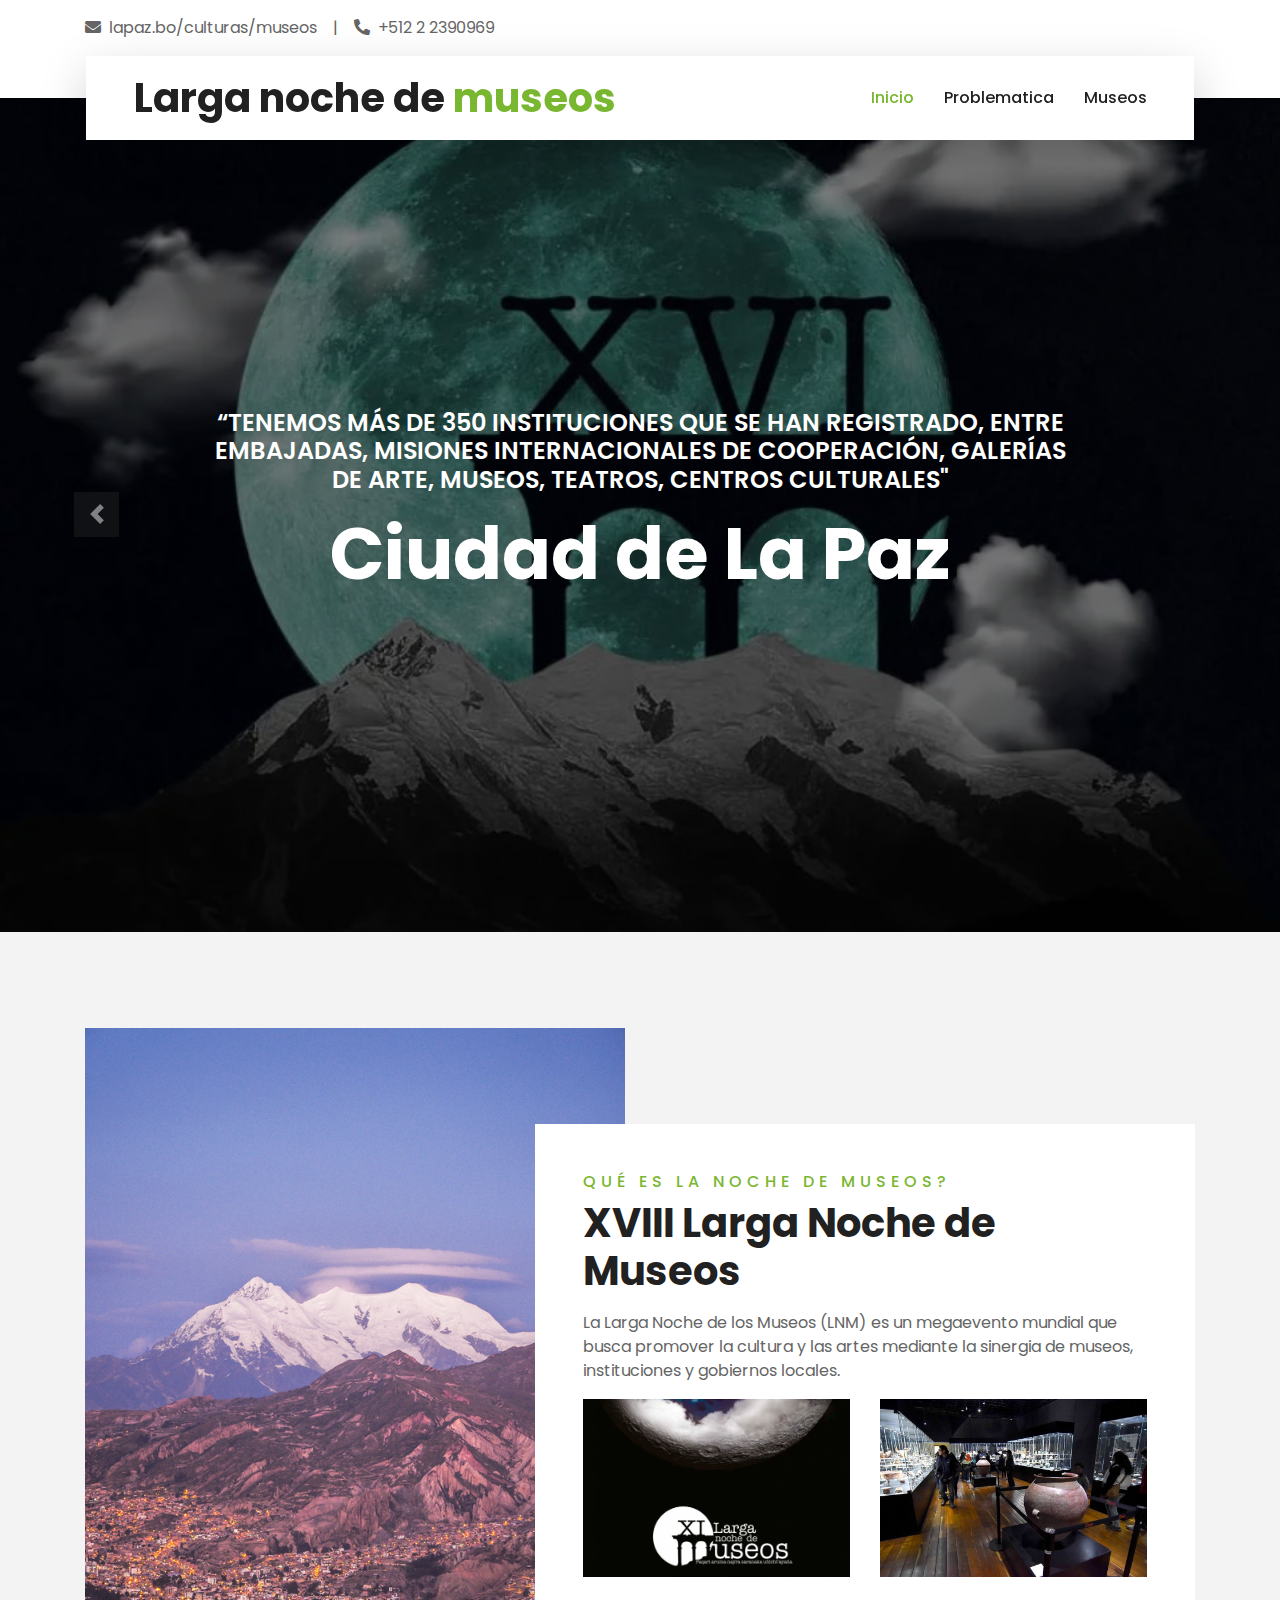
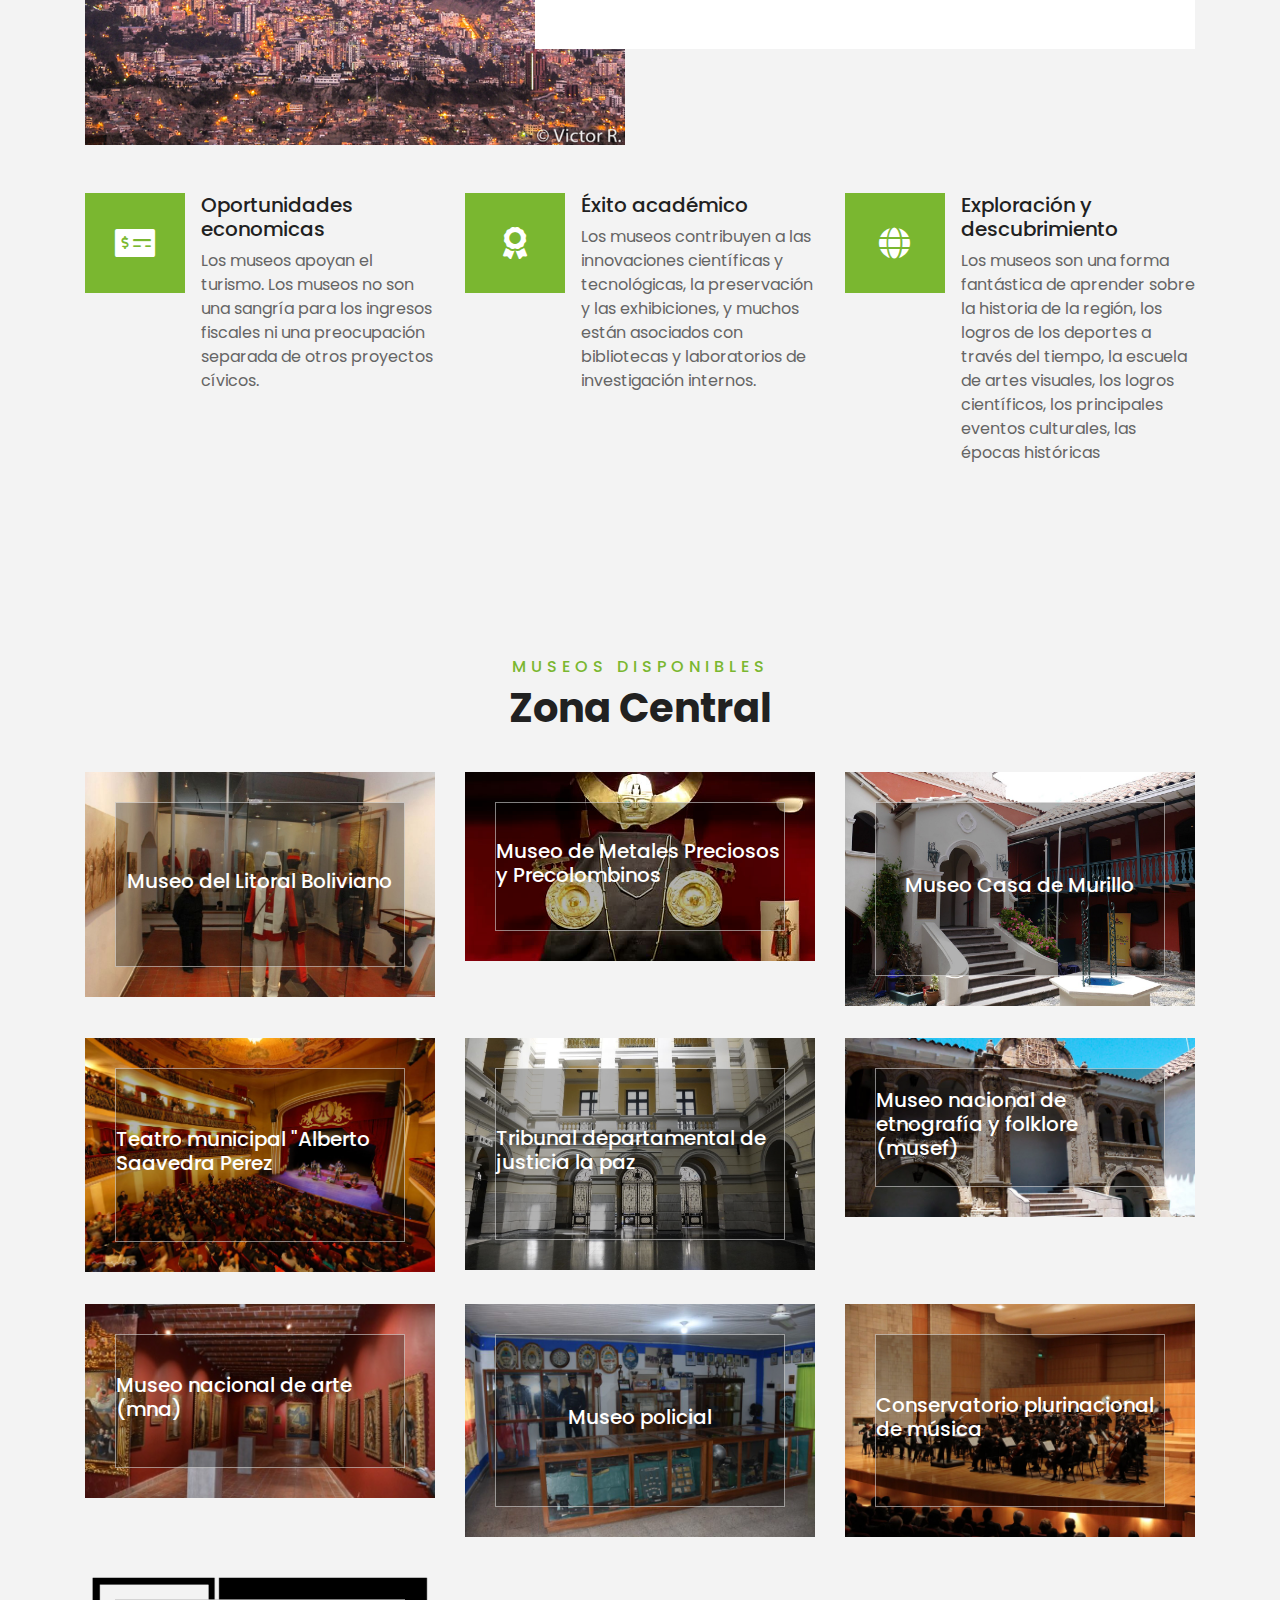
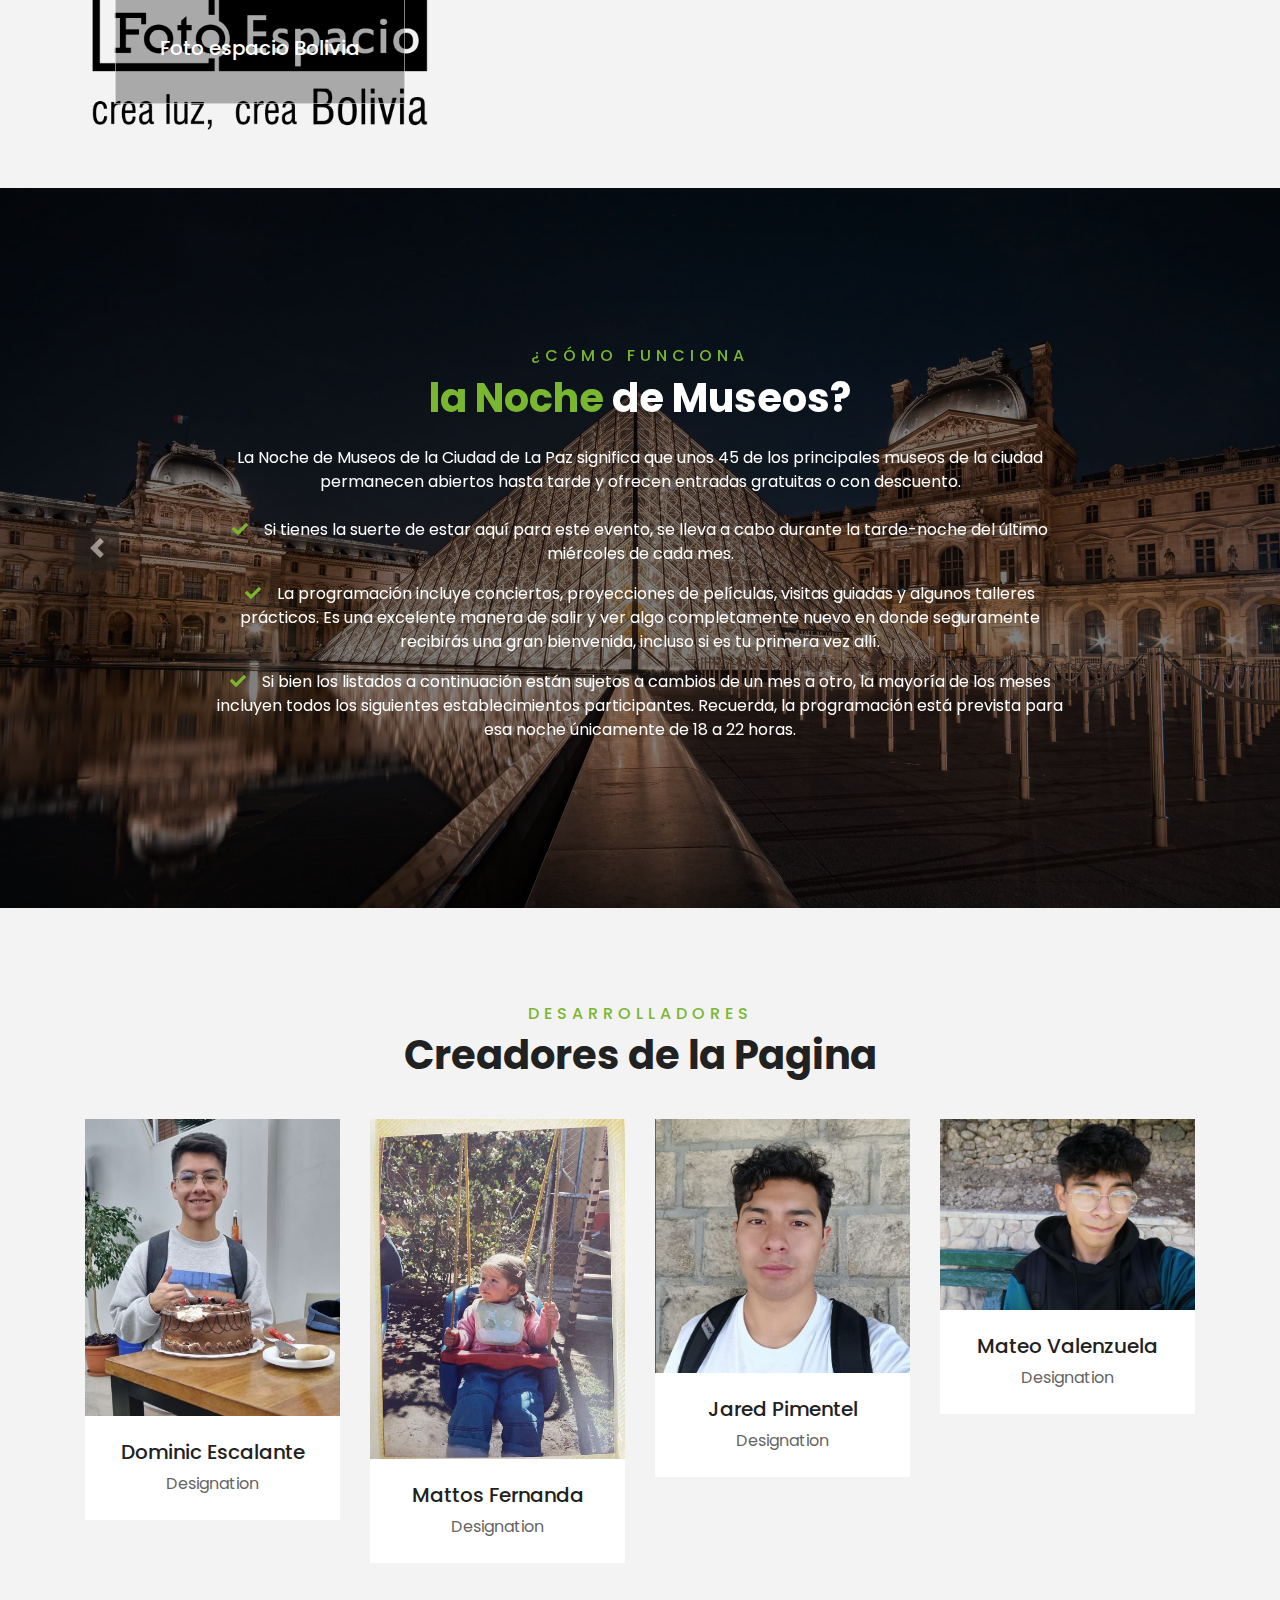
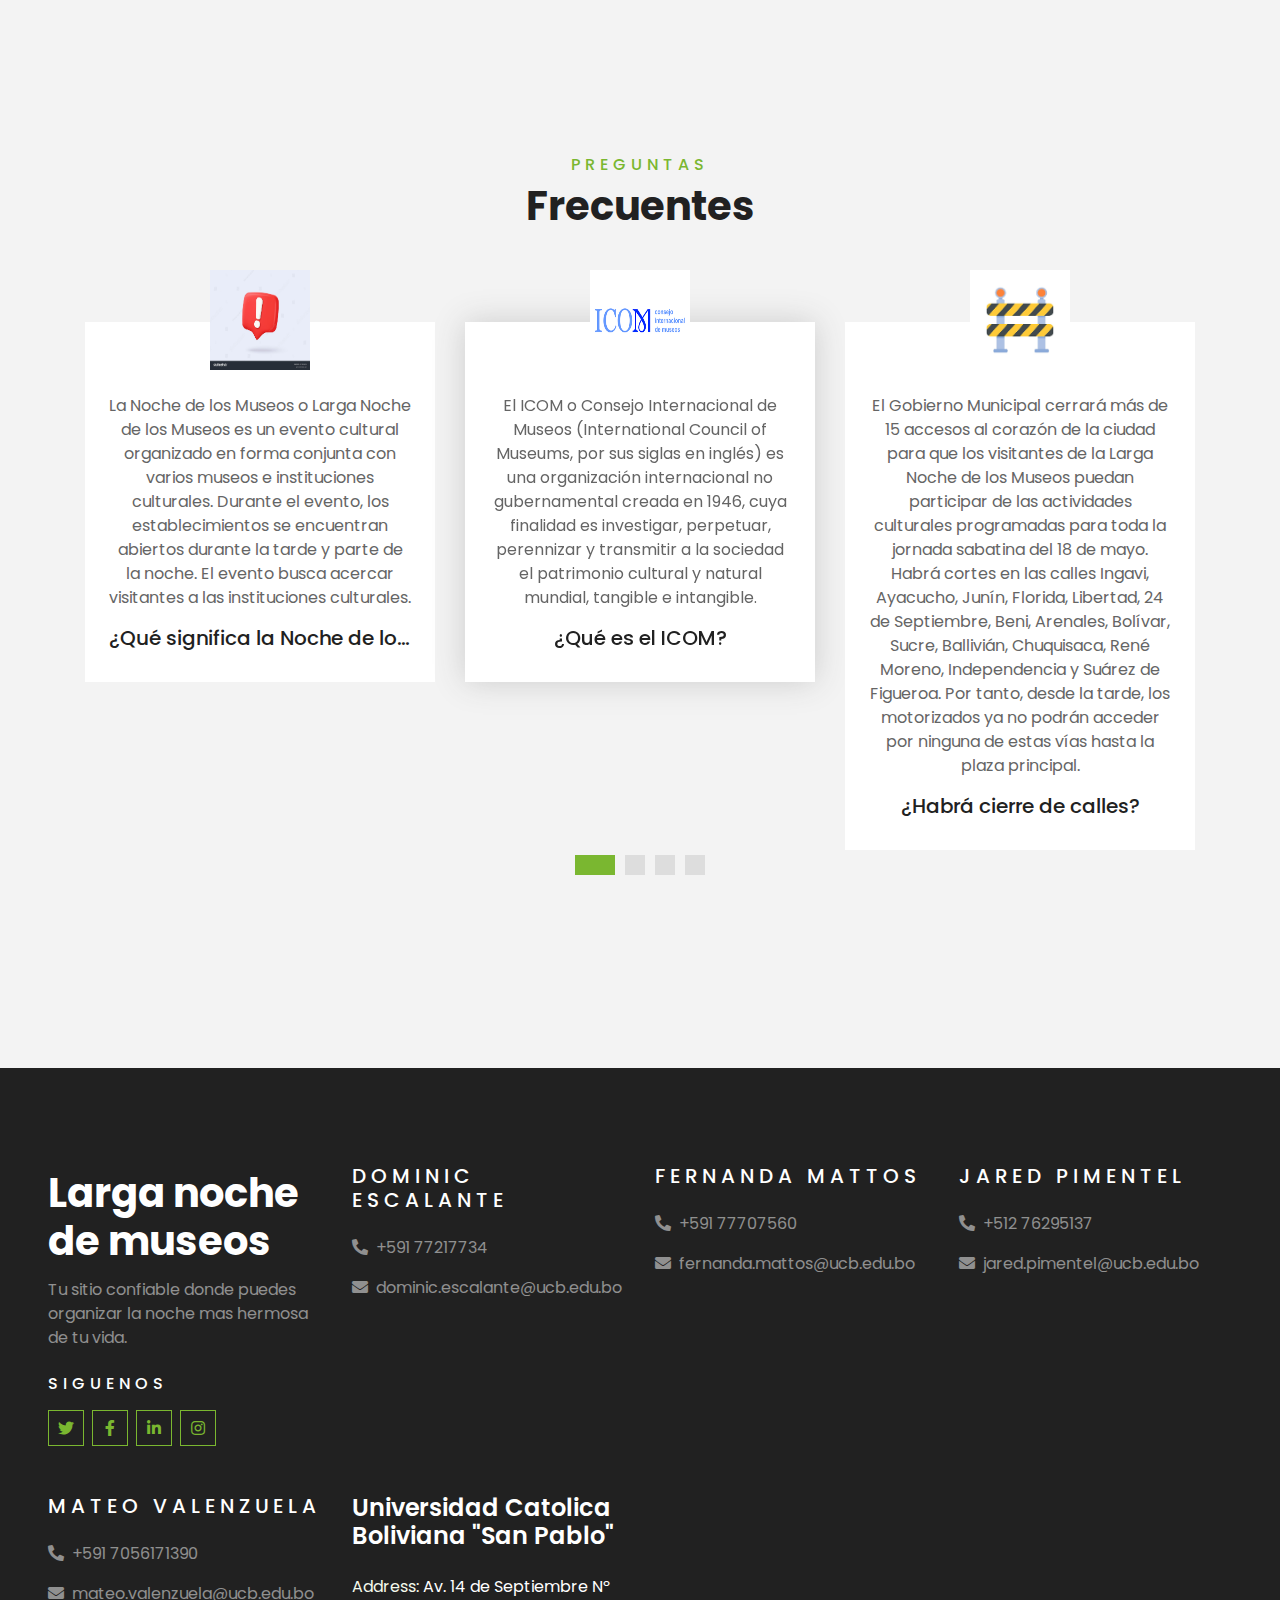
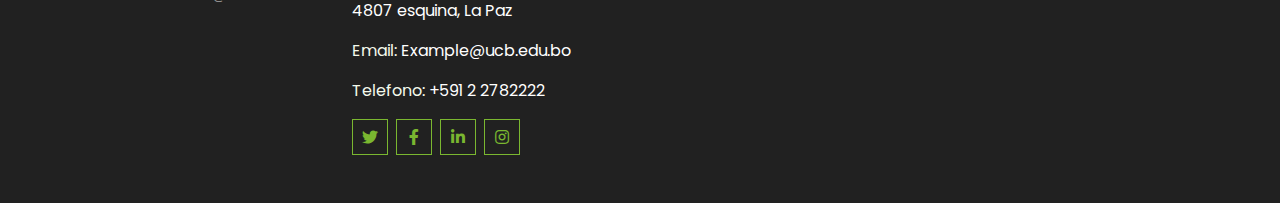
<file: index.html>
<!DOCTYPE html>
<html lang="en">

<head>
    <meta charset="utf-8">
    <title>Larga noche de museos</title>
    <meta content="width=device-width, initial-scale=1.0" name="viewport">
    <meta content="Free HTML Templates" name="keywords">
    <meta content="Free HTML Templates" name="description">

    <!-- Favicon -->
    <link href="img/favicon.ico" rel="icon">

    <!-- Google Web Fonts -->
    <link rel="preconnect" href="https://fonts.gstatic.com">
    <link href="https://fonts.googleapis.com/css2?family=Poppins:wght@400;500;600;700&display=swap" rel="stylesheet"> 

    <!-- Font Awesome -->
    <link href="https://cdnjs.cloudflare.com/ajax/libs/font-awesome/5.10.0/css/all.min.css" rel="stylesheet">

    <!-- Libraries Stylesheet -->
    <link href="lib/owlcarousel/assets/owl.carousel.min.css" rel="stylesheet">
    <link href="lib/tempusdominus/css/tempusdominus-bootstrap-4.min.css" rel="stylesheet" />

    <!-- Customized Bootstrap Stylesheet -->
    <link href="css/style.css" rel="stylesheet">

    <style>
        /* Dialog Styles */
        dialog {
            padding: 1rem 2rem;
            background: rgb(255, 255, 255);
            max-width: 600px;
            padding-top: 1.5rem;
            border-radius: 10px;
            border: 0;
            box-shadow: 0 5px 30px 0 rgb(0 0 0 / 10%);
            animation: fadeIn 0.5s ease both;
        }

        dialog::backdrop {
            animation: fadeIn 0.5s ease both;
            background: rgb(255 255 255 / 40%);
            z-index: 2;
            backdrop-filter: blur(10px);
        }

        .x {
            filter: grayscale(1);
            border: none;
            background: none;
            position: absolute;
            top: 10px;
            right: 15px;
            transition: ease filter, transform 0.3s;
            cursor: pointer;
            transform-origin: center;
            font-size: 1.2rem;
        }

        .x:hover {
            filter: grayscale(0);
            transform: scale(1.1);
        }

        dialog h2 {
            font-weight: 600;
            font-size: 1.5rem;
            padding-bottom: 0.5rem;
        }

        dialog p {
            font-size: 1rem;
            line-height: 1.5rem;
            padding: 0.5rem 0;
        }

        @keyframes fadeIn {
            from {
                opacity: 0;
            }

            to {
                opacity: 1;
            }
        }
    </style>

    


</head>

<body>
    <!-- Topbar Start -->
    <div class="container-fluid bg-light pt-3 d-none d-lg-block">
        <div class="container">
            <div class="row">
                <div class="col-lg-6 text-center text-lg-left mb-2 mb-lg-0">
                    <div class="d-inline-flex align-items-center">
                        <p><i class="fa fa-envelope mr-2"></i>lapaz.bo/culturas/museos</p>
                        <p class="text-body px-3">|</p>
                        <p><i class="fa fa-phone-alt mr-2"></i>+512 2 2390969</p>
                    </div>
                </div>
            </div>
        </div>
    </div>
    <!-- Topbar End -->

    
    <!-- Navbar Start -->
    <div class="container-fluid position-relative nav-bar p-0">
        <div class="container-lg position-relative p-0 px-lg-3" style="z-index: 9;">
            <nav class="navbar navbar-expand-lg bg-light navbar-light shadow-lg py-3 py-lg-0 pl-3 pl-lg-5">
                <a href="" class="navbar-brand">
                    <h1 class="m-0 text-primary"><span class="text-dark">Larga noche de</span> museos</h1>
                </a>
                <button type="button" class="navbar-toggler" data-toggle="collapse" data-target="#navbarCollapse">
                    <span class="navbar-toggler-icon"></span>
                </button>
                <div class="collapse navbar-collapse justify-content-between px-3" id="navbarCollapse">
                    <div class="navbar-nav ml-auto py-0">
                        <a href="index.html" class="nav-item nav-link active">Inicio</a>
                        <a href="about.html" class="nav-item nav-link">Problematica</a>
                        <a href="museos.html" class="nav-item nav-link">Museos</a>
                    </div>
                </div>
            </nav>
        </div>
    </div>
    <!-- Navbar End -->


    <!-- Carousel Start -->
    <div class="container-fluid p-0">
        <div id="header-carousel" class="carousel slide" data-ride="carousel">
            <div class="carousel-inner">
                <div class="carousel-item active">
                    <img class="w-100" src="img/nochemuseos.JPG" alt="Image">
                    <div class="carousel-caption d-flex flex-column align-items-center justify-content-center">
                        <div class="p-3" style="max-width: 900px;">
                            <h4 class="text-white text-uppercase mb-md-3">“Tenemos más de 350 instituciones que se han registrado, entre embajadas, misiones internacionales de cooperación, galerías de arte, museos, teatros, centros culturales"</h4>
                            <h1 class="display-3 text-white mb-md-4">Ciudad de La Paz</h1>
                        </div>
                    </div>
                </div>
            </div>
            <a class="carousel-control-prev" href="#header-carousel" data-slide="prev">
                <div class="btn btn-dark" style="width: 45px; height: 45px;">
                    <span class="carousel-control-prev-icon mb-n2"></span>
                </div>
            </a>
        </div>
    </div>
    <!-- Carousel End -->


    <!-- Booking Start -->

    <!-- Booking End -->


    <!-- About Start -->
    <div class="container-fluid py-5">
        <div class="container pt-5">
            <div class="row">
                <div class="col-lg-6" style="min-height: 500px;">
                    <div class="position-relative h-100">
                        <img class="position-absolute w-100 h-100" src="img/illimani.jpg" style="object-fit: cover;">
                    </div>
                </div>
                <div class="col-lg-6 pt-5 pb-lg-5">
                    <div class="about-text bg-white p-4 p-lg-5 my-lg-5">
                        <h6 class="text-primary text-uppercase" style="letter-spacing: 5px;">Qué es la noche de museos?</h6>
                        <h1 class="mb-3">XVIII Larga Noche de Museos</h1>
                        <p>La Larga Noche de los Museos (LNM) es un megaevento mundial que busca promover la cultura y las artes mediante la sinergia de museos, instituciones y gobiernos locales.</p>
                        <div class="row mb-4">
                            <div class="col-6">
                                <img class="img-fluid" src="img/museosdef.png" alt="">
                            </div>
                            <div class="col-6">
                                <img class="img-fluid" src="img/exi.jpg" alt="">
                            </div>
                        </div>
                    </div>
                </div>
            </div>
        </div>
    </div>
    <!-- About End -->


    <!-- Feature Start -->
    <div class="container-fluid pb-5">
        <div class="container pb-5">
            <div class="row">
                <div class="col-md-4">
                    <div class="d-flex mb-4 mb-lg-0">
                        <div class="d-flex flex-shrink-0 align-items-center justify-content-center bg-primary mr-3" style="height: 100px; width: 100px;">
                            <i class="fa fa-2x fa-money-check-alt text-white"></i>
                        </div>
                        <div class="d-flex flex-column">
                            <h5 class="">Oportunidades economicas</h5>
                            <p class="m-0">Los museos apoyan el turismo. Los museos no son una sangría para los ingresos fiscales ni una preocupación separada de otros proyectos cívicos.</p>
                        </div>
                    </div>
                </div>
                <div class="col-md-4">
                    <div class="d-flex mb-4 mb-lg-0">
                        <div class="d-flex flex-shrink-0 align-items-center justify-content-center bg-primary mr-3" style="height: 100px; width: 100px;">
                            <i class="fa fa-2x fa-award text-white"></i>
                        </div>
                        <div class="d-flex flex-column">
                            <h5 class="">Éxito académico</h5>
                            <p class="m-0">Los museos contribuyen a las innovaciones científicas y tecnológicas, la preservación y las exhibiciones, y muchos están asociados con bibliotecas y laboratorios de investigación internos.</p>
                        </div>
                    </div>
                </div>
                <div class="col-md-4">
                    <div class="d-flex mb-4 mb-lg-0">
                        <div class="d-flex flex-shrink-0 align-items-center justify-content-center bg-primary mr-3" style="height: 100px; width: 100px;">
                            <i class="fa fa-2x fa-globe text-white"></i>
                        </div>
                        <div class="d-flex flex-column">
                            <h5 class="">Exploración y descubrimiento</h5>
                            <p class="m-0">Los museos son una forma fantástica de aprender sobre la historia de la región, los logros de los deportes a través del tiempo, la escuela de artes visuales, los logros científicos, los principales eventos culturales, las épocas históricas</p>
                        </div>
                    </div>
                </div>
            </div>
        </div>
    </div>
    <!-- Feature End -->


    <!-- Destination Start -->
    <div class="container-fluid py-5">
        <div class="container pt-5 pb-3">
            <div class="text-center mb-3 pb-3">
                <h6 class="text-primary text-uppercase" style="letter-spacing: 5px;">Museos disponibles</h6>
                <h1>Zona Central</h1>
            </div>
            <div class="row">
                <div class="col-lg-4 col-md-6 mb-4">
                    <div class="destination-item position-relative overflow-hidden mb-2" onclick="document.getElementById('dialog').showModal();">
                        <img class="img-fluid" src="img/litoral.jpg" alt="Museo del Litoral Boliviano">
                        <a class="destination-overlay text-white text-decoration-none" href="javascript:void(0);">
                            <h5 class="text-white">Museo del Litoral Boliviano</h5>
                        </a>
                    </div>
                </div>
                <!-- Modal1 -->
                <dialog id="dialog">
                    <button onclick="document.getElementById('dialog').close();" aria-label="close" class="x">❌</button>
                    <h2>MUSEO DEL LITORAL BOLIVIANO</h2>
                    <p><i class="fa fa-map-marker-alt"></i> C. Apolinar Jaén No 789</p>
                    <p><i class="fa fa-clock"></i> Hrs. 16:00 – 00:00</p>
                    <p><strong>“Yo quiero un mar para Bolivia”:</strong> Video instalación recreando un ambiente marino, con proyección de imágenes y acompañamiento sonoro de gaviotas.</p>
                    <p><strong>El papel de las mujeres en la Guerra con Chile-Enfermera Ignacia Zevallos:</strong> Representación de Ignacia Zevallos y su importancia en la Guerra con Chile. Ella hablará de otras mujeres también que ayudaron a atender a los soldados del ejército boliviano.</p>
                    <p><strong>Demostración de arte en vivo:</strong> Participación de artistas plásticos con demostración en vivo.</p>
                </dialog>


                <div class="col-lg-4 col-md-6 mb-4">
                    <div class="destination-item position-relative overflow-hidden mb-2" onclick="document.getElementById('dialog2').showModal();">
                        <img class="img-fluid" src="img/metalespreciosos.jpg" alt="">
                        <a class="destination-overlay text-white text-decoration-none" href="javascript:void(0);">
                            <h5 class="text-white">Museo de Metales Preciosos y Precolombinos</h5>
                            
                        </a>
                    </div>
                </div>
                <!-- Modal2 -->
                <dialog id="dialog2">
                    <button onclick="document.getElementById('dialog2').close();" aria-label="close" class="x">❌</button>
                    <h2>MUSEO DE METALES PRECIOSOS Y PRECOLOMBINOS</h2>
                    <p><i class="fa fa-map-marker-alt"></i> C. Apolinar Jaén No 777</p>
                    <p><i class="fa fa-clock"></i> Hrs. 16:00 – 00:00</p>
                    <p><strong>Exposición de piezas arqueológicas prehispánicas:</strong> Se podrá apreciar cuatro salas con una muestra de piezas arqueológicas en cerámica, piezas líticas, textiles y metales preciosos, correspondientes a las culturas prehispánicas.</p>
                    <p><strong>Carlos Ponce Sangines:</strong> El museo contará con la representación del arqueólogo Carlos Ponce Sangines en holograma invitando a conocer los tesoros arqueológicos encontrados en las excavaciones correspondientes a las culturas prehispánicas. Lugar: Primer patio</p>
                    <p><strong>Una mirada por Tiwanaku:</strong> A lo largo de la visita por el museo, se tendrá una video instalación, remontando a los visitantes a las ruinas de Tiwanaku, apreciando la Puerta del Sol y varias cabezas clavas. Lugar: Segundo patio y pasillos</p>
                </dialog>


                <div class="col-lg-4 col-md-6 mb-4">
                    <div class="destination-item position-relative overflow-hidden mb-2" onclick="document.getElementById('dialog3').showModal();">
                        <img class="img-fluid" src="img/casa.jpg" alt="">
                        <a class="destination-overlay text-white text-decoration-none" href="javascript:void(0);">
                            <h5 class="text-white">Museo Casa de Murillo</h5>
                            
                        </a>
                    </div>
                </div>
                <!-- Modal3 -->
                <dialog id="dialog3">
                    <button onclick="document.getElementById('dialog3').close();" aria-label="close" class="x">❌</button>
                    <h2>MUSEO CASA DE MURILLO</h2>
                    <p><i class="fa fa-map-marker-alt"></i> C. Apolinar Jaén No 790</p>
                    <p><i class="fa fa-clock"></i> Hrs. 16:00 – 00:00</p>
                    <p><strong>Exposición Permanente:</strong> Recorrido por las instalaciones de la casa del protomártir paceño, por su dormitorio, oratorio y despacho. Lugar: Planta alta</p>
                    <p><strong>“Arte Colonial”:</strong> Exposición de muebles, pintura y objetos de la época.</p>
                    <p><strong>Presentación de artistas de cuerda:</strong> En algunas salas del museo se contará con la presencia de artistas que interpretarán instrumentos de cuerda, para ambientar el espacio durante el recorrido.</p>
                    <p><strong>Pedro Domingo Murillo:</strong> El museo contará con la representación del prócer Pedro Domingo Murillo en holograma, dando lectura a la Proclama de la Junta Tuitiva de 1809. Lugar: Patio principal</p>
                </dialog>


                <div class="col-lg-4 col-md-6 mb-4">
                    <div class="destination-item position-relative overflow-hidden mb-2" onclick="document.getElementById('dialog4').showModal();">
                        <img class="img-fluid" src="img/teatro.jpg" alt="">
                        <a class="destination-overlay text-white text-decoration-none" href="javascript:void(0);">
                            <h5 class="text-white">Teatro municipal "Alberto Saavedra Perez</h5>
                            
                        </a>
                    </div>
                </div>
                <!-- Modal4 -->
                <dialog id="dialog4">
                    <button onclick="document.getElementById('dialog4').close();" aria-label="close" class="x">❌</button>
                    <h2>TEATRO MUNICIPAL "ALBERTO SAAVEDRA PEREZ"</h2>
                    <p><i class="fa fa-map-marker-alt"></i> C. Indaburo, esq. C. Genaro Sanjinés</p>
                    <p><i class="fa fa-clock"></i> Hrs. 18:00 – 00:00</p>
                    <p>Una noche especial donde se podrá conocer la imponente arquitectura de uno de los principales escenarios del país, se tendrá la presentación de la Orquesta Sinfónica de la Universidad Loyola, Ballet de Chelita Urquidi, presentación teatral y muestras en el Salón de Honor, escenario, y Teatro de cámara.</p>
                </dialog>


                <div class="col-lg-4 col-md-6 mb-4">
                    <div class="destination-item position-relative overflow-hidden mb-2" onclick="document.getElementById('dialog5').showModal();">
                        <img class="img-fluid" src="img/tribunal.jpg" alt="">
                        <a class="destination-overlay text-white text-decoration-none" href="javascript:void(0);">
                            <h5 class="text-white">Tribunal departamental de justicia la paz</h5>
                            
                        </a>
                    </div>
                </div>
                <!-- Modal5 -->
                <dialog id="dialog5">
                    <button onclick="document.getElementById('dialog5').close();" aria-label="close" class="x">❌</button>
                    <h2>TRIBUNAL DEPARTAMENTAL DE JUSTICIA DE LA PAZ</h2>
                    <p><i class="fa fa-map-marker-alt"></i> C. Potosí, esq. Yanacocha No 953</p>
                    <p><i class="fa fa-clock"></i> Hrs. 17:00 – 00:00</p>
                    <p><strong>Una noche de historia en el Palacio de Justicia:</strong> Recorrido por las instalaciones del Palacio de Justicia, patrimonio de la ciudad de La Paz, se dará una breve historia de la justicia en la paz.</p>
                    
                </dialog>


                <div class="col-lg-4 col-md-6 mb-4">
                    <div class="destination-item position-relative overflow-hidden mb-2" onclick="document.getElementById('dialog6').showModal();">
                        <img class="img-fluid" src="img/nacional.jpg" alt="">
                        <a class="destination-overlay text-white text-decoration-none" href="javascript:void(0);">
                            
                            <h5 class="text-white">Museo nacional de etnografía y folklore (musef)</h5>
                            
                        </a>
                    </div>
                </div>
                <!-- Modal6 -->
                <dialog id="dialog6">
                    <button onclick="document.getElementById('dialog6').close();" aria-label="close" class="x">❌</button>
                    <h2>MUSEO NACIONAL DE ETNOGRAFÍA Y FOLKLORE (MUSEF)</h2>
                    <p><i class="fa fa-map-marker-alt"></i> C. Ingavi, esq. C. Genaro Sanjinés, N° 916</p>
                    <p><i class="fa fa-clock"></i> Hrs. 17:00 – 00:00</p>
                    <p><strong>Interacción educativa para niños en base a exposiciones permanentes:</strong> Actividad de retroalimentación con soportes lúdicos.</p>
                    <p><strong>Exposición fotografía etnográficas de Erland Nordenskiöld:</strong> Producto de 5 viajes a principios del siglo XX, son las fotografías de la colección de Nordenskiöld del Museo de Gotemburgo custodiado por el MUSEF.</p>
                    <p><strong>Exposición: “Tejiendo la Vida”, “Vistiendo memorias” y “Vistiendo la cabeza”:</strong> Serie de muestras en base a la cadena operatoria (obtención de la materia prima, su transformación y vida social), basado en el aspecto arqueológico, histórico y antropológico.</p>
                    <p><strong>Exposición: “Máscaras. Los diversos rostros del alma”:</strong> Muestra de máscaras en base a espacios de origen tanto en tierras bajas y tierras altas de Bolivia.</p>
                    <p><strong>Exposición: “Damián Ayma Zepita. El fotógrafo itinerante”:</strong> Muestra fotográfica de 50 años de trabajo en el área rural y con diferentes temáticas (minería, religiosidad, bailes, deportes, etc.).</p>
                    <p><strong>Exposiciones: “Moldeando la vida” y “El poder de las plumas”:</strong> Serie de muestras en base a la cadena operatoria (obtención de la materia prima, su transformación y vida social) en el aspecto arqueológico, histórico y antropológico.</p>
                    <p><strong>Exposición: “Numismática Boliviana”:</strong> Muestra realizada en base a la colección de monedas y billetes del Banco Central de Bolivia, como testimonio del desarrollo histórico.</p>
                    <p><strong>Exposición: Sonoridades vivas y espacios musicales:</strong> Muestra destacando el papel del sonido, el aliento (samana) y su impacto en los instrumentos musicales.</p>
                    <p><strong>Sesión continua de Videos MUSEF:</strong> Proyección de 10 videos del MUSEF.</p>
                    <p><strong>Venta de publicaciones y souvenirs:</strong> Producción de investigaciones del MUSEF, producción infanto juvenil, videos, tejidos, cerámica, entre otros.</p>
                </dialog>


                <div class="col-lg-4 col-md-6 mb-4">
                    <div class="destination-item position-relative overflow-hidden mb-2" onclick="document.getElementById('dialog7').showModal();">
                        <img class="img-fluid" src="img/naci.jpeg" alt="">
                        <a class="destination-overlay text-white text-decoration-none" href="javascript:void(0);">
                            <h5 class="text-white">Museo nacional de arte (mna)</h5>
                        </a>
                    </div>
                </div>
                <!-- Modal7 -->
                <dialog id="dialog7">
                    <button onclick="document.getElementById('dialog7').close();" aria-label="close" class="x">❌</button>
                    <h2>MUSEO NACIONAL DE ARTE (MNA)</h2>
                    <p><i class="fa fa-map-marker-alt"></i> C. Comercio, esq. Socabaya No 485</p>
                    <p><i class="fa fa-clock"></i> Hrs. 17:00 – 00:00</p>
                    <p><strong>Exposición: Muestra Bienal “Creadoras: Mujeres Artistas en Bolivia”:</strong> Muestra que rinde homenaje a más de 100 mujeres artistas bolivianas, expresiones artísticas de las mujeres a lo largo de la historia y su contribución a la cultura nacional y que han dejado huella en el arte boliviano, así como otras que emergen con una perspectiva fresca y contemporánea.</p>
                    <p><strong>Exposición: Muestra Temporal “El Niño Jesús y San Juanito jugando con la profecía del martirio”:</strong> Exposición constituida por cuadros con cientos de años que pertenecen al barroco andino, de los artistas Melchor Pérez de Holguín, Francisco López de Castro, y pintores anónimos de muy alta calidad técnica en el oficio de la representación figurativa con la escenificación apócrifa de la vida de dos niños – Jesús y San Juan Bautista, que se conocieron desde el vientre materno y cuyas vidas estuvieron marcadas por una narrativa preestablecida por el “mandato divino”.</p>
                    <p><strong>Exposición: Muestra Temporal “Apus y Achachilas”:</strong> Muestra, en la que se puede apreciar obras de Cecilio Guzmán de Rojas, María Luisa Pacheco, Enrique Arnal, Inés Córdova y otros que recogieron, no solo los paisajes o la majestuosidad de nuestras cumbres sagradas, sino que lograron crear una armonía de colores, formas y texturas logrando un resultado eminentemente poético.</p>
                    <p><strong>Exposición: Muestra Temporal “Mujer Peligro Mujer”:</strong> Esta muestra refleja la amenaza diaria a la que se enfrentan las mujeres que son víctimas de la violencia ejercida por la sociedad patriarcal, la propuesta museológica son fotografías intervenidas con inteligencia artificial.</p>
                    <p><strong>Guía teatralizada:</strong> Las distintas salas de exposición del Museo Nacional de Arte estarán teatralizadas por el Elenco teatral, dirigido por Isabel del Granado.</p>
                    <p><strong>Mapping, Danza y Música Urbana:</strong> El museo presentará un mapping sobre la “Historias del MNA”, tendrá danza con el elenco Arte Estudio y contará con la presentación de Música Urbana (Hip Hop y Rap).</p>
                </dialog>


                <div class="col-lg-4 col-md-6 mb-4">
                    <div class="destination-item position-relative overflow-hidden mb-2" onclick="document.getElementById('dialog8').showModal();">
                        <img class="img-fluid" src="img/poli.jpeg" alt="">
                        <a class="destination-overlay text-white text-decoration-none" href="javascript:void(0);">
                            <h5 class="text-white">Museo policial</h5>
                            
                            
                        </a>
                    </div>
                </div>
                <!-- Modal8 -->
                <dialog id="dialog8">
                    <button onclick="document.getElementById('dialog8').close();" aria-label="close" class="x">❌</button>
                    <h2>MUSEO POLICIAL</h2>
                    <p><i class="fa fa-map-marker-alt"></i> Plaza Obispo Bosque</p>
                    <p><i class="fa fa-clock"></i> Hrs. 17:00 – 00:00</p>
                    <p><strong>Exposiciones:</strong> Modus Operandi del siglo XX, Rostros y Rastros del Crimen, Identificaciones, Radio Patrullas, Narcotráfico, Guerra del Chaco, Unidad de Bomberos Antofagasta, Gorras Extranjeras y Nacionales, Fototeca y Sala Criminal.</p>
                    <p><strong>Escenario:</strong> Presentación de grupos musicales y danzas.</p>
                </dialog>


                <div class="col-lg-4 col-md-6 mb-4">
                    <div class="destination-item position-relative overflow-hidden mb-2" onclick="document.getElementById('dialog9').showModal();">
                        <img class="img-fluid" src="img/conser.jpg" alt="">
                        <a class="destination-overlay text-white text-decoration-none" href="javascript:void(0);">
                            <h5 class="text-white">Conservatorio plurinacional de música</h5>
                            
                        </a>
                    </div>
                </div>
                <!-- Modal9 -->
                <dialog id="dialog9">
                    <button onclick="document.getElementById('dialog9').close();" aria-label="close" class="x">❌</button>
                    <h2>CONSERVATORIO PLURINACIONAL DE MÚSICA</h2>
                    <p><i class="fa fa-map-marker-alt"></i> C. Reyes Ortiz N 56</p>
                    <p><i class="fa fa-clock"></i> Hrs. 16:30 – 22:30</p>
                    <p><strong>Juventud al piano:</strong> Presentación de 5 estudiantes de piano clásico y uno de piano moderno.</p>
                    <p><strong>Hrs. 16:30 – 17:30</strong></p>
                    <p><strong>Coro juvenil:</strong> Repertorio variado de obras históricas y actuales. A cargo de la Prof. Noemí Cazas.</p>
                    <p><strong>Hrs. 17:30 – 18:00</strong></p>
                    <p><strong>Banda sinfónica del conservatorio:</strong> Compilación de valses a cargo del Mtro. Jorge Aguilar y la banda sinfónica del conservatorio.</p>
                    <p><strong>Hrs. 18:00 – 18:30</strong></p>
                    <p><strong>Prebanda sinfónica del conservatorio:</strong> Música Programática e incidental.</p>
                    <p><strong>Hrs. 18:30 – 19:00</strong></p>
                    <p><strong>Aprendiendo a escuchar la música:</strong> Charla con escuchas guiadas a cargo del Prof. Andrés Guzmán. Introducción a la apreciación musical.</p>
                    <p><strong>Hrs. 19:00 – 19:30</strong></p>
                    <p><strong>Latinoamérica y España en seis cuerdas:</strong> Música latinoamericana y española a cargo de estudiantes de guitarra clásica.</p>
                    <p><strong>Hrs. 19:30 – 20:30</strong></p>
                    <p><strong>Vida y Obra de Charly García:</strong> Charla a cargo del Prof. Freddy Mendizabal.</p>
                    <p><strong>Hrs. 20:30 – 21:00</strong></p>
                    <p><strong>Orquesta juvenil de guitarras:</strong> La orquesta juvenil del COPLUMU presentará un breve y variado programa de música popular.</p>
                    <p><strong>Hrs. 21:00 – 21:30</strong></p>
                    <p><strong>Presentación didáctica:</strong> Percusión sinfónica a cargo de la Est. Paola Pineda.</p>
                    <p><strong>Hrs. 21:30 – 22:00</strong></p>
                    <p><strong>Octeto de Guitarras:</strong> A cargo de estudiantes de diversos niveles, tocando música nacional y latinoamericana.</p>
                    <p><strong>Hrs. 22:00 – 22:30</strong></p>
                </dialog>


                <!-- 10 Sección -->
                <div class="col-lg-4 col-md-6 mb-4">
                    <div class="destination-item position-relative overflow-hidden mb-2" onclick="document.getElementById('dialog10').showModal();">
                        <img class="img-fluid" src="img/fotoespacio.png" alt="Foto espacio Bolivia">
                        <a class="destination-overlay text-white text-decoration-none" href="javascript:void(0);">
                            <h5 class="text-white">Foto espacio Bolivia</h5>
                        </a>
                    </div>
                </div>

                <!-- Modal 10 -->
                <dialog id="dialog10">
                    <button onclick="document.getElementById('dialog10').close();" aria-label="close" class="x">❌</button>
                    <h2>FOTO ESPACIO BOLIVIA</h2>
                    <p><i class="fa fa-map-marker-alt"></i> C. Murillo esq. Colombia N° 1387</p>
                    <p><i class="fa fa-clock"></i> Hrs. 18:00 – 22:30</p>
                    <p><strong>Exposición de Cámaras Antiguas:</strong> Muestra de Cámaras Analógicas desde 1987</p>
                    <p><strong>Muestra Fotográfica Bolivia de Luz:</strong> Muestra de Fotografías de distintos lugares de Bolivia a cargo de la comunidad Foto Espacio Bolivia</p>
                    <p><strong>Demostración de Fotografía Nocturna Experimental:</strong> Demostración de Fotografía nocturna y larga exposición con los participantes y asistentes</p>
                </dialog>

                

            </div>
        </div>
    </div>
    <!-- Destination Start -->


    <!-- Packages Start -->
    
    <!-- Packages End -->

    <!-- Registration Start -->
    <div class="container-fluid p-0">
        <div id="header-carousel" class="carousel slide" data-ride="carousel">
            <div class="carousel-inner">
                <div class="carousel-item active">
                    <img class="w-100" src="img/museos.webp" alt="Image">
                    <div class="carousel-caption d-flex flex-column align-items-center justify-content-center">
                        <div class="p-3" style="max-width: 900px;">
                            <div class="mb-4">
                                <h6 class="text-primary text-uppercase" style="letter-spacing: 5px;">¿Cómo funciona</h6>
                                <h1 class="text-white"><span class="text-primary">la Noche</span> de Museos?</h1>
                            </div>
                            <p class="text-white">La Noche de Museos de la Ciudad de La Paz significa que unos 45 de los principales museos de la ciudad permanecen abiertos hasta tarde y ofrecen entradas gratuitas o con descuento.</p>
                            <ul class="list-inline text-white m-0">
                                <li class="py-2"><i class="fa fa-check text-primary mr-3"></i>Si tienes la suerte de estar aquí para este evento, se lleva a cabo durante la tarde-noche del último miércoles de cada mes.</li>
                                <li class="py-2"><i class="fa fa-check text-primary mr-3"></i>La programación incluye conciertos, proyecciones de películas, visitas guiadas y algunos talleres prácticos. Es una excelente manera de salir y ver algo completamente nuevo en donde seguramente recibirás una gran bienvenida, incluso si es tu primera vez allí.</li>
                                <li class="py-2"><i class="fa fa-check text-primary mr-3"></i>Si bien los listados a continuación están sujetos a cambios de un mes a otro, la mayoría de los meses incluyen todos los siguientes establecimientos participantes. Recuerda, la programación está prevista para esa noche únicamente de 18 a 22 horas.</li>
                            </ul>
                        </div>
                    </div>
                </div>
            </div>
            <a class="carousel-control-prev" href="#header-carousel" data-slide="prev">
                <div class="btn btn-dark" style="width: 45px; height: 45px;">
                    <span class="carousel-control-prev-icon mb-n2"></span>
                </div>
            </a>
        </div>
    </div>
    <!-- Registration End -->


    <!-- Team Start -->
    <div class="container-fluid py-5">
        <div class="container pt-5 pb-3">
            <div class="text-center mb-3 pb-3">
                <h6 class="text-primary text-uppercase" style="letter-spacing: 5px;">Desarrolladores</h6>
                <h1>Creadores de la Pagina</h1>
            </div>
            <div class="row">
                <div class="col-lg-3 col-md-4 col-sm-6 pb-2">
                    <div class="team-item bg-white mb-4">
                        <div class="team-img position-relative overflow-hidden">
                            <img class="img-fluid w-100" src="img/Domdef.JPG" alt="">
                            <div class="team-social">
                                <a class="btn btn-outline-primary btn-square" href=""><i class="fab fa-twitter"></i></a>
                                <a class="btn btn-outline-primary btn-square" href=""><i class="fab fa-facebook-f"></i></a>
                                <a class="btn btn-outline-primary btn-square" href=""><i class="fab fa-instagram"></i></a>
                                <a class="btn btn-outline-primary btn-square" href=""><i class="fab fa-linkedin-in"></i></a>
                            </div>
                        </div>
                        <div class="text-center py-4">
                            <h5 class="text-truncate">Dominic Escalante</h5>
                            <p class="m-0">Designation</p>
                        </div>
                    </div>
                </div>
                <div class="col-lg-3 col-md-4 col-sm-6 pb-2">
                    <div class="team-item bg-white mb-4">
                        <div class="team-img position-relative overflow-hidden">
                            <img class="img-fluid w-100" src="img/feeeeeeeeeeeer.jpg" alt="">
                            <div class="team-social">
                                <a class="btn btn-outline-primary btn-square" href=""><i class="fab fa-twitter"></i></a>
                                <a class="btn btn-outline-primary btn-square" href=""><i class="fab fa-facebook-f"></i></a>
                                <a class="btn btn-outline-primary btn-square" href=""><i class="fab fa-instagram"></i></a>
                                <a class="btn btn-outline-primary btn-square" href=""><i class="fab fa-linkedin-in"></i></a>
                            </div>
                        </div>
                        <div class="text-center py-4">
                            <h5 class="text-truncate">Mattos Fernanda</h5>
                            <p class="m-0">Designation</p>
                        </div>
                    </div>
                </div>
                <div class="col-lg-3 col-md-4 col-sm-6 pb-2">
                    <div class="team-item bg-white mb-4">
                        <div class="team-img position-relative overflow-hidden">
                            <img class="img-fluid w-100" src="img/dpdef.JPG" alt="">
                            <div class="team-social">
                                <a class="btn btn-outline-primary btn-square" href=""><i class="fab fa-twitter"></i></a>
                                <a class="btn btn-outline-primary btn-square" href=""><i class="fab fa-facebook-f"></i></a>
                                <a class="btn btn-outline-primary btn-square" href=""><i class="fab fa-instagram"></i></a>
                                <a class="btn btn-outline-primary btn-square" href=""><i class="fab fa-linkedin-in"></i></a>
                            </div>
                        </div>
                        <div class="text-center py-4">
                            <h5 class="text-truncate">Jared Pimentel</h5>
                            <p class="m-0">Designation</p>
                        </div>
                    </div>
                </div>
                <div class="col-lg-3 col-md-4 col-sm-6 pb-2">
                    <div class="team-item bg-white mb-4">
                        <div class="team-img position-relative overflow-hidden">
                            <img class="img-fluid w-100" src="img/Matias.jpeg" alt="">
                            <div class="team-social">
                                <a class="btn btn-outline-primary btn-square" href=""><i class="fab fa-twitter"></i></a>
                                <a class="btn btn-outline-primary btn-square" href=""><i class="fab fa-facebook-f"></i></a>
                                <a class="btn btn-outline-primary btn-square" href=""><i class="fab fa-instagram"></i></a>
                                <a class="btn btn-outline-primary btn-square" href=""><i class="fab fa-linkedin-in"></i></a>
                            </div>
                        </div>
                        <div class="text-center py-4">
                            <h5 class="text-truncate">Mateo Valenzuela</h5>
                            <p class="m-0">Designation</p>
                        </div>
                    </div>
                </div>
            </div>
        </div>
    </div>
    <!-- Team End -->


    <!-- Testimonial Start -->
    <div class="container-fluid py-5">
        <div class="container py-5">
            <div class="text-center mb-3 pb-3">
                <h6 class="text-primary text-uppercase" style="letter-spacing: 5px;">Preguntas</h6>
                <h1>Frecuentes</h1>
            </div>
            <div class="owl-carousel testimonial-carousel">
                <div class="text-center pb-4">
                    <img class="img-fluid mx-auto" src="img/ICOM.png" style="width: 100px; height: 100px;" >
                    <div class="testimonial-text bg-white p-4 mt-n5">
                        <p class="mt-5">El ICOM o Consejo Internacional de Museos (International Council of Museums, por sus siglas en inglés) es una organización internacional no gubernamental creada en 1946, cuya finalidad es investigar, perpetuar, perennizar y transmitir a la sociedad el patrimonio cultural y natural mundial, tangible e intangible. 
                        </p>
                        <h5 class="text-truncate">¿Qué es el ICOM?</h5>
                    </div>
                </div>
                <div class="text-center">
                    <img class="img-fluid mx-auto" src="img/cierre.png" style="width: 100px; height: 100px;" >
                    <div class="testimonial-text bg-white p-4 mt-n5">
                        <p class="mt-5">El Gobierno Municipal cerrará más de 15 accesos al corazón de la ciudad para que los visitantes de la Larga Noche de los Museos puedan participar de las actividades culturales programadas para toda la jornada sabatina del 18 de mayo. Habrá cortes en las calles Ingavi, Ayacucho, Junín, Florida, Libertad, 24 de Septiembre, Beni, Arenales, Bolívar, Sucre, Ballivián, Chuquisaca, René Moreno, Independencia y Suárez de Figueroa. Por tanto, desde la tarde, los motorizados ya no podrán acceder por ninguna de estas vías hasta la plaza principal.
                        </p>
                        <h5 class="text-truncate">¿Habrá cierre de calles?</h5>
                    </div>
                </div>
                <div class="text-center">
                    <img class="img-fluid mx-auto" src="img/servicios.png" style="width: 100px; height: 100px;" >
                    <div class="testimonial-text bg-white p-4 mt-n5">
                        <p class="mt-5">El Gobierno Municipal, a través de las secretarías de Seguridad Ciudadana y Desarrollo Humano, junto a Espacio Público, Alumbrado Público, Emacruz, Defensoría y Tránsito y Transporte dispondrán de todos sus equipos técnicos para el 18 de mayo. Habrá ambulancia, bomberos y guardias municipales, entre otros servicios públicos.
                        </p>
                        <h5 class="text-truncate">¿Qué tipo de servicios habrá en la noche de museos?</h5>
                    </div>
                </div>
                <div class="text-center">
                    <img class="img-fluid mx-auto" src="img/importancia.jpg" style="width: 100px; height: 100px;" >
                    <div class="testimonial-text bg-white p-4 mt-n5">
                        <p class="mt-5">La Noche de los Museos o Larga Noche de los Museos es un evento cultural organizado en forma conjunta con varios museos e instituciones culturales. Durante el evento, los establecimientos se encuentran abiertos durante la tarde y parte de la noche. El evento busca acercar visitantes a las instituciones culturales.
                        </p>
                        <h5 class="text-truncate">¿Qué significa la Noche de los Museos?</h5>
                    </div>
                </div>
            </div>
        </div>
    </div>
    <!-- Testimonial End -->


    <!-- Blog Start -->
    
    <!-- Blog End -->


    <!-- Footer Start -->
    <div class="container-fluid bg-dark text-white-50 py-5 px-sm-3 px-lg-5" style="margin-top: 90px;">
        <div class="row pt-5">
            <div class="col-lg-3 col-md-6 mb-5">
                <a href="" class="navbar-brand">
                    <h1 class="text-primary"><span class="text-white">Larga noche <br>de museos</span></h1>
                </a>
                <p>Tu sitio confiable donde puedes organizar la noche mas hermosa de tu vida.</p>
                <h6 class="text-white text-uppercase mt-4 mb-3" style="letter-spacing: 5px;">Siguenos</h6>
                <div class="d-flex justify-content-start">
                    <a class="btn btn-outline-primary btn-square mr-2" href="#"><i class="fab fa-twitter"></i></a>
                    <a class="btn btn-outline-primary btn-square mr-2" href="#"><i class="fab fa-facebook-f"></i></a>
                    <a class="btn btn-outline-primary btn-square mr-2" href="#"><i class="fab fa-linkedin-in"></i></a>
                    <a class="btn btn-outline-primary btn-square" href="#"><i class="fab fa-instagram"></i></a>
                </div>
            </div>
            <div class="col-lg-3 col-md-6 mb-5">
                
                <div class="d-flex flex-column justify-content-start">
                    <h5 class="text-white text-uppercase mb-4" style="letter-spacing: 5px;">Dominic Escalante</h5>
                    
                    <p><i class="fa fa-phone-alt mr-2"></i>+591 77217734</p>
                    <p><i class="fa fa-envelope mr-2"></i>dominic.escalante@ucb.edu.bo</p>
                </div>
            </div>
            <div class="col-lg-3 col-md-6 mb-5">
                <h5 class="text-white text-uppercase mb-4" style="letter-spacing: 5px;">Fernanda Mattos</h5>
                
                <p><i class="fa fa-phone-alt mr-2"></i>+591 77707560</p>
                <p><i class="fa fa-envelope mr-2"></i>fernanda.mattos@ucb.edu.bo</p>
            </div>
            <div class="col-lg-3 col-md-6 mb-5">
                <h5 class="text-white text-uppercase mb-4" style="letter-spacing: 5px;">Jared Pimentel</h5>
                
                <p><i class="fa fa-phone-alt mr-2"></i>+512 76295137</p>
                <p><i class="fa fa-envelope mr-2"></i>jared.pimentel@ucb.edu.bo</p>
            </div>
            <div class="col-lg-3 col-md-6 mb-5">
                <h5 class="text-white text-uppercase mb-4" style="letter-spacing: 5px;">Mateo Valenzuela</h5>
                
                <p><i class="fa fa-phone-alt mr-2"></i>+591 7056171390</p>
                <p><i class="fa fa-envelope mr-2"></i>mateo.valenzuela@ucb.edu.bo</p>
            </div>

            <div class="col-lg-6 col-xl-3">
                <div class="footer-item-1">
                    <h4 class="mb-4 text-white">Universidad Catolica Boliviana "San Pablo"</h4>
                    <p class="text-secondary line-h">Address: <span class="text-white">Av. 14 de Septiembre Nº 4807 esquina, La Paz</span></p>
                    <p class="text-secondary line-h">Email: <span class="text-white">Example@ucb.edu.bo</span></p>
                    <p class="text-secondary line-h">Telefono: <span class="text-white">+591 2 2782222</span></p>
                    <div class="d-flex line-h">
                        <a class="btn btn-outline-primary btn-square mr-2" href="#"><i class="fab fa-twitter"></i></a>
                    <a class="btn btn-outline-primary btn-square mr-2" href="#"><i class="fab fa-facebook-f"></i></a>
                    <a class="btn btn-outline-primary btn-square mr-2" href="#"><i class="fab fa-linkedin-in"></i></a>
                    <a class="btn btn-outline-primary btn-square" href="#"><i class="fab fa-instagram"></i></a>
                    </div>
                </div>
            </div>


        </div>
        
    </div>
    <!-- Footer End -->


    <!-- Back to Top -->
    <a href="#" class="btn btn-lg btn-primary btn-lg-square back-to-top"><i class="fa fa-angle-double-up"></i></a>


    <!-- JavaScript Libraries -->
    <script src="https://code.jquery.com/jquery-3.4.1.min.js"></script>
    <script src="https://stackpath.bootstrapcdn.com/bootstrap/4.4.1/js/bootstrap.bundle.min.js"></script>
    <script src="lib/easing/easing.min.js"></script>
    <script src="lib/owlcarousel/owl.carousel.min.js"></script>
    <script src="lib/tempusdominus/js/moment.min.js"></script>
    <script src="lib/tempusdominus/js/moment-timezone.min.js"></script>
    <script src="lib/tempusdominus/js/tempusdominus-bootstrap-4.min.js"></script>

    <!-- Contact Javascript File -->
    <script src="mail/jqBootstrapValidation.min.js"></script>
    <script src="mail/contact.js"></script>

    <!-- Template Javascript -->
    <script src="js/main.js"></script>

    <div id="textModal" class="modal">
        <div class="modal-content">
            <span class="closeBtn">&times;</span>
            <textarea id="modalInput" rows="4" cols="50" placeholder="Ingrese su texto aquí..."></textarea>
            <button id="saveBtn">Guardar</button>
        </div>
    </div>
</body>

</html>
</file>
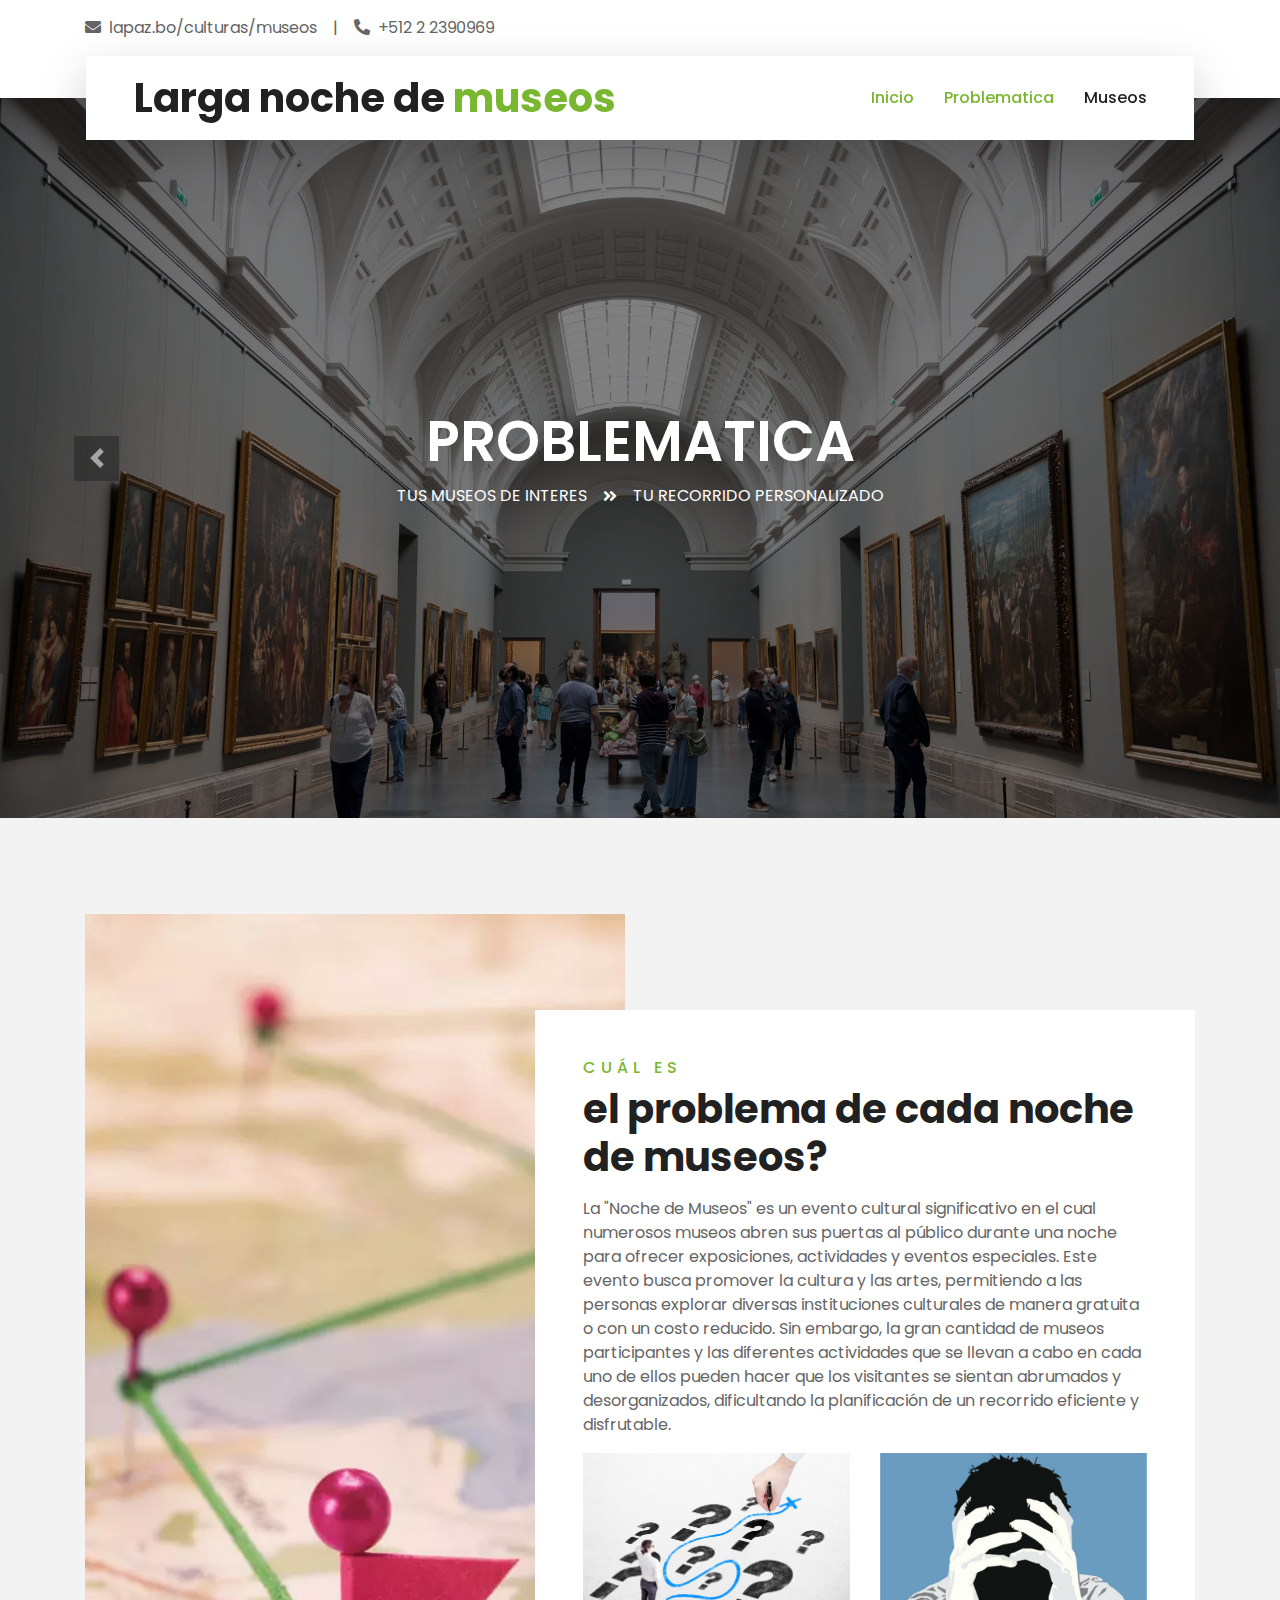
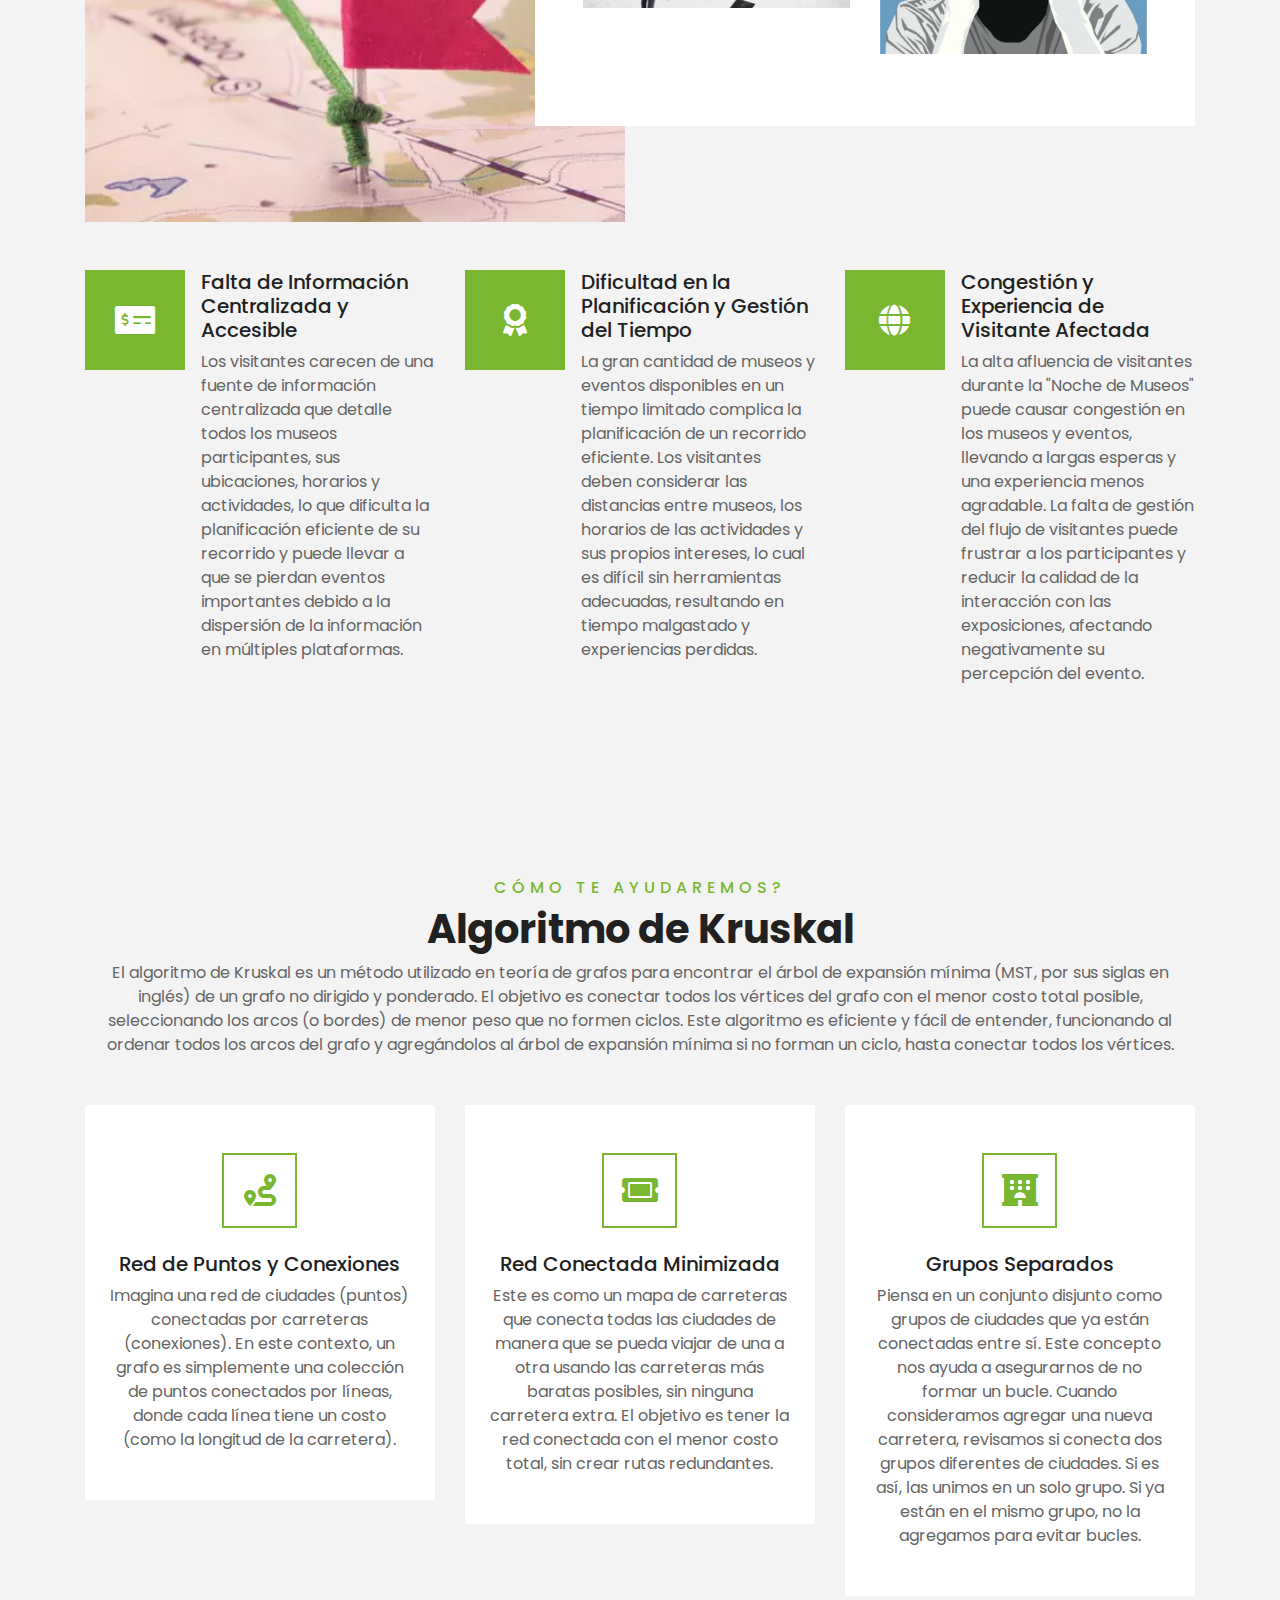
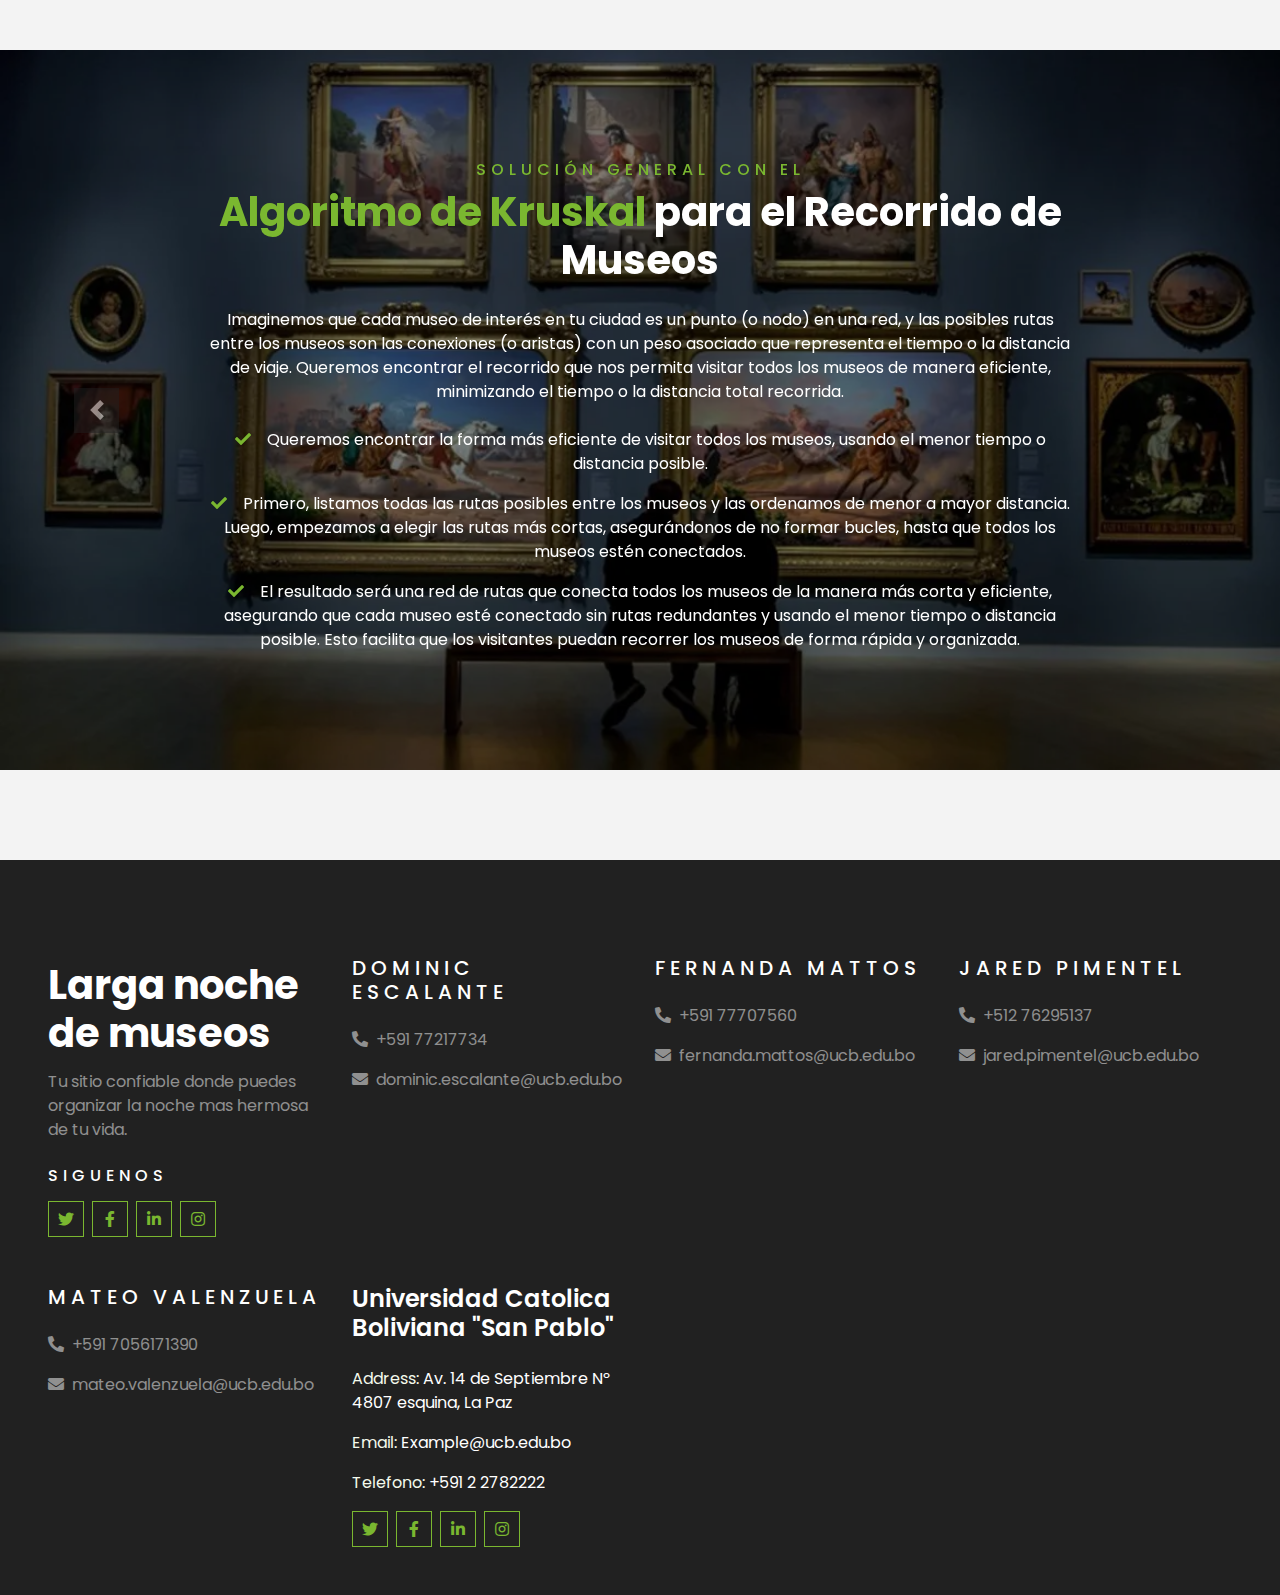
<file: about.html>
<!DOCTYPE html>
<html lang="en">

<head>
    <meta charset="utf-8">
    <title>Problematica</title>
    <meta content="width=device-width, initial-scale=1.0" name="viewport">
    <meta content="Free HTML Templates" name="keywords">
    <meta content="Free HTML Templates" name="description">

    <!-- Favicon -->
    <link href="img/favicon.ico" rel="icon">

    <!-- Google Web Fonts -->
    <link rel="preconnect" href="https://fonts.gstatic.com">
    <link href="https://fonts.googleapis.com/css2?family=Poppins:wght@400;500;600;700&display=swap" rel="stylesheet"> 

    <!-- Font Awesome -->
    <link href="https://cdnjs.cloudflare.com/ajax/libs/font-awesome/5.10.0/css/all.min.css" rel="stylesheet">

    <!-- Libraries Stylesheet -->
    <link href="lib/owlcarousel/assets/owl.carousel.min.css" rel="stylesheet">
    <link href="lib/tempusdominus/css/tempusdominus-bootstrap-4.min.css" rel="stylesheet" />

    <!-- Customized Bootstrap Stylesheet -->
    <link href="css/style.css" rel="stylesheet">
</head>

<body>
    <!-- Topbar Start -->
    <div class="container-fluid bg-light pt-3 d-none d-lg-block">
        <div class="container">
            <div class="row">
                <div class="col-lg-6 text-center text-lg-left mb-2 mb-lg-0">
                    <div class="d-inline-flex align-items-center">
                        <p><i class="fa fa-envelope mr-2"></i>lapaz.bo/culturas/museos</p>
                        <p class="text-body px-3">|</p>
                        <p><i class="fa fa-phone-alt mr-2"></i>+512 2 2390969</p>
                    </div>
                </div>
            </div>
        </div>
    </div>
    <!-- Topbar End -->


    <!-- Navbar Start -->
    <div class="container-fluid position-relative nav-bar p-0">
        <div class="container-lg position-relative p-0 px-lg-3" style="z-index: 9;">
            <nav class="navbar navbar-expand-lg bg-light navbar-light shadow-lg py-3 py-lg-0 pl-3 pl-lg-5">
                <a href="" class="navbar-brand">
                    <h1 class="m-0 text-primary"><span class="text-dark">Larga noche de</span> museos</h1>
                </a>
                <button type="button" class="navbar-toggler" data-toggle="collapse" data-target="#navbarCollapse">
                    <span class="navbar-toggler-icon"></span>
                </button>
                <div class="collapse navbar-collapse justify-content-between px-3" id="navbarCollapse">
                    <div class="navbar-nav ml-auto py-0">
                        <a href="index.html" class="nav-item nav-link active">Inicio</a>
                        <a href="about.html" class="nav-item nav-link active">Problematica</a>
                        <a href="museos.html" class="nav-item nav-link">Museos</a>
                    </div>
                </div>
            </nav>
        </div>
    </div>
    <!-- Navbar End -->


    <!-- Header Start -->
    <div class="container-fluid p-0">
        <div id="header-carousel" class="carousel slide" data-ride="carousel">
            <div class="carousel-inner">
                <div class="carousel-item active">
                    <img class="w-100" src="img/por dentro.webp" alt="Image">
                    <div class="carousel-caption d-flex flex-column align-items-center justify-content-center">
                        <div class="p-3" style="max-width: 900px;">
                            <h3 class="display-4 text-white text-uppercase">Problematica</h3>
                            <div class="d-inline-flex text-white">
                                <p class="m-0 text-uppercase"><a class="text-white" href="">Tus museos de interes</a></p>
                                <i class="fa fa-angle-double-right pt-1 px-3"></i>
                                <p class="m-0 text-uppercase">Tu recorrido personalizado</p>
                            </div>
                        </div>
                    </div>
                </div>
            </div>
            <a class="carousel-control-prev" href="#header-carousel" data-slide="prev">
                <div class="btn btn-dark" style="width: 45px; height: 45px;">
                    <span class="carousel-control-prev-icon mb-n2"></span>
                </div>
            </a>
        </div>
    </div>
    <!-- Header End -->


    <!-- Booking Start -->
    
    <!-- Booking End -->


    <!-- About Start -->
    <div class="container-fluid py-5">
        <div class="container pt-5">
            <div class="row">
                <div class="col-lg-6" style="min-height: 500px;">
                    <div class="position-relative h-100">
                        <img class="position-absolute w-100 h-100" src="img/recoridoxd.webp" style="object-fit: cover;">
                    </div>
                </div>
                <div class="col-lg-6 pt-5 pb-lg-5">
                    <div class="about-text bg-white p-4 p-lg-5 my-lg-5">
                        <h6 class="text-primary text-uppercase" style="letter-spacing: 5px;">Cuál es</h6>
                        <h1 class="mb-3">el problema de cada noche de museos?</h1>
                        <p>La "Noche de Museos" es un evento cultural significativo en el cual numerosos museos abren sus puertas al público durante una noche para ofrecer exposiciones, actividades y eventos especiales. Este evento busca promover la cultura y las artes, permitiendo a las personas explorar diversas instituciones culturales de manera gratuita o con un costo reducido. Sin embargo, la gran cantidad de museos participantes y las diferentes actividades que se llevan a cabo en cada uno de ellos pueden hacer que los visitantes se sientan abrumados y desorganizados, dificultando la planificación de un recorrido eficiente y disfrutable.</p>
                        <div class="row mb-4">
                            <div class="col-6">
                                <img class="img-fluid" src="img/organizade.webp" alt="">
                            </div>
                            <div class="col-6">
                                <img class="img-fluid" src="img/abrumade.jpg" alt="">
                            </div>
                        </div>
                    </div>
                </div>
            </div>
        </div>
    </div>
    <!-- About End -->


    <!-- Feature Start -->
    <div class="container-fluid pb-5">
        <div class="container pb-5">
            <div class="row">
                <div class="col-md-4">
                    <div class="d-flex mb-4 mb-lg-0">
                        <div class="d-flex flex-shrink-0 align-items-center justify-content-center bg-primary mr-3" style="height: 100px; width: 100px;">
                            <i class="fa fa-2x fa-money-check-alt text-white"></i>
                        </div>
                        <div class="d-flex flex-column">
                            <h5 class="">Falta de Información Centralizada y Accesible</h5>
                            <p class="m-0">Los visitantes carecen de una fuente de información centralizada que detalle todos los museos participantes, sus ubicaciones, horarios y actividades, lo que dificulta la planificación eficiente de su recorrido y puede llevar a que se pierdan eventos importantes debido a la dispersión de la información en múltiples plataformas.</p>
                        </div>
                    </div>
                </div>
                <div class="col-md-4">
                    <div class="d-flex mb-4 mb-lg-0">
                        <div class="d-flex flex-shrink-0 align-items-center justify-content-center bg-primary mr-3" style="height: 100px; width: 100px;">
                            <i class="fa fa-2x fa-award text-white"></i>
                        </div>
                        <div class="d-flex flex-column">
                            <h5 class="">Dificultad en la Planificación y Gestión del Tiempo</h5>
                            <p class="m-0">La gran cantidad de museos y eventos disponibles en un tiempo limitado complica la planificación de un recorrido eficiente. Los visitantes deben considerar las distancias entre museos, los horarios de las actividades y sus propios intereses, lo cual es difícil sin herramientas adecuadas, resultando en tiempo malgastado y experiencias perdidas.</p>
                        </div>
                    </div>
                </div>
                <div class="col-md-4">
                    <div class="d-flex mb-4 mb-lg-0">
                        <div class="d-flex flex-shrink-0 align-items-center justify-content-center bg-primary mr-3" style="height: 100px; width: 100px;">
                            <i class="fa fa-2x fa-globe text-white"></i>
                        </div>
                        <div class="d-flex flex-column">
                            <h5 class="">Congestión y Experiencia de Visitante Afectada</h5>
                            <p class="m-0">La alta afluencia de visitantes durante la "Noche de Museos" puede causar congestión en los museos y eventos, llevando a largas esperas y una experiencia menos agradable. La falta de gestión del flujo de visitantes puede frustrar a los participantes y reducir la calidad de la interacción con las exposiciones, afectando negativamente su percepción del evento.</p>
                        </div>
                    </div>
                </div>
            </div>
        </div>
    </div>
    <!-- Feature End -->


    <!-- Service Start -->
    <div class="container-fluid py-5">
        <div class="container pt-5 pb-3">
            <div class="text-center mb-3 pb-3">
                <h6 class="text-primary text-uppercase" style="letter-spacing: 5px;">Cómo te ayudaremos?</h6>
                <h1>Algoritmo de Kruskal</h1>
                <p>El algoritmo de Kruskal es un método utilizado en teoría de grafos para encontrar el árbol de expansión mínima (MST, por sus siglas en inglés) de un grafo no dirigido y ponderado. El objetivo es conectar todos los vértices del grafo con el menor costo total posible, seleccionando los arcos (o bordes) de menor peso que no formen ciclos. Este algoritmo es eficiente y fácil de entender, funcionando al ordenar todos los arcos del grafo y agregándolos al árbol de expansión mínima si no forman un ciclo, hasta conectar todos los vértices.</p>
            </div>
            <div class="row">
                <div class="col-lg-4 col-md-6 mb-4">
                    <div class="service-item bg-white text-center mb-2 py-5 px-4">
                        <i class="fa fa-2x fa-route mx-auto mb-4"></i>
                        <h5 class="mb-2">Red de Puntos y Conexiones</h5>
                        <p class="m-0">Imagina una red de ciudades (puntos) conectadas por carreteras (conexiones). En este contexto, un grafo es simplemente una colección de puntos conectados por líneas, donde cada línea tiene un costo (como la longitud de la carretera).</p>
                    </div>
                </div>
                <div class="col-lg-4 col-md-6 mb-4">
                    <div class="service-item bg-white text-center mb-2 py-5 px-4">
                        <i class="fa fa-2x fa-ticket-alt mx-auto mb-4"></i>
                        <h5 class="mb-2">Red Conectada Minimizada</h5>
                        <p class="m-0">Este es como un mapa de carreteras que conecta todas las ciudades de manera que se pueda viajar de una a otra usando las carreteras más baratas posibles, sin ninguna carretera extra. El objetivo es tener la red conectada con el menor costo total, sin crear rutas redundantes.</p>
                    </div>
                </div>
                <div class="col-lg-4 col-md-6 mb-4">
                    <div class="service-item bg-white text-center mb-2 py-5 px-4">
                        <i class="fa fa-2x fa-hotel mx-auto mb-4"></i>
                        <h5 class="mb-2">Grupos Separados</h5>
                        <p class="m-0">Piensa en un conjunto disjunto como grupos de ciudades que ya están conectadas entre sí. Este concepto nos ayuda a asegurarnos de no formar un bucle. Cuando consideramos agregar una nueva carretera, revisamos si conecta dos grupos diferentes de ciudades. Si es así, las unimos en un solo grupo. Si ya están en el mismo grupo, no la agregamos para evitar bucles.</p>
                    </div>
                </div>
            </div>
        </div>
    </div>
    <!-- Service End -->


    <!-- Registration Start -->
    <div class="container-fluid p-0">
        <div id="header-carousel" class="carousel slide" data-ride="carousel">
            <div class="carousel-inner">
                <div class="carousel-item active">
                    <img class="w-100" src="img/kakakaka.webp" alt="Image">
                    <div class="carousel-caption d-flex flex-column align-items-center justify-content-center">
                        <div class="p-3" style="max-width: 900px;">
                            <div class="mb-4">
                                <h6 class="text-primary text-uppercase" style="letter-spacing: 5px;">Solución General con el</h6>
                                <h1 class="text-white"><span class="text-primary">Algoritmo de Kruskal</span> para el Recorrido de Museos</h1>
                            </div>
                            <p class="text-white">Imaginemos que cada museo de interés en tu ciudad es un punto (o nodo) en una red, y las posibles rutas entre los museos son las conexiones (o aristas) con un peso asociado que representa el tiempo o la distancia de viaje. Queremos encontrar el recorrido que nos permita visitar todos los museos de manera eficiente, minimizando el tiempo o la distancia total recorrida.</p>
                            <ul class="list-inline text-white m-0">
                                <li class="py-2"><i class="fa fa-check text-primary mr-3"></i>Queremos encontrar la forma más eficiente de visitar todos los museos, usando el menor tiempo o distancia posible.</li>
                                <li class="py-2"><i class="fa fa-check text-primary mr-3"></i>Primero, listamos todas las rutas posibles entre los museos y las ordenamos de menor a mayor distancia. Luego, empezamos a elegir las rutas más cortas, asegurándonos de no formar bucles, hasta que todos los museos estén conectados.</li>
                                <li class="py-2"><i class="fa fa-check text-primary mr-3"></i>El resultado será una red de rutas que conecta todos los museos de la manera más corta y eficiente, asegurando que cada museo esté conectado sin rutas redundantes y usando el menor tiempo o distancia posible. Esto facilita que los visitantes puedan recorrer los museos de forma rápida y organizada.</li>
                            </ul>
                        </div>
                    </div>
                </div>
            </div>
            <a class="carousel-control-prev" href="#header-carousel" data-slide="prev">
                <div class="btn btn-dark" style="width: 45px; height: 45px;">
                    <span class="carousel-control-prev-icon mb-n2"></span>
                </div>
            </a>
        </div>
    </div>
    <!-- Registration End -->


    <!-- Footer Start -->
    <div class="container-fluid bg-dark text-white-50 py-5 px-sm-3 px-lg-5" style="margin-top: 90px;">
        <div class="row pt-5">
            <div class="col-lg-3 col-md-6 mb-5">
                <a href="" class="navbar-brand">
                    <h1 class="text-primary"><span class="text-white">Larga noche <br>de museos</span></h1>
                </a>
                <p>Tu sitio confiable donde puedes organizar la noche mas hermosa de tu vida.</p>
                <h6 class="text-white text-uppercase mt-4 mb-3" style="letter-spacing: 5px;">Siguenos</h6>
                <div class="d-flex justify-content-start">
                    <a class="btn btn-outline-primary btn-square mr-2" href="#"><i class="fab fa-twitter"></i></a>
                    <a class="btn btn-outline-primary btn-square mr-2" href="#"><i class="fab fa-facebook-f"></i></a>
                    <a class="btn btn-outline-primary btn-square mr-2" href="#"><i class="fab fa-linkedin-in"></i></a>
                    <a class="btn btn-outline-primary btn-square" href="#"><i class="fab fa-instagram"></i></a>
                </div>
            </div>
            <div class="col-lg-3 col-md-6 mb-5">
                
                <div class="d-flex flex-column justify-content-start">
                    <h5 class="text-white text-uppercase mb-4" style="letter-spacing: 5px;">Dominic Escalante</h5>
                    
                    <p><i class="fa fa-phone-alt mr-2"></i>+591 77217734</p>
                    <p><i class="fa fa-envelope mr-2"></i>dominic.escalante@ucb.edu.bo</p>
                </div>
            </div>
            <div class="col-lg-3 col-md-6 mb-5">
                <h5 class="text-white text-uppercase mb-4" style="letter-spacing: 5px;">Fernanda Mattos</h5>
                
                <p><i class="fa fa-phone-alt mr-2"></i>+591 77707560</p>
                <p><i class="fa fa-envelope mr-2"></i>fernanda.mattos@ucb.edu.bo</p>
            </div>
            <div class="col-lg-3 col-md-6 mb-5">
                <h5 class="text-white text-uppercase mb-4" style="letter-spacing: 5px;">Jared Pimentel</h5>
                
                <p><i class="fa fa-phone-alt mr-2"></i>+512 76295137</p>
                <p><i class="fa fa-envelope mr-2"></i>jared.pimentel@ucb.edu.bo</p>
            </div>
            <div class="col-lg-3 col-md-6 mb-5">
                <h5 class="text-white text-uppercase mb-4" style="letter-spacing: 5px;">Mateo Valenzuela</h5>
                
                <p><i class="fa fa-phone-alt mr-2"></i>+591 7056171390</p>
                <p><i class="fa fa-envelope mr-2"></i>mateo.valenzuela@ucb.edu.bo</p>
            </div>

            <div class="col-lg-6 col-xl-3">
                <div class="footer-item-1">
                    <h4 class="mb-4 text-white">Universidad Catolica Boliviana "San Pablo"</h4>
                    <p class="text-secondary line-h">Address: <span class="text-white">Av. 14 de Septiembre Nº 4807 esquina, La Paz</span></p>
                    <p class="text-secondary line-h">Email: <span class="text-white">Example@ucb.edu.bo</span></p>
                    <p class="text-secondary line-h">Telefono: <span class="text-white">+591 2 2782222</span></p>
                    <div class="d-flex line-h">
                        <a class="btn btn-outline-primary btn-square mr-2" href="#"><i class="fab fa-twitter"></i></a>
                    <a class="btn btn-outline-primary btn-square mr-2" href="#"><i class="fab fa-facebook-f"></i></a>
                    <a class="btn btn-outline-primary btn-square mr-2" href="#"><i class="fab fa-linkedin-in"></i></a>
                    <a class="btn btn-outline-primary btn-square" href="#"><i class="fab fa-instagram"></i></a>
                    </div>
                </div>
            </div>


        </div>
        
    </div>
    <!-- Footer End -->


    <!-- Back to Top -->
    <a href="#" class="btn btn-lg btn-primary btn-lg-square back-to-top"><i class="fa fa-angle-double-up"></i></a>


    <!-- JavaScript Libraries -->
    <script src="https://code.jquery.com/jquery-3.4.1.min.js"></script>
    <script src="https://stackpath.bootstrapcdn.com/bootstrap/4.4.1/js/bootstrap.bundle.min.js"></script>
    <script src="lib/easing/easing.min.js"></script>
    <script src="lib/owlcarousel/owl.carousel.min.js"></script>
    <script src="lib/tempusdominus/js/moment.min.js"></script>
    <script src="lib/tempusdominus/js/moment-timezone.min.js"></script>
    <script src="lib/tempusdominus/js/tempusdominus-bootstrap-4.min.js"></script>

    <!-- Contact Javascript File -->
    <script src="mail/jqBootstrapValidation.min.js"></script>
    <script src="mail/contact.js"></script>

    <!-- Template Javascript -->
    <script src="js/main.js"></script>

    <div id="textModal" class="modal">
        <div class="modal-content">
            <span class="closeBtn">&times;</span>
            <textarea id="modalInput" rows="4" cols="50" placeholder="Ingrese su texto aquí..."></textarea>
            <button id="saveBtn">Guardar</button>
        </div>
    </div>
</body>

</html>
</file>
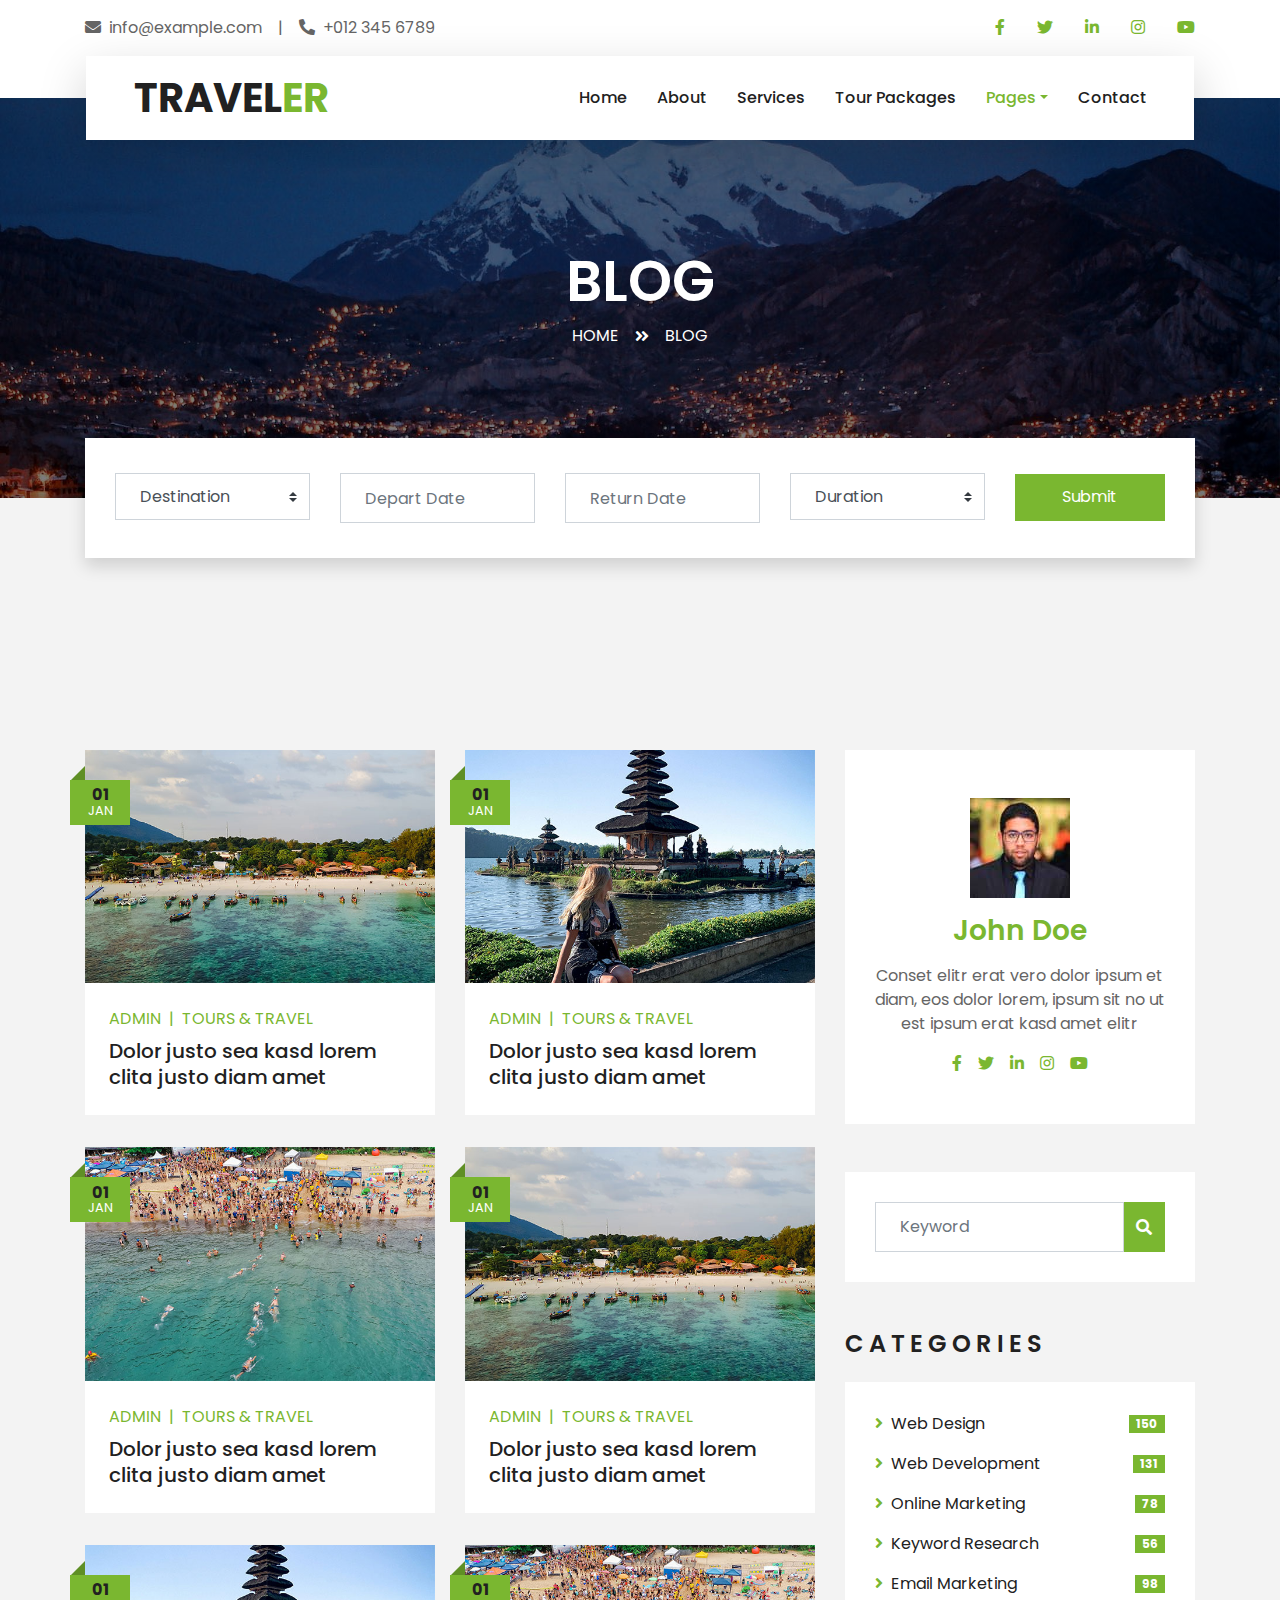
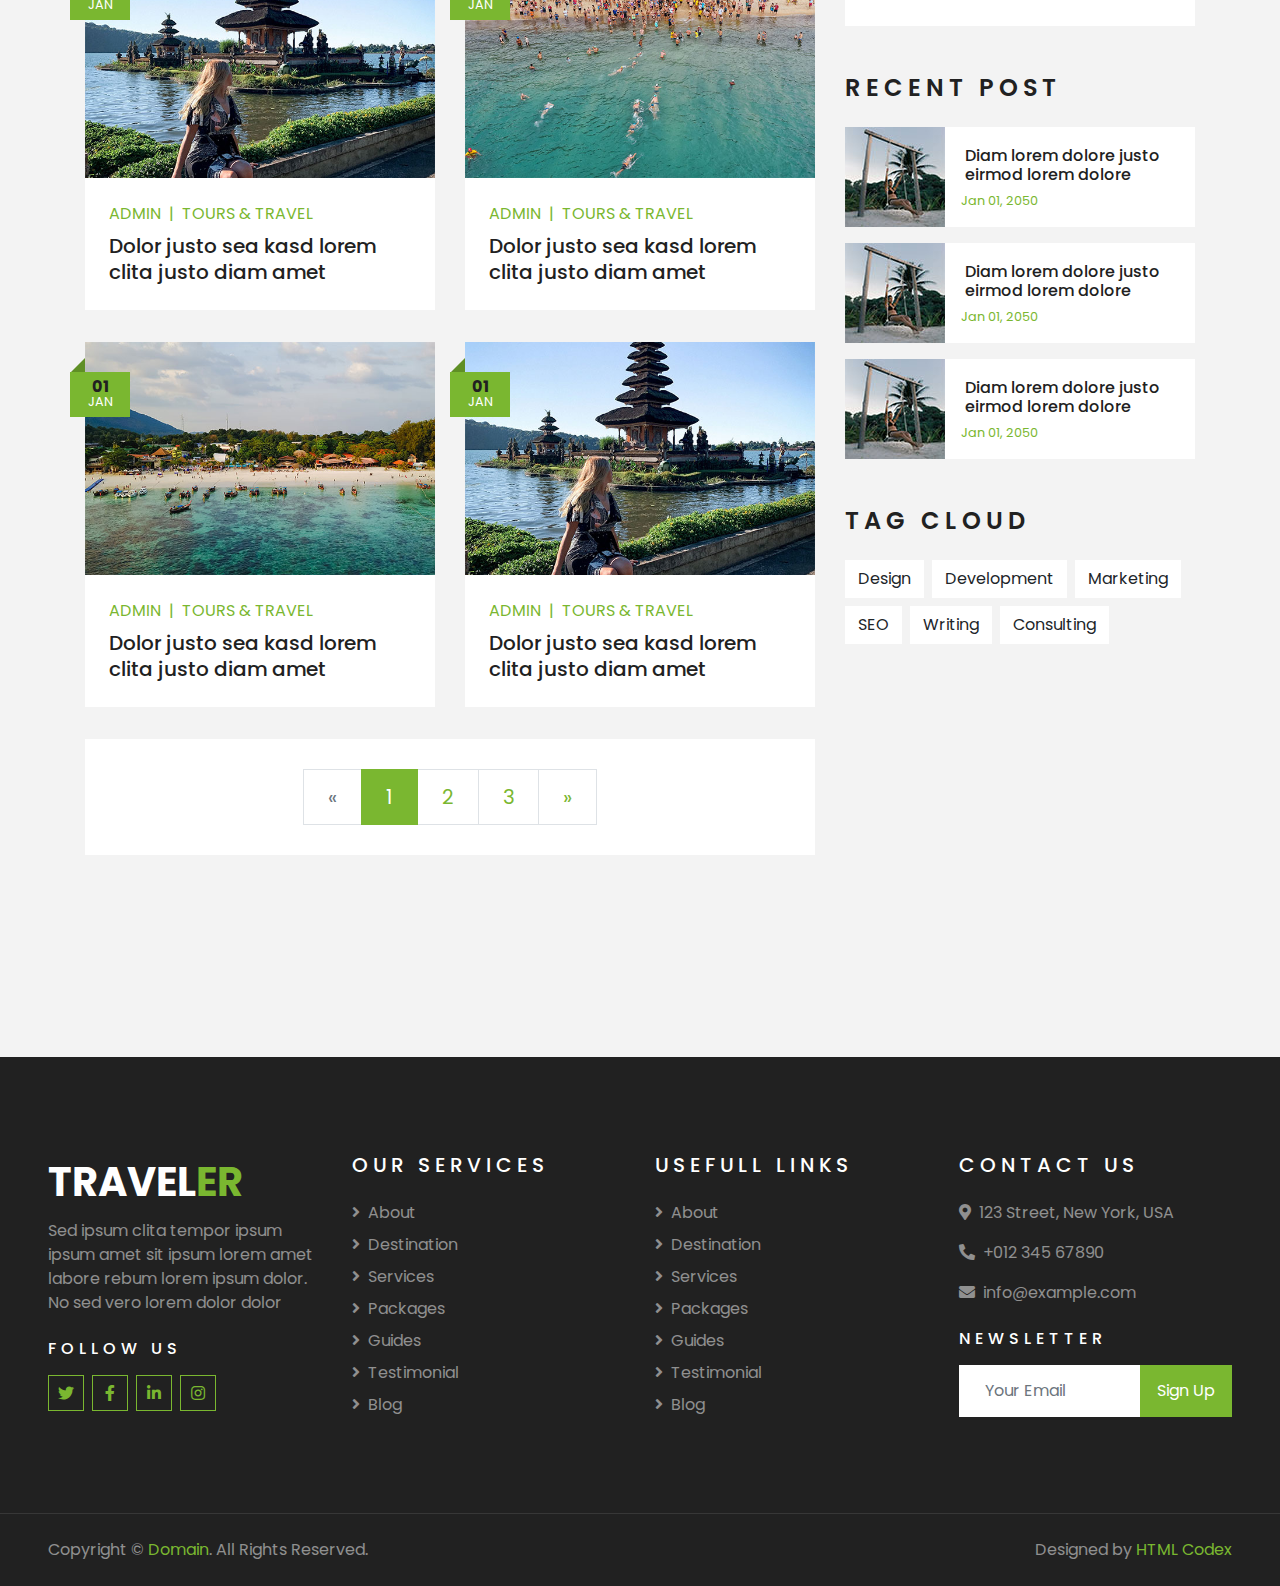
<file: blog.html>
<!DOCTYPE html>
<html lang="en">

<head>
    <meta charset="utf-8">
    <title>TRAVELER - Free Travel Website Template</title>
    <meta content="width=device-width, initial-scale=1.0" name="viewport">
    <meta content="Free HTML Templates" name="keywords">
    <meta content="Free HTML Templates" name="description">

    <!-- Favicon -->
    <link href="img/favicon.ico" rel="icon">

    <!-- Google Web Fonts -->
    <link rel="preconnect" href="https://fonts.gstatic.com">
    <link href="https://fonts.googleapis.com/css2?family=Poppins:wght@400;500;600;700&display=swap" rel="stylesheet"> 

    <!-- Font Awesome -->
    <link href="https://cdnjs.cloudflare.com/ajax/libs/font-awesome/5.10.0/css/all.min.css" rel="stylesheet">

    <!-- Libraries Stylesheet -->
    <link href="lib/owlcarousel/assets/owl.carousel.min.css" rel="stylesheet">
    <link href="lib/tempusdominus/css/tempusdominus-bootstrap-4.min.css" rel="stylesheet" />

    <!-- Customized Bootstrap Stylesheet -->
    <link href="css/style.css" rel="stylesheet">
</head>

<body>
    <!-- Topbar Start -->
    <div class="container-fluid bg-light pt-3 d-none d-lg-block">
        <div class="container">
            <div class="row">
                <div class="col-lg-6 text-center text-lg-left mb-2 mb-lg-0">
                    <div class="d-inline-flex align-items-center">
                        <p><i class="fa fa-envelope mr-2"></i>info@example.com</p>
                        <p class="text-body px-3">|</p>
                        <p><i class="fa fa-phone-alt mr-2"></i>+012 345 6789</p>
                    </div>
                </div>
                <div class="col-lg-6 text-center text-lg-right">
                    <div class="d-inline-flex align-items-center">
                        <a class="text-primary px-3" href="">
                            <i class="fab fa-facebook-f"></i>
                        </a>
                        <a class="text-primary px-3" href="">
                            <i class="fab fa-twitter"></i>
                        </a>
                        <a class="text-primary px-3" href="">
                            <i class="fab fa-linkedin-in"></i>
                        </a>
                        <a class="text-primary px-3" href="">
                            <i class="fab fa-instagram"></i>
                        </a>
                        <a class="text-primary pl-3" href="">
                            <i class="fab fa-youtube"></i>
                        </a>
                    </div>
                </div>
            </div>
        </div>
    </div>
    <!-- Topbar End -->


    <!-- Navbar Start -->
    <div class="container-fluid position-relative nav-bar p-0">
        <div class="container-lg position-relative p-0 px-lg-3" style="z-index: 9;">
            <nav class="navbar navbar-expand-lg bg-light navbar-light shadow-lg py-3 py-lg-0 pl-3 pl-lg-5">
                <a href="" class="navbar-brand">
                    <h1 class="m-0 text-primary"><span class="text-dark">TRAVEL</span>ER</h1>
                </a>
                <button type="button" class="navbar-toggler" data-toggle="collapse" data-target="#navbarCollapse">
                    <span class="navbar-toggler-icon"></span>
                </button>
                <div class="collapse navbar-collapse justify-content-between px-3" id="navbarCollapse">
                    <div class="navbar-nav ml-auto py-0">
                        <a href="index.html" class="nav-item nav-link">Home</a>
                        <a href="about.html" class="nav-item nav-link">About</a>
                        <a href="service.html" class="nav-item nav-link">Services</a>
                        <a href="package.html" class="nav-item nav-link">Tour Packages</a>
                        <div class="nav-item dropdown">
                            <a href="#" class="nav-link dropdown-toggle active" data-toggle="dropdown">Pages</a>
                            <div class="dropdown-menu border-0 rounded-0 m-0">
                                <a href="blog.html" class="dropdown-item active">Blog Grid</a>
                                <a href="single.html" class="dropdown-item">Blog Detail</a>
                                <a href="destination.html" class="dropdown-item">Destination</a>
                                <a href="guide.html" class="dropdown-item">Travel Guides</a>
                                <a href="testimonial.html" class="dropdown-item">Testimonial</a>
                            </div>
                        </div>
                        <a href="contact.html" class="nav-item nav-link">Contact</a>
                    </div>
                </div>
            </nav>
        </div>
    </div>
    <!-- Navbar End -->


    <!-- Header Start -->
    <div class="container-fluid page-header">
        <div class="container">
            <div class="d-flex flex-column align-items-center justify-content-center" style="min-height: 400px">
                <h3 class="display-4 text-white text-uppercase">Blog</h3>
                <div class="d-inline-flex text-white">
                    <p class="m-0 text-uppercase"><a class="text-white" href="">Home</a></p>
                    <i class="fa fa-angle-double-right pt-1 px-3"></i>
                    <p class="m-0 text-uppercase">Blog</p>
                </div>
            </div>
        </div>
    </div>
    <!-- Header End -->


    <!-- Booking Start -->
    <div class="container-fluid booking mt-5 pb-5">
        <div class="container pb-5">
            <div class="bg-light shadow" style="padding: 30px;">
                <div class="row align-items-center" style="min-height: 60px;">
                    <div class="col-md-10">
                        <div class="row">
                            <div class="col-md-3">
                                <div class="mb-3 mb-md-0">
                                    <select class="custom-select px-4" style="height: 47px;">
                                        <option selected>Destination</option>
                                        <option value="1">Destination 1</option>
                                        <option value="2">Destination 1</option>
                                        <option value="3">Destination 1</option>
                                    </select>
                                </div>
                            </div>
                            <div class="col-md-3">
                                <div class="mb-3 mb-md-0">
                                    <div class="date" id="date1" data-target-input="nearest">
                                        <input type="text" class="form-control p-4 datetimepicker-input" placeholder="Depart Date" data-target="#date1" data-toggle="datetimepicker"/>
                                    </div>
                                </div>
                            </div>
                            <div class="col-md-3">
                                <div class="mb-3 mb-md-0">
                                    <div class="date" id="date2" data-target-input="nearest">
                                        <input type="text" class="form-control p-4 datetimepicker-input" placeholder="Return Date" data-target="#date2" data-toggle="datetimepicker"/>
                                    </div>
                                </div>
                            </div>
                            <div class="col-md-3">
                                <div class="mb-3 mb-md-0">
                                    <select class="custom-select px-4" style="height: 47px;">
                                        <option selected>Duration</option>
                                        <option value="1">Duration 1</option>
                                        <option value="2">Duration 1</option>
                                        <option value="3">Duration 1</option>
                                    </select>
                                </div>
                            </div>
                        </div>
                    </div>
                    <div class="col-md-2">
                        <button class="btn btn-primary btn-block" type="submit" style="height: 47px; margin-top: -2px;">Submit</button>
                    </div>
                </div>
            </div>
        </div>
    </div>
    <!-- Booking End -->


    <!-- Blog Start -->
    <div class="container-fluid py-5">
        <div class="container py-5">
            <div class="row">
                <div class="col-lg-8">
                    <div class="row pb-3">
                        <div class="col-md-6 mb-4 pb-2">
                            <div class="blog-item">
                                <div class="position-relative">
                                    <img class="img-fluid w-100" src="img/blog-1.jpg" alt="">
                                    <div class="blog-date">
                                        <h6 class="font-weight-bold mb-n1">01</h6>
                                        <small class="text-white text-uppercase">Jan</small>
                                    </div>
                                </div>
                                <div class="bg-white p-4">
                                    <div class="d-flex mb-2">
                                        <a class="text-primary text-uppercase text-decoration-none" href="">Admin</a>
                                        <span class="text-primary px-2">|</span>
                                        <a class="text-primary text-uppercase text-decoration-none" href="">Tours & Travel</a>
                                    </div>
                                    <a class="h5 m-0 text-decoration-none" href="">Dolor justo sea kasd lorem clita justo diam amet</a>
                                </div>
                            </div>
                        </div>
                        <div class="col-md-6 mb-4 pb-2">
                            <div class="blog-item">
                                <div class="position-relative">
                                    <img class="img-fluid w-100" src="img/blog-2.jpg" alt="">
                                    <div class="blog-date">
                                        <h6 class="font-weight-bold mb-n1">01</h6>
                                        <small class="text-white text-uppercase">Jan</small>
                                    </div>
                                </div>
                                <div class="bg-white p-4">
                                    <div class="d-flex mb-2">
                                        <a class="text-primary text-uppercase text-decoration-none" href="">Admin</a>
                                        <span class="text-primary px-2">|</span>
                                        <a class="text-primary text-uppercase text-decoration-none" href="">Tours & Travel</a>
                                    </div>
                                    <a class="h5 m-0 text-decoration-none" href="">Dolor justo sea kasd lorem clita justo diam amet</a>
                                </div>
                            </div>
                        </div>
                        <div class="col-md-6 mb-4 pb-2">
                            <div class="blog-item">
                                <div class="position-relative">
                                    <img class="img-fluid w-100" src="img/blog-3.jpg" alt="">
                                    <div class="blog-date">
                                        <h6 class="font-weight-bold mb-n1">01</h6>
                                        <small class="text-white text-uppercase">Jan</small>
                                    </div>
                                </div>
                                <div class="bg-white p-4">
                                    <div class="d-flex mb-2">
                                        <a class="text-primary text-uppercase text-decoration-none" href="">Admin</a>
                                        <span class="text-primary px-2">|</span>
                                        <a class="text-primary text-uppercase text-decoration-none" href="">Tours & Travel</a>
                                    </div>
                                    <a class="h5 m-0 text-decoration-none" href="">Dolor justo sea kasd lorem clita justo diam amet</a>
                                </div>
                            </div>
                        </div>
                        <div class="col-md-6 mb-4 pb-2">
                            <div class="blog-item">
                                <div class="position-relative">
                                    <img class="img-fluid w-100" src="img/blog-1.jpg" alt="">
                                    <div class="blog-date">
                                        <h6 class="font-weight-bold mb-n1">01</h6>
                                        <small class="text-white text-uppercase">Jan</small>
                                    </div>
                                </div>
                                <div class="bg-white p-4">
                                    <div class="d-flex mb-2">
                                        <a class="text-primary text-uppercase text-decoration-none" href="">Admin</a>
                                        <span class="text-primary px-2">|</span>
                                        <a class="text-primary text-uppercase text-decoration-none" href="">Tours & Travel</a>
                                    </div>
                                    <a class="h5 m-0 text-decoration-none" href="">Dolor justo sea kasd lorem clita justo diam amet</a>
                                </div>
                            </div>
                        </div>
                        <div class="col-md-6 mb-4 pb-2">
                            <div class="blog-item">
                                <div class="position-relative">
                                    <img class="img-fluid w-100" src="img/blog-2.jpg" alt="">
                                    <div class="blog-date">
                                        <h6 class="font-weight-bold mb-n1">01</h6>
                                        <small class="text-white text-uppercase">Jan</small>
                                    </div>
                                </div>
                                <div class="bg-white p-4">
                                    <div class="d-flex mb-2">
                                        <a class="text-primary text-uppercase text-decoration-none" href="">Admin</a>
                                        <span class="text-primary px-2">|</span>
                                        <a class="text-primary text-uppercase text-decoration-none" href="">Tours & Travel</a>
                                    </div>
                                    <a class="h5 m-0 text-decoration-none" href="">Dolor justo sea kasd lorem clita justo diam amet</a>
                                </div>
                            </div>
                        </div>
                        <div class="col-md-6 mb-4 pb-2">
                            <div class="blog-item">
                                <div class="position-relative">
                                    <img class="img-fluid w-100" src="img/blog-3.jpg" alt="">
                                    <div class="blog-date">
                                        <h6 class="font-weight-bold mb-n1">01</h6>
                                        <small class="text-white text-uppercase">Jan</small>
                                    </div>
                                </div>
                                <div class="bg-white p-4">
                                    <div class="d-flex mb-2">
                                        <a class="text-primary text-uppercase text-decoration-none" href="">Admin</a>
                                        <span class="text-primary px-2">|</span>
                                        <a class="text-primary text-uppercase text-decoration-none" href="">Tours & Travel</a>
                                    </div>
                                    <a class="h5 m-0 text-decoration-none" href="">Dolor justo sea kasd lorem clita justo diam amet</a>
                                </div>
                            </div>
                        </div>
                        <div class="col-md-6 mb-4 pb-2">
                            <div class="blog-item">
                                <div class="position-relative">
                                    <img class="img-fluid w-100" src="img/blog-1.jpg" alt="">
                                    <div class="blog-date">
                                        <h6 class="font-weight-bold mb-n1">01</h6>
                                        <small class="text-white text-uppercase">Jan</small>
                                    </div>
                                </div>
                                <div class="bg-white p-4">
                                    <div class="d-flex mb-2">
                                        <a class="text-primary text-uppercase text-decoration-none" href="">Admin</a>
                                        <span class="text-primary px-2">|</span>
                                        <a class="text-primary text-uppercase text-decoration-none" href="">Tours & Travel</a>
                                    </div>
                                    <a class="h5 m-0 text-decoration-none" href="">Dolor justo sea kasd lorem clita justo diam amet</a>
                                </div>
                            </div>
                        </div>
                        <div class="col-md-6 mb-4 pb-2">
                            <div class="blog-item">
                                <div class="position-relative">
                                    <img class="img-fluid w-100" src="img/blog-2.jpg" alt="">
                                    <div class="blog-date">
                                        <h6 class="font-weight-bold mb-n1">01</h6>
                                        <small class="text-white text-uppercase">Jan</small>
                                    </div>
                                </div>
                                <div class="bg-white p-4">
                                    <div class="d-flex mb-2">
                                        <a class="text-primary text-uppercase text-decoration-none" href="">Admin</a>
                                        <span class="text-primary px-2">|</span>
                                        <a class="text-primary text-uppercase text-decoration-none" href="">Tours & Travel</a>
                                    </div>
                                    <a class="h5 m-0 text-decoration-none" href="">Dolor justo sea kasd lorem clita justo diam amet</a>
                                </div>
                            </div>
                        </div>
                        <div class="col-12">
                            <nav aria-label="Page navigation">
                                <ul class="pagination pagination-lg justify-content-center bg-white mb-0" style="padding: 30px;">
                                  <li class="page-item disabled">
                                    <a class="page-link" href="#" aria-label="Previous">
                                      <span aria-hidden="true">&laquo;</span>
                                      <span class="sr-only">Previous</span>
                                    </a>
                                  </li>
                                  <li class="page-item active"><a class="page-link" href="#">1</a></li>
                                  <li class="page-item"><a class="page-link" href="#">2</a></li>
                                  <li class="page-item"><a class="page-link" href="#">3</a></li>
                                  <li class="page-item">
                                    <a class="page-link" href="#" aria-label="Next">
                                      <span aria-hidden="true">&raquo;</span>
                                      <span class="sr-only">Next</span>
                                    </a>
                                  </li>
                                </ul>
                              </nav>
                        </div>
                    </div>
                </div>
    
                <div class="col-lg-4 mt-5 mt-lg-0">
                    <!-- Author Bio -->
                    <div class="d-flex flex-column text-center bg-white mb-5 py-5 px-4">
                        <img src="img/user.jpg" class="img-fluid mx-auto mb-3" style="width: 100px;">
                        <h3 class="text-primary mb-3">John Doe</h3>
                        <p>Conset elitr erat vero dolor ipsum et diam, eos dolor lorem, ipsum sit no ut est  ipsum erat kasd amet elitr</p>
                        <div class="d-flex justify-content-center">
                            <a class="text-primary px-2" href="">
                                <i class="fab fa-facebook-f"></i>
                            </a>
                            <a class="text-primary px-2" href="">
                                <i class="fab fa-twitter"></i>
                            </a>
                            <a class="text-primary px-2" href="">
                                <i class="fab fa-linkedin-in"></i>
                            </a>
                            <a class="text-primary px-2" href="">
                                <i class="fab fa-instagram"></i>
                            </a>
                            <a class="text-primary px-2" href="">
                                <i class="fab fa-youtube"></i>
                            </a>
                        </div>
                    </div>
    
                    <!-- Search Form -->
                    <div class="mb-5">
                        <div class="bg-white" style="padding: 30px;">
                            <div class="input-group">
                                <input type="text" class="form-control p-4" placeholder="Keyword">
                                <div class="input-group-append">
                                    <span class="input-group-text bg-primary border-primary text-white"><i
                                            class="fa fa-search"></i></span>
                                </div>
                            </div>
                        </div>
                    </div>

                    <!-- Category List -->
                    <div class="mb-5">
                        <h4 class="text-uppercase mb-4" style="letter-spacing: 5px;">Categories</h4>
                        <div class="bg-white" style="padding: 30px;">
                            <ul class="list-inline m-0">
                                <li class="mb-3 d-flex justify-content-between align-items-center">
                                    <a class="text-dark" href="#"><i class="fa fa-angle-right text-primary mr-2"></i>Web
                                        Design</a>
                                    <span class="badge badge-primary badge-pill">150</span>
                                </li>
                                <li class="mb-3 d-flex justify-content-between align-items-center">
                                    <a class="text-dark" href="#"><i class="fa fa-angle-right text-primary mr-2"></i>Web
                                        Development</a>
                                    <span class="badge badge-primary badge-pill">131</span>
                                </li>
                                <li class="mb-3 d-flex justify-content-between align-items-center">
                                    <a class="text-dark" href="#"><i
                                            class="fa fa-angle-right text-primary mr-2"></i>Online Marketing</a>
                                    <span class="badge badge-primary badge-pill">78</span>
                                </li>
                                <li class="mb-3 d-flex justify-content-between align-items-center">
                                    <a class="text-dark" href="#"><i
                                            class="fa fa-angle-right text-primary mr-2"></i>Keyword Research</a>
                                    <span class="badge badge-primary badge-pill">56</span>
                                </li>
                                <li class="d-flex justify-content-between align-items-center">
                                    <a class="text-dark" href="#"><i
                                            class="fa fa-angle-right text-primary mr-2"></i>Email Marketing</a>
                                    <span class="badge badge-primary badge-pill">98</span>
                                </li>
                            </ul>
                        </div>
                    </div>
    
                    <!-- Recent Post -->
                    <div class="mb-5">
                        <h4 class="text-uppercase mb-4" style="letter-spacing: 5px;">Recent Post</h4>
                        <a class="d-flex align-items-center text-decoration-none bg-white mb-3" href="">
                            <img class="img-fluid" src="img/blog-100x100.jpg" alt="">
                            <div class="pl-3">
                                <h6 class="m-1">Diam lorem dolore justo eirmod lorem dolore</h6>
                                <small>Jan 01, 2050</small>
                            </div>
                        </a>
                        <a class="d-flex align-items-center text-decoration-none bg-white mb-3" href="">
                            <img class="img-fluid" src="img/blog-100x100.jpg" alt="">
                            <div class="pl-3">
                                <h6 class="m-1">Diam lorem dolore justo eirmod lorem dolore</h6>
                                <small>Jan 01, 2050</small>
                            </div>
                        </a>
                        <a class="d-flex align-items-center text-decoration-none bg-white mb-3" href="">
                            <img class="img-fluid" src="img/blog-100x100.jpg" alt="">
                            <div class="pl-3">
                                <h6 class="m-1">Diam lorem dolore justo eirmod lorem dolore</h6>
                                <small>Jan 01, 2050</small>
                            </div>
                        </a>
                    </div>
    
                    <!-- Tag Cloud -->
                    <div class="mb-5">
                        <h4 class="text-uppercase mb-4" style="letter-spacing: 5px;">Tag Cloud</h4>
                        <div class="d-flex flex-wrap m-n1">
                            <a href="" class="btn btn-light m-1">Design</a>
                            <a href="" class="btn btn-light m-1">Development</a>
                            <a href="" class="btn btn-light m-1">Marketing</a>
                            <a href="" class="btn btn-light m-1">SEO</a>
                            <a href="" class="btn btn-light m-1">Writing</a>
                            <a href="" class="btn btn-light m-1">Consulting</a>
                        </div>
                    </div>
                </div>
            </div>
        </div>
    </div>
    <!-- Blog End -->


    <!-- Footer Start -->
    <div class="container-fluid bg-dark text-white-50 py-5 px-sm-3 px-lg-5" style="margin-top: 90px;">
        <div class="row pt-5">
            <div class="col-lg-3 col-md-6 mb-5">
                <a href="" class="navbar-brand">
                    <h1 class="text-primary"><span class="text-white">TRAVEL</span>ER</h1>
                </a>
                <p>Sed ipsum clita tempor ipsum ipsum amet sit ipsum lorem amet labore rebum lorem ipsum dolor. No sed vero lorem dolor dolor</p>
                <h6 class="text-white text-uppercase mt-4 mb-3" style="letter-spacing: 5px;">Follow Us</h6>
                <div class="d-flex justify-content-start">
                    <a class="btn btn-outline-primary btn-square mr-2" href="#"><i class="fab fa-twitter"></i></a>
                    <a class="btn btn-outline-primary btn-square mr-2" href="#"><i class="fab fa-facebook-f"></i></a>
                    <a class="btn btn-outline-primary btn-square mr-2" href="#"><i class="fab fa-linkedin-in"></i></a>
                    <a class="btn btn-outline-primary btn-square" href="#"><i class="fab fa-instagram"></i></a>
                </div>
            </div>
            <div class="col-lg-3 col-md-6 mb-5">
                <h5 class="text-white text-uppercase mb-4" style="letter-spacing: 5px;">Our Services</h5>
                <div class="d-flex flex-column justify-content-start">
                    <a class="text-white-50 mb-2" href="#"><i class="fa fa-angle-right mr-2"></i>About</a>
                    <a class="text-white-50 mb-2" href="#"><i class="fa fa-angle-right mr-2"></i>Destination</a>
                    <a class="text-white-50 mb-2" href="#"><i class="fa fa-angle-right mr-2"></i>Services</a>
                    <a class="text-white-50 mb-2" href="#"><i class="fa fa-angle-right mr-2"></i>Packages</a>
                    <a class="text-white-50 mb-2" href="#"><i class="fa fa-angle-right mr-2"></i>Guides</a>
                    <a class="text-white-50 mb-2" href="#"><i class="fa fa-angle-right mr-2"></i>Testimonial</a>
                    <a class="text-white-50" href="#"><i class="fa fa-angle-right mr-2"></i>Blog</a>
                </div>
            </div>
            <div class="col-lg-3 col-md-6 mb-5">
                <h5 class="text-white text-uppercase mb-4" style="letter-spacing: 5px;">Usefull Links</h5>
                <div class="d-flex flex-column justify-content-start">
                    <a class="text-white-50 mb-2" href="#"><i class="fa fa-angle-right mr-2"></i>About</a>
                    <a class="text-white-50 mb-2" href="#"><i class="fa fa-angle-right mr-2"></i>Destination</a>
                    <a class="text-white-50 mb-2" href="#"><i class="fa fa-angle-right mr-2"></i>Services</a>
                    <a class="text-white-50 mb-2" href="#"><i class="fa fa-angle-right mr-2"></i>Packages</a>
                    <a class="text-white-50 mb-2" href="#"><i class="fa fa-angle-right mr-2"></i>Guides</a>
                    <a class="text-white-50 mb-2" href="#"><i class="fa fa-angle-right mr-2"></i>Testimonial</a>
                    <a class="text-white-50" href="#"><i class="fa fa-angle-right mr-2"></i>Blog</a>
                </div>
            </div>
            <div class="col-lg-3 col-md-6 mb-5">
                <h5 class="text-white text-uppercase mb-4" style="letter-spacing: 5px;">Contact Us</h5>
                <p><i class="fa fa-map-marker-alt mr-2"></i>123 Street, New York, USA</p>
                <p><i class="fa fa-phone-alt mr-2"></i>+012 345 67890</p>
                <p><i class="fa fa-envelope mr-2"></i>info@example.com</p>
                <h6 class="text-white text-uppercase mt-4 mb-3" style="letter-spacing: 5px;">Newsletter</h6>
                <div class="w-100">
                    <div class="input-group">
                        <input type="text" class="form-control border-light" style="padding: 25px;" placeholder="Your Email">
                        <div class="input-group-append">
                            <button class="btn btn-primary px-3">Sign Up</button>
                        </div>
                    </div>
                </div>
            </div>
        </div>
    </div>
    <div class="container-fluid bg-dark text-white border-top py-4 px-sm-3 px-md-5" style="border-color: rgba(256, 256, 256, .1) !important;">
        <div class="row">
            <div class="col-lg-6 text-center text-md-left mb-3 mb-md-0">
                <p class="m-0 text-white-50">Copyright &copy; <a href="#">Domain</a>. All Rights Reserved.</a>
                </p>
            </div>
            <div class="col-lg-6 text-center text-md-right">
                <p class="m-0 text-white-50">Designed by <a href="https://htmlcodex.com">HTML Codex</a>
                </p>
            </div>
        </div>
    </div>
    <!-- Footer End -->


    <!-- Back to Top -->
    <a href="#" class="btn btn-lg btn-primary btn-lg-square back-to-top"><i class="fa fa-angle-double-up"></i></a>


    <!-- JavaScript Libraries -->
    <script src="https://code.jquery.com/jquery-3.4.1.min.js"></script>
    <script src="https://stackpath.bootstrapcdn.com/bootstrap/4.4.1/js/bootstrap.bundle.min.js"></script>
    <script src="lib/easing/easing.min.js"></script>
    <script src="lib/owlcarousel/owl.carousel.min.js"></script>
    <script src="lib/tempusdominus/js/moment.min.js"></script>
    <script src="lib/tempusdominus/js/moment-timezone.min.js"></script>
    <script src="lib/tempusdominus/js/tempusdominus-bootstrap-4.min.js"></script>

    <!-- Contact Javascript File -->
    <script src="mail/jqBootstrapValidation.min.js"></script>
    <script src="mail/contact.js"></script>

    <!-- Template Javascript -->
    <script src="js/main.js"></script>
</body>

</html>
</file>
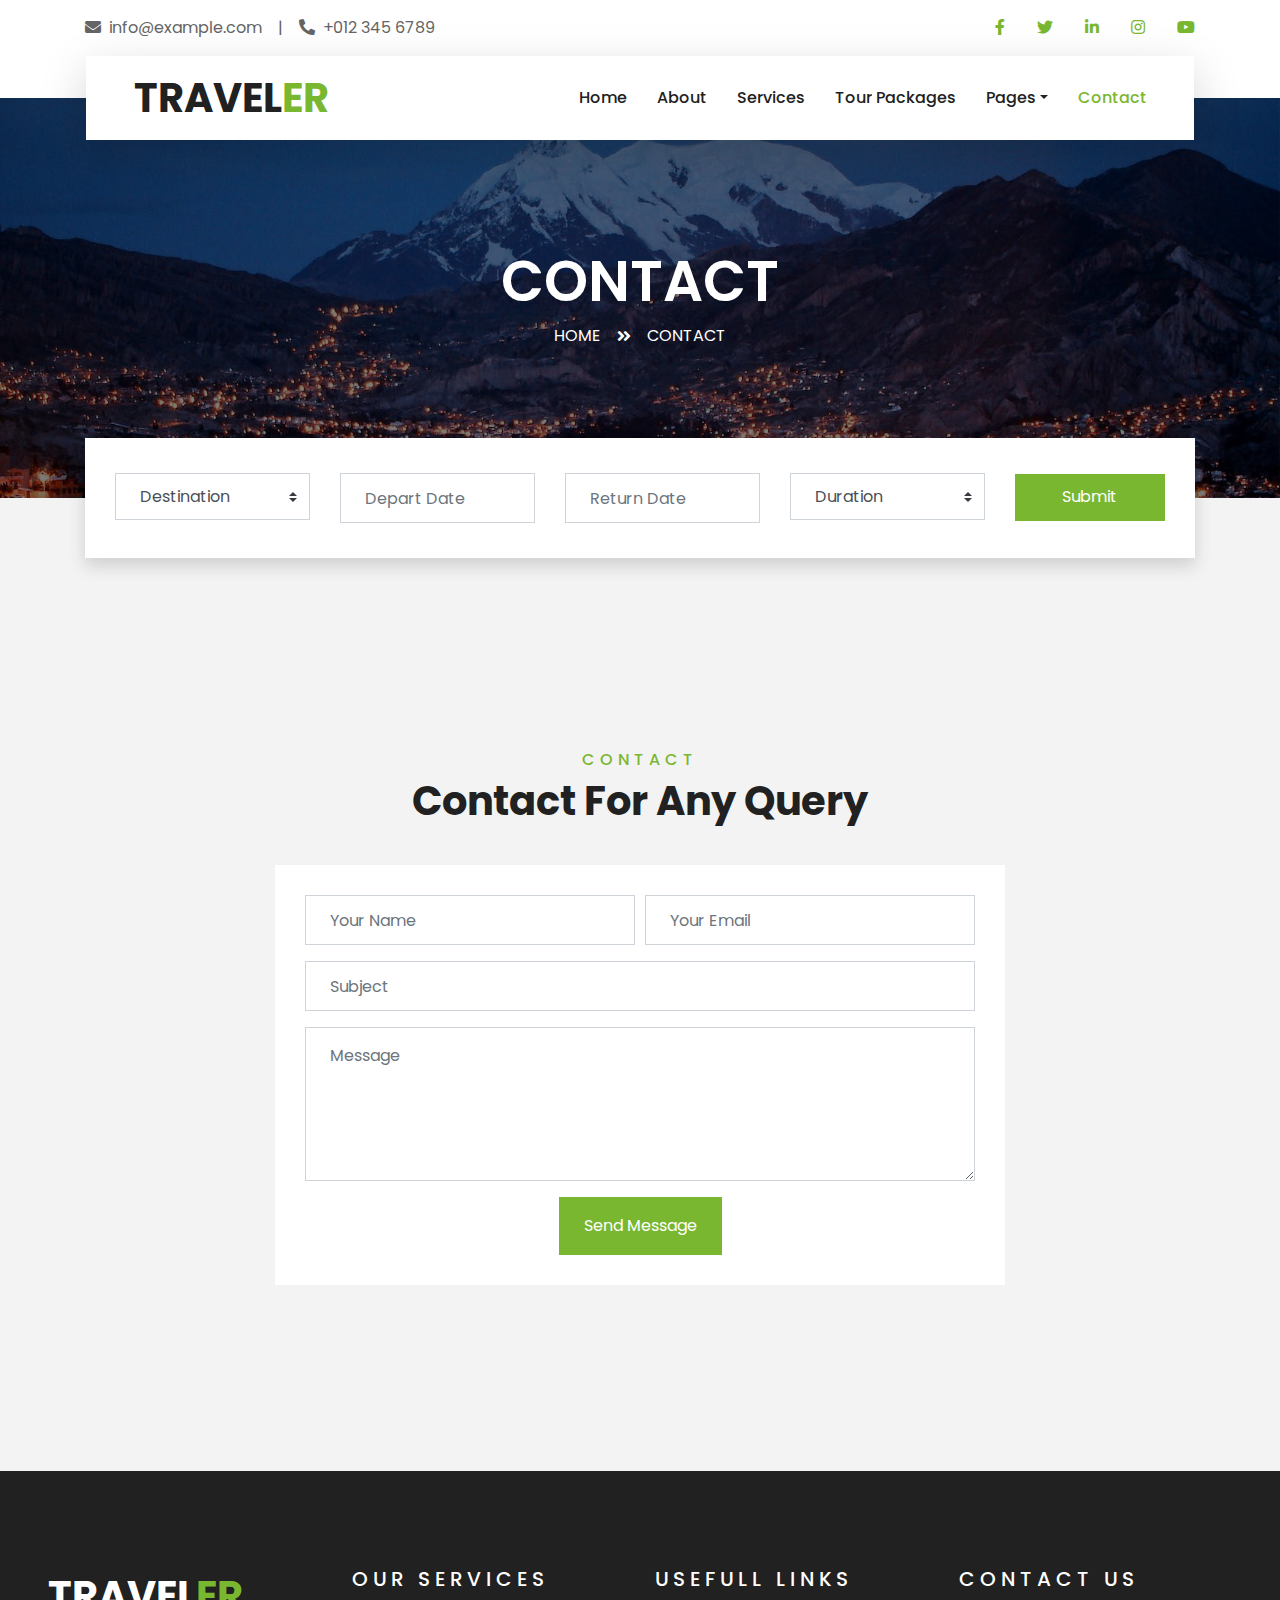
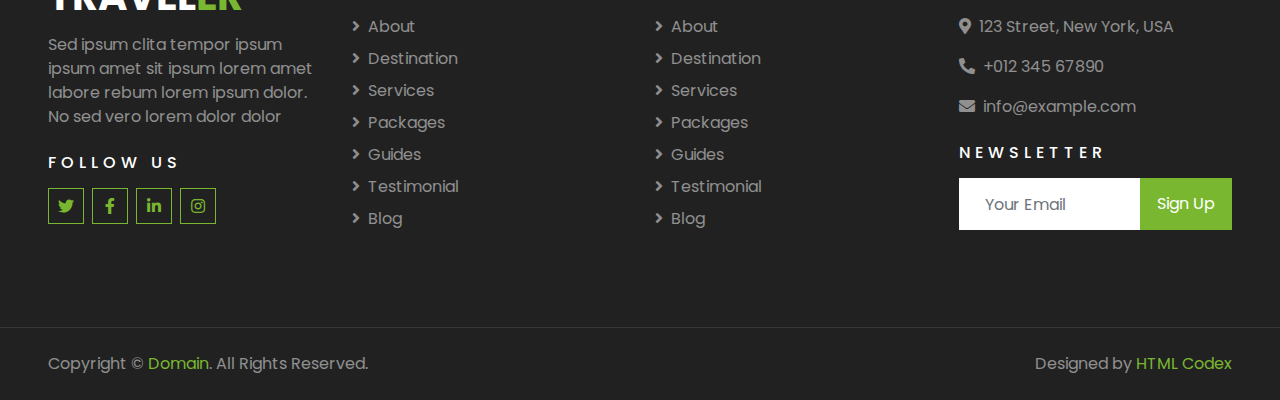
<file: contact.html>
<!DOCTYPE html>
<html lang="en">

<head>
    <meta charset="utf-8">
    <title>TRAVELER - Free Travel Website Template</title>
    <meta content="width=device-width, initial-scale=1.0" name="viewport">
    <meta content="Free HTML Templates" name="keywords">
    <meta content="Free HTML Templates" name="description">

    <!-- Favicon -->
    <link href="img/favicon.ico" rel="icon">

    <!-- Google Web Fonts -->
    <link rel="preconnect" href="https://fonts.gstatic.com">
    <link href="https://fonts.googleapis.com/css2?family=Poppins:wght@400;500;600;700&display=swap" rel="stylesheet"> 

    <!-- Font Awesome -->
    <link href="https://cdnjs.cloudflare.com/ajax/libs/font-awesome/5.10.0/css/all.min.css" rel="stylesheet">

    <!-- Libraries Stylesheet -->
    <link href="lib/owlcarousel/assets/owl.carousel.min.css" rel="stylesheet">
    <link href="lib/tempusdominus/css/tempusdominus-bootstrap-4.min.css" rel="stylesheet" />

    <!-- Customized Bootstrap Stylesheet -->
    <link href="css/style.css" rel="stylesheet">
</head>

<body>
    <!-- Topbar Start -->
    <div class="container-fluid bg-light pt-3 d-none d-lg-block">
        <div class="container">
            <div class="row">
                <div class="col-lg-6 text-center text-lg-left mb-2 mb-lg-0">
                    <div class="d-inline-flex align-items-center">
                        <p><i class="fa fa-envelope mr-2"></i>info@example.com</p>
                        <p class="text-body px-3">|</p>
                        <p><i class="fa fa-phone-alt mr-2"></i>+012 345 6789</p>
                    </div>
                </div>
                <div class="col-lg-6 text-center text-lg-right">
                    <div class="d-inline-flex align-items-center">
                        <a class="text-primary px-3" href="">
                            <i class="fab fa-facebook-f"></i>
                        </a>
                        <a class="text-primary px-3" href="">
                            <i class="fab fa-twitter"></i>
                        </a>
                        <a class="text-primary px-3" href="">
                            <i class="fab fa-linkedin-in"></i>
                        </a>
                        <a class="text-primary px-3" href="">
                            <i class="fab fa-instagram"></i>
                        </a>
                        <a class="text-primary pl-3" href="">
                            <i class="fab fa-youtube"></i>
                        </a>
                    </div>
                </div>
            </div>
        </div>
    </div>
    <!-- Topbar End -->


    <!-- Navbar Start -->
    <div class="container-fluid position-relative nav-bar p-0">
        <div class="container-lg position-relative p-0 px-lg-3" style="z-index: 9;">
            <nav class="navbar navbar-expand-lg bg-light navbar-light shadow-lg py-3 py-lg-0 pl-3 pl-lg-5">
                <a href="" class="navbar-brand">
                    <h1 class="m-0 text-primary"><span class="text-dark">TRAVEL</span>ER</h1>
                </a>
                <button type="button" class="navbar-toggler" data-toggle="collapse" data-target="#navbarCollapse">
                    <span class="navbar-toggler-icon"></span>
                </button>
                <div class="collapse navbar-collapse justify-content-between px-3" id="navbarCollapse">
                    <div class="navbar-nav ml-auto py-0">
                        <a href="index.html" class="nav-item nav-link">Home</a>
                        <a href="about.html" class="nav-item nav-link">About</a>
                        <a href="service.html" class="nav-item nav-link">Services</a>
                        <a href="package.html" class="nav-item nav-link">Tour Packages</a>
                        <div class="nav-item dropdown">
                            <a href="#" class="nav-link dropdown-toggle" data-toggle="dropdown">Pages</a>
                            <div class="dropdown-menu border-0 rounded-0 m-0">
                                <a href="blog.html" class="dropdown-item">Blog Grid</a>
                                <a href="single.html" class="dropdown-item">Blog Detail</a>
                                <a href="destination.html" class="dropdown-item">Destination</a>
                                <a href="guide.html" class="dropdown-item">Travel Guides</a>
                                <a href="testimonial.html" class="dropdown-item">Testimonial</a>
                            </div>
                        </div>
                        <a href="contact.html" class="nav-item nav-link active">Contact</a>
                    </div>
                </div>
            </nav>
        </div>
    </div>
    <!-- Navbar End -->


    <!-- Header Start -->
    <div class="container-fluid page-header">
        <div class="container">
            <div class="d-flex flex-column align-items-center justify-content-center" style="min-height: 400px">
                <h3 class="display-4 text-white text-uppercase">Contact</h3>
                <div class="d-inline-flex text-white">
                    <p class="m-0 text-uppercase"><a class="text-white" href="">Home</a></p>
                    <i class="fa fa-angle-double-right pt-1 px-3"></i>
                    <p class="m-0 text-uppercase">Contact</p>
                </div>
            </div>
        </div>
    </div>
    <!-- Header End -->


    <!-- Booking Start -->
    <div class="container-fluid booking mt-5 pb-5">
        <div class="container pb-5">
            <div class="bg-light shadow" style="padding: 30px;">
                <div class="row align-items-center" style="min-height: 60px;">
                    <div class="col-md-10">
                        <div class="row">
                            <div class="col-md-3">
                                <div class="mb-3 mb-md-0">
                                    <select class="custom-select px-4" style="height: 47px;">
                                        <option selected>Destination</option>
                                        <option value="1">Destination 1</option>
                                        <option value="2">Destination 1</option>
                                        <option value="3">Destination 1</option>
                                    </select>
                                </div>
                            </div>
                            <div class="col-md-3">
                                <div class="mb-3 mb-md-0">
                                    <div class="date" id="date1" data-target-input="nearest">
                                        <input type="text" class="form-control p-4 datetimepicker-input" placeholder="Depart Date" data-target="#date1" data-toggle="datetimepicker"/>
                                    </div>
                                </div>
                            </div>
                            <div class="col-md-3">
                                <div class="mb-3 mb-md-0">
                                    <div class="date" id="date2" data-target-input="nearest">
                                        <input type="text" class="form-control p-4 datetimepicker-input" placeholder="Return Date" data-target="#date2" data-toggle="datetimepicker"/>
                                    </div>
                                </div>
                            </div>
                            <div class="col-md-3">
                                <div class="mb-3 mb-md-0">
                                    <select class="custom-select px-4" style="height: 47px;">
                                        <option selected>Duration</option>
                                        <option value="1">Duration 1</option>
                                        <option value="2">Duration 1</option>
                                        <option value="3">Duration 1</option>
                                    </select>
                                </div>
                            </div>
                        </div>
                    </div>
                    <div class="col-md-2">
                        <button class="btn btn-primary btn-block" type="submit" style="height: 47px; margin-top: -2px;">Submit</button>
                    </div>
                </div>
            </div>
        </div>
    </div>
    <!-- Booking End -->


    <!-- Contact Start -->
    <div class="container-fluid py-5">
        <div class="container py-5">
            <div class="text-center mb-3 pb-3">
                <h6 class="text-primary text-uppercase" style="letter-spacing: 5px;">Contact</h6>
                <h1>Contact For Any Query</h1>
            </div>
            <div class="row justify-content-center">
                <div class="col-lg-8">
                    <div class="contact-form bg-white" style="padding: 30px;">
                        <div id="success"></div>
                        <form name="sentMessage" id="contactForm" novalidate="novalidate">
                            <div class="form-row">
                                <div class="control-group col-sm-6">
                                    <input type="text" class="form-control p-4" id="name" placeholder="Your Name"
                                        required="required" data-validation-required-message="Please enter your name" />
                                    <p class="help-block text-danger"></p>
                                </div>
                                <div class="control-group col-sm-6">
                                    <input type="email" class="form-control p-4" id="email" placeholder="Your Email"
                                        required="required" data-validation-required-message="Please enter your email" />
                                    <p class="help-block text-danger"></p>
                                </div>
                            </div>
                            <div class="control-group">
                                <input type="text" class="form-control p-4" id="subject" placeholder="Subject"
                                    required="required" data-validation-required-message="Please enter a subject" />
                                <p class="help-block text-danger"></p>
                            </div>
                            <div class="control-group">
                                <textarea class="form-control py-3 px-4" rows="5" id="message" placeholder="Message"
                                    required="required"
                                    data-validation-required-message="Please enter your message"></textarea>
                                <p class="help-block text-danger"></p>
                            </div>
                            <div class="text-center">
                                <button class="btn btn-primary py-3 px-4" type="submit" id="sendMessageButton">Send Message</button>
                            </div>
                        </form>
                    </div>
                </div>
            </div>
        </div>
    </div>
    <!-- Contact End -->


    <!-- Footer Start -->
    <div class="container-fluid bg-dark text-white-50 py-5 px-sm-3 px-lg-5" style="margin-top: 90px;">
        <div class="row pt-5">
            <div class="col-lg-3 col-md-6 mb-5">
                <a href="" class="navbar-brand">
                    <h1 class="text-primary"><span class="text-white">TRAVEL</span>ER</h1>
                </a>
                <p>Sed ipsum clita tempor ipsum ipsum amet sit ipsum lorem amet labore rebum lorem ipsum dolor. No sed vero lorem dolor dolor</p>
                <h6 class="text-white text-uppercase mt-4 mb-3" style="letter-spacing: 5px;">Follow Us</h6>
                <div class="d-flex justify-content-start">
                    <a class="btn btn-outline-primary btn-square mr-2" href="#"><i class="fab fa-twitter"></i></a>
                    <a class="btn btn-outline-primary btn-square mr-2" href="#"><i class="fab fa-facebook-f"></i></a>
                    <a class="btn btn-outline-primary btn-square mr-2" href="#"><i class="fab fa-linkedin-in"></i></a>
                    <a class="btn btn-outline-primary btn-square" href="#"><i class="fab fa-instagram"></i></a>
                </div>
            </div>
            <div class="col-lg-3 col-md-6 mb-5">
                <h5 class="text-white text-uppercase mb-4" style="letter-spacing: 5px;">Our Services</h5>
                <div class="d-flex flex-column justify-content-start">
                    <a class="text-white-50 mb-2" href="#"><i class="fa fa-angle-right mr-2"></i>About</a>
                    <a class="text-white-50 mb-2" href="#"><i class="fa fa-angle-right mr-2"></i>Destination</a>
                    <a class="text-white-50 mb-2" href="#"><i class="fa fa-angle-right mr-2"></i>Services</a>
                    <a class="text-white-50 mb-2" href="#"><i class="fa fa-angle-right mr-2"></i>Packages</a>
                    <a class="text-white-50 mb-2" href="#"><i class="fa fa-angle-right mr-2"></i>Guides</a>
                    <a class="text-white-50 mb-2" href="#"><i class="fa fa-angle-right mr-2"></i>Testimonial</a>
                    <a class="text-white-50" href="#"><i class="fa fa-angle-right mr-2"></i>Blog</a>
                </div>
            </div>
            <div class="col-lg-3 col-md-6 mb-5">
                <h5 class="text-white text-uppercase mb-4" style="letter-spacing: 5px;">Usefull Links</h5>
                <div class="d-flex flex-column justify-content-start">
                    <a class="text-white-50 mb-2" href="#"><i class="fa fa-angle-right mr-2"></i>About</a>
                    <a class="text-white-50 mb-2" href="#"><i class="fa fa-angle-right mr-2"></i>Destination</a>
                    <a class="text-white-50 mb-2" href="#"><i class="fa fa-angle-right mr-2"></i>Services</a>
                    <a class="text-white-50 mb-2" href="#"><i class="fa fa-angle-right mr-2"></i>Packages</a>
                    <a class="text-white-50 mb-2" href="#"><i class="fa fa-angle-right mr-2"></i>Guides</a>
                    <a class="text-white-50 mb-2" href="#"><i class="fa fa-angle-right mr-2"></i>Testimonial</a>
                    <a class="text-white-50" href="#"><i class="fa fa-angle-right mr-2"></i>Blog</a>
                </div>
            </div>
            <div class="col-lg-3 col-md-6 mb-5">
                <h5 class="text-white text-uppercase mb-4" style="letter-spacing: 5px;">Contact Us</h5>
                <p><i class="fa fa-map-marker-alt mr-2"></i>123 Street, New York, USA</p>
                <p><i class="fa fa-phone-alt mr-2"></i>+012 345 67890</p>
                <p><i class="fa fa-envelope mr-2"></i>info@example.com</p>
                <h6 class="text-white text-uppercase mt-4 mb-3" style="letter-spacing: 5px;">Newsletter</h6>
                <div class="w-100">
                    <div class="input-group">
                        <input type="text" class="form-control border-light" style="padding: 25px;" placeholder="Your Email">
                        <div class="input-group-append">
                            <button class="btn btn-primary px-3">Sign Up</button>
                        </div>
                    </div>
                </div>
            </div>
        </div>
    </div>
    <div class="container-fluid bg-dark text-white border-top py-4 px-sm-3 px-md-5" style="border-color: rgba(256, 256, 256, .1) !important;">
        <div class="row">
            <div class="col-lg-6 text-center text-md-left mb-3 mb-md-0">
                <p class="m-0 text-white-50">Copyright &copy; <a href="#">Domain</a>. All Rights Reserved.</a>
                </p>
            </div>
            <div class="col-lg-6 text-center text-md-right">
                <p class="m-0 text-white-50">Designed by <a href="https://htmlcodex.com">HTML Codex</a>
                </p>
            </div>
        </div>
    </div>
    <!-- Footer End -->


    <!-- Back to Top -->
    <a href="#" class="btn btn-lg btn-primary btn-lg-square back-to-top"><i class="fa fa-angle-double-up"></i></a>


    <!-- JavaScript Libraries -->
    <script src="https://code.jquery.com/jquery-3.4.1.min.js"></script>
    <script src="https://stackpath.bootstrapcdn.com/bootstrap/4.4.1/js/bootstrap.bundle.min.js"></script>
    <script src="lib/easing/easing.min.js"></script>
    <script src="lib/owlcarousel/owl.carousel.min.js"></script>
    <script src="lib/tempusdominus/js/moment.min.js"></script>
    <script src="lib/tempusdominus/js/moment-timezone.min.js"></script>
    <script src="lib/tempusdominus/js/tempusdominus-bootstrap-4.min.js"></script>

    <!-- Contact Javascript File -->
    <script src="mail/jqBootstrapValidation.min.js"></script>
    <script src="mail/contact.js"></script>

    <!-- Template Javascript -->
    <script src="js/main.js"></script>
</body>

</html>
</file>
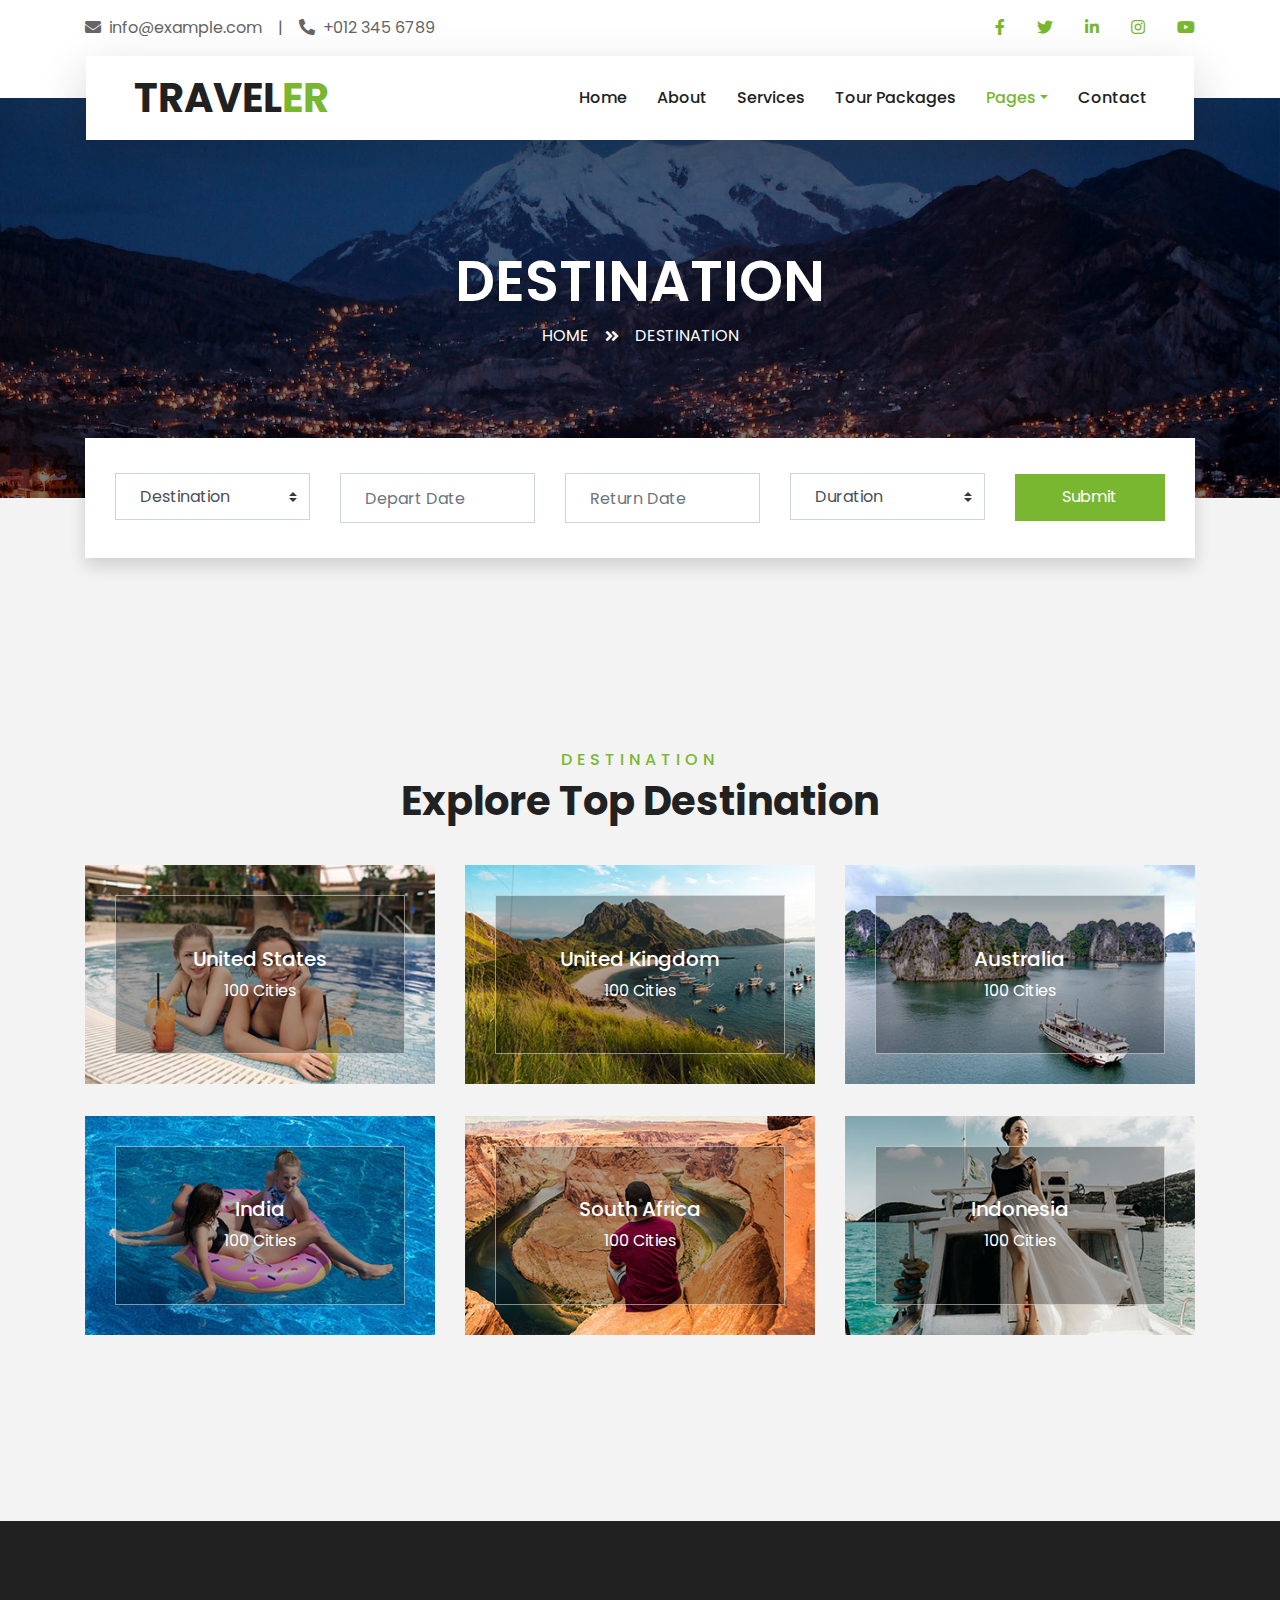
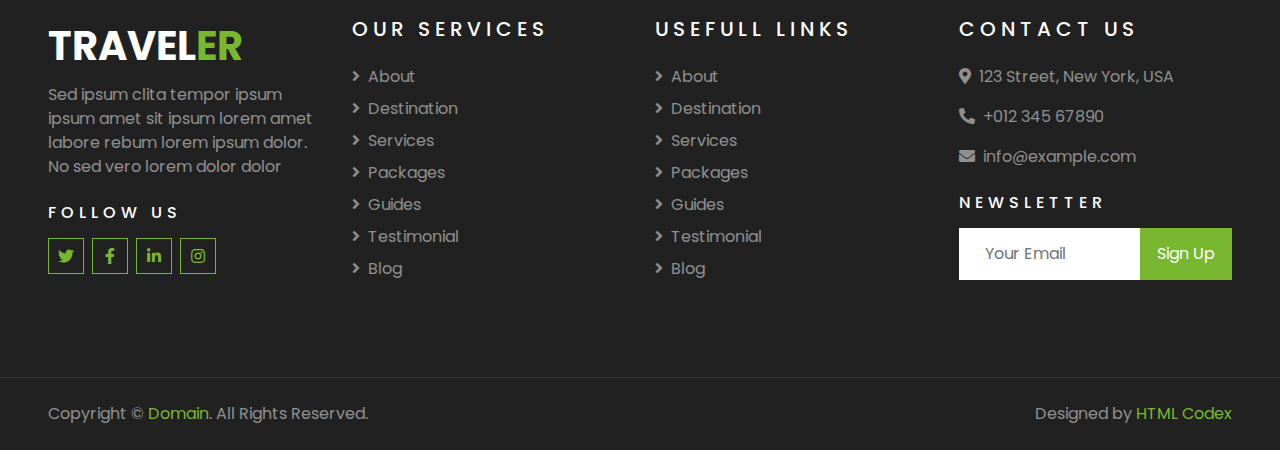
<file: destination.html>
<!DOCTYPE html>
<html lang="en">

<head>
    <meta charset="utf-8">
    <title>TRAVELER - Free Travel Website Template</title>
    <meta content="width=device-width, initial-scale=1.0" name="viewport">
    <meta content="Free HTML Templates" name="keywords">
    <meta content="Free HTML Templates" name="description">

    <!-- Favicon -->
    <link href="img/favicon.ico" rel="icon">

    <!-- Google Web Fonts -->
    <link rel="preconnect" href="https://fonts.gstatic.com">
    <link href="https://fonts.googleapis.com/css2?family=Poppins:wght@400;500;600;700&display=swap" rel="stylesheet"> 

    <!-- Font Awesome -->
    <link href="https://cdnjs.cloudflare.com/ajax/libs/font-awesome/5.10.0/css/all.min.css" rel="stylesheet">

    <!-- Libraries Stylesheet -->
    <link href="lib/owlcarousel/assets/owl.carousel.min.css" rel="stylesheet">
    <link href="lib/tempusdominus/css/tempusdominus-bootstrap-4.min.css" rel="stylesheet" />

    <!-- Customized Bootstrap Stylesheet -->
    <link href="css/style.css" rel="stylesheet">
</head>

<body>
    <!-- Topbar Start -->
    <div class="container-fluid bg-light pt-3 d-none d-lg-block">
        <div class="container">
            <div class="row">
                <div class="col-lg-6 text-center text-lg-left mb-2 mb-lg-0">
                    <div class="d-inline-flex align-items-center">
                        <p><i class="fa fa-envelope mr-2"></i>info@example.com</p>
                        <p class="text-body px-3">|</p>
                        <p><i class="fa fa-phone-alt mr-2"></i>+012 345 6789</p>
                    </div>
                </div>
                <div class="col-lg-6 text-center text-lg-right">
                    <div class="d-inline-flex align-items-center">
                        <a class="text-primary px-3" href="">
                            <i class="fab fa-facebook-f"></i>
                        </a>
                        <a class="text-primary px-3" href="">
                            <i class="fab fa-twitter"></i>
                        </a>
                        <a class="text-primary px-3" href="">
                            <i class="fab fa-linkedin-in"></i>
                        </a>
                        <a class="text-primary px-3" href="">
                            <i class="fab fa-instagram"></i>
                        </a>
                        <a class="text-primary pl-3" href="">
                            <i class="fab fa-youtube"></i>
                        </a>
                    </div>
                </div>
            </div>
        </div>
    </div>
    <!-- Topbar End -->


    <!-- Navbar Start -->
    <div class="container-fluid position-relative nav-bar p-0">
        <div class="container-lg position-relative p-0 px-lg-3" style="z-index: 9;">
            <nav class="navbar navbar-expand-lg bg-light navbar-light shadow-lg py-3 py-lg-0 pl-3 pl-lg-5">
                <a href="" class="navbar-brand">
                    <h1 class="m-0 text-primary"><span class="text-dark">TRAVEL</span>ER</h1>
                </a>
                <button type="button" class="navbar-toggler" data-toggle="collapse" data-target="#navbarCollapse">
                    <span class="navbar-toggler-icon"></span>
                </button>
                <div class="collapse navbar-collapse justify-content-between px-3" id="navbarCollapse">
                    <div class="navbar-nav ml-auto py-0">
                        <a href="index.html" class="nav-item nav-link">Home</a>
                        <a href="about.html" class="nav-item nav-link">About</a>
                        <a href="service.html" class="nav-item nav-link">Services</a>
                        <a href="package.html" class="nav-item nav-link">Tour Packages</a>
                        <div class="nav-item dropdown">
                            <a href="#" class="nav-link dropdown-toggle active" data-toggle="dropdown">Pages</a>
                            <div class="dropdown-menu border-0 rounded-0 m-0">
                                <a href="blog.html" class="dropdown-item">Blog Grid</a>
                                <a href="single.html" class="dropdown-item">Blog Detail</a>
                                <a href="destination.html" class="dropdown-item active">Destination</a>
                                <a href="guide.html" class="dropdown-item">Travel Guides</a>
                                <a href="testimonial.html" class="dropdown-item">Testimonial</a>
                            </div>
                        </div>
                        <a href="contact.html" class="nav-item nav-link">Contact</a>
                    </div>
                </div>
            </nav>
        </div>
    </div>
    <!-- Navbar End -->


    <!-- Header Start -->
    <div class="container-fluid page-header">
        <div class="container">
            <div class="d-flex flex-column align-items-center justify-content-center" style="min-height: 400px">
                <h3 class="display-4 text-white text-uppercase">Destination</h3>
                <div class="d-inline-flex text-white">
                    <p class="m-0 text-uppercase"><a class="text-white" href="">Home</a></p>
                    <i class="fa fa-angle-double-right pt-1 px-3"></i>
                    <p class="m-0 text-uppercase">Destination</p>
                </div>
            </div>
        </div>
    </div>
    <!-- Header End -->


    <!-- Booking Start -->
    <div class="container-fluid booking mt-5 pb-5">
        <div class="container pb-5">
            <div class="bg-light shadow" style="padding: 30px;">
                <div class="row align-items-center" style="min-height: 60px;">
                    <div class="col-md-10">
                        <div class="row">
                            <div class="col-md-3">
                                <div class="mb-3 mb-md-0">
                                    <select class="custom-select px-4" style="height: 47px;">
                                        <option selected>Destination</option>
                                        <option value="1">Destination 1</option>
                                        <option value="2">Destination 1</option>
                                        <option value="3">Destination 1</option>
                                    </select>
                                </div>
                            </div>
                            <div class="col-md-3">
                                <div class="mb-3 mb-md-0">
                                    <div class="date" id="date1" data-target-input="nearest">
                                        <input type="text" class="form-control p-4 datetimepicker-input" placeholder="Depart Date" data-target="#date1" data-toggle="datetimepicker"/>
                                    </div>
                                </div>
                            </div>
                            <div class="col-md-3">
                                <div class="mb-3 mb-md-0">
                                    <div class="date" id="date2" data-target-input="nearest">
                                        <input type="text" class="form-control p-4 datetimepicker-input" placeholder="Return Date" data-target="#date2" data-toggle="datetimepicker"/>
                                    </div>
                                </div>
                            </div>
                            <div class="col-md-3">
                                <div class="mb-3 mb-md-0">
                                    <select class="custom-select px-4" style="height: 47px;">
                                        <option selected>Duration</option>
                                        <option value="1">Duration 1</option>
                                        <option value="2">Duration 1</option>
                                        <option value="3">Duration 1</option>
                                    </select>
                                </div>
                            </div>
                        </div>
                    </div>
                    <div class="col-md-2">
                        <button class="btn btn-primary btn-block" type="submit" style="height: 47px; margin-top: -2px;">Submit</button>
                    </div>
                </div>
            </div>
        </div>
    </div>
    <!-- Booking End -->
    

    <!-- Destination Start -->
    <div class="container-fluid py-5">
        <div class="container pt-5 pb-3">
            <div class="text-center mb-3 pb-3">
                <h6 class="text-primary text-uppercase" style="letter-spacing: 5px;">Destination</h6>
                <h1>Explore Top Destination</h1>
            </div>
            <div class="row">
                <div class="col-lg-4 col-md-6 mb-4">
                    <div class="destination-item position-relative overflow-hidden mb-2">
                        <img class="img-fluid" src="img/destination-1.jpg" alt="">
                        <a class="destination-overlay text-white text-decoration-none" href="">
                            <h5 class="text-white">United States</h5>
                            <span>100 Cities</span>
                        </a>
                    </div>
                </div>
                <div class="col-lg-4 col-md-6 mb-4">
                    <div class="destination-item position-relative overflow-hidden mb-2">
                        <img class="img-fluid" src="img/destination-2.jpg" alt="">
                        <a class="destination-overlay text-white text-decoration-none" href="">
                            <h5 class="text-white">United Kingdom</h5>
                            <span>100 Cities</span>
                        </a>
                    </div>
                </div>
                <div class="col-lg-4 col-md-6 mb-4">
                    <div class="destination-item position-relative overflow-hidden mb-2">
                        <img class="img-fluid" src="img/destination-3.jpg" alt="">
                        <a class="destination-overlay text-white text-decoration-none" href="">
                            <h5 class="text-white">Australia</h5>
                            <span>100 Cities</span>
                        </a>
                    </div>
                </div>
                <div class="col-lg-4 col-md-6 mb-4">
                    <div class="destination-item position-relative overflow-hidden mb-2">
                        <img class="img-fluid" src="img/destination-4.jpg" alt="">
                        <a class="destination-overlay text-white text-decoration-none" href="">
                            <h5 class="text-white">India</h5>
                            <span>100 Cities</span>
                        </a>
                    </div>
                </div>
                <div class="col-lg-4 col-md-6 mb-4">
                    <div class="destination-item position-relative overflow-hidden mb-2">
                        <img class="img-fluid" src="img/destination-5.jpg" alt="">
                        <a class="destination-overlay text-white text-decoration-none" href="">
                            <h5 class="text-white">South Africa</h5>
                            <span>100 Cities</span>
                        </a>
                    </div>
                </div>
                <div class="col-lg-4 col-md-6 mb-4">
                    <div class="destination-item position-relative overflow-hidden mb-2">
                        <img class="img-fluid" src="img/destination-6.jpg" alt="">
                        <a class="destination-overlay text-white text-decoration-none" href="">
                            <h5 class="text-white">Indonesia</h5>
                            <span>100 Cities</span>
                        </a>
                    </div>
                </div>
            </div>
        </div>
    </div>
    <!-- Destination Start -->


    <!-- Footer Start -->
    <div class="container-fluid bg-dark text-white-50 py-5 px-sm-3 px-lg-5" style="margin-top: 90px;">
        <div class="row pt-5">
            <div class="col-lg-3 col-md-6 mb-5">
                <a href="" class="navbar-brand">
                    <h1 class="text-primary"><span class="text-white">TRAVEL</span>ER</h1>
                </a>
                <p>Sed ipsum clita tempor ipsum ipsum amet sit ipsum lorem amet labore rebum lorem ipsum dolor. No sed vero lorem dolor dolor</p>
                <h6 class="text-white text-uppercase mt-4 mb-3" style="letter-spacing: 5px;">Follow Us</h6>
                <div class="d-flex justify-content-start">
                    <a class="btn btn-outline-primary btn-square mr-2" href="#"><i class="fab fa-twitter"></i></a>
                    <a class="btn btn-outline-primary btn-square mr-2" href="#"><i class="fab fa-facebook-f"></i></a>
                    <a class="btn btn-outline-primary btn-square mr-2" href="#"><i class="fab fa-linkedin-in"></i></a>
                    <a class="btn btn-outline-primary btn-square" href="#"><i class="fab fa-instagram"></i></a>
                </div>
            </div>
            <div class="col-lg-3 col-md-6 mb-5">
                <h5 class="text-white text-uppercase mb-4" style="letter-spacing: 5px;">Our Services</h5>
                <div class="d-flex flex-column justify-content-start">
                    <a class="text-white-50 mb-2" href="#"><i class="fa fa-angle-right mr-2"></i>About</a>
                    <a class="text-white-50 mb-2" href="#"><i class="fa fa-angle-right mr-2"></i>Destination</a>
                    <a class="text-white-50 mb-2" href="#"><i class="fa fa-angle-right mr-2"></i>Services</a>
                    <a class="text-white-50 mb-2" href="#"><i class="fa fa-angle-right mr-2"></i>Packages</a>
                    <a class="text-white-50 mb-2" href="#"><i class="fa fa-angle-right mr-2"></i>Guides</a>
                    <a class="text-white-50 mb-2" href="#"><i class="fa fa-angle-right mr-2"></i>Testimonial</a>
                    <a class="text-white-50" href="#"><i class="fa fa-angle-right mr-2"></i>Blog</a>
                </div>
            </div>
            <div class="col-lg-3 col-md-6 mb-5">
                <h5 class="text-white text-uppercase mb-4" style="letter-spacing: 5px;">Usefull Links</h5>
                <div class="d-flex flex-column justify-content-start">
                    <a class="text-white-50 mb-2" href="#"><i class="fa fa-angle-right mr-2"></i>About</a>
                    <a class="text-white-50 mb-2" href="#"><i class="fa fa-angle-right mr-2"></i>Destination</a>
                    <a class="text-white-50 mb-2" href="#"><i class="fa fa-angle-right mr-2"></i>Services</a>
                    <a class="text-white-50 mb-2" href="#"><i class="fa fa-angle-right mr-2"></i>Packages</a>
                    <a class="text-white-50 mb-2" href="#"><i class="fa fa-angle-right mr-2"></i>Guides</a>
                    <a class="text-white-50 mb-2" href="#"><i class="fa fa-angle-right mr-2"></i>Testimonial</a>
                    <a class="text-white-50" href="#"><i class="fa fa-angle-right mr-2"></i>Blog</a>
                </div>
            </div>
            <div class="col-lg-3 col-md-6 mb-5">
                <h5 class="text-white text-uppercase mb-4" style="letter-spacing: 5px;">Contact Us</h5>
                <p><i class="fa fa-map-marker-alt mr-2"></i>123 Street, New York, USA</p>
                <p><i class="fa fa-phone-alt mr-2"></i>+012 345 67890</p>
                <p><i class="fa fa-envelope mr-2"></i>info@example.com</p>
                <h6 class="text-white text-uppercase mt-4 mb-3" style="letter-spacing: 5px;">Newsletter</h6>
                <div class="w-100">
                    <div class="input-group">
                        <input type="text" class="form-control border-light" style="padding: 25px;" placeholder="Your Email">
                        <div class="input-group-append">
                            <button class="btn btn-primary px-3">Sign Up</button>
                        </div>
                    </div>
                </div>
            </div>
        </div>
    </div>
    <div class="container-fluid bg-dark text-white border-top py-4 px-sm-3 px-md-5" style="border-color: rgba(256, 256, 256, .1) !important;">
        <div class="row">
            <div class="col-lg-6 text-center text-md-left mb-3 mb-md-0">
                <p class="m-0 text-white-50">Copyright &copy; <a href="#">Domain</a>. All Rights Reserved.</a>
                </p>
            </div>
            <div class="col-lg-6 text-center text-md-right">
                <p class="m-0 text-white-50">Designed by <a href="https://htmlcodex.com">HTML Codex</a>
                </p>
            </div>
        </div>
    </div>
    <!-- Footer End -->


    <!-- Back to Top -->
    <a href="#" class="btn btn-lg btn-primary btn-lg-square back-to-top"><i class="fa fa-angle-double-up"></i></a>


    <!-- JavaScript Libraries -->
    <script src="https://code.jquery.com/jquery-3.4.1.min.js"></script>
    <script src="https://stackpath.bootstrapcdn.com/bootstrap/4.4.1/js/bootstrap.bundle.min.js"></script>
    <script src="lib/easing/easing.min.js"></script>
    <script src="lib/owlcarousel/owl.carousel.min.js"></script>
    <script src="lib/tempusdominus/js/moment.min.js"></script>
    <script src="lib/tempusdominus/js/moment-timezone.min.js"></script>
    <script src="lib/tempusdominus/js/tempusdominus-bootstrap-4.min.js"></script>

    <!-- Contact Javascript File -->
    <script src="mail/jqBootstrapValidation.min.js"></script>
    <script src="mail/contact.js"></script>

    <!-- Template Javascript -->
    <script src="js/main.js"></script>
</body>

</html>
</file>
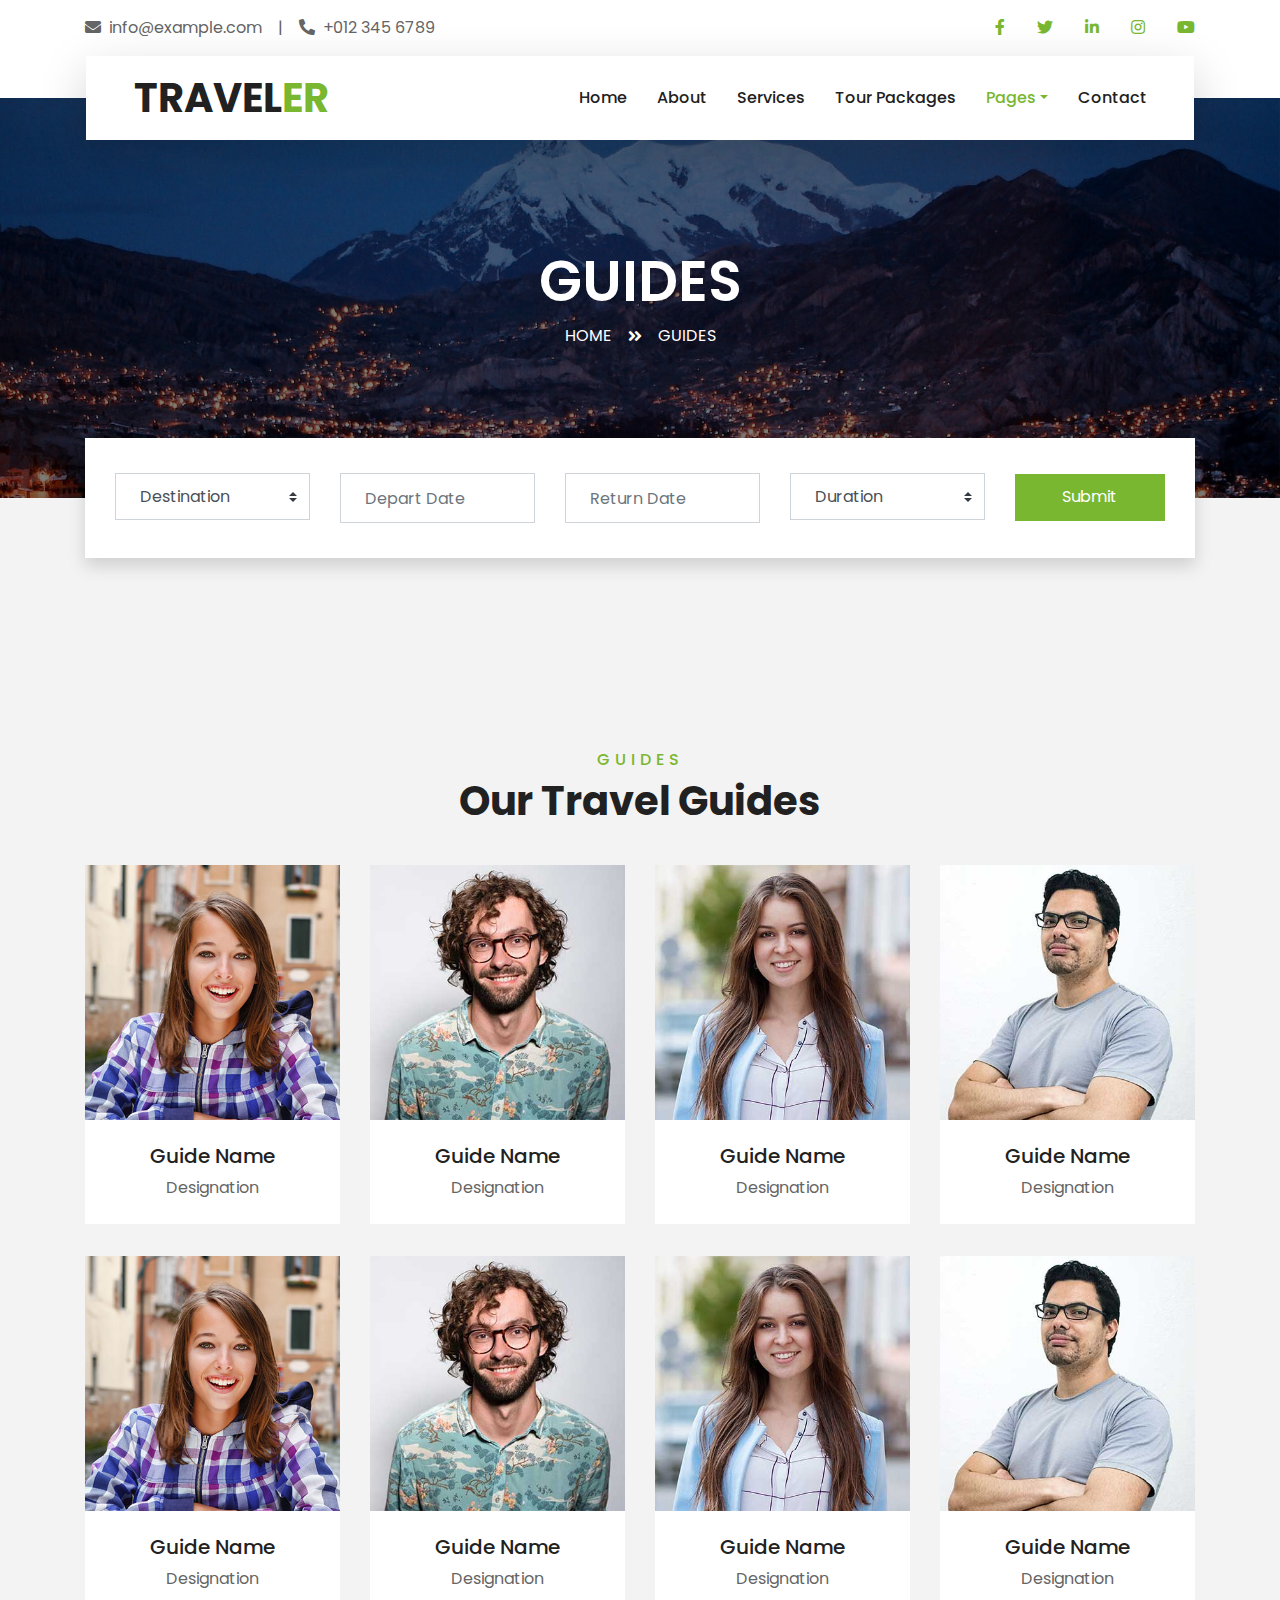
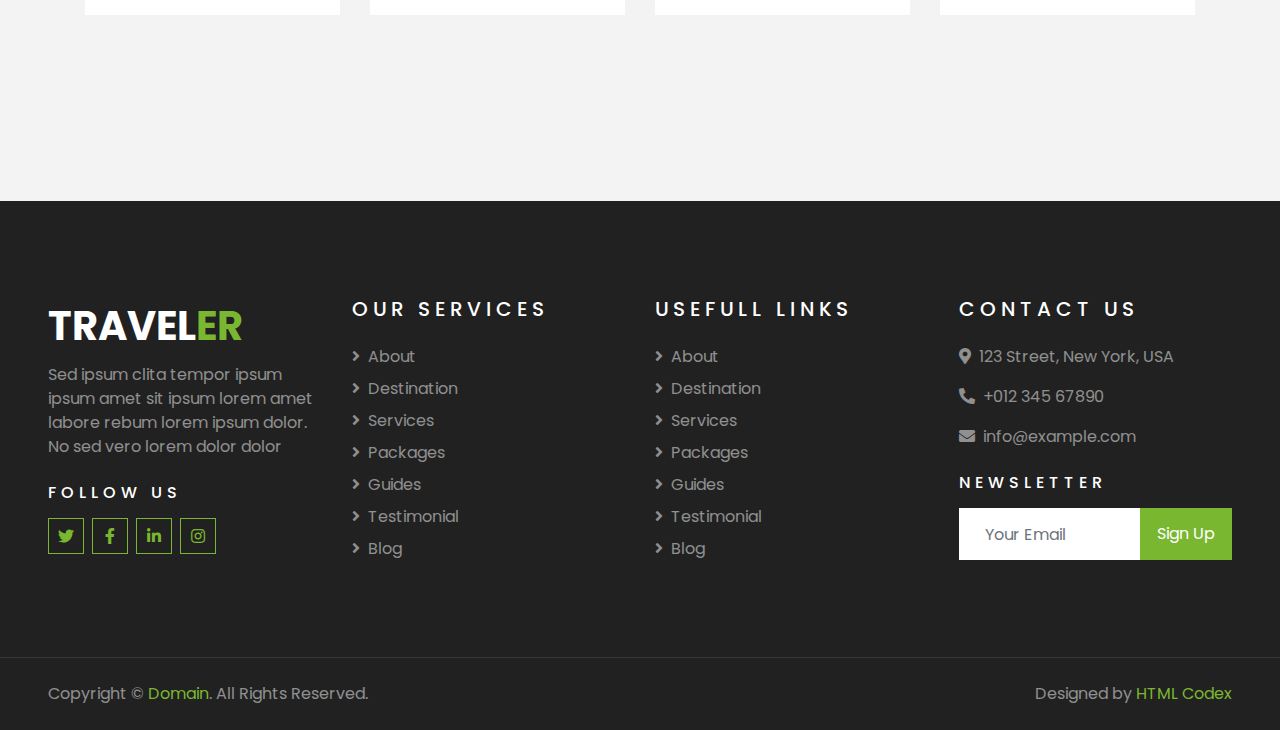
<file: guide.html>
<!DOCTYPE html>
<html lang="en">

<head>
    <meta charset="utf-8">
    <title>TRAVELER - Free Travel Website Template</title>
    <meta content="width=device-width, initial-scale=1.0" name="viewport">
    <meta content="Free HTML Templates" name="keywords">
    <meta content="Free HTML Templates" name="description">

    <!-- Favicon -->
    <link href="img/favicon.ico" rel="icon">

    <!-- Google Web Fonts -->
    <link rel="preconnect" href="https://fonts.gstatic.com">
    <link href="https://fonts.googleapis.com/css2?family=Poppins:wght@400;500;600;700&display=swap" rel="stylesheet"> 

    <!-- Font Awesome -->
    <link href="https://cdnjs.cloudflare.com/ajax/libs/font-awesome/5.10.0/css/all.min.css" rel="stylesheet">

    <!-- Libraries Stylesheet -->
    <link href="lib/owlcarousel/assets/owl.carousel.min.css" rel="stylesheet">
    <link href="lib/tempusdominus/css/tempusdominus-bootstrap-4.min.css" rel="stylesheet" />

    <!-- Customized Bootstrap Stylesheet -->
    <link href="css/style.css" rel="stylesheet">
</head>

<body>
    <!-- Topbar Start -->
    <div class="container-fluid bg-light pt-3 d-none d-lg-block">
        <div class="container">
            <div class="row">
                <div class="col-lg-6 text-center text-lg-left mb-2 mb-lg-0">
                    <div class="d-inline-flex align-items-center">
                        <p><i class="fa fa-envelope mr-2"></i>info@example.com</p>
                        <p class="text-body px-3">|</p>
                        <p><i class="fa fa-phone-alt mr-2"></i>+012 345 6789</p>
                    </div>
                </div>
                <div class="col-lg-6 text-center text-lg-right">
                    <div class="d-inline-flex align-items-center">
                        <a class="text-primary px-3" href="">
                            <i class="fab fa-facebook-f"></i>
                        </a>
                        <a class="text-primary px-3" href="">
                            <i class="fab fa-twitter"></i>
                        </a>
                        <a class="text-primary px-3" href="">
                            <i class="fab fa-linkedin-in"></i>
                        </a>
                        <a class="text-primary px-3" href="">
                            <i class="fab fa-instagram"></i>
                        </a>
                        <a class="text-primary pl-3" href="">
                            <i class="fab fa-youtube"></i>
                        </a>
                    </div>
                </div>
            </div>
        </div>
    </div>
    <!-- Topbar End -->


    <!-- Navbar Start -->
    <div class="container-fluid position-relative nav-bar p-0">
        <div class="container-lg position-relative p-0 px-lg-3" style="z-index: 9;">
            <nav class="navbar navbar-expand-lg bg-light navbar-light shadow-lg py-3 py-lg-0 pl-3 pl-lg-5">
                <a href="" class="navbar-brand">
                    <h1 class="m-0 text-primary"><span class="text-dark">TRAVEL</span>ER</h1>
                </a>
                <button type="button" class="navbar-toggler" data-toggle="collapse" data-target="#navbarCollapse">
                    <span class="navbar-toggler-icon"></span>
                </button>
                <div class="collapse navbar-collapse justify-content-between px-3" id="navbarCollapse">
                    <div class="navbar-nav ml-auto py-0">
                        <a href="index.html" class="nav-item nav-link">Home</a>
                        <a href="about.html" class="nav-item nav-link">About</a>
                        <a href="service.html" class="nav-item nav-link">Services</a>
                        <a href="package.html" class="nav-item nav-link">Tour Packages</a>
                        <div class="nav-item dropdown">
                            <a href="#" class="nav-link dropdown-toggle active" data-toggle="dropdown">Pages</a>
                            <div class="dropdown-menu border-0 rounded-0 m-0">
                                <a href="blog.html" class="dropdown-item">Blog Grid</a>
                                <a href="single.html" class="dropdown-item">Blog Detail</a>
                                <a href="destination.html" class="dropdown-item">Destination</a>
                                <a href="guide.html" class="dropdown-item active">Travel Guides</a>
                                <a href="testimonial.html" class="dropdown-item">Testimonial</a>
                            </div>
                        </div>
                        <a href="contact.html" class="nav-item nav-link">Contact</a>
                    </div>
                </div>
            </nav>
        </div>
    </div>
    <!-- Navbar End -->


    <!-- Header Start -->
    <div class="container-fluid page-header">
        <div class="container">
            <div class="d-flex flex-column align-items-center justify-content-center" style="min-height: 400px">
                <h3 class="display-4 text-white text-uppercase">Guides</h3>
                <div class="d-inline-flex text-white">
                    <p class="m-0 text-uppercase"><a class="text-white" href="">Home</a></p>
                    <i class="fa fa-angle-double-right pt-1 px-3"></i>
                    <p class="m-0 text-uppercase">Guides</p>
                </div>
            </div>
        </div>
    </div>
    <!-- Header End -->


    <!-- Booking Start -->
    <div class="container-fluid booking mt-5 pb-5">
        <div class="container pb-5">
            <div class="bg-light shadow" style="padding: 30px;">
                <div class="row align-items-center" style="min-height: 60px;">
                    <div class="col-md-10">
                        <div class="row">
                            <div class="col-md-3">
                                <div class="mb-3 mb-md-0">
                                    <select class="custom-select px-4" style="height: 47px;">
                                        <option selected>Destination</option>
                                        <option value="1">Destination 1</option>
                                        <option value="2">Destination 1</option>
                                        <option value="3">Destination 1</option>
                                    </select>
                                </div>
                            </div>
                            <div class="col-md-3">
                                <div class="mb-3 mb-md-0">
                                    <div class="date" id="date1" data-target-input="nearest">
                                        <input type="text" class="form-control p-4 datetimepicker-input" placeholder="Depart Date" data-target="#date1" data-toggle="datetimepicker"/>
                                    </div>
                                </div>
                            </div>
                            <div class="col-md-3">
                                <div class="mb-3 mb-md-0">
                                    <div class="date" id="date2" data-target-input="nearest">
                                        <input type="text" class="form-control p-4 datetimepicker-input" placeholder="Return Date" data-target="#date2" data-toggle="datetimepicker"/>
                                    </div>
                                </div>
                            </div>
                            <div class="col-md-3">
                                <div class="mb-3 mb-md-0">
                                    <select class="custom-select px-4" style="height: 47px;">
                                        <option selected>Duration</option>
                                        <option value="1">Duration 1</option>
                                        <option value="2">Duration 1</option>
                                        <option value="3">Duration 1</option>
                                    </select>
                                </div>
                            </div>
                        </div>
                    </div>
                    <div class="col-md-2">
                        <button class="btn btn-primary btn-block" type="submit" style="height: 47px; margin-top: -2px;">Submit</button>
                    </div>
                </div>
            </div>
        </div>
    </div>
    <!-- Booking End -->


    <!-- Team Start -->
    <div class="container-fluid py-5">
        <div class="container pt-5 pb-3">
            <div class="text-center mb-3 pb-3">
                <h6 class="text-primary text-uppercase" style="letter-spacing: 5px;">Guides</h6>
                <h1>Our Travel Guides</h1>
            </div>
            <div class="row">
                <div class="col-lg-3 col-md-4 col-sm-6 pb-2">
                    <div class="team-item bg-white mb-4">
                        <div class="team-img position-relative overflow-hidden">
                            <img class="img-fluid w-100" src="img/team-1.jpg" alt="">
                            <div class="team-social">
                                <a class="btn btn-outline-primary btn-square" href=""><i class="fab fa-twitter"></i></a>
                                <a class="btn btn-outline-primary btn-square" href=""><i class="fab fa-facebook-f"></i></a>
                                <a class="btn btn-outline-primary btn-square" href=""><i class="fab fa-instagram"></i></a>
                                <a class="btn btn-outline-primary btn-square" href=""><i class="fab fa-linkedin-in"></i></a>
                            </div>
                        </div>
                        <div class="text-center py-4">
                            <h5 class="text-truncate">Guide Name</h5>
                            <p class="m-0">Designation</p>
                        </div>
                    </div>
                </div>
                <div class="col-lg-3 col-md-4 col-sm-6 pb-2">
                    <div class="team-item bg-white mb-4">
                        <div class="team-img position-relative overflow-hidden">
                            <img class="img-fluid w-100" src="img/team-2.jpg" alt="">
                            <div class="team-social">
                                <a class="btn btn-outline-primary btn-square" href=""><i class="fab fa-twitter"></i></a>
                                <a class="btn btn-outline-primary btn-square" href=""><i class="fab fa-facebook-f"></i></a>
                                <a class="btn btn-outline-primary btn-square" href=""><i class="fab fa-instagram"></i></a>
                                <a class="btn btn-outline-primary btn-square" href=""><i class="fab fa-linkedin-in"></i></a>
                            </div>
                        </div>
                        <div class="text-center py-4">
                            <h5 class="text-truncate">Guide Name</h5>
                            <p class="m-0">Designation</p>
                        </div>
                    </div>
                </div>
                <div class="col-lg-3 col-md-4 col-sm-6 pb-2">
                    <div class="team-item bg-white mb-4">
                        <div class="team-img position-relative overflow-hidden">
                            <img class="img-fluid w-100" src="img/team-3.jpg" alt="">
                            <div class="team-social">
                                <a class="btn btn-outline-primary btn-square" href=""><i class="fab fa-twitter"></i></a>
                                <a class="btn btn-outline-primary btn-square" href=""><i class="fab fa-facebook-f"></i></a>
                                <a class="btn btn-outline-primary btn-square" href=""><i class="fab fa-instagram"></i></a>
                                <a class="btn btn-outline-primary btn-square" href=""><i class="fab fa-linkedin-in"></i></a>
                            </div>
                        </div>
                        <div class="text-center py-4">
                            <h5 class="text-truncate">Guide Name</h5>
                            <p class="m-0">Designation</p>
                        </div>
                    </div>
                </div>
                <div class="col-lg-3 col-md-4 col-sm-6 pb-2">
                    <div class="team-item bg-white mb-4">
                        <div class="team-img position-relative overflow-hidden">
                            <img class="img-fluid w-100" src="img/team-4.jpg" alt="">
                            <div class="team-social">
                                <a class="btn btn-outline-primary btn-square" href=""><i class="fab fa-twitter"></i></a>
                                <a class="btn btn-outline-primary btn-square" href=""><i class="fab fa-facebook-f"></i></a>
                                <a class="btn btn-outline-primary btn-square" href=""><i class="fab fa-instagram"></i></a>
                                <a class="btn btn-outline-primary btn-square" href=""><i class="fab fa-linkedin-in"></i></a>
                            </div>
                        </div>
                        <div class="text-center py-4">
                            <h5 class="text-truncate">Guide Name</h5>
                            <p class="m-0">Designation</p>
                        </div>
                    </div>
                </div>
                <div class="col-lg-3 col-md-4 col-sm-6 pb-2">
                    <div class="team-item bg-white mb-4">
                        <div class="team-img position-relative overflow-hidden">
                            <img class="img-fluid w-100" src="img/team-1.jpg" alt="">
                            <div class="team-social">
                                <a class="btn btn-outline-primary btn-square" href=""><i class="fab fa-twitter"></i></a>
                                <a class="btn btn-outline-primary btn-square" href=""><i class="fab fa-facebook-f"></i></a>
                                <a class="btn btn-outline-primary btn-square" href=""><i class="fab fa-instagram"></i></a>
                                <a class="btn btn-outline-primary btn-square" href=""><i class="fab fa-linkedin-in"></i></a>
                            </div>
                        </div>
                        <div class="text-center py-4">
                            <h5 class="text-truncate">Guide Name</h5>
                            <p class="m-0">Designation</p>
                        </div>
                    </div>
                </div>
                <div class="col-lg-3 col-md-4 col-sm-6 pb-2">
                    <div class="team-item bg-white mb-4">
                        <div class="team-img position-relative overflow-hidden">
                            <img class="img-fluid w-100" src="img/team-2.jpg" alt="">
                            <div class="team-social">
                                <a class="btn btn-outline-primary btn-square" href=""><i class="fab fa-twitter"></i></a>
                                <a class="btn btn-outline-primary btn-square" href=""><i class="fab fa-facebook-f"></i></a>
                                <a class="btn btn-outline-primary btn-square" href=""><i class="fab fa-instagram"></i></a>
                                <a class="btn btn-outline-primary btn-square" href=""><i class="fab fa-linkedin-in"></i></a>
                            </div>
                        </div>
                        <div class="text-center py-4">
                            <h5 class="text-truncate">Guide Name</h5>
                            <p class="m-0">Designation</p>
                        </div>
                    </div>
                </div>
                <div class="col-lg-3 col-md-4 col-sm-6 pb-2">
                    <div class="team-item bg-white mb-4">
                        <div class="team-img position-relative overflow-hidden">
                            <img class="img-fluid w-100" src="img/team-3.jpg" alt="">
                            <div class="team-social">
                                <a class="btn btn-outline-primary btn-square" href=""><i class="fab fa-twitter"></i></a>
                                <a class="btn btn-outline-primary btn-square" href=""><i class="fab fa-facebook-f"></i></a>
                                <a class="btn btn-outline-primary btn-square" href=""><i class="fab fa-instagram"></i></a>
                                <a class="btn btn-outline-primary btn-square" href=""><i class="fab fa-linkedin-in"></i></a>
                            </div>
                        </div>
                        <div class="text-center py-4">
                            <h5 class="text-truncate">Guide Name</h5>
                            <p class="m-0">Designation</p>
                        </div>
                    </div>
                </div>
                <div class="col-lg-3 col-md-4 col-sm-6 pb-2">
                    <div class="team-item bg-white mb-4">
                        <div class="team-img position-relative overflow-hidden">
                            <img class="img-fluid w-100" src="img/team-4.jpg" alt="">
                            <div class="team-social">
                                <a class="btn btn-outline-primary btn-square" href=""><i class="fab fa-twitter"></i></a>
                                <a class="btn btn-outline-primary btn-square" href=""><i class="fab fa-facebook-f"></i></a>
                                <a class="btn btn-outline-primary btn-square" href=""><i class="fab fa-instagram"></i></a>
                                <a class="btn btn-outline-primary btn-square" href=""><i class="fab fa-linkedin-in"></i></a>
                            </div>
                        </div>
                        <div class="text-center py-4">
                            <h5 class="text-truncate">Guide Name</h5>
                            <p class="m-0">Designation</p>
                        </div>
                    </div>
                </div>
            </div>
        </div>
    </div>
    <!-- Team End -->


    <!-- Footer Start -->
    <div class="container-fluid bg-dark text-white-50 py-5 px-sm-3 px-lg-5" style="margin-top: 90px;">
        <div class="row pt-5">
            <div class="col-lg-3 col-md-6 mb-5">
                <a href="" class="navbar-brand">
                    <h1 class="text-primary"><span class="text-white">TRAVEL</span>ER</h1>
                </a>
                <p>Sed ipsum clita tempor ipsum ipsum amet sit ipsum lorem amet labore rebum lorem ipsum dolor. No sed vero lorem dolor dolor</p>
                <h6 class="text-white text-uppercase mt-4 mb-3" style="letter-spacing: 5px;">Follow Us</h6>
                <div class="d-flex justify-content-start">
                    <a class="btn btn-outline-primary btn-square mr-2" href="#"><i class="fab fa-twitter"></i></a>
                    <a class="btn btn-outline-primary btn-square mr-2" href="#"><i class="fab fa-facebook-f"></i></a>
                    <a class="btn btn-outline-primary btn-square mr-2" href="#"><i class="fab fa-linkedin-in"></i></a>
                    <a class="btn btn-outline-primary btn-square" href="#"><i class="fab fa-instagram"></i></a>
                </div>
            </div>
            <div class="col-lg-3 col-md-6 mb-5">
                <h5 class="text-white text-uppercase mb-4" style="letter-spacing: 5px;">Our Services</h5>
                <div class="d-flex flex-column justify-content-start">
                    <a class="text-white-50 mb-2" href="#"><i class="fa fa-angle-right mr-2"></i>About</a>
                    <a class="text-white-50 mb-2" href="#"><i class="fa fa-angle-right mr-2"></i>Destination</a>
                    <a class="text-white-50 mb-2" href="#"><i class="fa fa-angle-right mr-2"></i>Services</a>
                    <a class="text-white-50 mb-2" href="#"><i class="fa fa-angle-right mr-2"></i>Packages</a>
                    <a class="text-white-50 mb-2" href="#"><i class="fa fa-angle-right mr-2"></i>Guides</a>
                    <a class="text-white-50 mb-2" href="#"><i class="fa fa-angle-right mr-2"></i>Testimonial</a>
                    <a class="text-white-50" href="#"><i class="fa fa-angle-right mr-2"></i>Blog</a>
                </div>
            </div>
            <div class="col-lg-3 col-md-6 mb-5">
                <h5 class="text-white text-uppercase mb-4" style="letter-spacing: 5px;">Usefull Links</h5>
                <div class="d-flex flex-column justify-content-start">
                    <a class="text-white-50 mb-2" href="#"><i class="fa fa-angle-right mr-2"></i>About</a>
                    <a class="text-white-50 mb-2" href="#"><i class="fa fa-angle-right mr-2"></i>Destination</a>
                    <a class="text-white-50 mb-2" href="#"><i class="fa fa-angle-right mr-2"></i>Services</a>
                    <a class="text-white-50 mb-2" href="#"><i class="fa fa-angle-right mr-2"></i>Packages</a>
                    <a class="text-white-50 mb-2" href="#"><i class="fa fa-angle-right mr-2"></i>Guides</a>
                    <a class="text-white-50 mb-2" href="#"><i class="fa fa-angle-right mr-2"></i>Testimonial</a>
                    <a class="text-white-50" href="#"><i class="fa fa-angle-right mr-2"></i>Blog</a>
                </div>
            </div>
            <div class="col-lg-3 col-md-6 mb-5">
                <h5 class="text-white text-uppercase mb-4" style="letter-spacing: 5px;">Contact Us</h5>
                <p><i class="fa fa-map-marker-alt mr-2"></i>123 Street, New York, USA</p>
                <p><i class="fa fa-phone-alt mr-2"></i>+012 345 67890</p>
                <p><i class="fa fa-envelope mr-2"></i>info@example.com</p>
                <h6 class="text-white text-uppercase mt-4 mb-3" style="letter-spacing: 5px;">Newsletter</h6>
                <div class="w-100">
                    <div class="input-group">
                        <input type="text" class="form-control border-light" style="padding: 25px;" placeholder="Your Email">
                        <div class="input-group-append">
                            <button class="btn btn-primary px-3">Sign Up</button>
                        </div>
                    </div>
                </div>
            </div>
        </div>
    </div>
    <div class="container-fluid bg-dark text-white border-top py-4 px-sm-3 px-md-5" style="border-color: rgba(256, 256, 256, .1) !important;">
        <div class="row">
            <div class="col-lg-6 text-center text-md-left mb-3 mb-md-0">
                <p class="m-0 text-white-50">Copyright &copy; <a href="#">Domain</a>. All Rights Reserved.</a>
                </p>
            </div>
            <div class="col-lg-6 text-center text-md-right">
                <p class="m-0 text-white-50">Designed by <a href="https://htmlcodex.com">HTML Codex</a>
                </p>
            </div>
        </div>
    </div>
    <!-- Footer End -->


    <!-- Back to Top -->
    <a href="#" class="btn btn-lg btn-primary btn-lg-square back-to-top"><i class="fa fa-angle-double-up"></i></a>


    <!-- JavaScript Libraries -->
    <script src="https://code.jquery.com/jquery-3.4.1.min.js"></script>
    <script src="https://stackpath.bootstrapcdn.com/bootstrap/4.4.1/js/bootstrap.bundle.min.js"></script>
    <script src="lib/easing/easing.min.js"></script>
    <script src="lib/owlcarousel/owl.carousel.min.js"></script>
    <script src="lib/tempusdominus/js/moment.min.js"></script>
    <script src="lib/tempusdominus/js/moment-timezone.min.js"></script>
    <script src="lib/tempusdominus/js/tempusdominus-bootstrap-4.min.js"></script>

    <!-- Contact Javascript File -->
    <script src="mail/jqBootstrapValidation.min.js"></script>
    <script src="mail/contact.js"></script>

    <!-- Template Javascript -->
    <script src="js/main.js"></script>
</body>

</html>
</file>
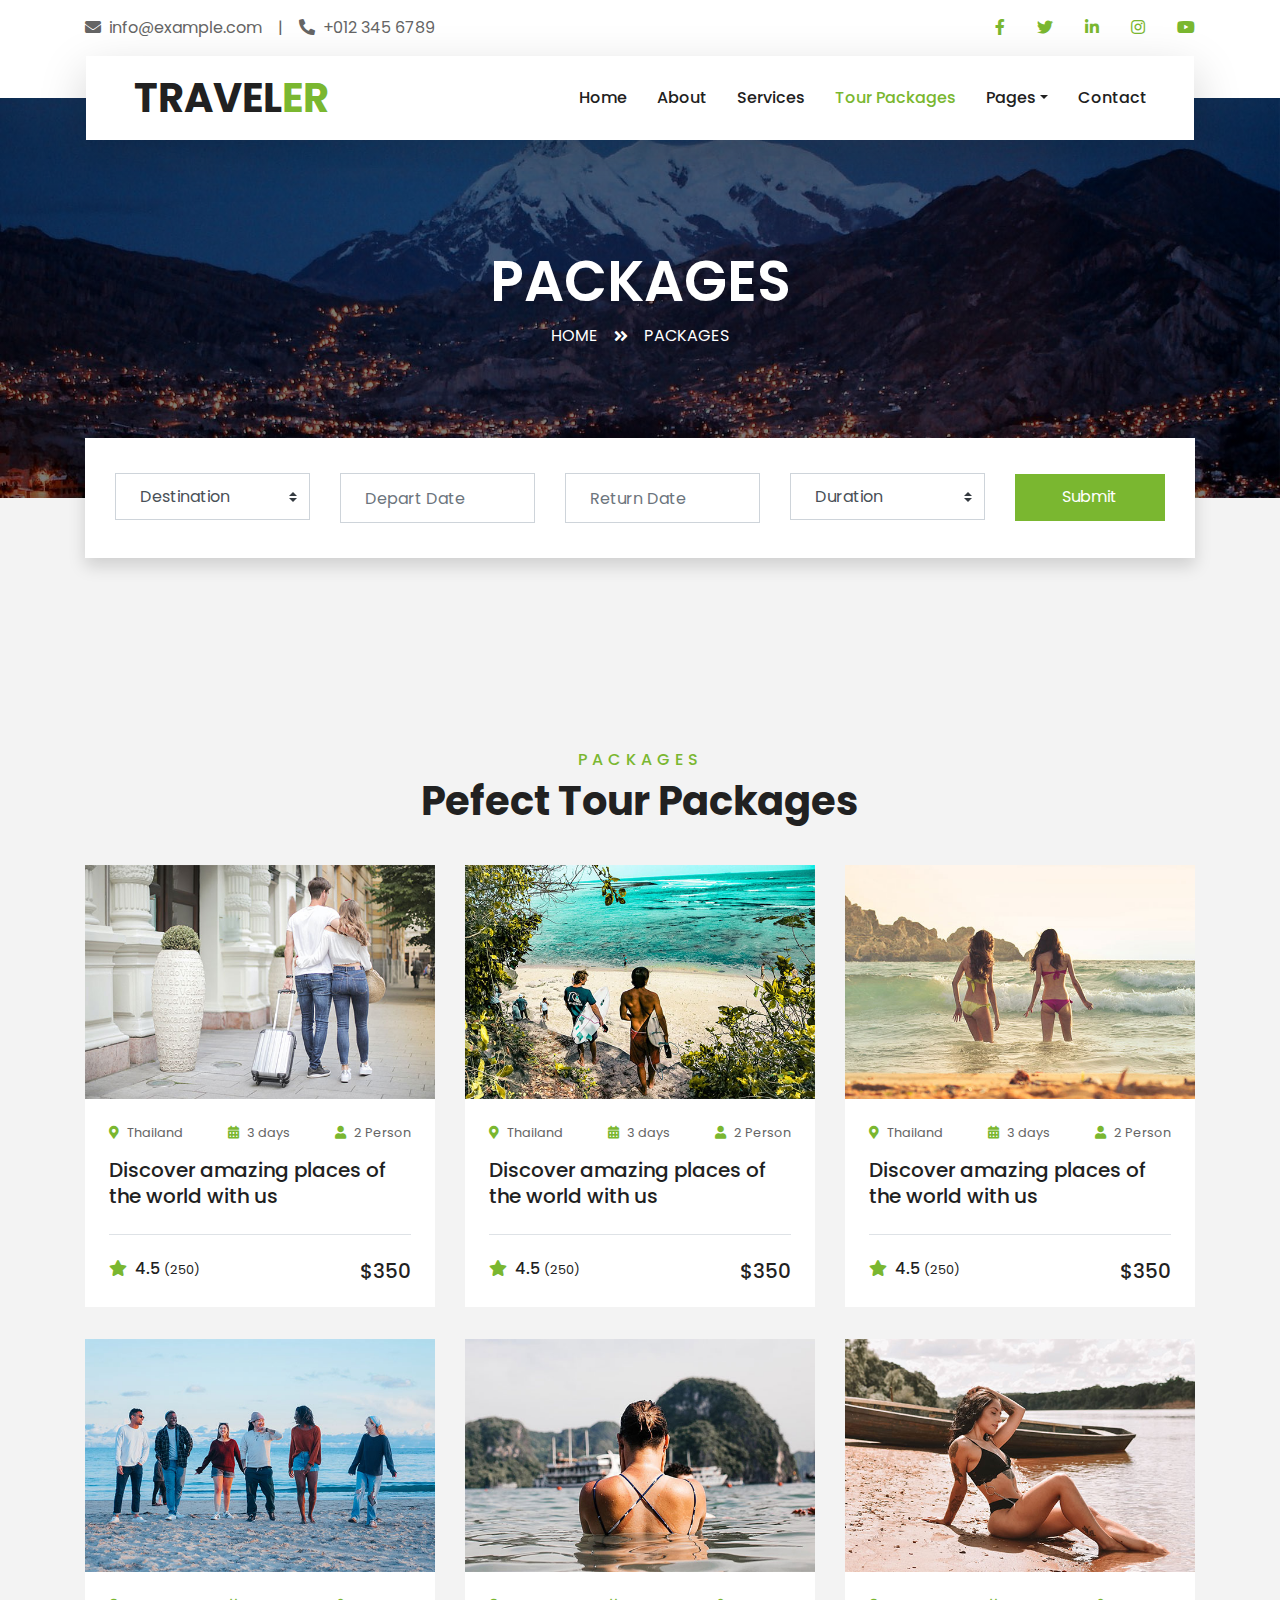
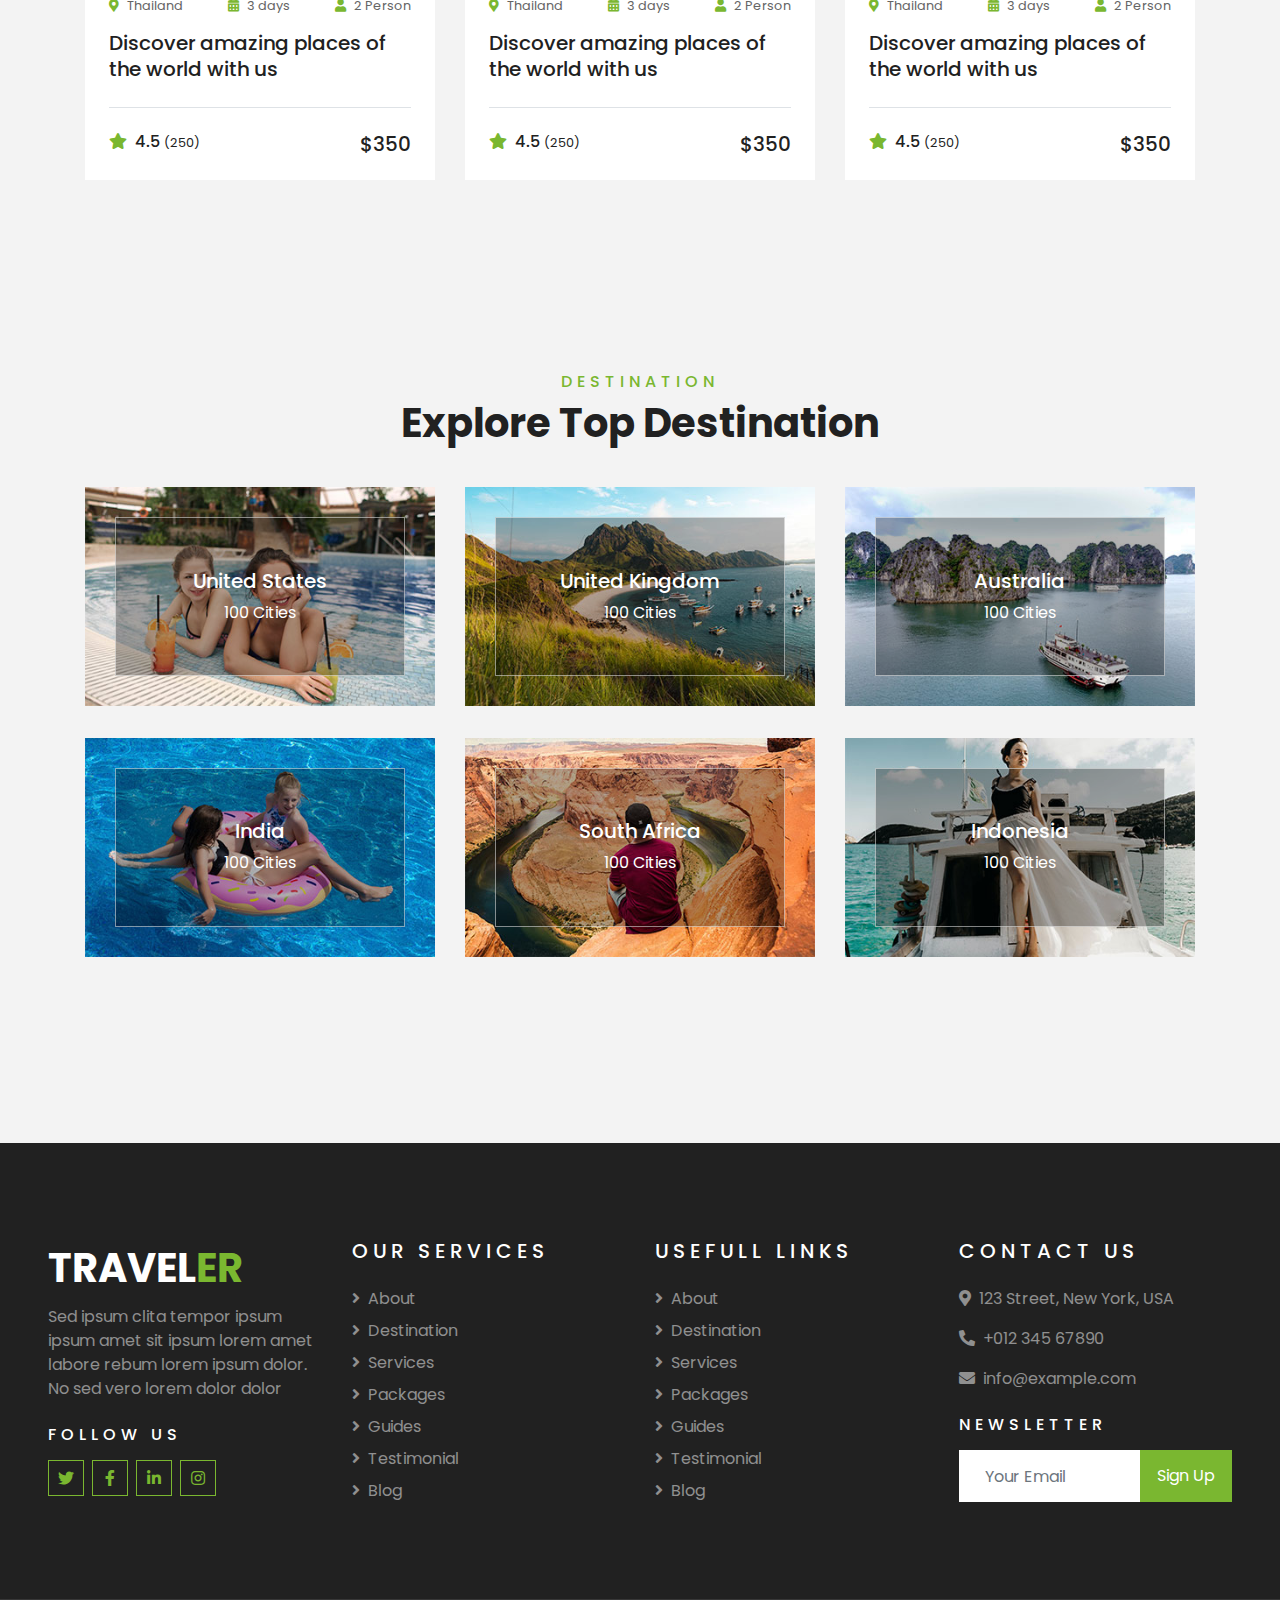
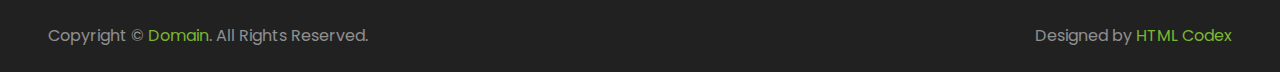
<file: package.html>
<!DOCTYPE html>
<html lang="en">

<head>
    <meta charset="utf-8">
    <title>TRAVELER - Free Travel Website Template</title>
    <meta content="width=device-width, initial-scale=1.0" name="viewport">
    <meta content="Free HTML Templates" name="keywords">
    <meta content="Free HTML Templates" name="description">

    <!-- Favicon -->
    <link href="img/favicon.ico" rel="icon">

    <!-- Google Web Fonts -->
    <link rel="preconnect" href="https://fonts.gstatic.com">
    <link href="https://fonts.googleapis.com/css2?family=Poppins:wght@400;500;600;700&display=swap" rel="stylesheet"> 

    <!-- Font Awesome -->
    <link href="https://cdnjs.cloudflare.com/ajax/libs/font-awesome/5.10.0/css/all.min.css" rel="stylesheet">

    <!-- Libraries Stylesheet -->
    <link href="lib/owlcarousel/assets/owl.carousel.min.css" rel="stylesheet">
    <link href="lib/tempusdominus/css/tempusdominus-bootstrap-4.min.css" rel="stylesheet" />

    <!-- Customized Bootstrap Stylesheet -->
    <link href="css/style.css" rel="stylesheet">
</head>

<body>
    <!-- Topbar Start -->
    <div class="container-fluid bg-light pt-3 d-none d-lg-block">
        <div class="container">
            <div class="row">
                <div class="col-lg-6 text-center text-lg-left mb-2 mb-lg-0">
                    <div class="d-inline-flex align-items-center">
                        <p><i class="fa fa-envelope mr-2"></i>info@example.com</p>
                        <p class="text-body px-3">|</p>
                        <p><i class="fa fa-phone-alt mr-2"></i>+012 345 6789</p>
                    </div>
                </div>
                <div class="col-lg-6 text-center text-lg-right">
                    <div class="d-inline-flex align-items-center">
                        <a class="text-primary px-3" href="">
                            <i class="fab fa-facebook-f"></i>
                        </a>
                        <a class="text-primary px-3" href="">
                            <i class="fab fa-twitter"></i>
                        </a>
                        <a class="text-primary px-3" href="">
                            <i class="fab fa-linkedin-in"></i>
                        </a>
                        <a class="text-primary px-3" href="">
                            <i class="fab fa-instagram"></i>
                        </a>
                        <a class="text-primary pl-3" href="">
                            <i class="fab fa-youtube"></i>
                        </a>
                    </div>
                </div>
            </div>
        </div>
    </div>
    <!-- Topbar End -->


    <!-- Navbar Start -->
    <div class="container-fluid position-relative nav-bar p-0">
        <div class="container-lg position-relative p-0 px-lg-3" style="z-index: 9;">
            <nav class="navbar navbar-expand-lg bg-light navbar-light shadow-lg py-3 py-lg-0 pl-3 pl-lg-5">
                <a href="" class="navbar-brand">
                    <h1 class="m-0 text-primary"><span class="text-dark">TRAVEL</span>ER</h1>
                </a>
                <button type="button" class="navbar-toggler" data-toggle="collapse" data-target="#navbarCollapse">
                    <span class="navbar-toggler-icon"></span>
                </button>
                <div class="collapse navbar-collapse justify-content-between px-3" id="navbarCollapse">
                    <div class="navbar-nav ml-auto py-0">
                        <a href="index.html" class="nav-item nav-link">Home</a>
                        <a href="about.html" class="nav-item nav-link">About</a>
                        <a href="service.html" class="nav-item nav-link">Services</a>
                        <a href="package.html" class="nav-item nav-link active">Tour Packages</a>
                        <div class="nav-item dropdown">
                            <a href="#" class="nav-link dropdown-toggle" data-toggle="dropdown">Pages</a>
                            <div class="dropdown-menu border-0 rounded-0 m-0">
                                <a href="blog.html" class="dropdown-item">Blog Grid</a>
                                <a href="single.html" class="dropdown-item">Blog Detail</a>
                                <a href="destination.html" class="dropdown-item">Destination</a>
                                <a href="guide.html" class="dropdown-item">Travel Guides</a>
                                <a href="testimonial.html" class="dropdown-item">Testimonial</a>
                            </div>
                        </div>
                        <a href="contact.html" class="nav-item nav-link">Contact</a>
                    </div>
                </div>
            </nav>
        </div>
    </div>
    <!-- Navbar End -->


    <!-- Header Start -->
    <div class="container-fluid page-header">
        <div class="container">
            <div class="d-flex flex-column align-items-center justify-content-center" style="min-height: 400px">
                <h3 class="display-4 text-white text-uppercase">Packages</h3>
                <div class="d-inline-flex text-white">
                    <p class="m-0 text-uppercase"><a class="text-white" href="">Home</a></p>
                    <i class="fa fa-angle-double-right pt-1 px-3"></i>
                    <p class="m-0 text-uppercase">Packages</p>
                </div>
            </div>
        </div>
    </div>
    <!-- Header End -->


    <!-- Booking Start -->
    <div class="container-fluid booking mt-5 pb-5">
        <div class="container pb-5">
            <div class="bg-light shadow" style="padding: 30px;">
                <div class="row align-items-center" style="min-height: 60px;">
                    <div class="col-md-10">
                        <div class="row">
                            <div class="col-md-3">
                                <div class="mb-3 mb-md-0">
                                    <select class="custom-select px-4" style="height: 47px;">
                                        <option selected>Destination</option>
                                        <option value="1">Destination 1</option>
                                        <option value="2">Destination 1</option>
                                        <option value="3">Destination 1</option>
                                    </select>
                                </div>
                            </div>
                            <div class="col-md-3">
                                <div class="mb-3 mb-md-0">
                                    <div class="date" id="date1" data-target-input="nearest">
                                        <input type="text" class="form-control p-4 datetimepicker-input" placeholder="Depart Date" data-target="#date1" data-toggle="datetimepicker"/>
                                    </div>
                                </div>
                            </div>
                            <div class="col-md-3">
                                <div class="mb-3 mb-md-0">
                                    <div class="date" id="date2" data-target-input="nearest">
                                        <input type="text" class="form-control p-4 datetimepicker-input" placeholder="Return Date" data-target="#date2" data-toggle="datetimepicker"/>
                                    </div>
                                </div>
                            </div>
                            <div class="col-md-3">
                                <div class="mb-3 mb-md-0">
                                    <select class="custom-select px-4" style="height: 47px;">
                                        <option selected>Duration</option>
                                        <option value="1">Duration 1</option>
                                        <option value="2">Duration 1</option>
                                        <option value="3">Duration 1</option>
                                    </select>
                                </div>
                            </div>
                        </div>
                    </div>
                    <div class="col-md-2">
                        <button class="btn btn-primary btn-block" type="submit" style="height: 47px; margin-top: -2px;">Submit</button>
                    </div>
                </div>
            </div>
        </div>
    </div>
    <!-- Booking End -->


    <!-- Packages Start -->
    <div class="container-fluid py-5">
        <div class="container pt-5 pb-3">
            <div class="text-center mb-3 pb-3">
                <h6 class="text-primary text-uppercase" style="letter-spacing: 5px;">Packages</h6>
                <h1>Pefect Tour Packages</h1>
            </div>
            <div class="row">
                <div class="col-lg-4 col-md-6 mb-4">
                    <div class="package-item bg-white mb-2">
                        <img class="img-fluid" src="img/package-1.jpg" alt="">
                        <div class="p-4">
                            <div class="d-flex justify-content-between mb-3">
                                <small class="m-0"><i class="fa fa-map-marker-alt text-primary mr-2"></i>Thailand</small>
                                <small class="m-0"><i class="fa fa-calendar-alt text-primary mr-2"></i>3 days</small>
                                <small class="m-0"><i class="fa fa-user text-primary mr-2"></i>2 Person</small>
                            </div>
                            <a class="h5 text-decoration-none" href="">Discover amazing places of the world with us</a>
                            <div class="border-top mt-4 pt-4">
                                <div class="d-flex justify-content-between">
                                    <h6 class="m-0"><i class="fa fa-star text-primary mr-2"></i>4.5 <small>(250)</small></h6>
                                    <h5 class="m-0">$350</h5>
                                </div>
                            </div>
                        </div>
                    </div>
                </div>
                <div class="col-lg-4 col-md-6 mb-4">
                    <div class="package-item bg-white mb-2">
                        <img class="img-fluid" src="img/package-2.jpg" alt="">
                        <div class="p-4">
                            <div class="d-flex justify-content-between mb-3">
                                <small class="m-0"><i class="fa fa-map-marker-alt text-primary mr-2"></i>Thailand</small>
                                <small class="m-0"><i class="fa fa-calendar-alt text-primary mr-2"></i>3 days</small>
                                <small class="m-0"><i class="fa fa-user text-primary mr-2"></i>2 Person</small>
                            </div>
                            <a class="h5 text-decoration-none" href="">Discover amazing places of the world with us</a>
                            <div class="border-top mt-4 pt-4">
                                <div class="d-flex justify-content-between">
                                    <h6 class="m-0"><i class="fa fa-star text-primary mr-2"></i>4.5 <small>(250)</small></h6>
                                    <h5 class="m-0">$350</h5>
                                </div>
                            </div>
                        </div>
                    </div>
                </div>
                <div class="col-lg-4 col-md-6 mb-4">
                    <div class="package-item bg-white mb-2">
                        <img class="img-fluid" src="img/package-3.jpg" alt="">
                        <div class="p-4">
                            <div class="d-flex justify-content-between mb-3">
                                <small class="m-0"><i class="fa fa-map-marker-alt text-primary mr-2"></i>Thailand</small>
                                <small class="m-0"><i class="fa fa-calendar-alt text-primary mr-2"></i>3 days</small>
                                <small class="m-0"><i class="fa fa-user text-primary mr-2"></i>2 Person</small>
                            </div>
                            <a class="h5 text-decoration-none" href="">Discover amazing places of the world with us</a>
                            <div class="border-top mt-4 pt-4">
                                <div class="d-flex justify-content-between">
                                    <h6 class="m-0"><i class="fa fa-star text-primary mr-2"></i>4.5 <small>(250)</small></h6>
                                    <h5 class="m-0">$350</h5>
                                </div>
                            </div>
                        </div>
                    </div>
                </div>
                <div class="col-lg-4 col-md-6 mb-4">
                    <div class="package-item bg-white mb-2">
                        <img class="img-fluid" src="img/package-4.jpg" alt="">
                        <div class="p-4">
                            <div class="d-flex justify-content-between mb-3">
                                <small class="m-0"><i class="fa fa-map-marker-alt text-primary mr-2"></i>Thailand</small>
                                <small class="m-0"><i class="fa fa-calendar-alt text-primary mr-2"></i>3 days</small>
                                <small class="m-0"><i class="fa fa-user text-primary mr-2"></i>2 Person</small>
                            </div>
                            <a class="h5 text-decoration-none" href="">Discover amazing places of the world with us</a>
                            <div class="border-top mt-4 pt-4">
                                <div class="d-flex justify-content-between">
                                    <h6 class="m-0"><i class="fa fa-star text-primary mr-2"></i>4.5 <small>(250)</small></h6>
                                    <h5 class="m-0">$350</h5>
                                </div>
                            </div>
                        </div>
                    </div>
                </div>
                <div class="col-lg-4 col-md-6 mb-4">
                    <div class="package-item bg-white mb-2">
                        <img class="img-fluid" src="img/package-5.jpg" alt="">
                        <div class="p-4">
                            <div class="d-flex justify-content-between mb-3">
                                <small class="m-0"><i class="fa fa-map-marker-alt text-primary mr-2"></i>Thailand</small>
                                <small class="m-0"><i class="fa fa-calendar-alt text-primary mr-2"></i>3 days</small>
                                <small class="m-0"><i class="fa fa-user text-primary mr-2"></i>2 Person</small>
                            </div>
                            <a class="h5 text-decoration-none" href="">Discover amazing places of the world with us</a>
                            <div class="border-top mt-4 pt-4">
                                <div class="d-flex justify-content-between">
                                    <h6 class="m-0"><i class="fa fa-star text-primary mr-2"></i>4.5 <small>(250)</small></h6>
                                    <h5 class="m-0">$350</h5>
                                </div>
                            </div>
                        </div>
                    </div>
                </div>
                <div class="col-lg-4 col-md-6 mb-4">
                    <div class="package-item bg-white mb-2">
                        <img class="img-fluid" src="img/package-6.jpg" alt="">
                        <div class="p-4">
                            <div class="d-flex justify-content-between mb-3">
                                <small class="m-0"><i class="fa fa-map-marker-alt text-primary mr-2"></i>Thailand</small>
                                <small class="m-0"><i class="fa fa-calendar-alt text-primary mr-2"></i>3 days</small>
                                <small class="m-0"><i class="fa fa-user text-primary mr-2"></i>2 Person</small>
                            </div>
                            <a class="h5 text-decoration-none" href="">Discover amazing places of the world with us</a>
                            <div class="border-top mt-4 pt-4">
                                <div class="d-flex justify-content-between">
                                    <h6 class="m-0"><i class="fa fa-star text-primary mr-2"></i>4.5 <small>(250)</small></h6>
                                    <h5 class="m-0">$350</h5>
                                </div>
                            </div>
                        </div>
                    </div>
                </div>
            </div>
        </div>
    </div>
    <!-- Packages End -->


    <!-- Destination Start -->
    <div class="container-fluid py-5">
        <div class="container pt-5 pb-3">
            <div class="text-center mb-3 pb-3">
                <h6 class="text-primary text-uppercase" style="letter-spacing: 5px;">Destination</h6>
                <h1>Explore Top Destination</h1>
            </div>
            <div class="row">
                <div class="col-lg-4 col-md-6 mb-4">
                    <div class="destination-item position-relative overflow-hidden mb-2">
                        <img class="img-fluid" src="img/destination-1.jpg" alt="">
                        <a class="destination-overlay text-white text-decoration-none" href="">
                            <h5 class="text-white">United States</h5>
                            <span>100 Cities</span>
                        </a>
                    </div>
                </div>
                <div class="col-lg-4 col-md-6 mb-4">
                    <div class="destination-item position-relative overflow-hidden mb-2">
                        <img class="img-fluid" src="img/destination-2.jpg" alt="">
                        <a class="destination-overlay text-white text-decoration-none" href="">
                            <h5 class="text-white">United Kingdom</h5>
                            <span>100 Cities</span>
                        </a>
                    </div>
                </div>
                <div class="col-lg-4 col-md-6 mb-4">
                    <div class="destination-item position-relative overflow-hidden mb-2">
                        <img class="img-fluid" src="img/destination-3.jpg" alt="">
                        <a class="destination-overlay text-white text-decoration-none" href="">
                            <h5 class="text-white">Australia</h5>
                            <span>100 Cities</span>
                        </a>
                    </div>
                </div>
                <div class="col-lg-4 col-md-6 mb-4">
                    <div class="destination-item position-relative overflow-hidden mb-2">
                        <img class="img-fluid" src="img/destination-4.jpg" alt="">
                        <a class="destination-overlay text-white text-decoration-none" href="">
                            <h5 class="text-white">India</h5>
                            <span>100 Cities</span>
                        </a>
                    </div>
                </div>
                <div class="col-lg-4 col-md-6 mb-4">
                    <div class="destination-item position-relative overflow-hidden mb-2">
                        <img class="img-fluid" src="img/destination-5.jpg" alt="">
                        <a class="destination-overlay text-white text-decoration-none" href="">
                            <h5 class="text-white">South Africa</h5>
                            <span>100 Cities</span>
                        </a>
                    </div>
                </div>
                <div class="col-lg-4 col-md-6 mb-4">
                    <div class="destination-item position-relative overflow-hidden mb-2">
                        <img class="img-fluid" src="img/destination-6.jpg" alt="">
                        <a class="destination-overlay text-white text-decoration-none" href="">
                            <h5 class="text-white">Indonesia</h5>
                            <span>100 Cities</span>
                        </a>
                    </div>
                </div>
            </div>
        </div>
    </div>
    <!-- Destination Start -->


    <!-- Footer Start -->
    <div class="container-fluid bg-dark text-white-50 py-5 px-sm-3 px-lg-5" style="margin-top: 90px;">
        <div class="row pt-5">
            <div class="col-lg-3 col-md-6 mb-5">
                <a href="" class="navbar-brand">
                    <h1 class="text-primary"><span class="text-white">TRAVEL</span>ER</h1>
                </a>
                <p>Sed ipsum clita tempor ipsum ipsum amet sit ipsum lorem amet labore rebum lorem ipsum dolor. No sed vero lorem dolor dolor</p>
                <h6 class="text-white text-uppercase mt-4 mb-3" style="letter-spacing: 5px;">Follow Us</h6>
                <div class="d-flex justify-content-start">
                    <a class="btn btn-outline-primary btn-square mr-2" href="#"><i class="fab fa-twitter"></i></a>
                    <a class="btn btn-outline-primary btn-square mr-2" href="#"><i class="fab fa-facebook-f"></i></a>
                    <a class="btn btn-outline-primary btn-square mr-2" href="#"><i class="fab fa-linkedin-in"></i></a>
                    <a class="btn btn-outline-primary btn-square" href="#"><i class="fab fa-instagram"></i></a>
                </div>
            </div>
            <div class="col-lg-3 col-md-6 mb-5">
                <h5 class="text-white text-uppercase mb-4" style="letter-spacing: 5px;">Our Services</h5>
                <div class="d-flex flex-column justify-content-start">
                    <a class="text-white-50 mb-2" href="#"><i class="fa fa-angle-right mr-2"></i>About</a>
                    <a class="text-white-50 mb-2" href="#"><i class="fa fa-angle-right mr-2"></i>Destination</a>
                    <a class="text-white-50 mb-2" href="#"><i class="fa fa-angle-right mr-2"></i>Services</a>
                    <a class="text-white-50 mb-2" href="#"><i class="fa fa-angle-right mr-2"></i>Packages</a>
                    <a class="text-white-50 mb-2" href="#"><i class="fa fa-angle-right mr-2"></i>Guides</a>
                    <a class="text-white-50 mb-2" href="#"><i class="fa fa-angle-right mr-2"></i>Testimonial</a>
                    <a class="text-white-50" href="#"><i class="fa fa-angle-right mr-2"></i>Blog</a>
                </div>
            </div>
            <div class="col-lg-3 col-md-6 mb-5">
                <h5 class="text-white text-uppercase mb-4" style="letter-spacing: 5px;">Usefull Links</h5>
                <div class="d-flex flex-column justify-content-start">
                    <a class="text-white-50 mb-2" href="#"><i class="fa fa-angle-right mr-2"></i>About</a>
                    <a class="text-white-50 mb-2" href="#"><i class="fa fa-angle-right mr-2"></i>Destination</a>
                    <a class="text-white-50 mb-2" href="#"><i class="fa fa-angle-right mr-2"></i>Services</a>
                    <a class="text-white-50 mb-2" href="#"><i class="fa fa-angle-right mr-2"></i>Packages</a>
                    <a class="text-white-50 mb-2" href="#"><i class="fa fa-angle-right mr-2"></i>Guides</a>
                    <a class="text-white-50 mb-2" href="#"><i class="fa fa-angle-right mr-2"></i>Testimonial</a>
                    <a class="text-white-50" href="#"><i class="fa fa-angle-right mr-2"></i>Blog</a>
                </div>
            </div>
            <div class="col-lg-3 col-md-6 mb-5">
                <h5 class="text-white text-uppercase mb-4" style="letter-spacing: 5px;">Contact Us</h5>
                <p><i class="fa fa-map-marker-alt mr-2"></i>123 Street, New York, USA</p>
                <p><i class="fa fa-phone-alt mr-2"></i>+012 345 67890</p>
                <p><i class="fa fa-envelope mr-2"></i>info@example.com</p>
                <h6 class="text-white text-uppercase mt-4 mb-3" style="letter-spacing: 5px;">Newsletter</h6>
                <div class="w-100">
                    <div class="input-group">
                        <input type="text" class="form-control border-light" style="padding: 25px;" placeholder="Your Email">
                        <div class="input-group-append">
                            <button class="btn btn-primary px-3">Sign Up</button>
                        </div>
                    </div>
                </div>
            </div>
        </div>
    </div>
    <div class="container-fluid bg-dark text-white border-top py-4 px-sm-3 px-md-5" style="border-color: rgba(256, 256, 256, .1) !important;">
        <div class="row">
            <div class="col-lg-6 text-center text-md-left mb-3 mb-md-0">
                <p class="m-0 text-white-50">Copyright &copy; <a href="#">Domain</a>. All Rights Reserved.</a>
                </p>
            </div>
            <div class="col-lg-6 text-center text-md-right">
                <p class="m-0 text-white-50">Designed by <a href="https://htmlcodex.com">HTML Codex</a>
                </p>
            </div>
        </div>
    </div>
    <!-- Footer End -->


    <!-- Back to Top -->
    <a href="#" class="btn btn-lg btn-primary btn-lg-square back-to-top"><i class="fa fa-angle-double-up"></i></a>


    <!-- JavaScript Libraries -->
    <script src="https://code.jquery.com/jquery-3.4.1.min.js"></script>
    <script src="https://stackpath.bootstrapcdn.com/bootstrap/4.4.1/js/bootstrap.bundle.min.js"></script>
    <script src="lib/easing/easing.min.js"></script>
    <script src="lib/owlcarousel/owl.carousel.min.js"></script>
    <script src="lib/tempusdominus/js/moment.min.js"></script>
    <script src="lib/tempusdominus/js/moment-timezone.min.js"></script>
    <script src="lib/tempusdominus/js/tempusdominus-bootstrap-4.min.js"></script>

    <!-- Contact Javascript File -->
    <script src="mail/jqBootstrapValidation.min.js"></script>
    <script src="mail/contact.js"></script>

    <!-- Template Javascript -->
    <script src="js/main.js"></script>
</body>

</html>
</file>
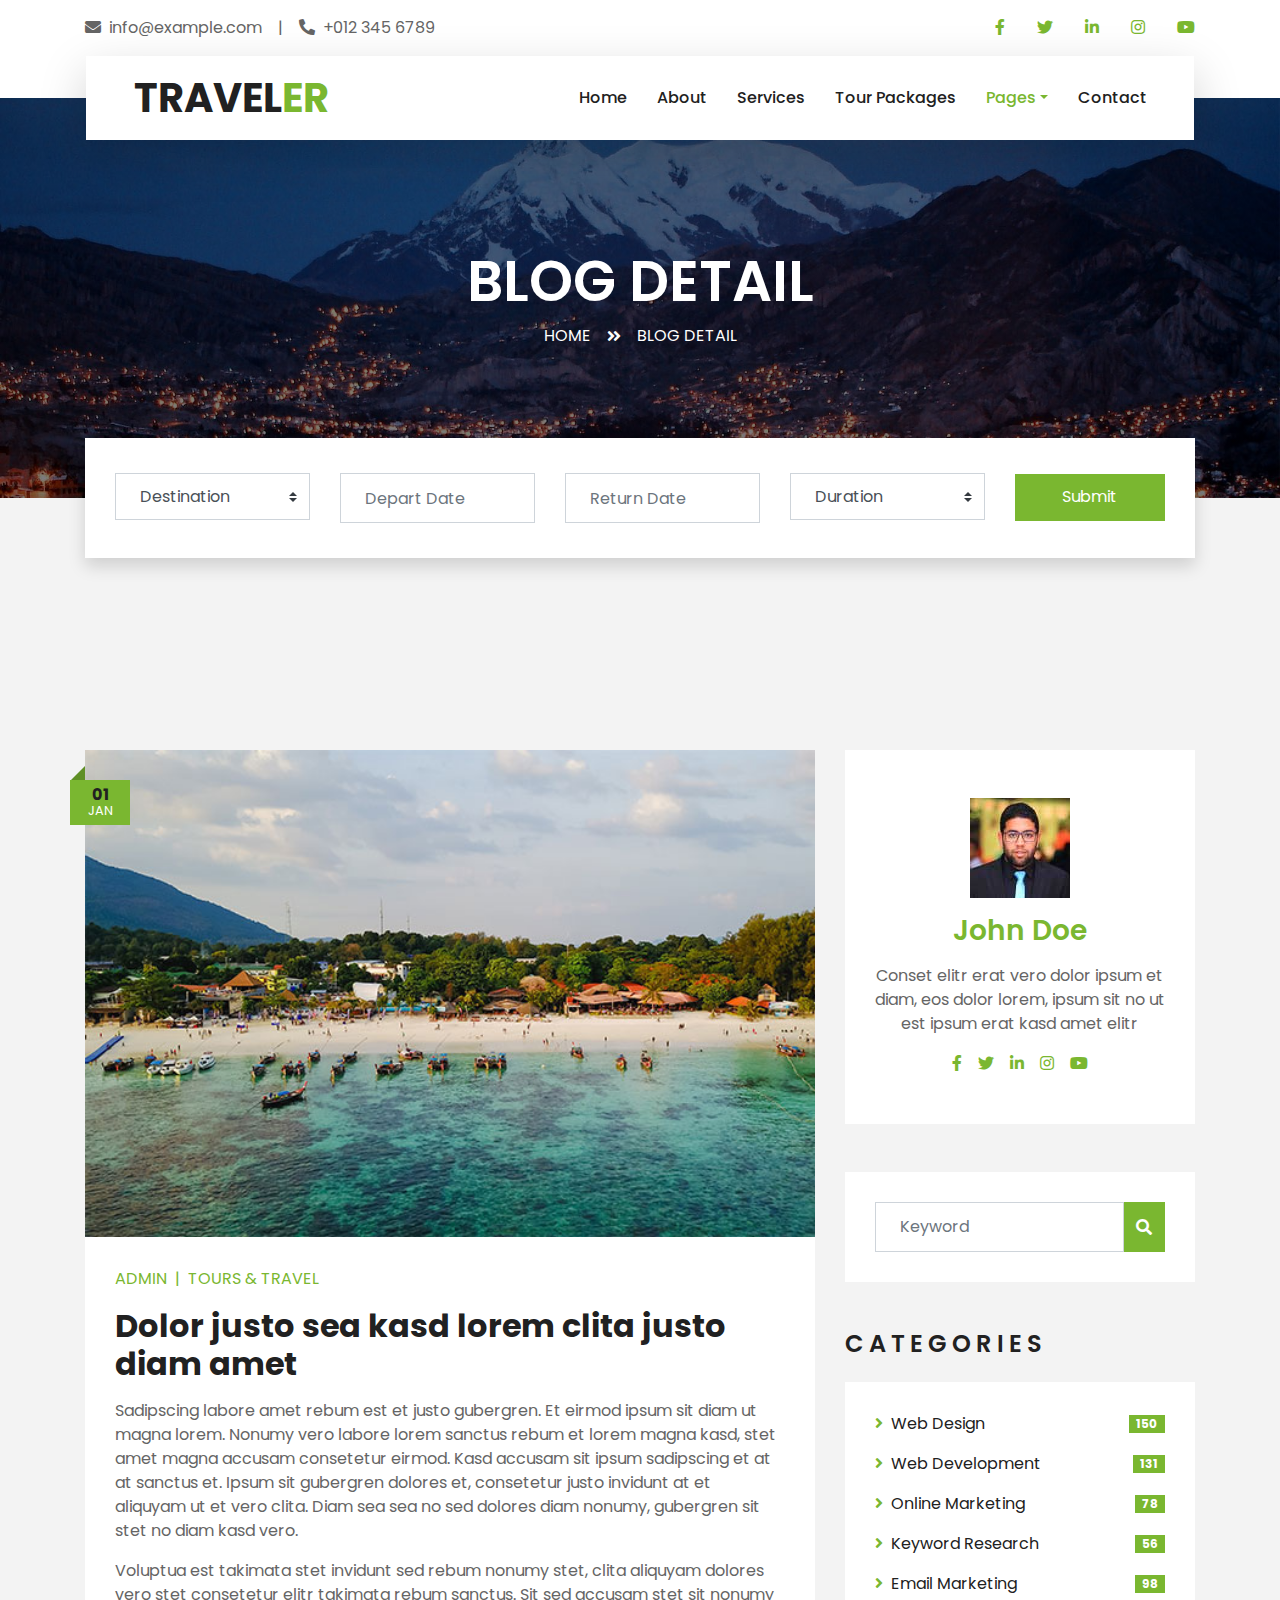
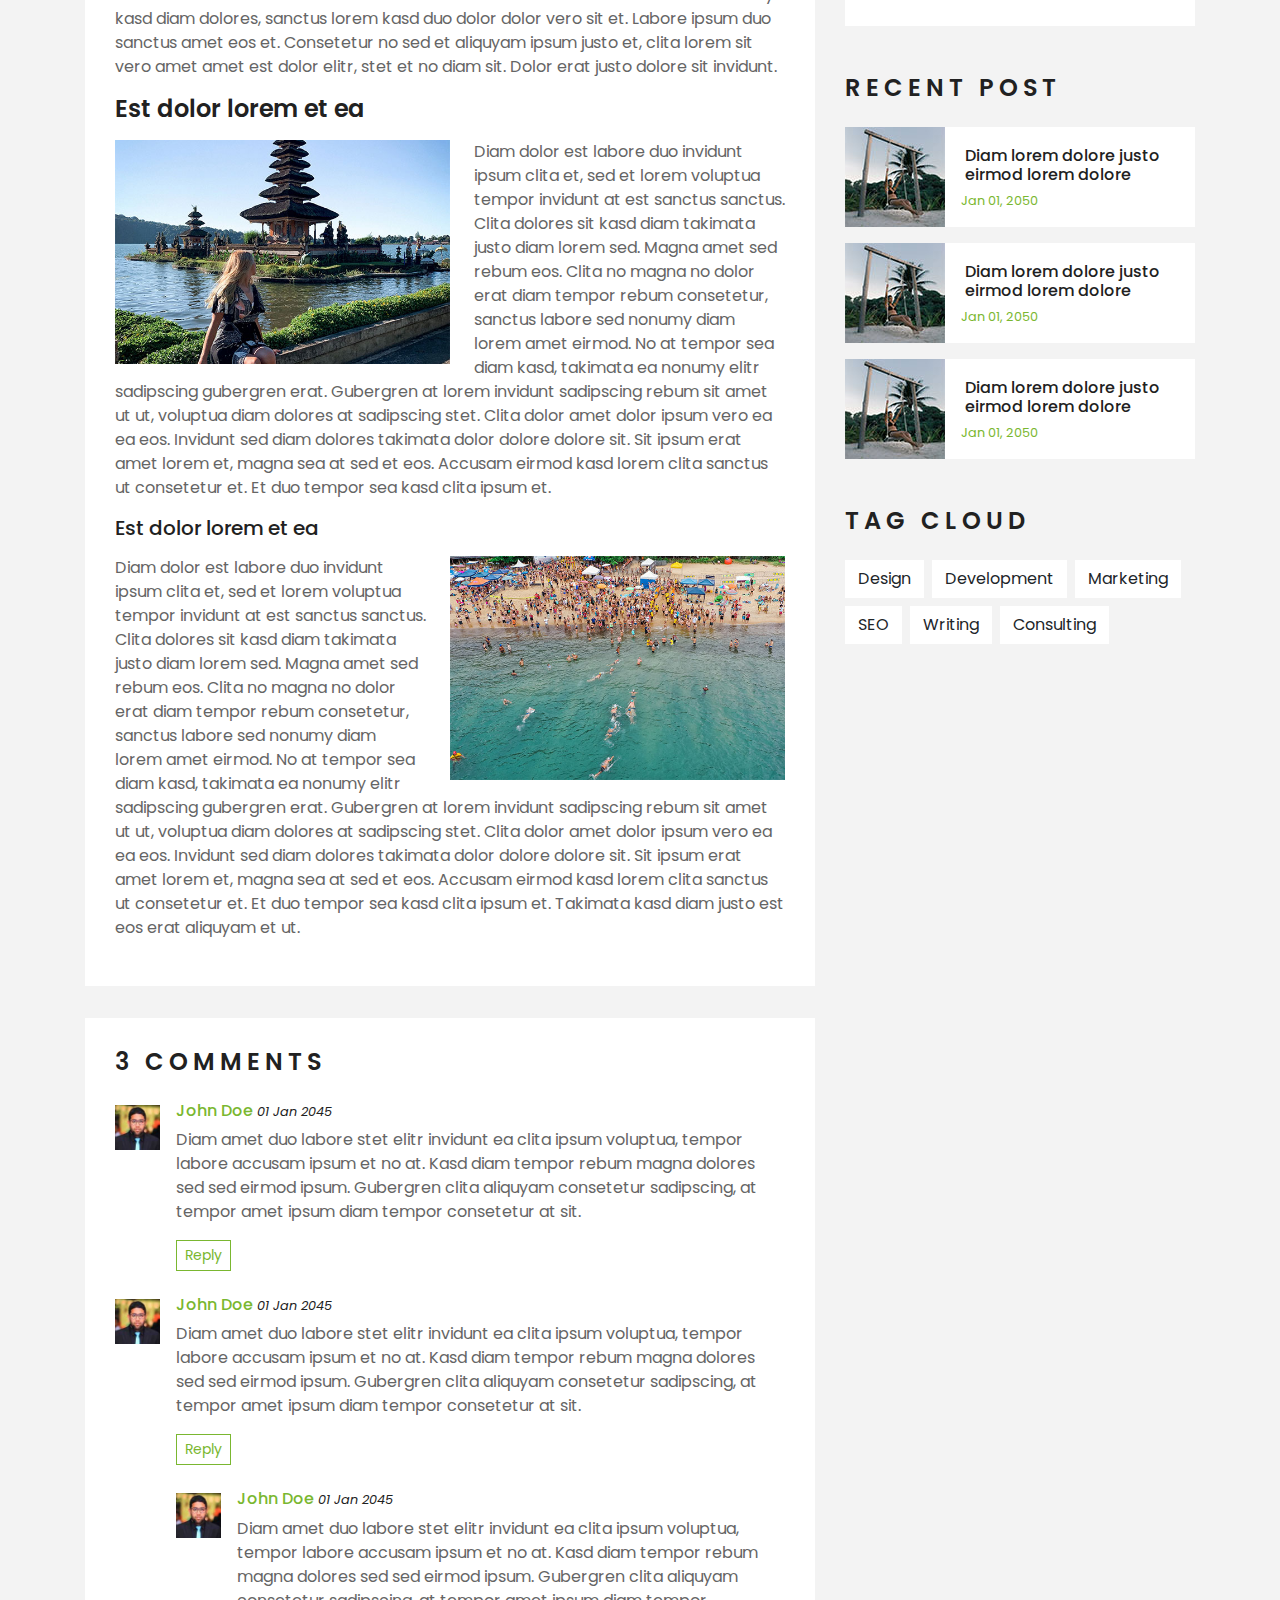
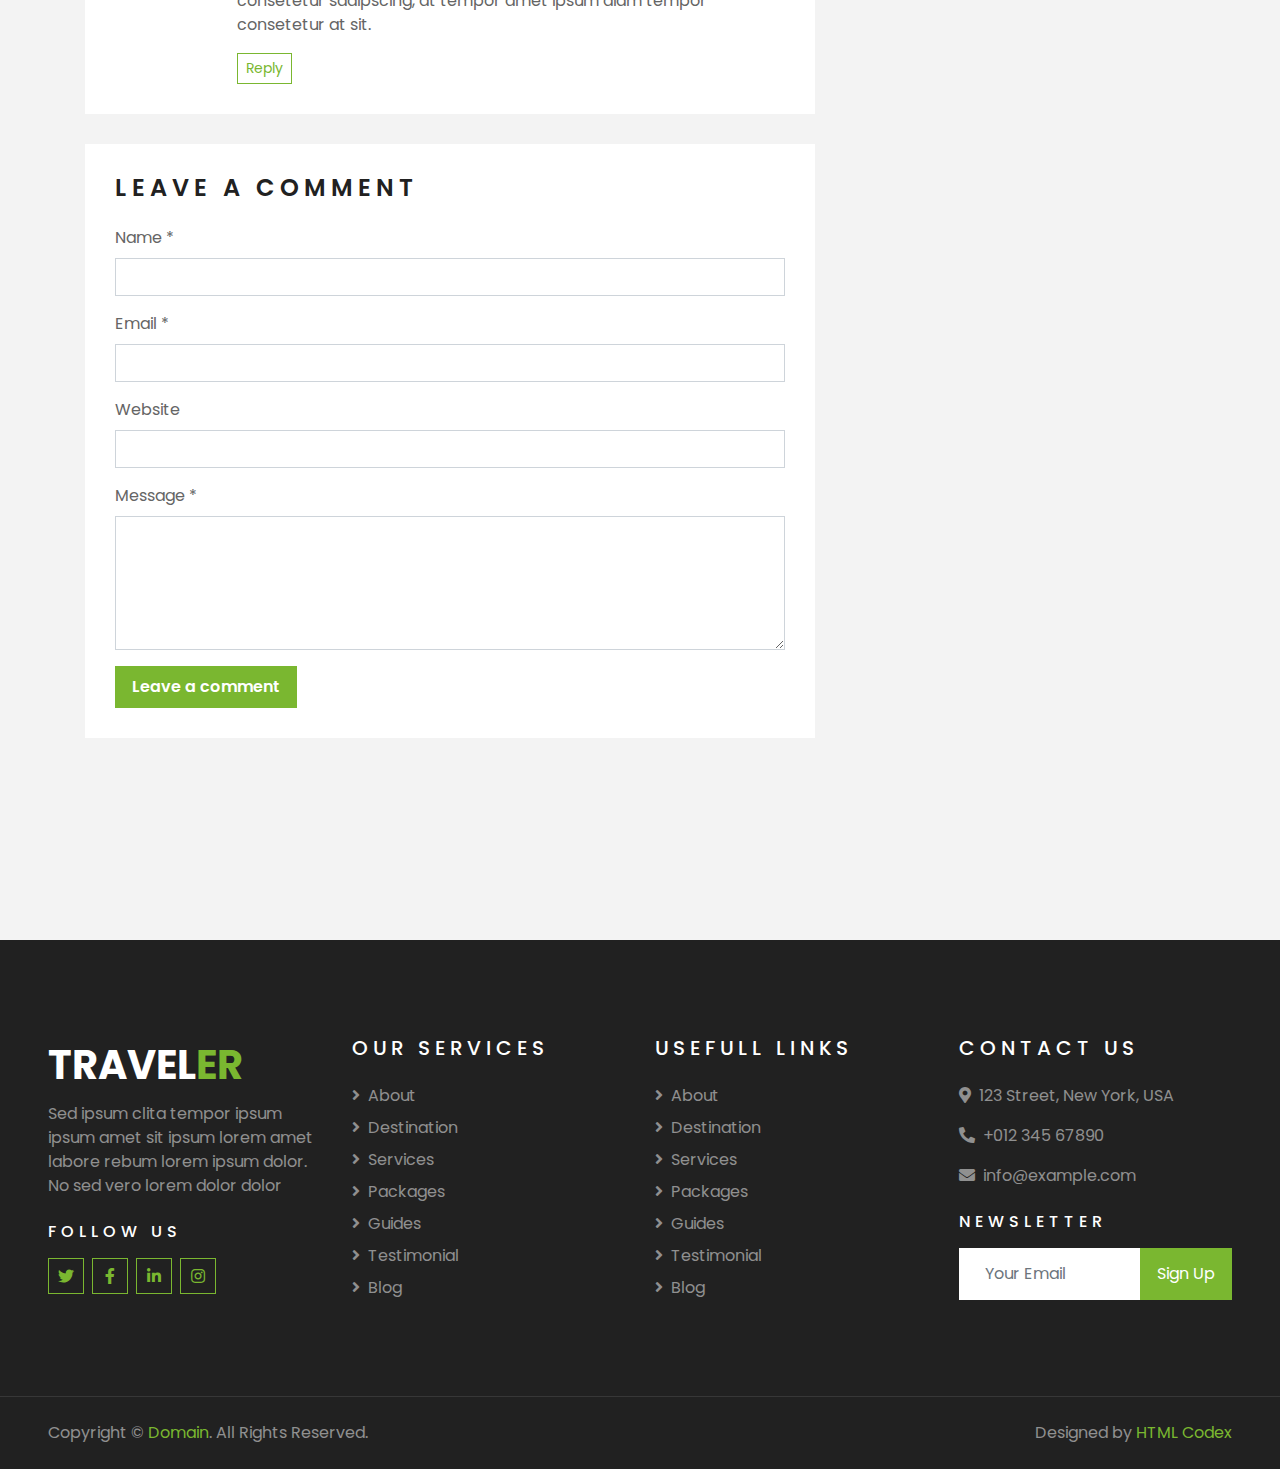
<file: single.html>
<!DOCTYPE html>
<html lang="en">

<head>
    <meta charset="utf-8">
    <title>TRAVELER - Free Travel Website Template</title>
    <meta content="width=device-width, initial-scale=1.0" name="viewport">
    <meta content="Free HTML Templates" name="keywords">
    <meta content="Free HTML Templates" name="description">

    <!-- Favicon -->
    <link href="img/favicon.ico" rel="icon">

    <!-- Google Web Fonts -->
    <link rel="preconnect" href="https://fonts.gstatic.com">
    <link href="https://fonts.googleapis.com/css2?family=Poppins:wght@400;500;600;700&display=swap" rel="stylesheet"> 

    <!-- Font Awesome -->
    <link href="https://cdnjs.cloudflare.com/ajax/libs/font-awesome/5.10.0/css/all.min.css" rel="stylesheet">

    <!-- Libraries Stylesheet -->
    <link href="lib/owlcarousel/assets/owl.carousel.min.css" rel="stylesheet">
    <link href="lib/tempusdominus/css/tempusdominus-bootstrap-4.min.css" rel="stylesheet" />

    <!-- Customized Bootstrap Stylesheet -->
    <link href="css/style.css" rel="stylesheet">
</head>

<body>
    <!-- Topbar Start -->
    <div class="container-fluid bg-light pt-3 d-none d-lg-block">
        <div class="container">
            <div class="row">
                <div class="col-lg-6 text-center text-lg-left mb-2 mb-lg-0">
                    <div class="d-inline-flex align-items-center">
                        <p><i class="fa fa-envelope mr-2"></i>info@example.com</p>
                        <p class="text-body px-3">|</p>
                        <p><i class="fa fa-phone-alt mr-2"></i>+012 345 6789</p>
                    </div>
                </div>
                <div class="col-lg-6 text-center text-lg-right">
                    <div class="d-inline-flex align-items-center">
                        <a class="text-primary px-3" href="">
                            <i class="fab fa-facebook-f"></i>
                        </a>
                        <a class="text-primary px-3" href="">
                            <i class="fab fa-twitter"></i>
                        </a>
                        <a class="text-primary px-3" href="">
                            <i class="fab fa-linkedin-in"></i>
                        </a>
                        <a class="text-primary px-3" href="">
                            <i class="fab fa-instagram"></i>
                        </a>
                        <a class="text-primary pl-3" href="">
                            <i class="fab fa-youtube"></i>
                        </a>
                    </div>
                </div>
            </div>
        </div>
    </div>
    <!-- Topbar End -->


    <!-- Navbar Start -->
    <div class="container-fluid position-relative nav-bar p-0">
        <div class="container-lg position-relative p-0 px-lg-3" style="z-index: 9;">
            <nav class="navbar navbar-expand-lg bg-light navbar-light shadow-lg py-3 py-lg-0 pl-3 pl-lg-5">
                <a href="" class="navbar-brand">
                    <h1 class="m-0 text-primary"><span class="text-dark">TRAVEL</span>ER</h1>
                </a>
                <button type="button" class="navbar-toggler" data-toggle="collapse" data-target="#navbarCollapse">
                    <span class="navbar-toggler-icon"></span>
                </button>
                <div class="collapse navbar-collapse justify-content-between px-3" id="navbarCollapse">
                    <div class="navbar-nav ml-auto py-0">
                        <a href="index.html" class="nav-item nav-link">Home</a>
                        <a href="about.html" class="nav-item nav-link">About</a>
                        <a href="service.html" class="nav-item nav-link">Services</a>
                        <a href="package.html" class="nav-item nav-link">Tour Packages</a>
                        <div class="nav-item dropdown">
                            <a href="#" class="nav-link dropdown-toggle active" data-toggle="dropdown">Pages</a>
                            <div class="dropdown-menu border-0 rounded-0 m-0">
                                <a href="blog.html" class="dropdown-item">Blog Grid</a>
                                <a href="single.html" class="dropdown-item active">Blog Detail</a>
                                <a href="destination.html" class="dropdown-item">Destination</a>
                                <a href="guide.html" class="dropdown-item">Travel Guides</a>
                                <a href="testimonial.html" class="dropdown-item">Testimonial</a>
                            </div>
                        </div>
                        <a href="contact.html" class="nav-item nav-link">Contact</a>
                    </div>
                </div>
            </nav>
        </div>
    </div>
    <!-- Navbar End -->


    <!-- Header Start -->
    <div class="container-fluid page-header">
        <div class="container">
            <div class="d-flex flex-column align-items-center justify-content-center" style="min-height: 400px">
                <h3 class="display-4 text-white text-uppercase">Blog Detail</h3>
                <div class="d-inline-flex text-white">
                    <p class="m-0 text-uppercase"><a class="text-white" href="">Home</a></p>
                    <i class="fa fa-angle-double-right pt-1 px-3"></i>
                    <p class="m-0 text-uppercase">Blog Detail</p>
                </div>
            </div>
        </div>
    </div>
    <!-- Header End -->


    <!-- Booking Start -->
    <div class="container-fluid booking mt-5 pb-5">
        <div class="container pb-5">
            <div class="bg-light shadow" style="padding: 30px;">
                <div class="row align-items-center" style="min-height: 60px;">
                    <div class="col-md-10">
                        <div class="row">
                            <div class="col-md-3">
                                <div class="mb-3 mb-md-0">
                                    <select class="custom-select px-4" style="height: 47px;">
                                        <option selected>Destination</option>
                                        <option value="1">Destination 1</option>
                                        <option value="2">Destination 1</option>
                                        <option value="3">Destination 1</option>
                                    </select>
                                </div>
                            </div>
                            <div class="col-md-3">
                                <div class="mb-3 mb-md-0">
                                    <div class="date" id="date1" data-target-input="nearest">
                                        <input type="text" class="form-control p-4 datetimepicker-input" placeholder="Depart Date" data-target="#date1" data-toggle="datetimepicker"/>
                                    </div>
                                </div>
                            </div>
                            <div class="col-md-3">
                                <div class="mb-3 mb-md-0">
                                    <div class="date" id="date2" data-target-input="nearest">
                                        <input type="text" class="form-control p-4 datetimepicker-input" placeholder="Return Date" data-target="#date2" data-toggle="datetimepicker"/>
                                    </div>
                                </div>
                            </div>
                            <div class="col-md-3">
                                <div class="mb-3 mb-md-0">
                                    <select class="custom-select px-4" style="height: 47px;">
                                        <option selected>Duration</option>
                                        <option value="1">Duration 1</option>
                                        <option value="2">Duration 1</option>
                                        <option value="3">Duration 1</option>
                                    </select>
                                </div>
                            </div>
                        </div>
                    </div>
                    <div class="col-md-2">
                        <button class="btn btn-primary btn-block" type="submit" style="height: 47px; margin-top: -2px;">Submit</button>
                    </div>
                </div>
            </div>
        </div>
    </div>
    <!-- Booking End -->


    <!-- Blog Start -->
    <div class="container-fluid py-5">
        <div class="container py-5">
            <div class="row">
                <div class="col-lg-8">
                    <!-- Blog Detail Start -->
                    <div class="pb-3">
                        <div class="blog-item">
                            <div class="position-relative">
                                <img class="img-fluid w-100" src="img/blog-1.jpg" alt="">
                                <div class="blog-date">
                                    <h6 class="font-weight-bold mb-n1">01</h6>
                                    <small class="text-white text-uppercase">Jan</small>
                                </div>
                            </div>
                        </div>
                        <div class="bg-white mb-3" style="padding: 30px;">
                            <div class="d-flex mb-3">
                                <a class="text-primary text-uppercase text-decoration-none" href="">Admin</a>
                                <span class="text-primary px-2">|</span>
                                <a class="text-primary text-uppercase text-decoration-none" href="">Tours & Travel</a>
                            </div>
                            <h2 class="mb-3">Dolor justo sea kasd lorem clita justo diam amet</h2>
                            <p>Sadipscing labore amet rebum est et justo gubergren. Et eirmod ipsum sit diam ut
                                magna lorem. Nonumy vero labore lorem sanctus rebum et lorem magna kasd, stet
                                amet magna accusam consetetur eirmod. Kasd accusam sit ipsum sadipscing et at at
                                sanctus et. Ipsum sit gubergren dolores et, consetetur justo invidunt at et
                                aliquyam ut et vero clita. Diam sea sea no sed dolores diam nonumy, gubergren
                                sit stet no diam kasd vero.</p>
                            <p>Voluptua est takimata stet invidunt sed rebum nonumy stet, clita aliquyam dolores
                                vero stet consetetur elitr takimata rebum sanctus. Sit sed accusam stet sit
                                nonumy kasd diam dolores, sanctus lorem kasd duo dolor dolor vero sit et. Labore
                                ipsum duo sanctus amet eos et. Consetetur no sed et aliquyam ipsum justo et,
                                clita lorem sit vero amet amet est dolor elitr, stet et no diam sit. Dolor erat
                                justo dolore sit invidunt.</p>
                            <h4 class="mb-3">Est dolor lorem et ea</h4>
                            <img class="img-fluid w-50 float-left mr-4 mb-2" src="img/blog-2.jpg">
                            <p>Diam dolor est labore duo invidunt ipsum clita et, sed et lorem voluptua tempor
                                invidunt at est sanctus sanctus. Clita dolores sit kasd diam takimata justo diam
                                lorem sed. Magna amet sed rebum eos. Clita no magna no dolor erat diam tempor
                                rebum consetetur, sanctus labore sed nonumy diam lorem amet eirmod. No at tempor
                                sea diam kasd, takimata ea nonumy elitr sadipscing gubergren erat. Gubergren at
                                lorem invidunt sadipscing rebum sit amet ut ut, voluptua diam dolores at
                                sadipscing stet. Clita dolor amet dolor ipsum vero ea ea eos. Invidunt sed diam
                                dolores takimata dolor dolore dolore sit. Sit ipsum erat amet lorem et, magna
                                sea at sed et eos. Accusam eirmod kasd lorem clita sanctus ut consetetur et. Et
                                duo tempor sea kasd clita ipsum et.</p>
                            <h5 class="mb-3">Est dolor lorem et ea</h5>
                            <img class="img-fluid w-50 float-right ml-4 mb-2" src="img/blog-3.jpg">
                            <p>Diam dolor est labore duo invidunt ipsum clita et, sed et lorem voluptua tempor
                                invidunt at est sanctus sanctus. Clita dolores sit kasd diam takimata justo diam
                                lorem sed. Magna amet sed rebum eos. Clita no magna no dolor erat diam tempor
                                rebum consetetur, sanctus labore sed nonumy diam lorem amet eirmod. No at tempor
                                sea diam kasd, takimata ea nonumy elitr sadipscing gubergren erat. Gubergren at
                                lorem invidunt sadipscing rebum sit amet ut ut, voluptua diam dolores at
                                sadipscing stet. Clita dolor amet dolor ipsum vero ea ea eos. Invidunt sed diam
                                dolores takimata dolor dolore dolore sit. Sit ipsum erat amet lorem et, magna
                                sea at sed et eos. Accusam eirmod kasd lorem clita sanctus ut consetetur et. Et
                                duo tempor sea kasd clita ipsum et. Takimata kasd diam justo est eos erat
                                aliquyam et ut.</p>
                        </div>
                    </div>
                    <!-- Blog Detail End -->
    
                    <!-- Comment List Start -->
                    <div class="bg-white" style="padding: 30px; margin-bottom: 30px;">
                        <h4 class="text-uppercase mb-4" style="letter-spacing: 5px;">3 Comments</h4>
                        <div class="media mb-4">
                            <img src="img/user.jpg" alt="Image" class="img-fluid mr-3 mt-1" style="width: 45px;">
                            <div class="media-body">
                                <h6><a href="">John Doe</a> <small><i>01 Jan 2045</i></small></h6>
                                <p>Diam amet duo labore stet elitr invidunt ea clita ipsum voluptua, tempor labore
                                    accusam ipsum et no at. Kasd diam tempor rebum magna dolores sed sed eirmod ipsum.
                                    Gubergren clita aliquyam consetetur sadipscing, at tempor amet ipsum diam tempor
                                    consetetur at sit.</p>
                                <button class="btn btn-sm btn-outline-primary">Reply</button>
                            </div>
                        </div>
                        <div class="media">
                            <img src="img/user.jpg" alt="Image" class="img-fluid mr-3 mt-1" style="width: 45px;">
                            <div class="media-body">
                                <h6><a href="">John Doe</a> <small><i>01 Jan 2045</i></small></h6>
                                <p>Diam amet duo labore stet elitr invidunt ea clita ipsum voluptua, tempor labore
                                    accusam ipsum et no at. Kasd diam tempor rebum magna dolores sed sed eirmod ipsum.
                                    Gubergren clita aliquyam consetetur sadipscing, at tempor amet ipsum diam tempor
                                    consetetur at sit.</p>
                                <button class="btn btn-sm btn-outline-primary">Reply</button>
                                <div class="media mt-4">
                                    <img src="img/user.jpg" alt="Image" class="img-fluid mr-3 mt-1"
                                        style="width: 45px;">
                                    <div class="media-body">
                                        <h6><a href="">John Doe</a> <small><i>01 Jan 2045</i></small></h6>
                                        <p>Diam amet duo labore stet elitr invidunt ea clita ipsum voluptua, tempor
                                            labore accusam ipsum et no at. Kasd diam tempor rebum magna dolores sed sed
                                            eirmod ipsum. Gubergren clita aliquyam consetetur sadipscing, at tempor amet
                                            ipsum diam tempor consetetur at sit.</p>
                                        <button class="btn btn-sm btn-outline-primary">Reply</button>
                                    </div>
                                </div>
                            </div>
                        </div>
                    </div>
                    <!-- Comment List End -->
    
                    <!-- Comment Form Start -->
                    <div class="bg-white mb-3" style="padding: 30px;">
                        <h4 class="text-uppercase mb-4" style="letter-spacing: 5px;">Leave a comment</h4>
                        <form>
                            <div class="form-group">
                                <label for="name">Name *</label>
                                <input type="text" class="form-control" id="name">
                            </div>
                            <div class="form-group">
                                <label for="email">Email *</label>
                                <input type="email" class="form-control" id="email">
                            </div>
                            <div class="form-group">
                                <label for="website">Website</label>
                                <input type="url" class="form-control" id="website">
                            </div>
    
                            <div class="form-group">
                                <label for="message">Message *</label>
                                <textarea id="message" cols="30" rows="5" class="form-control"></textarea>
                            </div>
                            <div class="form-group mb-0">
                                <input type="submit" value="Leave a comment"
                                    class="btn btn-primary font-weight-semi-bold py-2 px-3">
                            </div>
                        </form>
                    </div>
                    <!-- Comment Form End -->
                </div>
    
                <div class="col-lg-4 mt-5 mt-lg-0">
                    <!-- Author Bio -->
                    <div class="d-flex flex-column text-center bg-white mb-5 py-5 px-4">
                        <img src="img/user.jpg" class="img-fluid mx-auto mb-3" style="width: 100px;">
                        <h3 class="text-primary mb-3">John Doe</h3>
                        <p>Conset elitr erat vero dolor ipsum et diam, eos dolor lorem, ipsum sit no ut est  ipsum erat kasd amet elitr</p>
                        <div class="d-flex justify-content-center">
                            <a class="text-primary px-2" href="">
                                <i class="fab fa-facebook-f"></i>
                            </a>
                            <a class="text-primary px-2" href="">
                                <i class="fab fa-twitter"></i>
                            </a>
                            <a class="text-primary px-2" href="">
                                <i class="fab fa-linkedin-in"></i>
                            </a>
                            <a class="text-primary px-2" href="">
                                <i class="fab fa-instagram"></i>
                            </a>
                            <a class="text-primary px-2" href="">
                                <i class="fab fa-youtube"></i>
                            </a>
                        </div>
                    </div>
    
                    <!-- Search Form -->
                    <div class="mb-5">
                        <div class="bg-white" style="padding: 30px;">
                            <div class="input-group">
                                <input type="text" class="form-control p-4" placeholder="Keyword">
                                <div class="input-group-append">
                                    <span class="input-group-text bg-primary border-primary text-white"><i
                                            class="fa fa-search"></i></span>
                                </div>
                            </div>
                        </div>
                    </div>

                    <!-- Category List -->
                    <div class="mb-5">
                        <h4 class="text-uppercase mb-4" style="letter-spacing: 5px;">Categories</h4>
                        <div class="bg-white" style="padding: 30px;">
                            <ul class="list-inline m-0">
                                <li class="mb-3 d-flex justify-content-between align-items-center">
                                    <a class="text-dark" href="#"><i class="fa fa-angle-right text-primary mr-2"></i>Web
                                        Design</a>
                                    <span class="badge badge-primary badge-pill">150</span>
                                </li>
                                <li class="mb-3 d-flex justify-content-between align-items-center">
                                    <a class="text-dark" href="#"><i class="fa fa-angle-right text-primary mr-2"></i>Web
                                        Development</a>
                                    <span class="badge badge-primary badge-pill">131</span>
                                </li>
                                <li class="mb-3 d-flex justify-content-between align-items-center">
                                    <a class="text-dark" href="#"><i
                                            class="fa fa-angle-right text-primary mr-2"></i>Online Marketing</a>
                                    <span class="badge badge-primary badge-pill">78</span>
                                </li>
                                <li class="mb-3 d-flex justify-content-between align-items-center">
                                    <a class="text-dark" href="#"><i
                                            class="fa fa-angle-right text-primary mr-2"></i>Keyword Research</a>
                                    <span class="badge badge-primary badge-pill">56</span>
                                </li>
                                <li class="d-flex justify-content-between align-items-center">
                                    <a class="text-dark" href="#"><i
                                            class="fa fa-angle-right text-primary mr-2"></i>Email Marketing</a>
                                    <span class="badge badge-primary badge-pill">98</span>
                                </li>
                            </ul>
                        </div>
                    </div>
    
                    <!-- Recent Post -->
                    <div class="mb-5">
                        <h4 class="text-uppercase mb-4" style="letter-spacing: 5px;">Recent Post</h4>
                        <a class="d-flex align-items-center text-decoration-none bg-white mb-3" href="">
                            <img class="img-fluid" src="img/blog-100x100.jpg" alt="">
                            <div class="pl-3">
                                <h6 class="m-1">Diam lorem dolore justo eirmod lorem dolore</h6>
                                <small>Jan 01, 2050</small>
                            </div>
                        </a>
                        <a class="d-flex align-items-center text-decoration-none bg-white mb-3" href="">
                            <img class="img-fluid" src="img/blog-100x100.jpg" alt="">
                            <div class="pl-3">
                                <h6 class="m-1">Diam lorem dolore justo eirmod lorem dolore</h6>
                                <small>Jan 01, 2050</small>
                            </div>
                        </a>
                        <a class="d-flex align-items-center text-decoration-none bg-white mb-3" href="">
                            <img class="img-fluid" src="img/blog-100x100.jpg" alt="">
                            <div class="pl-3">
                                <h6 class="m-1">Diam lorem dolore justo eirmod lorem dolore</h6>
                                <small>Jan 01, 2050</small>
                            </div>
                        </a>
                    </div>
    
                    <!-- Tag Cloud -->
                    <div class="mb-5">
                        <h4 class="text-uppercase mb-4" style="letter-spacing: 5px;">Tag Cloud</h4>
                        <div class="d-flex flex-wrap m-n1">
                            <a href="" class="btn btn-light m-1">Design</a>
                            <a href="" class="btn btn-light m-1">Development</a>
                            <a href="" class="btn btn-light m-1">Marketing</a>
                            <a href="" class="btn btn-light m-1">SEO</a>
                            <a href="" class="btn btn-light m-1">Writing</a>
                            <a href="" class="btn btn-light m-1">Consulting</a>
                        </div>
                    </div>
                </div>
            </div>
        </div>
    </div>
    <!-- Blog End -->


    <!-- Footer Start -->
    <div class="container-fluid bg-dark text-white-50 py-5 px-sm-3 px-lg-5" style="margin-top: 90px;">
        <div class="row pt-5">
            <div class="col-lg-3 col-md-6 mb-5">
                <a href="" class="navbar-brand">
                    <h1 class="text-primary"><span class="text-white">TRAVEL</span>ER</h1>
                </a>
                <p>Sed ipsum clita tempor ipsum ipsum amet sit ipsum lorem amet labore rebum lorem ipsum dolor. No sed vero lorem dolor dolor</p>
                <h6 class="text-white text-uppercase mt-4 mb-3" style="letter-spacing: 5px;">Follow Us</h6>
                <div class="d-flex justify-content-start">
                    <a class="btn btn-outline-primary btn-square mr-2" href="#"><i class="fab fa-twitter"></i></a>
                    <a class="btn btn-outline-primary btn-square mr-2" href="#"><i class="fab fa-facebook-f"></i></a>
                    <a class="btn btn-outline-primary btn-square mr-2" href="#"><i class="fab fa-linkedin-in"></i></a>
                    <a class="btn btn-outline-primary btn-square" href="#"><i class="fab fa-instagram"></i></a>
                </div>
            </div>
            <div class="col-lg-3 col-md-6 mb-5">
                <h5 class="text-white text-uppercase mb-4" style="letter-spacing: 5px;">Our Services</h5>
                <div class="d-flex flex-column justify-content-start">
                    <a class="text-white-50 mb-2" href="#"><i class="fa fa-angle-right mr-2"></i>About</a>
                    <a class="text-white-50 mb-2" href="#"><i class="fa fa-angle-right mr-2"></i>Destination</a>
                    <a class="text-white-50 mb-2" href="#"><i class="fa fa-angle-right mr-2"></i>Services</a>
                    <a class="text-white-50 mb-2" href="#"><i class="fa fa-angle-right mr-2"></i>Packages</a>
                    <a class="text-white-50 mb-2" href="#"><i class="fa fa-angle-right mr-2"></i>Guides</a>
                    <a class="text-white-50 mb-2" href="#"><i class="fa fa-angle-right mr-2"></i>Testimonial</a>
                    <a class="text-white-50" href="#"><i class="fa fa-angle-right mr-2"></i>Blog</a>
                </div>
            </div>
            <div class="col-lg-3 col-md-6 mb-5">
                <h5 class="text-white text-uppercase mb-4" style="letter-spacing: 5px;">Usefull Links</h5>
                <div class="d-flex flex-column justify-content-start">
                    <a class="text-white-50 mb-2" href="#"><i class="fa fa-angle-right mr-2"></i>About</a>
                    <a class="text-white-50 mb-2" href="#"><i class="fa fa-angle-right mr-2"></i>Destination</a>
                    <a class="text-white-50 mb-2" href="#"><i class="fa fa-angle-right mr-2"></i>Services</a>
                    <a class="text-white-50 mb-2" href="#"><i class="fa fa-angle-right mr-2"></i>Packages</a>
                    <a class="text-white-50 mb-2" href="#"><i class="fa fa-angle-right mr-2"></i>Guides</a>
                    <a class="text-white-50 mb-2" href="#"><i class="fa fa-angle-right mr-2"></i>Testimonial</a>
                    <a class="text-white-50" href="#"><i class="fa fa-angle-right mr-2"></i>Blog</a>
                </div>
            </div>
            <div class="col-lg-3 col-md-6 mb-5">
                <h5 class="text-white text-uppercase mb-4" style="letter-spacing: 5px;">Contact Us</h5>
                <p><i class="fa fa-map-marker-alt mr-2"></i>123 Street, New York, USA</p>
                <p><i class="fa fa-phone-alt mr-2"></i>+012 345 67890</p>
                <p><i class="fa fa-envelope mr-2"></i>info@example.com</p>
                <h6 class="text-white text-uppercase mt-4 mb-3" style="letter-spacing: 5px;">Newsletter</h6>
                <div class="w-100">
                    <div class="input-group">
                        <input type="text" class="form-control border-light" style="padding: 25px;" placeholder="Your Email">
                        <div class="input-group-append">
                            <button class="btn btn-primary px-3">Sign Up</button>
                        </div>
                    </div>
                </div>
            </div>
        </div>
    </div>
    <div class="container-fluid bg-dark text-white border-top py-4 px-sm-3 px-md-5" style="border-color: rgba(256, 256, 256, .1) !important;">
        <div class="row">
            <div class="col-lg-6 text-center text-md-left mb-3 mb-md-0">
                <p class="m-0 text-white-50">Copyright &copy; <a href="#">Domain</a>. All Rights Reserved.</a>
                </p>
            </div>
            <div class="col-lg-6 text-center text-md-right">
                <p class="m-0 text-white-50">Designed by <a href="https://htmlcodex.com">HTML Codex</a>
                </p>
            </div>
        </div>
    </div>
    <!-- Footer End -->


    <!-- Back to Top -->
    <a href="#" class="btn btn-lg btn-primary btn-lg-square back-to-top"><i class="fa fa-angle-double-up"></i></a>


    <!-- JavaScript Libraries -->
    <script src="https://code.jquery.com/jquery-3.4.1.min.js"></script>
    <script src="https://stackpath.bootstrapcdn.com/bootstrap/4.4.1/js/bootstrap.bundle.min.js"></script>
    <script src="lib/easing/easing.min.js"></script>
    <script src="lib/owlcarousel/owl.carousel.min.js"></script>
    <script src="lib/tempusdominus/js/moment.min.js"></script>
    <script src="lib/tempusdominus/js/moment-timezone.min.js"></script>
    <script src="lib/tempusdominus/js/tempusdominus-bootstrap-4.min.js"></script>

    <!-- Contact Javascript File -->
    <script src="mail/jqBootstrapValidation.min.js"></script>
    <script src="mail/contact.js"></script>

    <!-- Template Javascript -->
    <script src="js/main.js"></script>
</body>

</html>
</file>
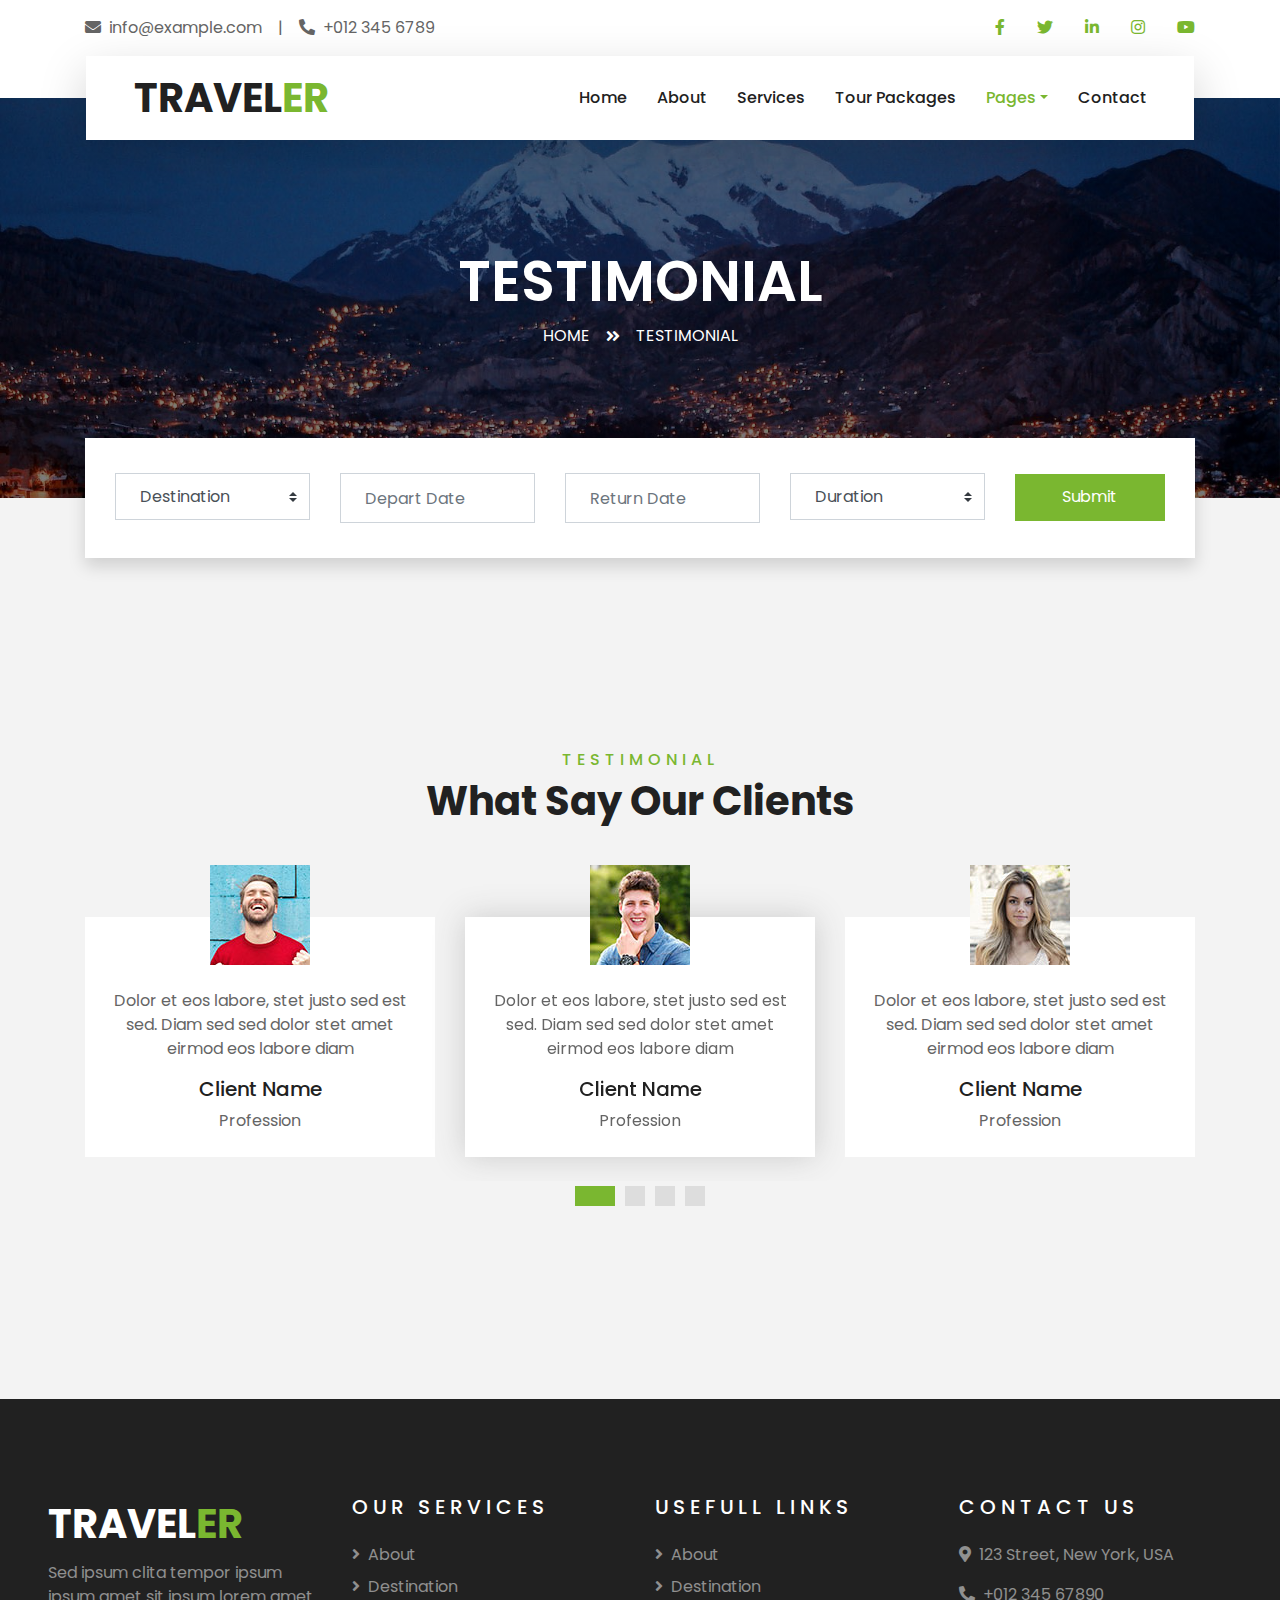
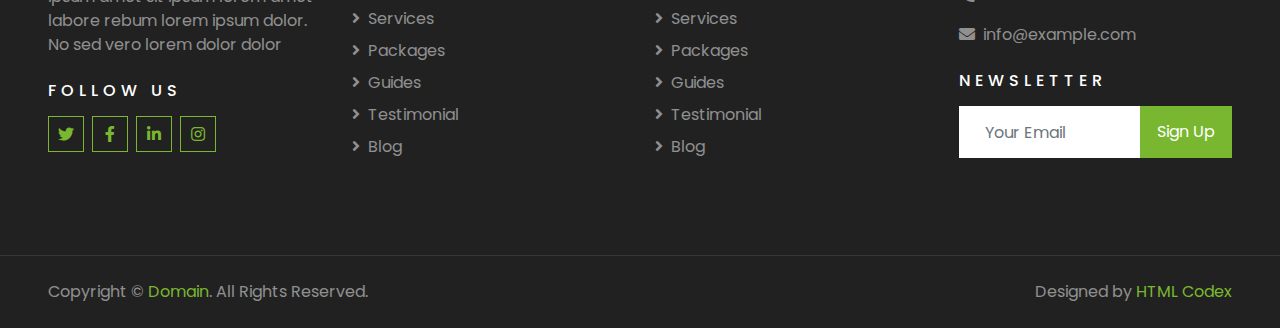
<file: testimonial.html>
<!DOCTYPE html>
<html lang="en">

<head>
    <meta charset="utf-8">
    <title>TRAVELER - Free Travel Website Template</title>
    <meta content="width=device-width, initial-scale=1.0" name="viewport">
    <meta content="Free HTML Templates" name="keywords">
    <meta content="Free HTML Templates" name="description">

    <!-- Favicon -->
    <link href="img/favicon.ico" rel="icon">

    <!-- Google Web Fonts -->
    <link rel="preconnect" href="https://fonts.gstatic.com">
    <link href="https://fonts.googleapis.com/css2?family=Poppins:wght@400;500;600;700&display=swap" rel="stylesheet"> 

    <!-- Font Awesome -->
    <link href="https://cdnjs.cloudflare.com/ajax/libs/font-awesome/5.10.0/css/all.min.css" rel="stylesheet">

    <!-- Libraries Stylesheet -->
    <link href="lib/owlcarousel/assets/owl.carousel.min.css" rel="stylesheet">
    <link href="lib/tempusdominus/css/tempusdominus-bootstrap-4.min.css" rel="stylesheet" />

    <!-- Customized Bootstrap Stylesheet -->
    <link href="css/style.css" rel="stylesheet">
</head>

<body>
    <!-- Topbar Start -->
    <div class="container-fluid bg-light pt-3 d-none d-lg-block">
        <div class="container">
            <div class="row">
                <div class="col-lg-6 text-center text-lg-left mb-2 mb-lg-0">
                    <div class="d-inline-flex align-items-center">
                        <p><i class="fa fa-envelope mr-2"></i>info@example.com</p>
                        <p class="text-body px-3">|</p>
                        <p><i class="fa fa-phone-alt mr-2"></i>+012 345 6789</p>
                    </div>
                </div>
                <div class="col-lg-6 text-center text-lg-right">
                    <div class="d-inline-flex align-items-center">
                        <a class="text-primary px-3" href="">
                            <i class="fab fa-facebook-f"></i>
                        </a>
                        <a class="text-primary px-3" href="">
                            <i class="fab fa-twitter"></i>
                        </a>
                        <a class="text-primary px-3" href="">
                            <i class="fab fa-linkedin-in"></i>
                        </a>
                        <a class="text-primary px-3" href="">
                            <i class="fab fa-instagram"></i>
                        </a>
                        <a class="text-primary pl-3" href="">
                            <i class="fab fa-youtube"></i>
                        </a>
                    </div>
                </div>
            </div>
        </div>
    </div>
    <!-- Topbar End -->


    <!-- Navbar Start -->
    <div class="container-fluid position-relative nav-bar p-0">
        <div class="container-lg position-relative p-0 px-lg-3" style="z-index: 9;">
            <nav class="navbar navbar-expand-lg bg-light navbar-light shadow-lg py-3 py-lg-0 pl-3 pl-lg-5">
                <a href="" class="navbar-brand">
                    <h1 class="m-0 text-primary"><span class="text-dark">TRAVEL</span>ER</h1>
                </a>
                <button type="button" class="navbar-toggler" data-toggle="collapse" data-target="#navbarCollapse">
                    <span class="navbar-toggler-icon"></span>
                </button>
                <div class="collapse navbar-collapse justify-content-between px-3" id="navbarCollapse">
                    <div class="navbar-nav ml-auto py-0">
                        <a href="index.html" class="nav-item nav-link">Home</a>
                        <a href="about.html" class="nav-item nav-link">About</a>
                        <a href="service.html" class="nav-item nav-link">Services</a>
                        <a href="package.html" class="nav-item nav-link">Tour Packages</a>
                        <div class="nav-item dropdown">
                            <a href="#" class="nav-link dropdown-toggle active" data-toggle="dropdown">Pages</a>
                            <div class="dropdown-menu border-0 rounded-0 m-0">
                                <a href="blog.html" class="dropdown-item">Blog Grid</a>
                                <a href="single.html" class="dropdown-item">Blog Detail</a>
                                <a href="destination.html" class="dropdown-item">Destination</a>
                                <a href="guide.html" class="dropdown-item">Travel Guides</a>
                                <a href="testimonial.html" class="dropdown-item active">Testimonial</a>
                            </div>
                        </div>
                        <a href="contact.html" class="nav-item nav-link">Contact</a>
                    </div>
                </div>
            </nav>
        </div>
    </div>
    <!-- Navbar End -->


    <!-- Header Start -->
    <div class="container-fluid page-header">
        <div class="container">
            <div class="d-flex flex-column align-items-center justify-content-center" style="min-height: 400px">
                <h3 class="display-4 text-white text-uppercase">Testimonial</h3>
                <div class="d-inline-flex text-white">
                    <p class="m-0 text-uppercase"><a class="text-white" href="">Home</a></p>
                    <i class="fa fa-angle-double-right pt-1 px-3"></i>
                    <p class="m-0 text-uppercase">Testimonial</p>
                </div>
            </div>
        </div>
    </div>
    <!-- Header End -->


    <!-- Booking Start -->
    <div class="container-fluid booking mt-5 pb-5">
        <div class="container pb-5">
            <div class="bg-light shadow" style="padding: 30px;">
                <div class="row align-items-center" style="min-height: 60px;">
                    <div class="col-md-10">
                        <div class="row">
                            <div class="col-md-3">
                                <div class="mb-3 mb-md-0">
                                    <select class="custom-select px-4" style="height: 47px;">
                                        <option selected>Destination</option>
                                        <option value="1">Destination 1</option>
                                        <option value="2">Destination 1</option>
                                        <option value="3">Destination 1</option>
                                    </select>
                                </div>
                            </div>
                            <div class="col-md-3">
                                <div class="mb-3 mb-md-0">
                                    <div class="date" id="date1" data-target-input="nearest">
                                        <input type="text" class="form-control p-4 datetimepicker-input" placeholder="Depart Date" data-target="#date1" data-toggle="datetimepicker"/>
                                    </div>
                                </div>
                            </div>
                            <div class="col-md-3">
                                <div class="mb-3 mb-md-0">
                                    <div class="date" id="date2" data-target-input="nearest">
                                        <input type="text" class="form-control p-4 datetimepicker-input" placeholder="Return Date" data-target="#date2" data-toggle="datetimepicker"/>
                                    </div>
                                </div>
                            </div>
                            <div class="col-md-3">
                                <div class="mb-3 mb-md-0">
                                    <select class="custom-select px-4" style="height: 47px;">
                                        <option selected>Duration</option>
                                        <option value="1">Duration 1</option>
                                        <option value="2">Duration 1</option>
                                        <option value="3">Duration 1</option>
                                    </select>
                                </div>
                            </div>
                        </div>
                    </div>
                    <div class="col-md-2">
                        <button class="btn btn-primary btn-block" type="submit" style="height: 47px; margin-top: -2px;">Submit</button>
                    </div>
                </div>
            </div>
        </div>
    </div>
    <!-- Booking End -->


    <!-- Testimonial Start -->
    <div class="container-fluid py-5">
        <div class="container py-5">
            <div class="text-center mb-3 pb-3">
                <h6 class="text-primary text-uppercase" style="letter-spacing: 5px;">Testimonial</h6>
                <h1>What Say Our Clients</h1>
            </div>
            <div class="owl-carousel testimonial-carousel">
                <div class="text-center pb-4">
                    <img class="img-fluid mx-auto" src="img/testimonial-1.jpg" style="width: 100px; height: 100px;" >
                    <div class="testimonial-text bg-white p-4 mt-n5">
                        <p class="mt-5">Dolor et eos labore, stet justo sed est sed. Diam sed sed dolor stet amet eirmod eos labore diam
                        </p>
                        <h5 class="text-truncate">Client Name</h5>
                        <span>Profession</span>
                    </div>
                </div>
                <div class="text-center">
                    <img class="img-fluid mx-auto" src="img/testimonial-2.jpg" style="width: 100px; height: 100px;" >
                    <div class="testimonial-text bg-white p-4 mt-n5">
                        <p class="mt-5">Dolor et eos labore, stet justo sed est sed. Diam sed sed dolor stet amet eirmod eos labore diam
                        </p>
                        <h5 class="text-truncate">Client Name</h5>
                        <span>Profession</span>
                    </div>
                </div>
                <div class="text-center">
                    <img class="img-fluid mx-auto" src="img/testimonial-3.jpg" style="width: 100px; height: 100px;" >
                    <div class="testimonial-text bg-white p-4 mt-n5">
                        <p class="mt-5">Dolor et eos labore, stet justo sed est sed. Diam sed sed dolor stet amet eirmod eos labore diam
                        </p>
                        <h5 class="text-truncate">Client Name</h5>
                        <span>Profession</span>
                    </div>
                </div>
                <div class="text-center">
                    <img class="img-fluid mx-auto" src="img/testimonial-4.jpg" style="width: 100px; height: 100px;" >
                    <div class="testimonial-text bg-white p-4 mt-n5">
                        <p class="mt-5">Dolor et eos labore, stet justo sed est sed. Diam sed sed dolor stet amet eirmod eos labore diam
                        </p>
                        <h5 class="text-truncate">Client Name</h5>
                        <span>Profession</span>
                    </div>
                </div>
            </div>
        </div>
    </div>
    <!-- Testimonial End -->


    <!-- Footer Start -->
    <div class="container-fluid bg-dark text-white-50 py-5 px-sm-3 px-lg-5" style="margin-top: 90px;">
        <div class="row pt-5">
            <div class="col-lg-3 col-md-6 mb-5">
                <a href="" class="navbar-brand">
                    <h1 class="text-primary"><span class="text-white">TRAVEL</span>ER</h1>
                </a>
                <p>Sed ipsum clita tempor ipsum ipsum amet sit ipsum lorem amet labore rebum lorem ipsum dolor. No sed vero lorem dolor dolor</p>
                <h6 class="text-white text-uppercase mt-4 mb-3" style="letter-spacing: 5px;">Follow Us</h6>
                <div class="d-flex justify-content-start">
                    <a class="btn btn-outline-primary btn-square mr-2" href="#"><i class="fab fa-twitter"></i></a>
                    <a class="btn btn-outline-primary btn-square mr-2" href="#"><i class="fab fa-facebook-f"></i></a>
                    <a class="btn btn-outline-primary btn-square mr-2" href="#"><i class="fab fa-linkedin-in"></i></a>
                    <a class="btn btn-outline-primary btn-square" href="#"><i class="fab fa-instagram"></i></a>
                </div>
            </div>
            <div class="col-lg-3 col-md-6 mb-5">
                <h5 class="text-white text-uppercase mb-4" style="letter-spacing: 5px;">Our Services</h5>
                <div class="d-flex flex-column justify-content-start">
                    <a class="text-white-50 mb-2" href="#"><i class="fa fa-angle-right mr-2"></i>About</a>
                    <a class="text-white-50 mb-2" href="#"><i class="fa fa-angle-right mr-2"></i>Destination</a>
                    <a class="text-white-50 mb-2" href="#"><i class="fa fa-angle-right mr-2"></i>Services</a>
                    <a class="text-white-50 mb-2" href="#"><i class="fa fa-angle-right mr-2"></i>Packages</a>
                    <a class="text-white-50 mb-2" href="#"><i class="fa fa-angle-right mr-2"></i>Guides</a>
                    <a class="text-white-50 mb-2" href="#"><i class="fa fa-angle-right mr-2"></i>Testimonial</a>
                    <a class="text-white-50" href="#"><i class="fa fa-angle-right mr-2"></i>Blog</a>
                </div>
            </div>
            <div class="col-lg-3 col-md-6 mb-5">
                <h5 class="text-white text-uppercase mb-4" style="letter-spacing: 5px;">Usefull Links</h5>
                <div class="d-flex flex-column justify-content-start">
                    <a class="text-white-50 mb-2" href="#"><i class="fa fa-angle-right mr-2"></i>About</a>
                    <a class="text-white-50 mb-2" href="#"><i class="fa fa-angle-right mr-2"></i>Destination</a>
                    <a class="text-white-50 mb-2" href="#"><i class="fa fa-angle-right mr-2"></i>Services</a>
                    <a class="text-white-50 mb-2" href="#"><i class="fa fa-angle-right mr-2"></i>Packages</a>
                    <a class="text-white-50 mb-2" href="#"><i class="fa fa-angle-right mr-2"></i>Guides</a>
                    <a class="text-white-50 mb-2" href="#"><i class="fa fa-angle-right mr-2"></i>Testimonial</a>
                    <a class="text-white-50" href="#"><i class="fa fa-angle-right mr-2"></i>Blog</a>
                </div>
            </div>
            <div class="col-lg-3 col-md-6 mb-5">
                <h5 class="text-white text-uppercase mb-4" style="letter-spacing: 5px;">Contact Us</h5>
                <p><i class="fa fa-map-marker-alt mr-2"></i>123 Street, New York, USA</p>
                <p><i class="fa fa-phone-alt mr-2"></i>+012 345 67890</p>
                <p><i class="fa fa-envelope mr-2"></i>info@example.com</p>
                <h6 class="text-white text-uppercase mt-4 mb-3" style="letter-spacing: 5px;">Newsletter</h6>
                <div class="w-100">
                    <div class="input-group">
                        <input type="text" class="form-control border-light" style="padding: 25px;" placeholder="Your Email">
                        <div class="input-group-append">
                            <button class="btn btn-primary px-3">Sign Up</button>
                        </div>
                    </div>
                </div>
            </div>
        </div>
    </div>
    <div class="container-fluid bg-dark text-white border-top py-4 px-sm-3 px-md-5" style="border-color: rgba(256, 256, 256, .1) !important;">
        <div class="row">
            <div class="col-lg-6 text-center text-md-left mb-3 mb-md-0">
                <p class="m-0 text-white-50">Copyright &copy; <a href="#">Domain</a>. All Rights Reserved.</a>
                </p>
            </div>
            <div class="col-lg-6 text-center text-md-right">
                <p class="m-0 text-white-50">Designed by <a href="https://htmlcodex.com">HTML Codex</a>
                </p>
            </div>
        </div>
    </div>
    <!-- Footer End -->


    <!-- Back to Top -->
    <a href="#" class="btn btn-lg btn-primary btn-lg-square back-to-top"><i class="fa fa-angle-double-up"></i></a>


    <!-- JavaScript Libraries -->
    <script src="https://code.jquery.com/jquery-3.4.1.min.js"></script>
    <script src="https://stackpath.bootstrapcdn.com/bootstrap/4.4.1/js/bootstrap.bundle.min.js"></script>
    <script src="lib/easing/easing.min.js"></script>
    <script src="lib/owlcarousel/owl.carousel.min.js"></script>
    <script src="lib/tempusdominus/js/moment.min.js"></script>
    <script src="lib/tempusdominus/js/moment-timezone.min.js"></script>
    <script src="lib/tempusdominus/js/tempusdominus-bootstrap-4.min.js"></script>

    <!-- Contact Javascript File -->
    <script src="mail/jqBootstrapValidation.min.js"></script>
    <script src="mail/contact.js"></script>

    <!-- Template Javascript -->
    <script src="js/main.js"></script>
</body>

</html>
</file>
<file: css/style.css>
/******* Bootstrap Theming ********/
/*!
 * Bootstrap v4.5.3 (https://getbootstrap.com/)
 * Copyright 2011-2020 The Bootstrap Authors
 * Copyright 2011-2020 Twitter, Inc.
 * Licensed under MIT (https://github.com/twbs/bootstrap/blob/main/LICENSE)
 */
:root {
  --blue: #007bff;
  --indigo: #6610f2;
  --purple: #6f42c1;
  --pink: #e83e8c;
  --red: #dc3545;
  --orange: #fd7e14;
  --yellow: #ffc107;
  --green: #28a745;
  --teal: #20c997;
  --cyan: #17a2b8;
  --white: #fff;
  --gray: #6c757d;
  --gray-dark: #343a40;
  --primary: #7AB730;
  --secondary: #f4faec;
  --success: #28a745;
  --info: #17a2b8;
  --warning: #ffc107;
  --danger: #dc3545;
  --light: #FFFFFF;
  --dark: #212121;
  --breakpoint-xs: 0;
  --breakpoint-sm: 576px;
  --breakpoint-md: 768px;
  --breakpoint-lg: 992px;
  --breakpoint-xl: 1200px;
  --font-family-sans-serif: "Poppins", sans-serif;
  --font-family-monospace: SFMono-Regular, Menlo, Monaco, Consolas, "Liberation Mono", "Courier New", monospace;
}

*,
*::before,
*::after {
  box-sizing: border-box;
}

html {
  font-family: sans-serif;
  line-height: 1.15;
  -webkit-text-size-adjust: 100%;
  -webkit-tap-highlight-color: rgba(0, 0, 0, 0);
}

article, aside, figcaption, figure, footer, header, hgroup, main, nav, section {
  display: block;
}

body {
  margin: 0;
  font-family: "Poppins", sans-serif;
  font-size: 1rem;
  font-weight: 400;
  line-height: 1.5;
  color: #656565;
  text-align: left;
  background-color: #F3F3F3;
}

[tabindex="-1"]:focus:not(:focus-visible) {
  outline: 0 !important;
}

hr {
  box-sizing: content-box;
  height: 0;
  overflow: visible;
}

h1, h2, h3, h4, h5, h6 {
  margin-top: 0;
  margin-bottom: 0.5rem;
}

p {
  margin-top: 0;
  margin-bottom: 1rem;
}

abbr[title],
abbr[data-original-title] {
  text-decoration: underline;
  text-decoration: underline dotted;
  cursor: help;
  border-bottom: 0;
  text-decoration-skip-ink: none;
}

address {
  margin-bottom: 1rem;
  font-style: normal;
  line-height: inherit;
}

ol,
ul,
dl {
  margin-top: 0;
  margin-bottom: 1rem;
}

ol ol,
ul ul,
ol ul,
ul ol {
  margin-bottom: 0;
}

dt {
  font-weight: 700;
}

dd {
  margin-bottom: .5rem;
  margin-left: 0;
}

blockquote {
  margin: 0 0 1rem;
}

b,
strong {
  font-weight: bolder;
}

small {
  font-size: 80%;
}

sub,
sup {
  position: relative;
  font-size: 75%;
  line-height: 0;
  vertical-align: baseline;
}

sub {
  bottom: -.25em;
}

sup {
  top: -.5em;
}

a {
  color: #7AB730;
  text-decoration: none;
  background-color: transparent;
}

a:hover {
  color: #527a20;
  text-decoration: underline;
}

a:not([href]):not([class]) {
  color: inherit;
  text-decoration: none;
}

a:not([href]):not([class]):hover {
  color: inherit;
  text-decoration: none;
}

pre,
code,
kbd,
samp {
  font-family: SFMono-Regular, Menlo, Monaco, Consolas, "Liberation Mono", "Courier New", monospace;
  font-size: 1em;
}

pre {
  margin-top: 0;
  margin-bottom: 1rem;
  overflow: auto;
  -ms-overflow-style: scrollbar;
}

figure {
  margin: 0 0 1rem;
}

img {
  vertical-align: middle;
  border-style: none;
}

svg {
  overflow: hidden;
  vertical-align: middle;
}

table {
  border-collapse: collapse;
}

caption {
  padding-top: 0.75rem;
  padding-bottom: 0.75rem;
  color: #6c757d;
  text-align: left;
  caption-side: bottom;
}

th {
  text-align: inherit;
  text-align: -webkit-match-parent;
}

label {
  display: inline-block;
  margin-bottom: 0.5rem;
}

button {
  border-radius: 0;
}

button:focus {
  outline: 1px dotted;
  outline: 5px auto -webkit-focus-ring-color;
}

input,
button,
select,
optgroup,
textarea {
  margin: 0;
  font-family: inherit;
  font-size: inherit;
  line-height: inherit;
}

button,
input {
  overflow: visible;
}

button,
select {
  text-transform: none;
}

[role="button"] {
  cursor: pointer;
}

select {
  word-wrap: normal;
}

button,
[type="button"],
[type="reset"],
[type="submit"] {
  -webkit-appearance: button;
}

button:not(:disabled),
[type="button"]:not(:disabled),
[type="reset"]:not(:disabled),
[type="submit"]:not(:disabled) {
  cursor: pointer;
}

button::-moz-focus-inner,
[type="button"]::-moz-focus-inner,
[type="reset"]::-moz-focus-inner,
[type="submit"]::-moz-focus-inner {
  padding: 0;
  border-style: none;
}

input[type="radio"],
input[type="checkbox"] {
  box-sizing: border-box;
  padding: 0;
}

textarea {
  overflow: auto;
  resize: vertical;
}

fieldset {
  min-width: 0;
  padding: 0;
  margin: 0;
  border: 0;
}

legend {
  display: block;
  width: 100%;
  max-width: 100%;
  padding: 0;
  margin-bottom: .5rem;
  font-size: 1.5rem;
  line-height: inherit;
  color: inherit;
  white-space: normal;
}

@media (max-width: 1200px) {
  legend {
    font-size: calc(1.275rem + 0.3vw) ;
  }
}

progress {
  vertical-align: baseline;
}

[type="number"]::-webkit-inner-spin-button,
[type="number"]::-webkit-outer-spin-button {
  height: auto;
}

[type="search"] {
  outline-offset: -2px;
  -webkit-appearance: none;
}

[type="search"]::-webkit-search-decoration {
  -webkit-appearance: none;
}

::-webkit-file-upload-button {
  font: inherit;
  -webkit-appearance: button;
}

output {
  display: inline-block;
}

summary {
  display: list-item;
  cursor: pointer;
}

template {
  display: none;
}

[hidden] {
  display: none !important;
}

h1, h2, h3, h4, h5, h6,
.h1, .h2, .h3, .h4, .h5, .h6 {
  margin-bottom: 0.5rem;
  font-weight: 500;
  line-height: 1.2;
  color: #212121;
}

h1, .h1 {
  font-size: 2.5rem;
}

@media (max-width: 1200px) {
  h1, .h1 {
    font-size: calc(1.375rem + 1.5vw) ;
  }
}

h2, .h2 {
  font-size: 2rem;
}

@media (max-width: 1200px) {
  h2, .h2 {
    font-size: calc(1.325rem + 0.9vw) ;
  }
}

h3, .h3 {
  font-size: 1.75rem;
}

@media (max-width: 1200px) {
  h3, .h3 {
    font-size: calc(1.3rem + 0.6vw) ;
  }
}

h4, .h4 {
  font-size: 1.5rem;
}

@media (max-width: 1200px) {
  h4, .h4 {
    font-size: calc(1.275rem + 0.3vw) ;
  }
}

h5, .h5 {
  font-size: 1.25rem;
}

h6, .h6 {
  font-size: 1rem;
}

.lead {
  font-size: 1.25rem;
  font-weight: 300;
}

.display-1 {
  font-size: 6rem;
  font-weight: 300;
  line-height: 1.2;
}

@media (max-width: 1200px) {
  .display-1 {
    font-size: calc(1.725rem + 5.7vw) ;
  }
}

.display-2 {
  font-size: 5.5rem;
  font-weight: 300;
  line-height: 1.2;
}

@media (max-width: 1200px) {
  .display-2 {
    font-size: calc(1.675rem + 5.1vw) ;
  }
}

.display-3 {
  font-size: 4.5rem;
  font-weight: 300;
  line-height: 1.2;
}

@media (max-width: 1200px) {
  .display-3 {
    font-size: calc(1.575rem + 3.9vw) ;
  }
}

.display-4 {
  font-size: 3.5rem;
  font-weight: 300;
  line-height: 1.2;
}

@media (max-width: 1200px) {
  .display-4 {
    font-size: calc(1.475rem + 2.7vw) ;
  }
}

hr {
  margin-top: 1rem;
  margin-bottom: 1rem;
  border: 0;
  border-top: 1px solid rgba(0, 0, 0, 0.1);
}

small,
.small {
  font-size: 80%;
  font-weight: 400;
}

mark,
.mark {
  padding: 0.2em;
  background-color: #fcf8e3;
}

.list-unstyled {
  padding-left: 0;
  list-style: none;
}

.list-inline {
  padding-left: 0;
  list-style: none;
}

.list-inline-item {
  display: inline-block;
}

.list-inline-item:not(:last-child) {
  margin-right: 0.5rem;
}

.initialism {
  font-size: 90%;
  text-transform: uppercase;
}

.blockquote {
  margin-bottom: 1rem;
  font-size: 1.25rem;
}

.blockquote-footer {
  display: block;
  font-size: 80%;
  color: #6c757d;
}

.blockquote-footer::before {
  content: "\2014\00A0";
}

.img-fluid {
  max-width: 100%;
}

.img-thumbnail {
  padding: 0.25rem;
  background-color: #F3F3F3;
  border: 1px solid #dee2e6;
  max-width: 100%;
  height: auto;
}

.figure {
  display: inline-block;
}

.figure-img {
  margin-bottom: 0.5rem;
  line-height: 1;
}

.figure-caption {
  font-size: 90%;
  color: #6c757d;
}

code {
  font-size: 87.5%;
  color: #e83e8c;
  word-wrap: break-word;
}

a > code {
  color: inherit;
}

kbd {
  padding: 0.2rem 0.4rem;
  font-size: 87.5%;
  color: #fff;
  background-color: #212529;
}

kbd kbd {
  padding: 0;
  font-size: 100%;
  font-weight: 700;
}

pre {
  display: block;
  font-size: 87.5%;
  color: #212529;
}

pre code {
  font-size: inherit;
  color: inherit;
  word-break: normal;
}

.pre-scrollable {
  max-height: 340px;
  overflow-y: scroll;
}

.container,
.container-fluid,
.container-sm,
.container-md,
.container-lg,
.container-xl {
  width: 100%;
  padding-right: 15px;
  padding-left: 15px;
  margin-right: auto;
  margin-left: auto;
}

@media (min-width: 576px) {
  .container, .container-sm {
    max-width: 540px;
  }
}

@media (min-width: 768px) {
  .container, .container-sm, .container-md {
    max-width: 720px;
  }
}

@media (min-width: 992px) {
  .container, .container-sm, .container-md, .container-lg {
    max-width: 960px;
  }
}

@media (min-width: 1200px) {
  .container, .container-sm, .container-md, .container-lg, .container-xl {
    max-width: 1140px;
  }
}

.row {
  display: flex;
  flex-wrap: wrap;
  margin-right: -15px;
  margin-left: -15px;
}

.no-gutters {
  margin-right: 0;
  margin-left: 0;
}

.no-gutters > .col,
.no-gutters > [class*="col-"] {
  padding-right: 0;
  padding-left: 0;
}

.col-1, .col-2, .col-3, .col-4, .col-5, .col-6, .col-7, .col-8, .col-9, .col-10, .col-11, .col-12, .col,
.col-auto, .col-sm-1, .col-sm-2, .col-sm-3, .col-sm-4, .col-sm-5, .col-sm-6, .col-sm-7, .col-sm-8, .col-sm-9, .col-sm-10, .col-sm-11, .col-sm-12, .col-sm,
.col-sm-auto, .col-md-1, .col-md-2, .col-md-3, .col-md-4, .col-md-5, .col-md-6, .col-md-7, .col-md-8, .col-md-9, .col-md-10, .col-md-11, .col-md-12, .col-md,
.col-md-auto, .col-lg-1, .col-lg-2, .col-lg-3, .col-lg-4, .col-lg-5, .col-lg-6, .col-lg-7, .col-lg-8, .col-lg-9, .col-lg-10, .col-lg-11, .col-lg-12, .col-lg,
.col-lg-auto, .col-xl-1, .col-xl-2, .col-xl-3, .col-xl-4, .col-xl-5, .col-xl-6, .col-xl-7, .col-xl-8, .col-xl-9, .col-xl-10, .col-xl-11, .col-xl-12, .col-xl,
.col-xl-auto {
  position: relative;
  width: 100%;
  padding-right: 15px;
  padding-left: 15px;
}

.col {
  flex-basis: 0;
  flex-grow: 1;
  max-width: 100%;
}

.row-cols-1 > * {
  flex: 0 0 100%;
  max-width: 100%;
}

.row-cols-2 > * {
  flex: 0 0 50%;
  max-width: 50%;
}

.row-cols-3 > * {
  flex: 0 0 33.33333%;
  max-width: 33.33333%;
}

.row-cols-4 > * {
  flex: 0 0 25%;
  max-width: 25%;
}

.row-cols-5 > * {
  flex: 0 0 20%;
  max-width: 20%;
}

.row-cols-6 > * {
  flex: 0 0 16.66667%;
  max-width: 16.66667%;
}

.col-auto {
  flex: 0 0 auto;
  width: auto;
  max-width: 100%;
}

.col-1 {
  flex: 0 0 8.33333%;
  max-width: 8.33333%;
}

.col-2 {
  flex: 0 0 16.66667%;
  max-width: 16.66667%;
}

.col-3 {
  flex: 0 0 25%;
  max-width: 25%;
}

.col-4 {
  flex: 0 0 33.33333%;
  max-width: 33.33333%;
}

.col-5 {
  flex: 0 0 41.66667%;
  max-width: 41.66667%;
}

.col-6 {
  flex: 0 0 50%;
  max-width: 50%;
}

.col-7 {
  flex: 0 0 58.33333%;
  max-width: 58.33333%;
}

.col-8 {
  flex: 0 0 66.66667%;
  max-width: 66.66667%;
}

.col-9 {
  flex: 0 0 75%;
  max-width: 75%;
}

.col-10 {
  flex: 0 0 83.33333%;
  max-width: 83.33333%;
}

.col-11 {
  flex: 0 0 91.66667%;
  max-width: 91.66667%;
}

.col-12 {
  flex: 0 0 100%;
  max-width: 100%;
}

.order-first {
  order: -1;
}

.order-last {
  order: 13;
}

.order-0 {
  order: 0;
}

.order-1 {
  order: 1;
}

.order-2 {
  order: 2;
}

.order-3 {
  order: 3;
}

.order-4 {
  order: 4;
}

.order-5 {
  order: 5;
}

.order-6 {
  order: 6;
}

.order-7 {
  order: 7;
}

.order-8 {
  order: 8;
}

.order-9 {
  order: 9;
}

.order-10 {
  order: 10;
}

.order-11 {
  order: 11;
}

.order-12 {
  order: 12;
}

.offset-1 {
  margin-left: 8.33333%;
}

.offset-2 {
  margin-left: 16.66667%;
}

.offset-3 {
  margin-left: 25%;
}

.offset-4 {
  margin-left: 33.33333%;
}

.offset-5 {
  margin-left: 41.66667%;
}

.offset-6 {
  margin-left: 50%;
}

.offset-7 {
  margin-left: 58.33333%;
}

.offset-8 {
  margin-left: 66.66667%;
}

.offset-9 {
  margin-left: 75%;
}

.offset-10 {
  margin-left: 83.33333%;
}

.offset-11 {
  margin-left: 91.66667%;
}

@media (min-width: 576px) {
  .col-sm {
    flex-basis: 0;
    flex-grow: 1;
    max-width: 100%;
  }
  .row-cols-sm-1 > * {
    flex: 0 0 100%;
    max-width: 100%;
  }
  .row-cols-sm-2 > * {
    flex: 0 0 50%;
    max-width: 50%;
  }
  .row-cols-sm-3 > * {
    flex: 0 0 33.33333%;
    max-width: 33.33333%;
  }
  .row-cols-sm-4 > * {
    flex: 0 0 25%;
    max-width: 25%;
  }
  .row-cols-sm-5 > * {
    flex: 0 0 20%;
    max-width: 20%;
  }
  .row-cols-sm-6 > * {
    flex: 0 0 16.66667%;
    max-width: 16.66667%;
  }
  .col-sm-auto {
    flex: 0 0 auto;
    width: auto;
    max-width: 100%;
  }
  .col-sm-1 {
    flex: 0 0 8.33333%;
    max-width: 8.33333%;
  }
  .col-sm-2 {
    flex: 0 0 16.66667%;
    max-width: 16.66667%;
  }
  .col-sm-3 {
    flex: 0 0 25%;
    max-width: 25%;
  }
  .col-sm-4 {
    flex: 0 0 33.33333%;
    max-width: 33.33333%;
  }
  .col-sm-5 {
    flex: 0 0 41.66667%;
    max-width: 41.66667%;
  }
  .col-sm-6 {
    flex: 0 0 50%;
    max-width: 50%;
  }
  .col-sm-7 {
    flex: 0 0 58.33333%;
    max-width: 58.33333%;
  }
  .col-sm-8 {
    flex: 0 0 66.66667%;
    max-width: 66.66667%;
  }
  .col-sm-9 {
    flex: 0 0 75%;
    max-width: 75%;
  }
  .col-sm-10 {
    flex: 0 0 83.33333%;
    max-width: 83.33333%;
  }
  .col-sm-11 {
    flex: 0 0 91.66667%;
    max-width: 91.66667%;
  }
  .col-sm-12 {
    flex: 0 0 100%;
    max-width: 100%;
  }
  .order-sm-first {
    order: -1;
  }
  .order-sm-last {
    order: 13;
  }
  .order-sm-0 {
    order: 0;
  }
  .order-sm-1 {
    order: 1;
  }
  .order-sm-2 {
    order: 2;
  }
  .order-sm-3 {
    order: 3;
  }
  .order-sm-4 {
    order: 4;
  }
  .order-sm-5 {
    order: 5;
  }
  .order-sm-6 {
    order: 6;
  }
  .order-sm-7 {
    order: 7;
  }
  .order-sm-8 {
    order: 8;
  }
  .order-sm-9 {
    order: 9;
  }
  .order-sm-10 {
    order: 10;
  }
  .order-sm-11 {
    order: 11;
  }
  .order-sm-12 {
    order: 12;
  }
  .offset-sm-0 {
    margin-left: 0;
  }
  .offset-sm-1 {
    margin-left: 8.33333%;
  }
  .offset-sm-2 {
    margin-left: 16.66667%;
  }
  .offset-sm-3 {
    margin-left: 25%;
  }
  .offset-sm-4 {
    margin-left: 33.33333%;
  }
  .offset-sm-5 {
    margin-left: 41.66667%;
  }
  .offset-sm-6 {
    margin-left: 50%;
  }
  .offset-sm-7 {
    margin-left: 58.33333%;
  }
  .offset-sm-8 {
    margin-left: 66.66667%;
  }
  .offset-sm-9 {
    margin-left: 75%;
  }
  .offset-sm-10 {
    margin-left: 83.33333%;
  }
  .offset-sm-11 {
    margin-left: 91.66667%;
  }
}

@media (min-width: 768px) {
  .col-md {
    flex-basis: 0;
    flex-grow: 1;
    max-width: 100%;
  }
  .row-cols-md-1 > * {
    flex: 0 0 100%;
    max-width: 100%;
  }
  .row-cols-md-2 > * {
    flex: 0 0 50%;
    max-width: 50%;
  }
  .row-cols-md-3 > * {
    flex: 0 0 33.33333%;
    max-width: 33.33333%;
  }
  .row-cols-md-4 > * {
    flex: 0 0 25%;
    max-width: 25%;
  }
  .row-cols-md-5 > * {
    flex: 0 0 20%;
    max-width: 20%;
  }
  .row-cols-md-6 > * {
    flex: 0 0 16.66667%;
    max-width: 16.66667%;
  }
  .col-md-auto {
    flex: 0 0 auto;
    width: auto;
    max-width: 100%;
  }
  .col-md-1 {
    flex: 0 0 8.33333%;
    max-width: 8.33333%;
  }
  .col-md-2 {
    flex: 0 0 16.66667%;
    max-width: 16.66667%;
  }
  .col-md-3 {
    flex: 0 0 25%;
    max-width: 25%;
  }
  .col-md-4 {
    flex: 0 0 33.33333%;
    max-width: 33.33333%;
  }
  .col-md-5 {
    flex: 0 0 41.66667%;
    max-width: 41.66667%;
  }
  .col-md-6 {
    flex: 0 0 50%;
    max-width: 50%;
  }
  .col-md-7 {
    flex: 0 0 58.33333%;
    max-width: 58.33333%;
  }
  .col-md-8 {
    flex: 0 0 66.66667%;
    max-width: 66.66667%;
  }
  .col-md-9 {
    flex: 0 0 75%;
    max-width: 75%;
  }
  .col-md-10 {
    flex: 0 0 83.33333%;
    max-width: 83.33333%;
  }
  .col-md-11 {
    flex: 0 0 91.66667%;
    max-width: 91.66667%;
  }
  .col-md-12 {
    flex: 0 0 100%;
    max-width: 100%;
  }
  .order-md-first {
    order: -1;
  }
  .order-md-last {
    order: 13;
  }
  .order-md-0 {
    order: 0;
  }
  .order-md-1 {
    order: 1;
  }
  .order-md-2 {
    order: 2;
  }
  .order-md-3 {
    order: 3;
  }
  .order-md-4 {
    order: 4;
  }
  .order-md-5 {
    order: 5;
  }
  .order-md-6 {
    order: 6;
  }
  .order-md-7 {
    order: 7;
  }
  .order-md-8 {
    order: 8;
  }
  .order-md-9 {
    order: 9;
  }
  .order-md-10 {
    order: 10;
  }
  .order-md-11 {
    order: 11;
  }
  .order-md-12 {
    order: 12;
  }
  .offset-md-0 {
    margin-left: 0;
  }
  .offset-md-1 {
    margin-left: 8.33333%;
  }
  .offset-md-2 {
    margin-left: 16.66667%;
  }
  .offset-md-3 {
    margin-left: 25%;
  }
  .offset-md-4 {
    margin-left: 33.33333%;
  }
  .offset-md-5 {
    margin-left: 41.66667%;
  }
  .offset-md-6 {
    margin-left: 50%;
  }
  .offset-md-7 {
    margin-left: 58.33333%;
  }
  .offset-md-8 {
    margin-left: 66.66667%;
  }
  .offset-md-9 {
    margin-left: 75%;
  }
  .offset-md-10 {
    margin-left: 83.33333%;
  }
  .offset-md-11 {
    margin-left: 91.66667%;
  }
}

@media (min-width: 992px) {
  .col-lg {
    flex-basis: 0;
    flex-grow: 1;
    max-width: 100%;
  }
  .row-cols-lg-1 > * {
    flex: 0 0 100%;
    max-width: 100%;
  }
  .row-cols-lg-2 > * {
    flex: 0 0 50%;
    max-width: 50%;
  }
  .row-cols-lg-3 > * {
    flex: 0 0 33.33333%;
    max-width: 33.33333%;
  }
  .row-cols-lg-4 > * {
    flex: 0 0 25%;
    max-width: 25%;
  }
  .row-cols-lg-5 > * {
    flex: 0 0 20%;
    max-width: 20%;
  }
  .row-cols-lg-6 > * {
    flex: 0 0 16.66667%;
    max-width: 16.66667%;
  }
  .col-lg-auto {
    flex: 0 0 auto;
    width: auto;
    max-width: 100%;
  }
  .col-lg-1 {
    flex: 0 0 8.33333%;
    max-width: 8.33333%;
  }
  .col-lg-2 {
    flex: 0 0 16.66667%;
    max-width: 16.66667%;
  }
  .col-lg-3 {
    flex: 0 0 25%;
    max-width: 25%;
  }
  .col-lg-4 {
    flex: 0 0 33.33333%;
    max-width: 33.33333%;
  }
  .col-lg-5 {
    flex: 0 0 41.66667%;
    max-width: 41.66667%;
  }
  .col-lg-6 {
    flex: 0 0 50%;
    max-width: 50%;
  }
  .col-lg-7 {
    flex: 0 0 58.33333%;
    max-width: 58.33333%;
  }
  .col-lg-8 {
    flex: 0 0 66.66667%;
    max-width: 66.66667%;
  }
  .col-lg-9 {
    flex: 0 0 75%;
    max-width: 75%;
  }
  .col-lg-10 {
    flex: 0 0 83.33333%;
    max-width: 83.33333%;
  }
  .col-lg-11 {
    flex: 0 0 91.66667%;
    max-width: 91.66667%;
  }
  .col-lg-12 {
    flex: 0 0 100%;
    max-width: 100%;
  }
  .order-lg-first {
    order: -1;
  }
  .order-lg-last {
    order: 13;
  }
  .order-lg-0 {
    order: 0;
  }
  .order-lg-1 {
    order: 1;
  }
  .order-lg-2 {
    order: 2;
  }
  .order-lg-3 {
    order: 3;
  }
  .order-lg-4 {
    order: 4;
  }
  .order-lg-5 {
    order: 5;
  }
  .order-lg-6 {
    order: 6;
  }
  .order-lg-7 {
    order: 7;
  }
  .order-lg-8 {
    order: 8;
  }
  .order-lg-9 {
    order: 9;
  }
  .order-lg-10 {
    order: 10;
  }
  .order-lg-11 {
    order: 11;
  }
  .order-lg-12 {
    order: 12;
  }
  .offset-lg-0 {
    margin-left: 0;
  }
  .offset-lg-1 {
    margin-left: 8.33333%;
  }
  .offset-lg-2 {
    margin-left: 16.66667%;
  }
  .offset-lg-3 {
    margin-left: 25%;
  }
  .offset-lg-4 {
    margin-left: 33.33333%;
  }
  .offset-lg-5 {
    margin-left: 41.66667%;
  }
  .offset-lg-6 {
    margin-left: 50%;
  }
  .offset-lg-7 {
    margin-left: 58.33333%;
  }
  .offset-lg-8 {
    margin-left: 66.66667%;
  }
  .offset-lg-9 {
    margin-left: 75%;
  }
  .offset-lg-10 {
    margin-left: 83.33333%;
  }
  .offset-lg-11 {
    margin-left: 91.66667%;
  }
}

@media (min-width: 1200px) {
  .col-xl {
    flex-basis: 0;
    flex-grow: 1;
    max-width: 100%;
  }
  .row-cols-xl-1 > * {
    flex: 0 0 100%;
    max-width: 100%;
  }
  .row-cols-xl-2 > * {
    flex: 0 0 50%;
    max-width: 50%;
  }
  .row-cols-xl-3 > * {
    flex: 0 0 33.33333%;
    max-width: 33.33333%;
  }
  .row-cols-xl-4 > * {
    flex: 0 0 25%;
    max-width: 25%;
  }
  .row-cols-xl-5 > * {
    flex: 0 0 20%;
    max-width: 20%;
  }
  .row-cols-xl-6 > * {
    flex: 0 0 16.66667%;
    max-width: 16.66667%;
  }
  .col-xl-auto {
    flex: 0 0 auto;
    width: auto;
    max-width: 100%;
  }
  .col-xl-1 {
    flex: 0 0 8.33333%;
    max-width: 8.33333%;
  }
  .col-xl-2 {
    flex: 0 0 16.66667%;
    max-width: 16.66667%;
  }
  .col-xl-3 {
    flex: 0 0 25%;
    max-width: 25%;
  }
  .col-xl-4 {
    flex: 0 0 33.33333%;
    max-width: 33.33333%;
  }
  .col-xl-5 {
    flex: 0 0 41.66667%;
    max-width: 41.66667%;
  }
  .col-xl-6 {
    flex: 0 0 50%;
    max-width: 50%;
  }
  .col-xl-7 {
    flex: 0 0 58.33333%;
    max-width: 58.33333%;
  }
  .col-xl-8 {
    flex: 0 0 66.66667%;
    max-width: 66.66667%;
  }
  .col-xl-9 {
    flex: 0 0 75%;
    max-width: 75%;
  }
  .col-xl-10 {
    flex: 0 0 83.33333%;
    max-width: 83.33333%;
  }
  .col-xl-11 {
    flex: 0 0 91.66667%;
    max-width: 91.66667%;
  }
  .col-xl-12 {
    flex: 0 0 100%;
    max-width: 100%;
  }
  .order-xl-first {
    order: -1;
  }
  .order-xl-last {
    order: 13;
  }
  .order-xl-0 {
    order: 0;
  }
  .order-xl-1 {
    order: 1;
  }
  .order-xl-2 {
    order: 2;
  }
  .order-xl-3 {
    order: 3;
  }
  .order-xl-4 {
    order: 4;
  }
  .order-xl-5 {
    order: 5;
  }
  .order-xl-6 {
    order: 6;
  }
  .order-xl-7 {
    order: 7;
  }
  .order-xl-8 {
    order: 8;
  }
  .order-xl-9 {
    order: 9;
  }
  .order-xl-10 {
    order: 10;
  }
  .order-xl-11 {
    order: 11;
  }
  .order-xl-12 {
    order: 12;
  }
  .offset-xl-0 {
    margin-left: 0;
  }
  .offset-xl-1 {
    margin-left: 8.33333%;
  }
  .offset-xl-2 {
    margin-left: 16.66667%;
  }
  .offset-xl-3 {
    margin-left: 25%;
  }
  .offset-xl-4 {
    margin-left: 33.33333%;
  }
  .offset-xl-5 {
    margin-left: 41.66667%;
  }
  .offset-xl-6 {
    margin-left: 50%;
  }
  .offset-xl-7 {
    margin-left: 58.33333%;
  }
  .offset-xl-8 {
    margin-left: 66.66667%;
  }
  .offset-xl-9 {
    margin-left: 75%;
  }
  .offset-xl-10 {
    margin-left: 83.33333%;
  }
  .offset-xl-11 {
    margin-left: 91.66667%;
  }
}

.table {
  width: 100%;
  margin-bottom: 1rem;
  color: #656565;
}

.table th,
.table td {
  padding: 0.75rem;
  vertical-align: top;
  border-top: 1px solid #dee2e6;
}

.table thead th {
  vertical-align: bottom;
  border-bottom: 2px solid #dee2e6;
}

.table tbody + tbody {
  border-top: 2px solid #dee2e6;
}

.table-sm th,
.table-sm td {
  padding: 0.3rem;
}

.table-bordered {
  border: 1px solid #dee2e6;
}

.table-bordered th,
.table-bordered td {
  border: 1px solid #dee2e6;
}

.table-bordered thead th,
.table-bordered thead td {
  border-bottom-width: 2px;
}

.table-borderless th,
.table-borderless td,
.table-borderless thead th,
.table-borderless tbody + tbody {
  border: 0;
}

.table-striped tbody tr:nth-of-type(odd) {
  background-color: rgba(0, 0, 0, 0.05);
}

.table-hover tbody tr:hover {
  color: #656565;
  background-color: rgba(0, 0, 0, 0.075);
}

.table-primary,
.table-primary > th,
.table-primary > td {
  background-color: #daebc5;
}

.table-primary th,
.table-primary td,
.table-primary thead th,
.table-primary tbody + tbody {
  border-color: #bada93;
}

.table-hover .table-primary:hover {
  background-color: #cee4b2;
}

.table-hover .table-primary:hover > td,
.table-hover .table-primary:hover > th {
  background-color: #cee4b2;
}

.table-secondary,
.table-secondary > th,
.table-secondary > td {
  background-color: #fcfefa;
}

.table-secondary th,
.table-secondary td,
.table-secondary thead th,
.table-secondary tbody + tbody {
  border-color: #f9fcf5;
}

.table-hover .table-secondary:hover {
  background-color: #effae5;
}

.table-hover .table-secondary:hover > td,
.table-hover .table-secondary:hover > th {
  background-color: #effae5;
}

.table-success,
.table-success > th,
.table-success > td {
  background-color: #c3e6cb;
}

.table-success th,
.table-success td,
.table-success thead th,
.table-success tbody + tbody {
  border-color: #8fd19e;
}

.table-hover .table-success:hover {
  background-color: #b1dfbb;
}

.table-hover .table-success:hover > td,
.table-hover .table-success:hover > th {
  background-color: #b1dfbb;
}

.table-info,
.table-info > th,
.table-info > td {
  background-color: #bee5eb;
}

.table-info th,
.table-info td,
.table-info thead th,
.table-info tbody + tbody {
  border-color: #86cfda;
}

.table-hover .table-info:hover {
  background-color: #abdde5;
}

.table-hover .table-info:hover > td,
.table-hover .table-info:hover > th {
  background-color: #abdde5;
}

.table-warning,
.table-warning > th,
.table-warning > td {
  background-color: #ffeeba;
}

.table-warning th,
.table-warning td,
.table-warning thead th,
.table-warning tbody + tbody {
  border-color: #ffdf7e;
}

.table-hover .table-warning:hover {
  background-color: #ffe8a1;
}

.table-hover .table-warning:hover > td,
.table-hover .table-warning:hover > th {
  background-color: #ffe8a1;
}

.table-danger,
.table-danger > th,
.table-danger > td {
  background-color: #f5c6cb;
}

.table-danger th,
.table-danger td,
.table-danger thead th,
.table-danger tbody + tbody {
  border-color: #ed969e;
}

.table-hover .table-danger:hover {
  background-color: #f1b0b7;
}

.table-hover .table-danger:hover > td,
.table-hover .table-danger:hover > th {
  background-color: #f1b0b7;
}

.table-light,
.table-light > th,
.table-light > td {
  background-color: white;
}

.table-light th,
.table-light td,
.table-light thead th,
.table-light tbody + tbody {
  border-color: white;
}

.table-hover .table-light:hover {
  background-color: #f2f2f2;
}

.table-hover .table-light:hover > td,
.table-hover .table-light:hover > th {
  background-color: #f2f2f2;
}

.table-dark,
.table-dark > th,
.table-dark > td {
  background-color: #c1c1c1;
}

.table-dark th,
.table-dark td,
.table-dark thead th,
.table-dark tbody + tbody {
  border-color: #8c8c8c;
}

.table-hover .table-dark:hover {
  background-color: #b4b4b4;
}

.table-hover .table-dark:hover > td,
.table-hover .table-dark:hover > th {
  background-color: #b4b4b4;
}

.table-active,
.table-active > th,
.table-active > td {
  background-color: rgba(0, 0, 0, 0.075);
}

.table-hover .table-active:hover {
  background-color: rgba(0, 0, 0, 0.075);
}

.table-hover .table-active:hover > td,
.table-hover .table-active:hover > th {
  background-color: rgba(0, 0, 0, 0.075);
}

.table .thead-dark th {
  color: #fff;
  background-color: #343a40;
  border-color: #454d55;
}

.table .thead-light th {
  color: #495057;
  background-color: #e9ecef;
  border-color: #dee2e6;
}

.table-dark {
  color: #fff;
  background-color: #343a40;
}

.table-dark th,
.table-dark td,
.table-dark thead th {
  border-color: #454d55;
}

.table-dark.table-bordered {
  border: 0;
}

.table-dark.table-striped tbody tr:nth-of-type(odd) {
  background-color: rgba(255, 255, 255, 0.05);
}

.table-dark.table-hover tbody tr:hover {
  color: #fff;
  background-color: rgba(255, 255, 255, 0.075);
}

@media (max-width: 575.98px) {
  .table-responsive-sm {
    display: block;
    width: 100%;
    overflow-x: auto;
    -webkit-overflow-scrolling: touch;
  }
  .table-responsive-sm > .table-bordered {
    border: 0;
  }
}

@media (max-width: 767.98px) {
  .table-responsive-md {
    display: block;
    width: 100%;
    overflow-x: auto;
    -webkit-overflow-scrolling: touch;
  }
  .table-responsive-md > .table-bordered {
    border: 0;
  }
}

@media (max-width: 991.98px) {
  .table-responsive-lg {
    display: block;
    width: 100%;
    overflow-x: auto;
    -webkit-overflow-scrolling: touch;
  }
  .table-responsive-lg > .table-bordered {
    border: 0;
  }
}

@media (max-width: 1199.98px) {
  .table-responsive-xl {
    display: block;
    width: 100%;
    overflow-x: auto;
    -webkit-overflow-scrolling: touch;
  }
  .table-responsive-xl > .table-bordered {
    border: 0;
  }
}

.table-responsive {
  display: block;
  width: 100%;
  overflow-x: auto;
  -webkit-overflow-scrolling: touch;
}

.table-responsive > .table-bordered {
  border: 0;
}

.form-control {
  display: block;
  width: 100%;
  height: calc(1.5em + 0.75rem + 2px);
  padding: 0.375rem 0.75rem;
  font-size: 1rem;
  font-weight: 400;
  line-height: 1.5;
  color: #495057;
  background-color: #fff;
  background-clip: padding-box;
  border: 1px solid #ced4da;
  border-radius: 0;
  transition: border-color 0.15s ease-in-out, box-shadow 0.15s ease-in-out;
}

@media (prefers-reduced-motion: reduce) {
  .form-control {
    transition: none;
  }
}

.form-control::-ms-expand {
  background-color: transparent;
  border: 0;
}

.form-control:-moz-focusring {
  color: transparent;
  text-shadow: 0 0 0 #495057;
}

.form-control:focus {
  color: #495057;
  background-color: #fff;
  border-color: #b8e087;
  outline: 0;
  box-shadow: 0 0 0 0.2rem rgba(122, 183, 48, 0.25);
}

.form-control::placeholder {
  color: #6c757d;
  opacity: 1;
}

.form-control:disabled, .form-control[readonly] {
  background-color: #e9ecef;
  opacity: 1;
}

input[type="date"].form-control,
input[type="time"].form-control,
input[type="datetime-local"].form-control,
input[type="month"].form-control {
  appearance: none;
}

select.form-control:focus::-ms-value {
  color: #495057;
  background-color: #fff;
}

.form-control-file,
.form-control-range {
  display: block;
  width: 100%;
}

.col-form-label {
  padding-top: calc(0.375rem + 1px);
  padding-bottom: calc(0.375rem + 1px);
  margin-bottom: 0;
  font-size: inherit;
  line-height: 1.5;
}

.col-form-label-lg {
  padding-top: calc(0.5rem + 1px);
  padding-bottom: calc(0.5rem + 1px);
  font-size: 1.25rem;
  line-height: 1.5;
}

.col-form-label-sm {
  padding-top: calc(0.25rem + 1px);
  padding-bottom: calc(0.25rem + 1px);
  font-size: 0.875rem;
  line-height: 1.5;
}

.form-control-plaintext {
  display: block;
  width: 100%;
  padding: 0.375rem 0;
  margin-bottom: 0;
  font-size: 1rem;
  line-height: 1.5;
  color: #656565;
  background-color: transparent;
  border: solid transparent;
  border-width: 1px 0;
}

.form-control-plaintext.form-control-sm, .form-control-plaintext.form-control-lg {
  padding-right: 0;
  padding-left: 0;
}

.form-control-sm {
  height: calc(1.5em + 0.5rem + 2px);
  padding: 0.25rem 0.5rem;
  font-size: 0.875rem;
  line-height: 1.5;
}

.form-control-lg {
  height: calc(1.5em + 1rem + 2px);
  padding: 0.5rem 1rem;
  font-size: 1.25rem;
  line-height: 1.5;
}

select.form-control[size], select.form-control[multiple] {
  height: auto;
}

textarea.form-control {
  height: auto;
}

.form-group {
  margin-bottom: 1rem;
}

.form-text {
  display: block;
  margin-top: 0.25rem;
}

.form-row {
  display: flex;
  flex-wrap: wrap;
  margin-right: -5px;
  margin-left: -5px;
}

.form-row > .col,
.form-row > [class*="col-"] {
  padding-right: 5px;
  padding-left: 5px;
}

.form-check {
  position: relative;
  display: block;
  padding-left: 1.25rem;
}

.form-check-input {
  position: absolute;
  margin-top: 0.3rem;
  margin-left: -1.25rem;
}

.form-check-input[disabled] ~ .form-check-label,
.form-check-input:disabled ~ .form-check-label {
  color: #6c757d;
}

.form-check-label {
  margin-bottom: 0;
}

.form-check-inline {
  display: inline-flex;
  align-items: center;
  padding-left: 0;
  margin-right: 0.75rem;
}

.form-check-inline .form-check-input {
  position: static;
  margin-top: 0;
  margin-right: 0.3125rem;
  margin-left: 0;
}

.valid-feedback {
  display: none;
  width: 100%;
  margin-top: 0.25rem;
  font-size: 80%;
  color: #28a745;
}

.valid-tooltip {
  position: absolute;
  top: 100%;
  left: 0;
  z-index: 5;
  display: none;
  max-width: 100%;
  padding: 0.25rem 0.5rem;
  margin-top: .1rem;
  font-size: 0.875rem;
  line-height: 1.5;
  color: #fff;
  background-color: rgba(40, 167, 69, 0.9);
}

.was-validated :valid ~ .valid-feedback,
.was-validated :valid ~ .valid-tooltip,
.is-valid ~ .valid-feedback,
.is-valid ~ .valid-tooltip {
  display: block;
}

.was-validated .form-control:valid, .form-control.is-valid {
  border-color: #28a745;
  padding-right: calc(1.5em + 0.75rem);
  background-image: url("data:image/svg+xml,%3csvg xmlns='http://www.w3.org/2000/svg' width='8' height='8' viewBox='0 0 8 8'%3e%3cpath fill='%2328a745' d='M2.3 6.73L.6 4.53c-.4-1.04.46-1.4 1.1-.8l1.1 1.4 3.4-3.8c.6-.63 1.6-.27 1.2.7l-4 4.6c-.43.5-.8.4-1.1.1z'/%3e%3c/svg%3e");
  background-repeat: no-repeat;
  background-position: right calc(0.375em + 0.1875rem) center;
  background-size: calc(0.75em + 0.375rem) calc(0.75em + 0.375rem);
}

.was-validated .form-control:valid:focus, .form-control.is-valid:focus {
  border-color: #28a745;
  box-shadow: 0 0 0 0.2rem rgba(40, 167, 69, 0.25);
}

.was-validated textarea.form-control:valid, textarea.form-control.is-valid {
  padding-right: calc(1.5em + 0.75rem);
  background-position: top calc(0.375em + 0.1875rem) right calc(0.375em + 0.1875rem);
}

.was-validated .custom-select:valid, .custom-select.is-valid {
  border-color: #28a745;
  padding-right: calc(0.75em + 2.3125rem);
  background: url("data:image/svg+xml,%3csvg xmlns='http://www.w3.org/2000/svg' width='4' height='5' viewBox='0 0 4 5'%3e%3cpath fill='%23343a40' d='M2 0L0 2h4zm0 5L0 3h4z'/%3e%3c/svg%3e") no-repeat right 0.75rem center/8px 10px, url("data:image/svg+xml,%3csvg xmlns='http://www.w3.org/2000/svg' width='8' height='8' viewBox='0 0 8 8'%3e%3cpath fill='%2328a745' d='M2.3 6.73L.6 4.53c-.4-1.04.46-1.4 1.1-.8l1.1 1.4 3.4-3.8c.6-.63 1.6-.27 1.2.7l-4 4.6c-.43.5-.8.4-1.1.1z'/%3e%3c/svg%3e") #fff no-repeat center right 1.75rem/calc(0.75em + 0.375rem) calc(0.75em + 0.375rem);
}

.was-validated .custom-select:valid:focus, .custom-select.is-valid:focus {
  border-color: #28a745;
  box-shadow: 0 0 0 0.2rem rgba(40, 167, 69, 0.25);
}

.was-validated .form-check-input:valid ~ .form-check-label, .form-check-input.is-valid ~ .form-check-label {
  color: #28a745;
}

.was-validated .form-check-input:valid ~ .valid-feedback,
.was-validated .form-check-input:valid ~ .valid-tooltip, .form-check-input.is-valid ~ .valid-feedback,
.form-check-input.is-valid ~ .valid-tooltip {
  display: block;
}

.was-validated .custom-control-input:valid ~ .custom-control-label, .custom-control-input.is-valid ~ .custom-control-label {
  color: #28a745;
}

.was-validated .custom-control-input:valid ~ .custom-control-label::before, .custom-control-input.is-valid ~ .custom-control-label::before {
  border-color: #28a745;
}

.was-validated .custom-control-input:valid:checked ~ .custom-control-label::before, .custom-control-input.is-valid:checked ~ .custom-control-label::before {
  border-color: #34ce57;
  background-color: #34ce57;
}

.was-validated .custom-control-input:valid:focus ~ .custom-control-label::before, .custom-control-input.is-valid:focus ~ .custom-control-label::before {
  box-shadow: 0 0 0 0.2rem rgba(40, 167, 69, 0.25);
}

.was-validated .custom-control-input:valid:focus:not(:checked) ~ .custom-control-label::before, .custom-control-input.is-valid:focus:not(:checked) ~ .custom-control-label::before {
  border-color: #28a745;
}

.was-validated .custom-file-input:valid ~ .custom-file-label, .custom-file-input.is-valid ~ .custom-file-label {
  border-color: #28a745;
}

.was-validated .custom-file-input:valid:focus ~ .custom-file-label, .custom-file-input.is-valid:focus ~ .custom-file-label {
  border-color: #28a745;
  box-shadow: 0 0 0 0.2rem rgba(40, 167, 69, 0.25);
}

.invalid-feedback {
  display: none;
  width: 100%;
  margin-top: 0.25rem;
  font-size: 80%;
  color: #dc3545;
}

.invalid-tooltip {
  position: absolute;
  top: 100%;
  left: 0;
  z-index: 5;
  display: none;
  max-width: 100%;
  padding: 0.25rem 0.5rem;
  margin-top: .1rem;
  font-size: 0.875rem;
  line-height: 1.5;
  color: #fff;
  background-color: rgba(220, 53, 69, 0.9);
}

.was-validated :invalid ~ .invalid-feedback,
.was-validated :invalid ~ .invalid-tooltip,
.is-invalid ~ .invalid-feedback,
.is-invalid ~ .invalid-tooltip {
  display: block;
}

.was-validated .form-control:invalid, .form-control.is-invalid {
  border-color: #dc3545;
  padding-right: calc(1.5em + 0.75rem);
  background-image: url("data:image/svg+xml,%3csvg xmlns='http://www.w3.org/2000/svg' width='12' height='12' fill='none' stroke='%23dc3545' viewBox='0 0 12 12'%3e%3ccircle cx='6' cy='6' r='4.5'/%3e%3cpath stroke-linejoin='round' d='M5.8 3.6h.4L6 6.5z'/%3e%3ccircle cx='6' cy='8.2' r='.6' fill='%23dc3545' stroke='none'/%3e%3c/svg%3e");
  background-repeat: no-repeat;
  background-position: right calc(0.375em + 0.1875rem) center;
  background-size: calc(0.75em + 0.375rem) calc(0.75em + 0.375rem);
}

.was-validated .form-control:invalid:focus, .form-control.is-invalid:focus {
  border-color: #dc3545;
  box-shadow: 0 0 0 0.2rem rgba(220, 53, 69, 0.25);
}

.was-validated textarea.form-control:invalid, textarea.form-control.is-invalid {
  padding-right: calc(1.5em + 0.75rem);
  background-position: top calc(0.375em + 0.1875rem) right calc(0.375em + 0.1875rem);
}

.was-validated .custom-select:invalid, .custom-select.is-invalid {
  border-color: #dc3545;
  padding-right: calc(0.75em + 2.3125rem);
  background: url("data:image/svg+xml,%3csvg xmlns='http://www.w3.org/2000/svg' width='4' height='5' viewBox='0 0 4 5'%3e%3cpath fill='%23343a40' d='M2 0L0 2h4zm0 5L0 3h4z'/%3e%3c/svg%3e") no-repeat right 0.75rem center/8px 10px, url("data:image/svg+xml,%3csvg xmlns='http://www.w3.org/2000/svg' width='12' height='12' fill='none' stroke='%23dc3545' viewBox='0 0 12 12'%3e%3ccircle cx='6' cy='6' r='4.5'/%3e%3cpath stroke-linejoin='round' d='M5.8 3.6h.4L6 6.5z'/%3e%3ccircle cx='6' cy='8.2' r='.6' fill='%23dc3545' stroke='none'/%3e%3c/svg%3e") #fff no-repeat center right 1.75rem/calc(0.75em + 0.375rem) calc(0.75em + 0.375rem);
}

.was-validated .custom-select:invalid:focus, .custom-select.is-invalid:focus {
  border-color: #dc3545;
  box-shadow: 0 0 0 0.2rem rgba(220, 53, 69, 0.25);
}

.was-validated .form-check-input:invalid ~ .form-check-label, .form-check-input.is-invalid ~ .form-check-label {
  color: #dc3545;
}

.was-validated .form-check-input:invalid ~ .invalid-feedback,
.was-validated .form-check-input:invalid ~ .invalid-tooltip, .form-check-input.is-invalid ~ .invalid-feedback,
.form-check-input.is-invalid ~ .invalid-tooltip {
  display: block;
}

.was-validated .custom-control-input:invalid ~ .custom-control-label, .custom-control-input.is-invalid ~ .custom-control-label {
  color: #dc3545;
}

.was-validated .custom-control-input:invalid ~ .custom-control-label::before, .custom-control-input.is-invalid ~ .custom-control-label::before {
  border-color: #dc3545;
}

.was-validated .custom-control-input:invalid:checked ~ .custom-control-label::before, .custom-control-input.is-invalid:checked ~ .custom-control-label::before {
  border-color: #e4606d;
  background-color: #e4606d;
}

.was-validated .custom-control-input:invalid:focus ~ .custom-control-label::before, .custom-control-input.is-invalid:focus ~ .custom-control-label::before {
  box-shadow: 0 0 0 0.2rem rgba(220, 53, 69, 0.25);
}

.was-validated .custom-control-input:invalid:focus:not(:checked) ~ .custom-control-label::before, .custom-control-input.is-invalid:focus:not(:checked) ~ .custom-control-label::before {
  border-color: #dc3545;
}

.was-validated .custom-file-input:invalid ~ .custom-file-label, .custom-file-input.is-invalid ~ .custom-file-label {
  border-color: #dc3545;
}

.was-validated .custom-file-input:invalid:focus ~ .custom-file-label, .custom-file-input.is-invalid:focus ~ .custom-file-label {
  border-color: #dc3545;
  box-shadow: 0 0 0 0.2rem rgba(220, 53, 69, 0.25);
}

.form-inline {
  display: flex;
  flex-flow: row wrap;
  align-items: center;
}

.form-inline .form-check {
  width: 100%;
}

@media (min-width: 576px) {
  .form-inline label {
    display: flex;
    align-items: center;
    justify-content: center;
    margin-bottom: 0;
  }
  .form-inline .form-group {
    display: flex;
    flex: 0 0 auto;
    flex-flow: row wrap;
    align-items: center;
    margin-bottom: 0;
  }
  .form-inline .form-control {
    display: inline-block;
    width: auto;
    vertical-align: middle;
  }
  .form-inline .form-control-plaintext {
    display: inline-block;
  }
  .form-inline .input-group,
  .form-inline .custom-select {
    width: auto;
  }
  .form-inline .form-check {
    display: flex;
    align-items: center;
    justify-content: center;
    width: auto;
    padding-left: 0;
  }
  .form-inline .form-check-input {
    position: relative;
    flex-shrink: 0;
    margin-top: 0;
    margin-right: 0.25rem;
    margin-left: 0;
  }
  .form-inline .custom-control {
    align-items: center;
    justify-content: center;
  }
  .form-inline .custom-control-label {
    margin-bottom: 0;
  }
}

.btn {
  display: inline-block;
  font-weight: 400;
  color: #656565;
  text-align: center;
  vertical-align: middle;
  user-select: none;
  background-color: transparent;
  border: 1px solid transparent;
  padding: 0.375rem 0.75rem;
  font-size: 1rem;
  line-height: 1.5;
  border-radius: 0;
  transition: color 0.15s ease-in-out, background-color 0.15s ease-in-out, border-color 0.15s ease-in-out, box-shadow 0.15s ease-in-out;
}

@media (prefers-reduced-motion: reduce) {
  .btn {
    transition: none;
  }
}

.btn:hover {
  color: #656565;
  text-decoration: none;
}

.btn:focus, .btn.focus {
  outline: 0;
  box-shadow: 0 0 0 0.2rem rgba(122, 183, 48, 0.25);
}

.btn.disabled, .btn:disabled {
  opacity: 0.65;
}

.btn:not(:disabled):not(.disabled) {
  cursor: pointer;
}

a.btn.disabled,
fieldset:disabled a.btn {
  pointer-events: none;
}

.btn-primary {
  color: #fff;
  background-color: #7AB730;
  border-color: #7AB730;
}

.btn-primary:hover {
  color: #fff;
  background-color: #669928;
  border-color: #5f8f25;
}

.btn-primary:focus, .btn-primary.focus {
  color: #fff;
  background-color: #669928;
  border-color: #5f8f25;
  box-shadow: 0 0 0 0.2rem rgba(142, 194, 79, 0.5);
}

.btn-primary.disabled, .btn-primary:disabled {
  color: #fff;
  background-color: #7AB730;
  border-color: #7AB730;
}

.btn-primary:not(:disabled):not(.disabled):active, .btn-primary:not(:disabled):not(.disabled).active,
.show > .btn-primary.dropdown-toggle {
  color: #fff;
  background-color: #5f8f25;
  border-color: #588423;
}

.btn-primary:not(:disabled):not(.disabled):active:focus, .btn-primary:not(:disabled):not(.disabled).active:focus,
.show > .btn-primary.dropdown-toggle:focus {
  box-shadow: 0 0 0 0.2rem rgba(142, 194, 79, 0.5);
}

.btn-secondary {
  color: #212529;
  background-color: #f4faec;
  border-color: #f4faec;
}

.btn-secondary:hover {
  color: #212529;
  background-color: #e2f2ce;
  border-color: #dcefc4;
}

.btn-secondary:focus, .btn-secondary.focus {
  color: #212529;
  background-color: #e2f2ce;
  border-color: #dcefc4;
  box-shadow: 0 0 0 0.2rem rgba(212, 218, 207, 0.5);
}

.btn-secondary.disabled, .btn-secondary:disabled {
  color: #212529;
  background-color: #f4faec;
  border-color: #f4faec;
}

.btn-secondary:not(:disabled):not(.disabled):active, .btn-secondary:not(:disabled):not(.disabled).active,
.show > .btn-secondary.dropdown-toggle {
  color: #212529;
  background-color: #dcefc4;
  border-color: #d6edb9;
}

.btn-secondary:not(:disabled):not(.disabled):active:focus, .btn-secondary:not(:disabled):not(.disabled).active:focus,
.show > .btn-secondary.dropdown-toggle:focus {
  box-shadow: 0 0 0 0.2rem rgba(212, 218, 207, 0.5);
}

.btn-success {
  color: #fff;
  background-color: #28a745;
  border-color: #28a745;
}

.btn-success:hover {
  color: #fff;
  background-color: #218838;
  border-color: #1e7e34;
}

.btn-success:focus, .btn-success.focus {
  color: #fff;
  background-color: #218838;
  border-color: #1e7e34;
  box-shadow: 0 0 0 0.2rem rgba(72, 180, 97, 0.5);
}

.btn-success.disabled, .btn-success:disabled {
  color: #fff;
  background-color: #28a745;
  border-color: #28a745;
}

.btn-success:not(:disabled):not(.disabled):active, .btn-success:not(:disabled):not(.disabled).active,
.show > .btn-success.dropdown-toggle {
  color: #fff;
  background-color: #1e7e34;
  border-color: #1c7430;
}

.btn-success:not(:disabled):not(.disabled):active:focus, .btn-success:not(:disabled):not(.disabled).active:focus,
.show > .btn-success.dropdown-toggle:focus {
  box-shadow: 0 0 0 0.2rem rgba(72, 180, 97, 0.5);
}

.btn-info {
  color: #fff;
  background-color: #17a2b8;
  border-color: #17a2b8;
}

.btn-info:hover {
  color: #fff;
  background-color: #138496;
  border-color: #117a8b;
}

.btn-info:focus, .btn-info.focus {
  color: #fff;
  background-color: #138496;
  border-color: #117a8b;
  box-shadow: 0 0 0 0.2rem rgba(58, 176, 195, 0.5);
}

.btn-info.disabled, .btn-info:disabled {
  color: #fff;
  background-color: #17a2b8;
  border-color: #17a2b8;
}

.btn-info:not(:disabled):not(.disabled):active, .btn-info:not(:disabled):not(.disabled).active,
.show > .btn-info.dropdown-toggle {
  color: #fff;
  background-color: #117a8b;
  border-color: #10707f;
}

.btn-info:not(:disabled):not(.disabled):active:focus, .btn-info:not(:disabled):not(.disabled).active:focus,
.show > .btn-info.dropdown-toggle:focus {
  box-shadow: 0 0 0 0.2rem rgba(58, 176, 195, 0.5);
}

.btn-warning {
  color: #212529;
  background-color: #ffc107;
  border-color: #ffc107;
}

.btn-warning:hover {
  color: #212529;
  background-color: #e0a800;
  border-color: #d39e00;
}

.btn-warning:focus, .btn-warning.focus {
  color: #212529;
  background-color: #e0a800;
  border-color: #d39e00;
  box-shadow: 0 0 0 0.2rem rgba(222, 170, 12, 0.5);
}

.btn-warning.disabled, .btn-warning:disabled {
  color: #212529;
  background-color: #ffc107;
  border-color: #ffc107;
}

.btn-warning:not(:disabled):not(.disabled):active, .btn-warning:not(:disabled):not(.disabled).active,
.show > .btn-warning.dropdown-toggle {
  color: #212529;
  background-color: #d39e00;
  border-color: #c69500;
}

.btn-warning:not(:disabled):not(.disabled):active:focus, .btn-warning:not(:disabled):not(.disabled).active:focus,
.show > .btn-warning.dropdown-toggle:focus {
  box-shadow: 0 0 0 0.2rem rgba(222, 170, 12, 0.5);
}

.btn-danger {
  color: #fff;
  background-color: #dc3545;
  border-color: #dc3545;
}

.btn-danger:hover {
  color: #fff;
  background-color: #c82333;
  border-color: #bd2130;
}

.btn-danger:focus, .btn-danger.focus {
  color: #fff;
  background-color: #c82333;
  border-color: #bd2130;
  box-shadow: 0 0 0 0.2rem rgba(225, 83, 97, 0.5);
}

.btn-danger.disabled, .btn-danger:disabled {
  color: #fff;
  background-color: #dc3545;
  border-color: #dc3545;
}

.btn-danger:not(:disabled):not(.disabled):active, .btn-danger:not(:disabled):not(.disabled).active,
.show > .btn-danger.dropdown-toggle {
  color: #fff;
  background-color: #bd2130;
  border-color: #b21f2d;
}

.btn-danger:not(:disabled):not(.disabled):active:focus, .btn-danger:not(:disabled):not(.disabled).active:focus,
.show > .btn-danger.dropdown-toggle:focus {
  box-shadow: 0 0 0 0.2rem rgba(225, 83, 97, 0.5);
}

.btn-light {
  color: #212529;
  background-color: #FFFFFF;
  border-color: #FFFFFF;
}

.btn-light:hover {
  color: #212529;
  background-color: #ececec;
  border-color: #e6e6e6;
}

.btn-light:focus, .btn-light.focus {
  color: #212529;
  background-color: #ececec;
  border-color: #e6e6e6;
  box-shadow: 0 0 0 0.2rem rgba(222, 222, 223, 0.5);
}

.btn-light.disabled, .btn-light:disabled {
  color: #212529;
  background-color: #FFFFFF;
  border-color: #FFFFFF;
}

.btn-light:not(:disabled):not(.disabled):active, .btn-light:not(:disabled):not(.disabled).active,
.show > .btn-light.dropdown-toggle {
  color: #212529;
  background-color: #e6e6e6;
  border-color: #dfdfdf;
}

.btn-light:not(:disabled):not(.disabled):active:focus, .btn-light:not(:disabled):not(.disabled).active:focus,
.show > .btn-light.dropdown-toggle:focus {
  box-shadow: 0 0 0 0.2rem rgba(222, 222, 223, 0.5);
}

.btn-dark {
  color: #fff;
  background-color: #212121;
  border-color: #212121;
}

.btn-dark:hover {
  color: #fff;
  background-color: #0e0e0e;
  border-color: #080808;
}

.btn-dark:focus, .btn-dark.focus {
  color: #fff;
  background-color: #0e0e0e;
  border-color: #080808;
  box-shadow: 0 0 0 0.2rem rgba(66, 66, 66, 0.5);
}

.btn-dark.disabled, .btn-dark:disabled {
  color: #fff;
  background-color: #212121;
  border-color: #212121;
}

.btn-dark:not(:disabled):not(.disabled):active, .btn-dark:not(:disabled):not(.disabled).active,
.show > .btn-dark.dropdown-toggle {
  color: #fff;
  background-color: #080808;
  border-color: #010101;
}

.btn-dark:not(:disabled):not(.disabled):active:focus, .btn-dark:not(:disabled):not(.disabled).active:focus,
.show > .btn-dark.dropdown-toggle:focus {
  box-shadow: 0 0 0 0.2rem rgba(66, 66, 66, 0.5);
}

.btn-outline-primary {
  color: #7AB730;
  border-color: #7AB730;
}

.btn-outline-primary:hover {
  color: #fff;
  background-color: #7AB730;
  border-color: #7AB730;
}

.btn-outline-primary:focus, .btn-outline-primary.focus {
  box-shadow: 0 0 0 0.2rem rgba(122, 183, 48, 0.5);
}

.btn-outline-primary.disabled, .btn-outline-primary:disabled {
  color: #7AB730;
  background-color: transparent;
}

.btn-outline-primary:not(:disabled):not(.disabled):active, .btn-outline-primary:not(:disabled):not(.disabled).active,
.show > .btn-outline-primary.dropdown-toggle {
  color: #fff;
  background-color: #7AB730;
  border-color: #7AB730;
}

.btn-outline-primary:not(:disabled):not(.disabled):active:focus, .btn-outline-primary:not(:disabled):not(.disabled).active:focus,
.show > .btn-outline-primary.dropdown-toggle:focus {
  box-shadow: 0 0 0 0.2rem rgba(122, 183, 48, 0.5);
}

.btn-outline-secondary {
  color: #f4faec;
  border-color: #f4faec;
}

.btn-outline-secondary:hover {
  color: #212529;
  background-color: #f4faec;
  border-color: #f4faec;
}

.btn-outline-secondary:focus, .btn-outline-secondary.focus {
  box-shadow: 0 0 0 0.2rem rgba(244, 250, 236, 0.5);
}

.btn-outline-secondary.disabled, .btn-outline-secondary:disabled {
  color: #f4faec;
  background-color: transparent;
}

.btn-outline-secondary:not(:disabled):not(.disabled):active, .btn-outline-secondary:not(:disabled):not(.disabled).active,
.show > .btn-outline-secondary.dropdown-toggle {
  color: #212529;
  background-color: #f4faec;
  border-color: #f4faec;
}

.btn-outline-secondary:not(:disabled):not(.disabled):active:focus, .btn-outline-secondary:not(:disabled):not(.disabled).active:focus,
.show > .btn-outline-secondary.dropdown-toggle:focus {
  box-shadow: 0 0 0 0.2rem rgba(244, 250, 236, 0.5);
}

.btn-outline-success {
  color: #28a745;
  border-color: #28a745;
}

.btn-outline-success:hover {
  color: #fff;
  background-color: #28a745;
  border-color: #28a745;
}

.btn-outline-success:focus, .btn-outline-success.focus {
  box-shadow: 0 0 0 0.2rem rgba(40, 167, 69, 0.5);
}

.btn-outline-success.disabled, .btn-outline-success:disabled {
  color: #28a745;
  background-color: transparent;
}

.btn-outline-success:not(:disabled):not(.disabled):active, .btn-outline-success:not(:disabled):not(.disabled).active,
.show > .btn-outline-success.dropdown-toggle {
  color: #fff;
  background-color: #28a745;
  border-color: #28a745;
}

.btn-outline-success:not(:disabled):not(.disabled):active:focus, .btn-outline-success:not(:disabled):not(.disabled).active:focus,
.show > .btn-outline-success.dropdown-toggle:focus {
  box-shadow: 0 0 0 0.2rem rgba(40, 167, 69, 0.5);
}

.btn-outline-info {
  color: #17a2b8;
  border-color: #17a2b8;
}

.btn-outline-info:hover {
  color: #fff;
  background-color: #17a2b8;
  border-color: #17a2b8;
}

.btn-outline-info:focus, .btn-outline-info.focus {
  box-shadow: 0 0 0 0.2rem rgba(23, 162, 184, 0.5);
}

.btn-outline-info.disabled, .btn-outline-info:disabled {
  color: #17a2b8;
  background-color: transparent;
}

.btn-outline-info:not(:disabled):not(.disabled):active, .btn-outline-info:not(:disabled):not(.disabled).active,
.show > .btn-outline-info.dropdown-toggle {
  color: #fff;
  background-color: #17a2b8;
  border-color: #17a2b8;
}

.btn-outline-info:not(:disabled):not(.disabled):active:focus, .btn-outline-info:not(:disabled):not(.disabled).active:focus,
.show > .btn-outline-info.dropdown-toggle:focus {
  box-shadow: 0 0 0 0.2rem rgba(23, 162, 184, 0.5);
}

.btn-outline-warning {
  color: #ffc107;
  border-color: #ffc107;
}

.btn-outline-warning:hover {
  color: #212529;
  background-color: #ffc107;
  border-color: #ffc107;
}

.btn-outline-warning:focus, .btn-outline-warning.focus {
  box-shadow: 0 0 0 0.2rem rgba(255, 193, 7, 0.5);
}

.btn-outline-warning.disabled, .btn-outline-warning:disabled {
  color: #ffc107;
  background-color: transparent;
}

.btn-outline-warning:not(:disabled):not(.disabled):active, .btn-outline-warning:not(:disabled):not(.disabled).active,
.show > .btn-outline-warning.dropdown-toggle {
  color: #212529;
  background-color: #ffc107;
  border-color: #ffc107;
}

.btn-outline-warning:not(:disabled):not(.disabled):active:focus, .btn-outline-warning:not(:disabled):not(.disabled).active:focus,
.show > .btn-outline-warning.dropdown-toggle:focus {
  box-shadow: 0 0 0 0.2rem rgba(255, 193, 7, 0.5);
}

.btn-outline-danger {
  color: #dc3545;
  border-color: #dc3545;
}

.btn-outline-danger:hover {
  color: #fff;
  background-color: #dc3545;
  border-color: #dc3545;
}

.btn-outline-danger:focus, .btn-outline-danger.focus {
  box-shadow: 0 0 0 0.2rem rgba(220, 53, 69, 0.5);
}

.btn-outline-danger.disabled, .btn-outline-danger:disabled {
  color: #dc3545;
  background-color: transparent;
}

.btn-outline-danger:not(:disabled):not(.disabled):active, .btn-outline-danger:not(:disabled):not(.disabled).active,
.show > .btn-outline-danger.dropdown-toggle {
  color: #fff;
  background-color: #dc3545;
  border-color: #dc3545;
}

.btn-outline-danger:not(:disabled):not(.disabled):active:focus, .btn-outline-danger:not(:disabled):not(.disabled).active:focus,
.show > .btn-outline-danger.dropdown-toggle:focus {
  box-shadow: 0 0 0 0.2rem rgba(220, 53, 69, 0.5);
}

.btn-outline-light {
  color: #FFFFFF;
  border-color: #FFFFFF;
}

.btn-outline-light:hover {
  color: #212529;
  background-color: #FFFFFF;
  border-color: #FFFFFF;
}

.btn-outline-light:focus, .btn-outline-light.focus {
  box-shadow: 0 0 0 0.2rem rgba(255, 255, 255, 0.5);
}

.btn-outline-light.disabled, .btn-outline-light:disabled {
  color: #FFFFFF;
  background-color: transparent;
}

.btn-outline-light:not(:disabled):not(.disabled):active, .btn-outline-light:not(:disabled):not(.disabled).active,
.show > .btn-outline-light.dropdown-toggle {
  color: #212529;
  background-color: #FFFFFF;
  border-color: #FFFFFF;
}

.btn-outline-light:not(:disabled):not(.disabled):active:focus, .btn-outline-light:not(:disabled):not(.disabled).active:focus,
.show > .btn-outline-light.dropdown-toggle:focus {
  box-shadow: 0 0 0 0.2rem rgba(255, 255, 255, 0.5);
}

.btn-outline-dark {
  color: #212121;
  border-color: #212121;
}

.btn-outline-dark:hover {
  color: #fff;
  background-color: #212121;
  border-color: #212121;
}

.btn-outline-dark:focus, .btn-outline-dark.focus {
  box-shadow: 0 0 0 0.2rem rgba(33, 33, 33, 0.5);
}

.btn-outline-dark.disabled, .btn-outline-dark:disabled {
  color: #212121;
  background-color: transparent;
}

.btn-outline-dark:not(:disabled):not(.disabled):active, .btn-outline-dark:not(:disabled):not(.disabled).active,
.show > .btn-outline-dark.dropdown-toggle {
  color: #fff;
  background-color: #212121;
  border-color: #212121;
}

.btn-outline-dark:not(:disabled):not(.disabled):active:focus, .btn-outline-dark:not(:disabled):not(.disabled).active:focus,
.show > .btn-outline-dark.dropdown-toggle:focus {
  box-shadow: 0 0 0 0.2rem rgba(33, 33, 33, 0.5);
}

.btn-link {
  font-weight: 400;
  color: #7AB730;
  text-decoration: none;
}

.btn-link:hover {
  color: #527a20;
  text-decoration: underline;
}

.btn-link:focus, .btn-link.focus {
  text-decoration: underline;
}

.btn-link:disabled, .btn-link.disabled {
  color: #6c757d;
  pointer-events: none;
}

.btn-lg, .btn-group-lg > .btn {
  padding: 0.5rem 1rem;
  font-size: 1.25rem;
  line-height: 1.5;
  border-radius: 0;
}

.btn-sm, .btn-group-sm > .btn {
  padding: 0.25rem 0.5rem;
  font-size: 0.875rem;
  line-height: 1.5;
  border-radius: 0;
}

.btn-block {
  display: block;
  width: 100%;
}

.btn-block + .btn-block {
  margin-top: 0.5rem;
}

input[type="submit"].btn-block,
input[type="reset"].btn-block,
input[type="button"].btn-block {
  width: 100%;
}

.fade {
  transition: opacity 0.15s linear;
}

@media (prefers-reduced-motion: reduce) {
  .fade {
    transition: none;
  }
}

.fade:not(.show) {
  opacity: 0;
}

.collapse:not(.show) {
  display: none;
}

.collapsing {
  position: relative;
  height: 0;
  overflow: hidden;
  transition: height 0.35s ease;
}

@media (prefers-reduced-motion: reduce) {
  .collapsing {
    transition: none;
  }
}

.dropup,
.dropright,
.dropdown,
.dropleft {
  position: relative;
}

.dropdown-toggle {
  white-space: nowrap;
}

.dropdown-toggle::after {
  display: inline-block;
  margin-left: 0.255em;
  vertical-align: 0.255em;
  content: "";
  border-top: 0.3em solid;
  border-right: 0.3em solid transparent;
  border-bottom: 0;
  border-left: 0.3em solid transparent;
}

.dropdown-toggle:empty::after {
  margin-left: 0;
}

.dropdown-menu {
  position: absolute;
  top: 100%;
  left: 0;
  z-index: 1000;
  display: none;
  float: left;
  min-width: 10rem;
  padding: 0.5rem 0;
  margin: 0.125rem 0 0;
  font-size: 1rem;
  color: #656565;
  text-align: left;
  list-style: none;
  background-color: #fff;
  background-clip: padding-box;
  border: 1px solid rgba(0, 0, 0, 0.15);
}

.dropdown-menu-left {
  right: auto;
  left: 0;
}

.dropdown-menu-right {
  right: 0;
  left: auto;
}

@media (min-width: 576px) {
  .dropdown-menu-sm-left {
    right: auto;
    left: 0;
  }
  .dropdown-menu-sm-right {
    right: 0;
    left: auto;
  }
}

@media (min-width: 768px) {
  .dropdown-menu-md-left {
    right: auto;
    left: 0;
  }
  .dropdown-menu-md-right {
    right: 0;
    left: auto;
  }
}

@media (min-width: 992px) {
  .dropdown-menu-lg-left {
    right: auto;
    left: 0;
  }
  .dropdown-menu-lg-right {
    right: 0;
    left: auto;
  }
}

@media (min-width: 1200px) {
  .dropdown-menu-xl-left {
    right: auto;
    left: 0;
  }
  .dropdown-menu-xl-right {
    right: 0;
    left: auto;
  }
}

.dropup .dropdown-menu {
  top: auto;
  bottom: 100%;
  margin-top: 0;
  margin-bottom: 0.125rem;
}

.dropup .dropdown-toggle::after {
  display: inline-block;
  margin-left: 0.255em;
  vertical-align: 0.255em;
  content: "";
  border-top: 0;
  border-right: 0.3em solid transparent;
  border-bottom: 0.3em solid;
  border-left: 0.3em solid transparent;
}

.dropup .dropdown-toggle:empty::after {
  margin-left: 0;
}

.dropright .dropdown-menu {
  top: 0;
  right: auto;
  left: 100%;
  margin-top: 0;
  margin-left: 0.125rem;
}

.dropright .dropdown-toggle::after {
  display: inline-block;
  margin-left: 0.255em;
  vertical-align: 0.255em;
  content: "";
  border-top: 0.3em solid transparent;
  border-right: 0;
  border-bottom: 0.3em solid transparent;
  border-left: 0.3em solid;
}

.dropright .dropdown-toggle:empty::after {
  margin-left: 0;
}

.dropright .dropdown-toggle::after {
  vertical-align: 0;
}

.dropleft .dropdown-menu {
  top: 0;
  right: 100%;
  left: auto;
  margin-top: 0;
  margin-right: 0.125rem;
}

.dropleft .dropdown-toggle::after {
  display: inline-block;
  margin-left: 0.255em;
  vertical-align: 0.255em;
  content: "";
}

.dropleft .dropdown-toggle::after {
  display: none;
}

.dropleft .dropdown-toggle::before {
  display: inline-block;
  margin-right: 0.255em;
  vertical-align: 0.255em;
  content: "";
  border-top: 0.3em solid transparent;
  border-right: 0.3em solid;
  border-bottom: 0.3em solid transparent;
}

.dropleft .dropdown-toggle:empty::after {
  margin-left: 0;
}

.dropleft .dropdown-toggle::before {
  vertical-align: 0;
}

.dropdown-menu[x-placement^="top"], .dropdown-menu[x-placement^="right"], .dropdown-menu[x-placement^="bottom"], .dropdown-menu[x-placement^="left"] {
  right: auto;
  bottom: auto;
}

.dropdown-divider {
  height: 0;
  margin: 0.5rem 0;
  overflow: hidden;
  border-top: 1px solid #e9ecef;
}

.dropdown-item {
  display: block;
  width: 100%;
  padding: 0.25rem 1.5rem;
  clear: both;
  font-weight: 400;
  color: #212529;
  text-align: inherit;
  white-space: nowrap;
  background-color: transparent;
  border: 0;
}

.dropdown-item:hover, .dropdown-item:focus {
  color: #16181b;
  text-decoration: none;
  background-color: #f8f9fa;
}

.dropdown-item.active, .dropdown-item:active {
  color: #fff;
  text-decoration: none;
  background-color: #7AB730;
}

.dropdown-item.disabled, .dropdown-item:disabled {
  color: #6c757d;
  pointer-events: none;
  background-color: transparent;
}

.dropdown-menu.show {
  display: block;
}

.dropdown-header {
  display: block;
  padding: 0.5rem 1.5rem;
  margin-bottom: 0;
  font-size: 0.875rem;
  color: #6c757d;
  white-space: nowrap;
}

.dropdown-item-text {
  display: block;
  padding: 0.25rem 1.5rem;
  color: #212529;
}

.btn-group,
.btn-group-vertical {
  position: relative;
  display: inline-flex;
  vertical-align: middle;
}

.btn-group > .btn,
.btn-group-vertical > .btn {
  position: relative;
  flex: 1 1 auto;
}

.btn-group > .btn:hover,
.btn-group-vertical > .btn:hover {
  z-index: 1;
}

.btn-group > .btn:focus, .btn-group > .btn:active, .btn-group > .btn.active,
.btn-group-vertical > .btn:focus,
.btn-group-vertical > .btn:active,
.btn-group-vertical > .btn.active {
  z-index: 1;
}

.btn-toolbar {
  display: flex;
  flex-wrap: wrap;
  justify-content: flex-start;
}

.btn-toolbar .input-group {
  width: auto;
}

.btn-group > .btn:not(:first-child),
.btn-group > .btn-group:not(:first-child) {
  margin-left: -1px;
}

.dropdown-toggle-split {
  padding-right: 0.5625rem;
  padding-left: 0.5625rem;
}

.dropdown-toggle-split::after,
.dropup .dropdown-toggle-split::after,
.dropright .dropdown-toggle-split::after {
  margin-left: 0;
}

.dropleft .dropdown-toggle-split::before {
  margin-right: 0;
}

.btn-sm + .dropdown-toggle-split, .btn-group-sm > .btn + .dropdown-toggle-split {
  padding-right: 0.375rem;
  padding-left: 0.375rem;
}

.btn-lg + .dropdown-toggle-split, .btn-group-lg > .btn + .dropdown-toggle-split {
  padding-right: 0.75rem;
  padding-left: 0.75rem;
}

.btn-group-vertical {
  flex-direction: column;
  align-items: flex-start;
  justify-content: center;
}

.btn-group-vertical > .btn,
.btn-group-vertical > .btn-group {
  width: 100%;
}

.btn-group-vertical > .btn:not(:first-child),
.btn-group-vertical > .btn-group:not(:first-child) {
  margin-top: -1px;
}

.btn-group-toggle > .btn,
.btn-group-toggle > .btn-group > .btn {
  margin-bottom: 0;
}

.btn-group-toggle > .btn input[type="radio"],
.btn-group-toggle > .btn input[type="checkbox"],
.btn-group-toggle > .btn-group > .btn input[type="radio"],
.btn-group-toggle > .btn-group > .btn input[type="checkbox"] {
  position: absolute;
  clip: rect(0, 0, 0, 0);
  pointer-events: none;
}

.input-group {
  position: relative;
  display: flex;
  flex-wrap: wrap;
  align-items: stretch;
  width: 100%;
}

.input-group > .form-control,
.input-group > .form-control-plaintext,
.input-group > .custom-select,
.input-group > .custom-file {
  position: relative;
  flex: 1 1 auto;
  width: 1%;
  min-width: 0;
  margin-bottom: 0;
}

.input-group > .form-control + .form-control,
.input-group > .form-control + .custom-select,
.input-group > .form-control + .custom-file,
.input-group > .form-control-plaintext + .form-control,
.input-group > .form-control-plaintext + .custom-select,
.input-group > .form-control-plaintext + .custom-file,
.input-group > .custom-select + .form-control,
.input-group > .custom-select + .custom-select,
.input-group > .custom-select + .custom-file,
.input-group > .custom-file + .form-control,
.input-group > .custom-file + .custom-select,
.input-group > .custom-file + .custom-file {
  margin-left: -1px;
}

.input-group > .form-control:focus,
.input-group > .custom-select:focus,
.input-group > .custom-file .custom-file-input:focus ~ .custom-file-label {
  z-index: 3;
}

.input-group > .custom-file .custom-file-input:focus {
  z-index: 4;
}

.input-group > .custom-file {
  display: flex;
  align-items: center;
}

.input-group-prepend,
.input-group-append {
  display: flex;
}

.input-group-prepend .btn,
.input-group-append .btn {
  position: relative;
  z-index: 2;
}

.input-group-prepend .btn:focus,
.input-group-append .btn:focus {
  z-index: 3;
}

.input-group-prepend .btn + .btn,
.input-group-prepend .btn + .input-group-text,
.input-group-prepend .input-group-text + .input-group-text,
.input-group-prepend .input-group-text + .btn,
.input-group-append .btn + .btn,
.input-group-append .btn + .input-group-text,
.input-group-append .input-group-text + .input-group-text,
.input-group-append .input-group-text + .btn {
  margin-left: -1px;
}

.input-group-prepend {
  margin-right: -1px;
}

.input-group-append {
  margin-left: -1px;
}

.input-group-text {
  display: flex;
  align-items: center;
  padding: 0.375rem 0.75rem;
  margin-bottom: 0;
  font-size: 1rem;
  font-weight: 400;
  line-height: 1.5;
  color: #495057;
  text-align: center;
  white-space: nowrap;
  background-color: #e9ecef;
  border: 1px solid #ced4da;
}

.input-group-text input[type="radio"],
.input-group-text input[type="checkbox"] {
  margin-top: 0;
}

.input-group-lg > .form-control:not(textarea),
.input-group-lg > .custom-select {
  height: calc(1.5em + 1rem + 2px);
}

.input-group-lg > .form-control,
.input-group-lg > .custom-select,
.input-group-lg > .input-group-prepend > .input-group-text,
.input-group-lg > .input-group-append > .input-group-text,
.input-group-lg > .input-group-prepend > .btn,
.input-group-lg > .input-group-append > .btn {
  padding: 0.5rem 1rem;
  font-size: 1.25rem;
  line-height: 1.5;
}

.input-group-sm > .form-control:not(textarea),
.input-group-sm > .custom-select {
  height: calc(1.5em + 0.5rem + 2px);
}

.input-group-sm > .form-control,
.input-group-sm > .custom-select,
.input-group-sm > .input-group-prepend > .input-group-text,
.input-group-sm > .input-group-append > .input-group-text,
.input-group-sm > .input-group-prepend > .btn,
.input-group-sm > .input-group-append > .btn {
  padding: 0.25rem 0.5rem;
  font-size: 0.875rem;
  line-height: 1.5;
}

.input-group-lg > .custom-select,
.input-group-sm > .custom-select {
  padding-right: 1.75rem;
}

.custom-control {
  position: relative;
  z-index: 1;
  display: block;
  min-height: 1.5rem;
  padding-left: 1.5rem;
  color-adjust: exact;
}

.custom-control-inline {
  display: inline-flex;
  margin-right: 1rem;
}

.custom-control-input {
  position: absolute;
  left: 0;
  z-index: -1;
  width: 1rem;
  height: 1.25rem;
  opacity: 0;
}

.custom-control-input:checked ~ .custom-control-label::before {
  color: #fff;
  border-color: #7AB730;
  background-color: #7AB730;
}

.custom-control-input:focus ~ .custom-control-label::before {
  box-shadow: 0 0 0 0.2rem rgba(122, 183, 48, 0.25);
}

.custom-control-input:focus:not(:checked) ~ .custom-control-label::before {
  border-color: #b8e087;
}

.custom-control-input:not(:disabled):active ~ .custom-control-label::before {
  color: #fff;
  background-color: #d0eaaf;
  border-color: #d0eaaf;
}

.custom-control-input[disabled] ~ .custom-control-label, .custom-control-input:disabled ~ .custom-control-label {
  color: #6c757d;
}

.custom-control-input[disabled] ~ .custom-control-label::before, .custom-control-input:disabled ~ .custom-control-label::before {
  background-color: #e9ecef;
}

.custom-control-label {
  position: relative;
  margin-bottom: 0;
  vertical-align: top;
}

.custom-control-label::before {
  position: absolute;
  top: 0.25rem;
  left: -1.5rem;
  display: block;
  width: 1rem;
  height: 1rem;
  pointer-events: none;
  content: "";
  background-color: #fff;
  border: #adb5bd solid 1px;
}

.custom-control-label::after {
  position: absolute;
  top: 0.25rem;
  left: -1.5rem;
  display: block;
  width: 1rem;
  height: 1rem;
  content: "";
  background: no-repeat 50% / 50% 50%;
}

.custom-checkbox .custom-control-input:checked ~ .custom-control-label::after {
  background-image: url("data:image/svg+xml,%3csvg xmlns='http://www.w3.org/2000/svg' width='8' height='8' viewBox='0 0 8 8'%3e%3cpath fill='%23fff' d='M6.564.75l-3.59 3.612-1.538-1.55L0 4.26l2.974 2.99L8 2.193z'/%3e%3c/svg%3e");
}

.custom-checkbox .custom-control-input:indeterminate ~ .custom-control-label::before {
  border-color: #7AB730;
  background-color: #7AB730;
}

.custom-checkbox .custom-control-input:indeterminate ~ .custom-control-label::after {
  background-image: url("data:image/svg+xml,%3csvg xmlns='http://www.w3.org/2000/svg' width='4' height='4' viewBox='0 0 4 4'%3e%3cpath stroke='%23fff' d='M0 2h4'/%3e%3c/svg%3e");
}

.custom-checkbox .custom-control-input:disabled:checked ~ .custom-control-label::before {
  background-color: rgba(122, 183, 48, 0.5);
}

.custom-checkbox .custom-control-input:disabled:indeterminate ~ .custom-control-label::before {
  background-color: rgba(122, 183, 48, 0.5);
}

.custom-radio .custom-control-label::before {
  border-radius: 50%;
}

.custom-radio .custom-control-input:checked ~ .custom-control-label::after {
  background-image: url("data:image/svg+xml,%3csvg xmlns='http://www.w3.org/2000/svg' width='12' height='12' viewBox='-4 -4 8 8'%3e%3ccircle r='3' fill='%23fff'/%3e%3c/svg%3e");
}

.custom-radio .custom-control-input:disabled:checked ~ .custom-control-label::before {
  background-color: rgba(122, 183, 48, 0.5);
}

.custom-switch {
  padding-left: 2.25rem;
}

.custom-switch .custom-control-label::before {
  left: -2.25rem;
  width: 1.75rem;
  pointer-events: all;
  border-radius: 0.5rem;
}

.custom-switch .custom-control-label::after {
  top: calc(0.25rem + 2px);
  left: calc(-2.25rem + 2px);
  width: calc(1rem - 4px);
  height: calc(1rem - 4px);
  background-color: #adb5bd;
  border-radius: 0.5rem;
  transition: transform 0.15s ease-in-out, background-color 0.15s ease-in-out, border-color 0.15s ease-in-out, box-shadow 0.15s ease-in-out;
}

@media (prefers-reduced-motion: reduce) {
  .custom-switch .custom-control-label::after {
    transition: none;
  }
}

.custom-switch .custom-control-input:checked ~ .custom-control-label::after {
  background-color: #fff;
  transform: translateX(0.75rem);
}

.custom-switch .custom-control-input:disabled:checked ~ .custom-control-label::before {
  background-color: rgba(122, 183, 48, 0.5);
}

.custom-select {
  display: inline-block;
  width: 100%;
  height: calc(1.5em + 0.75rem + 2px);
  padding: 0.375rem 1.75rem 0.375rem 0.75rem;
  font-size: 1rem;
  font-weight: 400;
  line-height: 1.5;
  color: #495057;
  vertical-align: middle;
  background: #fff url("data:image/svg+xml,%3csvg xmlns='http://www.w3.org/2000/svg' width='4' height='5' viewBox='0 0 4 5'%3e%3cpath fill='%23343a40' d='M2 0L0 2h4zm0 5L0 3h4z'/%3e%3c/svg%3e") no-repeat right 0.75rem center/8px 10px;
  border: 1px solid #ced4da;
  border-radius: 0;
  appearance: none;
}

.custom-select:focus {
  border-color: #b8e087;
  outline: 0;
  box-shadow: 0 0 0 0.2rem rgba(122, 183, 48, 0.25);
}

.custom-select:focus::-ms-value {
  color: #495057;
  background-color: #fff;
}

.custom-select[multiple], .custom-select[size]:not([size="1"]) {
  height: auto;
  padding-right: 0.75rem;
  background-image: none;
}

.custom-select:disabled {
  color: #6c757d;
  background-color: #e9ecef;
}

.custom-select::-ms-expand {
  display: none;
}

.custom-select:-moz-focusring {
  color: transparent;
  text-shadow: 0 0 0 #495057;
}

.custom-select-sm {
  height: calc(1.5em + 0.5rem + 2px);
  padding-top: 0.25rem;
  padding-bottom: 0.25rem;
  padding-left: 0.5rem;
  font-size: 0.875rem;
}

.custom-select-lg {
  height: calc(1.5em + 1rem + 2px);
  padding-top: 0.5rem;
  padding-bottom: 0.5rem;
  padding-left: 1rem;
  font-size: 1.25rem;
}

.custom-file {
  position: relative;
  display: inline-block;
  width: 100%;
  height: calc(1.5em + 0.75rem + 2px);
  margin-bottom: 0;
}

.custom-file-input {
  position: relative;
  z-index: 2;
  width: 100%;
  height: calc(1.5em + 0.75rem + 2px);
  margin: 0;
  opacity: 0;
}

.custom-file-input:focus ~ .custom-file-label {
  border-color: #b8e087;
  box-shadow: 0 0 0 0.2rem rgba(122, 183, 48, 0.25);
}

.custom-file-input[disabled] ~ .custom-file-label,
.custom-file-input:disabled ~ .custom-file-label {
  background-color: #e9ecef;
}

.custom-file-input:lang(en) ~ .custom-file-label::after {
  content: "Browse";
}

.custom-file-input ~ .custom-file-label[data-browse]::after {
  content: attr(data-browse);
}

.custom-file-label {
  position: absolute;
  top: 0;
  right: 0;
  left: 0;
  z-index: 1;
  height: calc(1.5em + 0.75rem + 2px);
  padding: 0.375rem 0.75rem;
  font-weight: 400;
  line-height: 1.5;
  color: #495057;
  background-color: #fff;
  border: 1px solid #ced4da;
}

.custom-file-label::after {
  position: absolute;
  top: 0;
  right: 0;
  bottom: 0;
  z-index: 3;
  display: block;
  height: calc(1.5em + 0.75rem);
  padding: 0.375rem 0.75rem;
  line-height: 1.5;
  color: #495057;
  content: "Browse";
  background-color: #e9ecef;
  border-left: inherit;
}

.custom-range {
  width: 100%;
  height: 1.4rem;
  padding: 0;
  background-color: transparent;
  appearance: none;
}

.custom-range:focus {
  outline: none;
}

.custom-range:focus::-webkit-slider-thumb {
  box-shadow: 0 0 0 1px #F3F3F3, 0 0 0 0.2rem rgba(122, 183, 48, 0.25);
}

.custom-range:focus::-moz-range-thumb {
  box-shadow: 0 0 0 1px #F3F3F3, 0 0 0 0.2rem rgba(122, 183, 48, 0.25);
}

.custom-range:focus::-ms-thumb {
  box-shadow: 0 0 0 1px #F3F3F3, 0 0 0 0.2rem rgba(122, 183, 48, 0.25);
}

.custom-range::-moz-focus-outer {
  border: 0;
}

.custom-range::-webkit-slider-thumb {
  width: 1rem;
  height: 1rem;
  margin-top: -0.25rem;
  background-color: #7AB730;
  border: 0;
  transition: background-color 0.15s ease-in-out, border-color 0.15s ease-in-out, box-shadow 0.15s ease-in-out;
  appearance: none;
}

@media (prefers-reduced-motion: reduce) {
  .custom-range::-webkit-slider-thumb {
    transition: none;
  }
}

.custom-range::-webkit-slider-thumb:active {
  background-color: #d0eaaf;
}

.custom-range::-webkit-slider-runnable-track {
  width: 100%;
  height: 0.5rem;
  color: transparent;
  cursor: pointer;
  background-color: #dee2e6;
  border-color: transparent;
}

.custom-range::-moz-range-thumb {
  width: 1rem;
  height: 1rem;
  background-color: #7AB730;
  border: 0;
  transition: background-color 0.15s ease-in-out, border-color 0.15s ease-in-out, box-shadow 0.15s ease-in-out;
  appearance: none;
}

@media (prefers-reduced-motion: reduce) {
  .custom-range::-moz-range-thumb {
    transition: none;
  }
}

.custom-range::-moz-range-thumb:active {
  background-color: #d0eaaf;
}

.custom-range::-moz-range-track {
  width: 100%;
  height: 0.5rem;
  color: transparent;
  cursor: pointer;
  background-color: #dee2e6;
  border-color: transparent;
}

.custom-range::-ms-thumb {
  width: 1rem;
  height: 1rem;
  margin-top: 0;
  margin-right: 0.2rem;
  margin-left: 0.2rem;
  background-color: #7AB730;
  border: 0;
  transition: background-color 0.15s ease-in-out, border-color 0.15s ease-in-out, box-shadow 0.15s ease-in-out;
  appearance: none;
}

@media (prefers-reduced-motion: reduce) {
  .custom-range::-ms-thumb {
    transition: none;
  }
}

.custom-range::-ms-thumb:active {
  background-color: #d0eaaf;
}

.custom-range::-ms-track {
  width: 100%;
  height: 0.5rem;
  color: transparent;
  cursor: pointer;
  background-color: transparent;
  border-color: transparent;
  border-width: 0.5rem;
}

.custom-range::-ms-fill-lower {
  background-color: #dee2e6;
}

.custom-range::-ms-fill-upper {
  margin-right: 15px;
  background-color: #dee2e6;
}

.custom-range:disabled::-webkit-slider-thumb {
  background-color: #adb5bd;
}

.custom-range:disabled::-webkit-slider-runnable-track {
  cursor: default;
}

.custom-range:disabled::-moz-range-thumb {
  background-color: #adb5bd;
}

.custom-range:disabled::-moz-range-track {
  cursor: default;
}

.custom-range:disabled::-ms-thumb {
  background-color: #adb5bd;
}

.custom-control-label::before,
.custom-file-label,
.custom-select {
  transition: background-color 0.15s ease-in-out, border-color 0.15s ease-in-out, box-shadow 0.15s ease-in-out;
}

@media (prefers-reduced-motion: reduce) {
  .custom-control-label::before,
  .custom-file-label,
  .custom-select {
    transition: none;
  }
}

.nav {
  display: flex;
  flex-wrap: wrap;
  padding-left: 0;
  margin-bottom: 0;
  list-style: none;
}

.nav-link {
  display: block;
  padding: 0.5rem 1rem;
}

.nav-link:hover, .nav-link:focus {
  text-decoration: none;
}

.nav-link.disabled {
  color: #6c757d;
  pointer-events: none;
  cursor: default;
}

.nav-tabs {
  border-bottom: 1px solid #dee2e6;
}

.nav-tabs .nav-item {
  margin-bottom: -1px;
}

.nav-tabs .nav-link {
  border: 1px solid transparent;
}

.nav-tabs .nav-link:hover, .nav-tabs .nav-link:focus {
  border-color: #e9ecef #e9ecef #dee2e6;
}

.nav-tabs .nav-link.disabled {
  color: #6c757d;
  background-color: transparent;
  border-color: transparent;
}

.nav-tabs .nav-link.active,
.nav-tabs .nav-item.show .nav-link {
  color: #495057;
  background-color: #F3F3F3;
  border-color: #dee2e6 #dee2e6 #F3F3F3;
}

.nav-tabs .dropdown-menu {
  margin-top: -1px;
}

.nav-pills .nav-link.active,
.nav-pills .show > .nav-link {
  color: #fff;
  background-color: #7AB730;
}

.nav-fill > .nav-link,
.nav-fill .nav-item {
  flex: 1 1 auto;
  text-align: center;
}

.nav-justified > .nav-link,
.nav-justified .nav-item {
  flex-basis: 0;
  flex-grow: 1;
  text-align: center;
}

.tab-content > .tab-pane {
  display: none;
}

.tab-content > .active {
  display: block;
}

.navbar {
  position: relative;
  display: flex;
  flex-wrap: wrap;
  align-items: center;
  justify-content: space-between;
  padding: 0.5rem 1rem;
}

.navbar .container,
.navbar .container-fluid, .navbar .container-sm, .navbar .container-md, .navbar .container-lg, .navbar .container-xl {
  display: flex;
  flex-wrap: wrap;
  align-items: center;
  justify-content: space-between;
}

.navbar-brand {
  display: inline-block;
  padding-top: 0.3125rem;
  padding-bottom: 0.3125rem;
  margin-right: 1rem;
  font-size: 1.25rem;
  line-height: inherit;
  white-space: nowrap;
}

.navbar-brand:hover, .navbar-brand:focus {
  text-decoration: none;
}

.navbar-nav {
  display: flex;
  flex-direction: column;
  padding-left: 0;
  margin-bottom: 0;
  list-style: none;
}

.navbar-nav .nav-link {
  padding-right: 0;
  padding-left: 0;
}

.navbar-nav .dropdown-menu {
  position: static;
  float: none;
}

.navbar-text {
  display: inline-block;
  padding-top: 0.5rem;
  padding-bottom: 0.5rem;
}

.navbar-collapse {
  flex-basis: 100%;
  flex-grow: 1;
  align-items: center;
}

.navbar-toggler {
  padding: 0.25rem 0.75rem;
  font-size: 1.25rem;
  line-height: 1;
  background-color: transparent;
  border: 1px solid transparent;
}

.navbar-toggler:hover, .navbar-toggler:focus {
  text-decoration: none;
}

.navbar-toggler-icon {
  display: inline-block;
  width: 1.5em;
  height: 1.5em;
  vertical-align: middle;
  content: "";
  background: no-repeat center center;
  background-size: 100% 100%;
}

@media (max-width: 575.98px) {
  .navbar-expand-sm > .container,
  .navbar-expand-sm > .container-fluid, .navbar-expand-sm > .container-sm, .navbar-expand-sm > .container-md, .navbar-expand-sm > .container-lg, .navbar-expand-sm > .container-xl {
    padding-right: 0;
    padding-left: 0;
  }
}

@media (min-width: 576px) {
  .navbar-expand-sm {
    flex-flow: row nowrap;
    justify-content: flex-start;
  }
  .navbar-expand-sm .navbar-nav {
    flex-direction: row;
  }
  .navbar-expand-sm .navbar-nav .dropdown-menu {
    position: absolute;
  }
  .navbar-expand-sm .navbar-nav .nav-link {
    padding-right: 0.5rem;
    padding-left: 0.5rem;
  }
  .navbar-expand-sm > .container,
  .navbar-expand-sm > .container-fluid, .navbar-expand-sm > .container-sm, .navbar-expand-sm > .container-md, .navbar-expand-sm > .container-lg, .navbar-expand-sm > .container-xl {
    flex-wrap: nowrap;
  }
  .navbar-expand-sm .navbar-collapse {
    display: flex !important;
    flex-basis: auto;
  }
  .navbar-expand-sm .navbar-toggler {
    display: none;
  }
}

@media (max-width: 767.98px) {
  .navbar-expand-md > .container,
  .navbar-expand-md > .container-fluid, .navbar-expand-md > .container-sm, .navbar-expand-md > .container-md, .navbar-expand-md > .container-lg, .navbar-expand-md > .container-xl {
    padding-right: 0;
    padding-left: 0;
  }
}

@media (min-width: 768px) {
  .navbar-expand-md {
    flex-flow: row nowrap;
    justify-content: flex-start;
  }
  .navbar-expand-md .navbar-nav {
    flex-direction: row;
  }
  .navbar-expand-md .navbar-nav .dropdown-menu {
    position: absolute;
  }
  .navbar-expand-md .navbar-nav .nav-link {
    padding-right: 0.5rem;
    padding-left: 0.5rem;
  }
  .navbar-expand-md > .container,
  .navbar-expand-md > .container-fluid, .navbar-expand-md > .container-sm, .navbar-expand-md > .container-md, .navbar-expand-md > .container-lg, .navbar-expand-md > .container-xl {
    flex-wrap: nowrap;
  }
  .navbar-expand-md .navbar-collapse {
    display: flex !important;
    flex-basis: auto;
  }
  .navbar-expand-md .navbar-toggler {
    display: none;
  }
}

@media (max-width: 991.98px) {
  .navbar-expand-lg > .container,
  .navbar-expand-lg > .container-fluid, .navbar-expand-lg > .container-sm, .navbar-expand-lg > .container-md, .navbar-expand-lg > .container-lg, .navbar-expand-lg > .container-xl {
    padding-right: 0;
    padding-left: 0;
  }
}

@media (min-width: 992px) {
  .navbar-expand-lg {
    flex-flow: row nowrap;
    justify-content: flex-start;
  }
  .navbar-expand-lg .navbar-nav {
    flex-direction: row;
  }
  .navbar-expand-lg .navbar-nav .dropdown-menu {
    position: absolute;
  }
  .navbar-expand-lg .navbar-nav .nav-link {
    padding-right: 0.5rem;
    padding-left: 0.5rem;
  }
  .navbar-expand-lg > .container,
  .navbar-expand-lg > .container-fluid, .navbar-expand-lg > .container-sm, .navbar-expand-lg > .container-md, .navbar-expand-lg > .container-lg, .navbar-expand-lg > .container-xl {
    flex-wrap: nowrap;
  }
  .navbar-expand-lg .navbar-collapse {
    display: flex !important;
    flex-basis: auto;
  }
  .navbar-expand-lg .navbar-toggler {
    display: none;
  }
}

@media (max-width: 1199.98px) {
  .navbar-expand-xl > .container,
  .navbar-expand-xl > .container-fluid, .navbar-expand-xl > .container-sm, .navbar-expand-xl > .container-md, .navbar-expand-xl > .container-lg, .navbar-expand-xl > .container-xl {
    padding-right: 0;
    padding-left: 0;
  }
}

@media (min-width: 1200px) {
  .navbar-expand-xl {
    flex-flow: row nowrap;
    justify-content: flex-start;
  }
  .navbar-expand-xl .navbar-nav {
    flex-direction: row;
  }
  .navbar-expand-xl .navbar-nav .dropdown-menu {
    position: absolute;
  }
  .navbar-expand-xl .navbar-nav .nav-link {
    padding-right: 0.5rem;
    padding-left: 0.5rem;
  }
  .navbar-expand-xl > .container,
  .navbar-expand-xl > .container-fluid, .navbar-expand-xl > .container-sm, .navbar-expand-xl > .container-md, .navbar-expand-xl > .container-lg, .navbar-expand-xl > .container-xl {
    flex-wrap: nowrap;
  }
  .navbar-expand-xl .navbar-collapse {
    display: flex !important;
    flex-basis: auto;
  }
  .navbar-expand-xl .navbar-toggler {
    display: none;
  }
}

.navbar-expand {
  flex-flow: row nowrap;
  justify-content: flex-start;
}

.navbar-expand > .container,
.navbar-expand > .container-fluid, .navbar-expand > .container-sm, .navbar-expand > .container-md, .navbar-expand > .container-lg, .navbar-expand > .container-xl {
  padding-right: 0;
  padding-left: 0;
}

.navbar-expand .navbar-nav {
  flex-direction: row;
}

.navbar-expand .navbar-nav .dropdown-menu {
  position: absolute;
}

.navbar-expand .navbar-nav .nav-link {
  padding-right: 0.5rem;
  padding-left: 0.5rem;
}

.navbar-expand > .container,
.navbar-expand > .container-fluid, .navbar-expand > .container-sm, .navbar-expand > .container-md, .navbar-expand > .container-lg, .navbar-expand > .container-xl {
  flex-wrap: nowrap;
}

.navbar-expand .navbar-collapse {
  display: flex !important;
  flex-basis: auto;
}

.navbar-expand .navbar-toggler {
  display: none;
}

.navbar-light .navbar-brand {
  color: rgba(0, 0, 0, 0.9);
}

.navbar-light .navbar-brand:hover, .navbar-light .navbar-brand:focus {
  color: rgba(0, 0, 0, 0.9);
}

.navbar-light .navbar-nav .nav-link {
  color: rgba(0, 0, 0, 0.5);
}

.navbar-light .navbar-nav .nav-link:hover, .navbar-light .navbar-nav .nav-link:focus {
  color: rgba(0, 0, 0, 0.7);
}

.navbar-light .navbar-nav .nav-link.disabled {
  color: rgba(0, 0, 0, 0.3);
}

.navbar-light .navbar-nav .show > .nav-link,
.navbar-light .navbar-nav .active > .nav-link,
.navbar-light .navbar-nav .nav-link.show,
.navbar-light .navbar-nav .nav-link.active {
  color: rgba(0, 0, 0, 0.9);
}

.navbar-light .navbar-toggler {
  color: rgba(0, 0, 0, 0.5);
  border-color: rgba(0, 0, 0, 0.1);
}

.navbar-light .navbar-toggler-icon {
  background-image: url("data:image/svg+xml,%3csvg xmlns='http://www.w3.org/2000/svg' width='30' height='30' viewBox='0 0 30 30'%3e%3cpath stroke='rgba%280, 0, 0, 0.5%29' stroke-linecap='round' stroke-miterlimit='10' stroke-width='2' d='M4 7h22M4 15h22M4 23h22'/%3e%3c/svg%3e");
}

.navbar-light .navbar-text {
  color: rgba(0, 0, 0, 0.5);
}

.navbar-light .navbar-text a {
  color: rgba(0, 0, 0, 0.9);
}

.navbar-light .navbar-text a:hover, .navbar-light .navbar-text a:focus {
  color: rgba(0, 0, 0, 0.9);
}

.navbar-dark .navbar-brand {
  color: #fff;
}

.navbar-dark .navbar-brand:hover, .navbar-dark .navbar-brand:focus {
  color: #fff;
}

.navbar-dark .navbar-nav .nav-link {
  color: rgba(255, 255, 255, 0.5);
}

.navbar-dark .navbar-nav .nav-link:hover, .navbar-dark .navbar-nav .nav-link:focus {
  color: rgba(255, 255, 255, 0.75);
}

.navbar-dark .navbar-nav .nav-link.disabled {
  color: rgba(255, 255, 255, 0.25);
}

.navbar-dark .navbar-nav .show > .nav-link,
.navbar-dark .navbar-nav .active > .nav-link,
.navbar-dark .navbar-nav .nav-link.show,
.navbar-dark .navbar-nav .nav-link.active {
  color: #fff;
}

.navbar-dark .navbar-toggler {
  color: rgba(255, 255, 255, 0.5);
  border-color: rgba(255, 255, 255, 0.1);
}

.navbar-dark .navbar-toggler-icon {
  background-image: url("data:image/svg+xml,%3csvg xmlns='http://www.w3.org/2000/svg' width='30' height='30' viewBox='0 0 30 30'%3e%3cpath stroke='rgba%28255, 255, 255, 0.5%29' stroke-linecap='round' stroke-miterlimit='10' stroke-width='2' d='M4 7h22M4 15h22M4 23h22'/%3e%3c/svg%3e");
}

.navbar-dark .navbar-text {
  color: rgba(255, 255, 255, 0.5);
}

.navbar-dark .navbar-text a {
  color: #fff;
}

.navbar-dark .navbar-text a:hover, .navbar-dark .navbar-text a:focus {
  color: #fff;
}

.card {
  position: relative;
  display: flex;
  flex-direction: column;
  min-width: 0;
  word-wrap: break-word;
  background-color: #fff;
  background-clip: border-box;
  border: 1px solid rgba(0, 0, 0, 0.125);
}

.card > hr {
  margin-right: 0;
  margin-left: 0;
}

.card > .list-group {
  border-top: inherit;
  border-bottom: inherit;
}

.card > .list-group:first-child {
  border-top-width: 0;
}

.card > .list-group:last-child {
  border-bottom-width: 0;
}

.card > .card-header + .list-group,
.card > .list-group + .card-footer {
  border-top: 0;
}

.card-body {
  flex: 1 1 auto;
  min-height: 1px;
  padding: 1.25rem;
}

.card-title {
  margin-bottom: 0.75rem;
}

.card-subtitle {
  margin-top: -0.375rem;
  margin-bottom: 0;
}

.card-text:last-child {
  margin-bottom: 0;
}

.card-link:hover {
  text-decoration: none;
}

.card-link + .card-link {
  margin-left: 1.25rem;
}

.card-header {
  padding: 0.75rem 1.25rem;
  margin-bottom: 0;
  background-color: rgba(0, 0, 0, 0.03);
  border-bottom: 1px solid rgba(0, 0, 0, 0.125);
}

.card-footer {
  padding: 0.75rem 1.25rem;
  background-color: rgba(0, 0, 0, 0.03);
  border-top: 1px solid rgba(0, 0, 0, 0.125);
}

.card-header-tabs {
  margin-right: -0.625rem;
  margin-bottom: -0.75rem;
  margin-left: -0.625rem;
  border-bottom: 0;
}

.card-header-pills {
  margin-right: -0.625rem;
  margin-left: -0.625rem;
}

.card-img-overlay {
  position: absolute;
  top: 0;
  right: 0;
  bottom: 0;
  left: 0;
  padding: 1.25rem;
}

.card-img,
.card-img-top,
.card-img-bottom {
  flex-shrink: 0;
  width: 100%;
}

.card-deck .card {
  margin-bottom: 15px;
}

@media (min-width: 576px) {
  .card-deck {
    display: flex;
    flex-flow: row wrap;
    margin-right: -15px;
    margin-left: -15px;
  }
  .card-deck .card {
    flex: 1 0 0%;
    margin-right: 15px;
    margin-bottom: 0;
    margin-left: 15px;
  }
}

.card-group > .card {
  margin-bottom: 15px;
}

@media (min-width: 576px) {
  .card-group {
    display: flex;
    flex-flow: row wrap;
  }
  .card-group > .card {
    flex: 1 0 0%;
    margin-bottom: 0;
  }
  .card-group > .card + .card {
    margin-left: 0;
    border-left: 0;
  }
}

.card-columns .card {
  margin-bottom: 0.75rem;
}

@media (min-width: 576px) {
  .card-columns {
    column-count: 3;
    column-gap: 1.25rem;
    orphans: 1;
    widows: 1;
  }
  .card-columns .card {
    display: inline-block;
    width: 100%;
  }
}

.accordion {
  overflow-anchor: none;
}

.accordion > .card {
  overflow: hidden;
}

.accordion > .card:not(:last-of-type) {
  border-bottom: 0;
}

.accordion > .card > .card-header {
  margin-bottom: -1px;
}

.breadcrumb {
  display: flex;
  flex-wrap: wrap;
  padding: 0.75rem 1rem;
  margin-bottom: 1rem;
  list-style: none;
  background-color: #e9ecef;
}

.breadcrumb-item {
  display: flex;
}

.breadcrumb-item + .breadcrumb-item {
  padding-left: 0.5rem;
}

.breadcrumb-item + .breadcrumb-item::before {
  display: inline-block;
  padding-right: 0.5rem;
  color: #6c757d;
  content: "/";
}

.breadcrumb-item + .breadcrumb-item:hover::before {
  text-decoration: underline;
}

.breadcrumb-item + .breadcrumb-item:hover::before {
  text-decoration: none;
}

.breadcrumb-item.active {
  color: #6c757d;
}

.pagination {
  display: flex;
  padding-left: 0;
  list-style: none;
}

.page-link {
  position: relative;
  display: block;
  padding: 0.5rem 0.75rem;
  margin-left: -1px;
  line-height: 1.25;
  color: #7AB730;
  background-color: #fff;
  border: 1px solid #dee2e6;
}

.page-link:hover {
  z-index: 2;
  color: #527a20;
  text-decoration: none;
  background-color: #e9ecef;
  border-color: #dee2e6;
}

.page-link:focus {
  z-index: 3;
  outline: 0;
  box-shadow: 0 0 0 0.2rem rgba(122, 183, 48, 0.25);
}

.page-item:first-child .page-link {
  margin-left: 0;
}

.page-item.active .page-link {
  z-index: 3;
  color: #fff;
  background-color: #7AB730;
  border-color: #7AB730;
}

.page-item.disabled .page-link {
  color: #6c757d;
  pointer-events: none;
  cursor: auto;
  background-color: #fff;
  border-color: #dee2e6;
}

.pagination-lg .page-link {
  padding: 0.75rem 1.5rem;
  font-size: 1.25rem;
  line-height: 1.5;
}

.pagination-sm .page-link {
  padding: 0.25rem 0.5rem;
  font-size: 0.875rem;
  line-height: 1.5;
}

.badge {
  display: inline-block;
  padding: 0.25em 0.4em;
  font-size: 75%;
  font-weight: 700;
  line-height: 1;
  text-align: center;
  white-space: nowrap;
  vertical-align: baseline;
  transition: color 0.15s ease-in-out, background-color 0.15s ease-in-out, border-color 0.15s ease-in-out, box-shadow 0.15s ease-in-out;
}

@media (prefers-reduced-motion: reduce) {
  .badge {
    transition: none;
  }
}

a.badge:hover, a.badge:focus {
  text-decoration: none;
}

.badge:empty {
  display: none;
}

.btn .badge {
  position: relative;
  top: -1px;
}

.badge-pill {
  padding-right: 0.6em;
  padding-left: 0.6em;
}

.badge-primary {
  color: #fff;
  background-color: #7AB730;
}

a.badge-primary:hover, a.badge-primary:focus {
  color: #fff;
  background-color: #5f8f25;
}

a.badge-primary:focus, a.badge-primary.focus {
  outline: 0;
  box-shadow: 0 0 0 0.2rem rgba(122, 183, 48, 0.5);
}

.badge-secondary {
  color: #212529;
  background-color: #f4faec;
}

a.badge-secondary:hover, a.badge-secondary:focus {
  color: #212529;
  background-color: #dcefc4;
}

a.badge-secondary:focus, a.badge-secondary.focus {
  outline: 0;
  box-shadow: 0 0 0 0.2rem rgba(244, 250, 236, 0.5);
}

.badge-success {
  color: #fff;
  background-color: #28a745;
}

a.badge-success:hover, a.badge-success:focus {
  color: #fff;
  background-color: #1e7e34;
}

a.badge-success:focus, a.badge-success.focus {
  outline: 0;
  box-shadow: 0 0 0 0.2rem rgba(40, 167, 69, 0.5);
}

.badge-info {
  color: #fff;
  background-color: #17a2b8;
}

a.badge-info:hover, a.badge-info:focus {
  color: #fff;
  background-color: #117a8b;
}

a.badge-info:focus, a.badge-info.focus {
  outline: 0;
  box-shadow: 0 0 0 0.2rem rgba(23, 162, 184, 0.5);
}

.badge-warning {
  color: #212529;
  background-color: #ffc107;
}

a.badge-warning:hover, a.badge-warning:focus {
  color: #212529;
  background-color: #d39e00;
}

a.badge-warning:focus, a.badge-warning.focus {
  outline: 0;
  box-shadow: 0 0 0 0.2rem rgba(255, 193, 7, 0.5);
}

.badge-danger {
  color: #fff;
  background-color: #dc3545;
}

a.badge-danger:hover, a.badge-danger:focus {
  color: #fff;
  background-color: #bd2130;
}

a.badge-danger:focus, a.badge-danger.focus {
  outline: 0;
  box-shadow: 0 0 0 0.2rem rgba(220, 53, 69, 0.5);
}

.badge-light {
  color: #212529;
  background-color: #FFFFFF;
}

a.badge-light:hover, a.badge-light:focus {
  color: #212529;
  background-color: #e6e6e6;
}

a.badge-light:focus, a.badge-light.focus {
  outline: 0;
  box-shadow: 0 0 0 0.2rem rgba(255, 255, 255, 0.5);
}

.badge-dark {
  color: #fff;
  background-color: #212121;
}

a.badge-dark:hover, a.badge-dark:focus {
  color: #fff;
  background-color: #080808;
}

a.badge-dark:focus, a.badge-dark.focus {
  outline: 0;
  box-shadow: 0 0 0 0.2rem rgba(33, 33, 33, 0.5);
}

.jumbotron {
  padding: 2rem 1rem;
  margin-bottom: 2rem;
  background-color: #e9ecef;
}

@media (min-width: 576px) {
  .jumbotron {
    padding: 4rem 2rem;
  }
}

.jumbotron-fluid {
  padding-right: 0;
  padding-left: 0;
}

.alert {
  position: relative;
  padding: 0.75rem 1.25rem;
  margin-bottom: 1rem;
  border: 1px solid transparent;
}

.alert-heading {
  color: inherit;
}

.alert-link {
  font-weight: 700;
}

.alert-dismissible {
  padding-right: 4rem;
}

.alert-dismissible .close {
  position: absolute;
  top: 0;
  right: 0;
  z-index: 2;
  padding: 0.75rem 1.25rem;
  color: inherit;
}

.alert-primary {
  color: #3f5f19;
  background-color: #e4f1d6;
  border-color: #daebc5;
}

.alert-primary hr {
  border-top-color: #cee4b2;
}

.alert-primary .alert-link {
  color: #24370e;
}

.alert-secondary {
  color: #7f827b;
  background-color: #fdfefb;
  border-color: #fcfefa;
}

.alert-secondary hr {
  border-top-color: #effae5;
}

.alert-secondary .alert-link {
  color: #656862;
}

.alert-success {
  color: #155724;
  background-color: #d4edda;
  border-color: #c3e6cb;
}

.alert-success hr {
  border-top-color: #b1dfbb;
}

.alert-success .alert-link {
  color: #0b2e13;
}

.alert-info {
  color: #0c5460;
  background-color: #d1ecf1;
  border-color: #bee5eb;
}

.alert-info hr {
  border-top-color: #abdde5;
}

.alert-info .alert-link {
  color: #062c33;
}

.alert-warning {
  color: #856404;
  background-color: #fff3cd;
  border-color: #ffeeba;
}

.alert-warning hr {
  border-top-color: #ffe8a1;
}

.alert-warning .alert-link {
  color: #533f03;
}

.alert-danger {
  color: #721c24;
  background-color: #f8d7da;
  border-color: #f5c6cb;
}

.alert-danger hr {
  border-top-color: #f1b0b7;
}

.alert-danger .alert-link {
  color: #491217;
}

.alert-light {
  color: #858585;
  background-color: white;
  border-color: white;
}

.alert-light hr {
  border-top-color: #f2f2f2;
}

.alert-light .alert-link {
  color: #6c6c6c;
}

.alert-dark {
  color: #111111;
  background-color: lightgray;
  border-color: #c1c1c1;
}

.alert-dark hr {
  border-top-color: #b4b4b4;
}

.alert-dark .alert-link {
  color: black;
}

@keyframes progress-bar-stripes {
  from {
    background-position: 1rem 0;
  }
  to {
    background-position: 0 0;
  }
}

.progress {
  display: flex;
  height: 1rem;
  overflow: hidden;
  line-height: 0;
  font-size: 0.75rem;
  background-color: #e9ecef;
}

.progress-bar {
  display: flex;
  flex-direction: column;
  justify-content: center;
  overflow: hidden;
  color: #fff;
  text-align: center;
  white-space: nowrap;
  background-color: #7AB730;
  transition: width 0.6s ease;
}

@media (prefers-reduced-motion: reduce) {
  .progress-bar {
    transition: none;
  }
}

.progress-bar-striped {
  background-image: linear-gradient(45deg, rgba(255, 255, 255, 0.15) 25%, transparent 25%, transparent 50%, rgba(255, 255, 255, 0.15) 50%, rgba(255, 255, 255, 0.15) 75%, transparent 75%, transparent);
  background-size: 1rem 1rem;
}

.progress-bar-animated {
  animation: progress-bar-stripes 1s linear infinite;
}

@media (prefers-reduced-motion: reduce) {
  .progress-bar-animated {
    animation: none;
  }
}

.media {
  display: flex;
  align-items: flex-start;
}

.media-body {
  flex: 1;
}

.list-group {
  display: flex;
  flex-direction: column;
  padding-left: 0;
  margin-bottom: 0;
}

.list-group-item-action {
  width: 100%;
  color: #495057;
  text-align: inherit;
}

.list-group-item-action:hover, .list-group-item-action:focus {
  z-index: 1;
  color: #495057;
  text-decoration: none;
  background-color: #f8f9fa;
}

.list-group-item-action:active {
  color: #656565;
  background-color: #e9ecef;
}

.list-group-item {
  position: relative;
  display: block;
  padding: 0.75rem 1.25rem;
  background-color: #fff;
  border: 1px solid rgba(0, 0, 0, 0.125);
}

.list-group-item.disabled, .list-group-item:disabled {
  color: #6c757d;
  pointer-events: none;
  background-color: #fff;
}

.list-group-item.active {
  z-index: 2;
  color: #fff;
  background-color: #7AB730;
  border-color: #7AB730;
}

.list-group-item + .list-group-item {
  border-top-width: 0;
}

.list-group-item + .list-group-item.active {
  margin-top: -1px;
  border-top-width: 1px;
}

.list-group-horizontal {
  flex-direction: row;
}

.list-group-horizontal > .list-group-item.active {
  margin-top: 0;
}

.list-group-horizontal > .list-group-item + .list-group-item {
  border-top-width: 1px;
  border-left-width: 0;
}

.list-group-horizontal > .list-group-item + .list-group-item.active {
  margin-left: -1px;
  border-left-width: 1px;
}

@media (min-width: 576px) {
  .list-group-horizontal-sm {
    flex-direction: row;
  }
  .list-group-horizontal-sm > .list-group-item.active {
    margin-top: 0;
  }
  .list-group-horizontal-sm > .list-group-item + .list-group-item {
    border-top-width: 1px;
    border-left-width: 0;
  }
  .list-group-horizontal-sm > .list-group-item + .list-group-item.active {
    margin-left: -1px;
    border-left-width: 1px;
  }
}

@media (min-width: 768px) {
  .list-group-horizontal-md {
    flex-direction: row;
  }
  .list-group-horizontal-md > .list-group-item.active {
    margin-top: 0;
  }
  .list-group-horizontal-md > .list-group-item + .list-group-item {
    border-top-width: 1px;
    border-left-width: 0;
  }
  .list-group-horizontal-md > .list-group-item + .list-group-item.active {
    margin-left: -1px;
    border-left-width: 1px;
  }
}

@media (min-width: 992px) {
  .list-group-horizontal-lg {
    flex-direction: row;
  }
  .list-group-horizontal-lg > .list-group-item.active {
    margin-top: 0;
  }
  .list-group-horizontal-lg > .list-group-item + .list-group-item {
    border-top-width: 1px;
    border-left-width: 0;
  }
  .list-group-horizontal-lg > .list-group-item + .list-group-item.active {
    margin-left: -1px;
    border-left-width: 1px;
  }
}

@media (min-width: 1200px) {
  .list-group-horizontal-xl {
    flex-direction: row;
  }
  .list-group-horizontal-xl > .list-group-item.active {
    margin-top: 0;
  }
  .list-group-horizontal-xl > .list-group-item + .list-group-item {
    border-top-width: 1px;
    border-left-width: 0;
  }
  .list-group-horizontal-xl > .list-group-item + .list-group-item.active {
    margin-left: -1px;
    border-left-width: 1px;
  }
}

.list-group-flush > .list-group-item {
  border-width: 0 0 1px;
}

.list-group-flush > .list-group-item:last-child {
  border-bottom-width: 0;
}

.list-group-item-primary {
  color: #3f5f19;
  background-color: #daebc5;
}

.list-group-item-primary.list-group-item-action:hover, .list-group-item-primary.list-group-item-action:focus {
  color: #3f5f19;
  background-color: #cee4b2;
}

.list-group-item-primary.list-group-item-action.active {
  color: #fff;
  background-color: #3f5f19;
  border-color: #3f5f19;
}

.list-group-item-secondary {
  color: #7f827b;
  background-color: #fcfefa;
}

.list-group-item-secondary.list-group-item-action:hover, .list-group-item-secondary.list-group-item-action:focus {
  color: #7f827b;
  background-color: #effae5;
}

.list-group-item-secondary.list-group-item-action.active {
  color: #fff;
  background-color: #7f827b;
  border-color: #7f827b;
}

.list-group-item-success {
  color: #155724;
  background-color: #c3e6cb;
}

.list-group-item-success.list-group-item-action:hover, .list-group-item-success.list-group-item-action:focus {
  color: #155724;
  background-color: #b1dfbb;
}

.list-group-item-success.list-group-item-action.active {
  color: #fff;
  background-color: #155724;
  border-color: #155724;
}

.list-group-item-info {
  color: #0c5460;
  background-color: #bee5eb;
}

.list-group-item-info.list-group-item-action:hover, .list-group-item-info.list-group-item-action:focus {
  color: #0c5460;
  background-color: #abdde5;
}

.list-group-item-info.list-group-item-action.active {
  color: #fff;
  background-color: #0c5460;
  border-color: #0c5460;
}

.list-group-item-warning {
  color: #856404;
  background-color: #ffeeba;
}

.list-group-item-warning.list-group-item-action:hover, .list-group-item-warning.list-group-item-action:focus {
  color: #856404;
  background-color: #ffe8a1;
}

.list-group-item-warning.list-group-item-action.active {
  color: #fff;
  background-color: #856404;
  border-color: #856404;
}

.list-group-item-danger {
  color: #721c24;
  background-color: #f5c6cb;
}

.list-group-item-danger.list-group-item-action:hover, .list-group-item-danger.list-group-item-action:focus {
  color: #721c24;
  background-color: #f1b0b7;
}

.list-group-item-danger.list-group-item-action.active {
  color: #fff;
  background-color: #721c24;
  border-color: #721c24;
}

.list-group-item-light {
  color: #858585;
  background-color: white;
}

.list-group-item-light.list-group-item-action:hover, .list-group-item-light.list-group-item-action:focus {
  color: #858585;
  background-color: #f2f2f2;
}

.list-group-item-light.list-group-item-action.active {
  color: #fff;
  background-color: #858585;
  border-color: #858585;
}

.list-group-item-dark {
  color: #111111;
  background-color: #c1c1c1;
}

.list-group-item-dark.list-group-item-action:hover, .list-group-item-dark.list-group-item-action:focus {
  color: #111111;
  background-color: #b4b4b4;
}

.list-group-item-dark.list-group-item-action.active {
  color: #fff;
  background-color: #111111;
  border-color: #111111;
}

.close {
  float: right;
  font-size: 1.5rem;
  font-weight: 700;
  line-height: 1;
  color: #000;
  text-shadow: 0 1px 0 #fff;
  opacity: .5;
}

@media (max-width: 1200px) {
  .close {
    font-size: calc(1.275rem + 0.3vw) ;
  }
}

.close:hover {
  color: #000;
  text-decoration: none;
}

.close:not(:disabled):not(.disabled):hover, .close:not(:disabled):not(.disabled):focus {
  opacity: .75;
}

button.close {
  padding: 0;
  background-color: transparent;
  border: 0;
}

a.close.disabled {
  pointer-events: none;
}

.toast {
  flex-basis: 350px;
  max-width: 350px;
  font-size: 0.875rem;
  background-color: rgba(255, 255, 255, 0.85);
  background-clip: padding-box;
  border: 1px solid rgba(0, 0, 0, 0.1);
  box-shadow: 0 0.25rem 0.75rem rgba(0, 0, 0, 0.1);
  opacity: 0;
}

.toast:not(:last-child) {
  margin-bottom: 0.75rem;
}

.toast.showing {
  opacity: 1;
}

.toast.show {
  display: block;
  opacity: 1;
}

.toast.hide {
  display: none;
}

.toast-header {
  display: flex;
  align-items: center;
  padding: 0.25rem 0.75rem;
  color: #6c757d;
  background-color: rgba(255, 255, 255, 0.85);
  background-clip: padding-box;
  border-bottom: 1px solid rgba(0, 0, 0, 0.05);
}

.toast-body {
  padding: 0.75rem;
}

.modal-open {
  overflow: hidden;
}

.modal-open .modal {
  overflow-x: hidden;
  overflow-y: auto;
}

.modal {
  position: fixed;
  top: 0;
  left: 0;
  z-index: 1050;
  display: none;
  width: 100%;
  height: 100%;
  overflow: hidden;
  outline: 0;
}

.modal-dialog {
  position: relative;
  width: auto;
  margin: 0.5rem;
  pointer-events: none;
}

.modal.fade .modal-dialog {
  transition: transform 0.3s ease-out;
  transform: translate(0, -50px);
}

@media (prefers-reduced-motion: reduce) {
  .modal.fade .modal-dialog {
    transition: none;
  }
}

.modal.show .modal-dialog {
  transform: none;
}

.modal.modal-static .modal-dialog {
  transform: scale(1.02);
}

.modal-dialog-scrollable {
  display: flex;
  max-height: calc(100% - 1rem);
}

.modal-dialog-scrollable .modal-content {
  max-height: calc(100vh - 1rem);
  overflow: hidden;
}

.modal-dialog-scrollable .modal-header,
.modal-dialog-scrollable .modal-footer {
  flex-shrink: 0;
}

.modal-dialog-scrollable .modal-body {
  overflow-y: auto;
}

.modal-dialog-centered {
  display: flex;
  align-items: center;
  min-height: calc(100% - 1rem);
}

.modal-dialog-centered::before {
  display: block;
  height: calc(100vh - 1rem);
  height: min-content;
  content: "";
}

.modal-dialog-centered.modal-dialog-scrollable {
  flex-direction: column;
  justify-content: center;
  height: 100%;
}

.modal-dialog-centered.modal-dialog-scrollable .modal-content {
  max-height: none;
}

.modal-dialog-centered.modal-dialog-scrollable::before {
  content: none;
}

.modal-content {
  position: relative;
  display: flex;
  flex-direction: column;
  width: 100%;
  pointer-events: auto;
  background-color: #fff;
  background-clip: padding-box;
  border: 1px solid rgba(0, 0, 0, 0.2);
  outline: 0;
}

.modal-backdrop {
  position: fixed;
  top: 0;
  left: 0;
  z-index: 1040;
  width: 100vw;
  height: 100vh;
  background-color: #000;
}

.modal-backdrop.fade {
  opacity: 0;
}

.modal-backdrop.show {
  opacity: 0.5;
}

.modal-header {
  display: flex;
  align-items: flex-start;
  justify-content: space-between;
  padding: 1rem 1rem;
  border-bottom: 1px solid #dee2e6;
}

.modal-header .close {
  padding: 1rem 1rem;
  margin: -1rem -1rem -1rem auto;
}

.modal-title {
  margin-bottom: 0;
  line-height: 1.5;
}

.modal-body {
  position: relative;
  flex: 1 1 auto;
  padding: 1rem;
}

.modal-footer {
  display: flex;
  flex-wrap: wrap;
  align-items: center;
  justify-content: flex-end;
  padding: 0.75rem;
  border-top: 1px solid #dee2e6;
}

.modal-footer > * {
  margin: 0.25rem;
}

.modal-scrollbar-measure {
  position: absolute;
  top: -9999px;
  width: 50px;
  height: 50px;
  overflow: scroll;
}

@media (min-width: 576px) {
  .modal-dialog {
    max-width: 500px;
    margin: 1.75rem auto;
  }
  .modal-dialog-scrollable {
    max-height: calc(100% - 3.5rem);
  }
  .modal-dialog-scrollable .modal-content {
    max-height: calc(100vh - 3.5rem);
  }
  .modal-dialog-centered {
    min-height: calc(100% - 3.5rem);
  }
  .modal-dialog-centered::before {
    height: calc(100vh - 3.5rem);
    height: min-content;
  }
  .modal-sm {
    max-width: 300px;
  }
}

@media (min-width: 992px) {
  .modal-lg,
  .modal-xl {
    max-width: 800px;
  }
}

@media (min-width: 1200px) {
  .modal-xl {
    max-width: 1140px;
  }
}

.tooltip {
  position: absolute;
  z-index: 1070;
  display: block;
  margin: 0;
  font-family: "Poppins", sans-serif;
  font-style: normal;
  font-weight: 400;
  line-height: 1.5;
  text-align: left;
  text-align: start;
  text-decoration: none;
  text-shadow: none;
  text-transform: none;
  letter-spacing: normal;
  word-break: normal;
  word-spacing: normal;
  white-space: normal;
  line-break: auto;
  font-size: 0.875rem;
  word-wrap: break-word;
  opacity: 0;
}

.tooltip.show {
  opacity: 0.9;
}

.tooltip .arrow {
  position: absolute;
  display: block;
  width: 0.8rem;
  height: 0.4rem;
}

.tooltip .arrow::before {
  position: absolute;
  content: "";
  border-color: transparent;
  border-style: solid;
}

.bs-tooltip-top, .bs-tooltip-auto[x-placement^="top"] {
  padding: 0.4rem 0;
}

.bs-tooltip-top .arrow, .bs-tooltip-auto[x-placement^="top"] .arrow {
  bottom: 0;
}

.bs-tooltip-top .arrow::before, .bs-tooltip-auto[x-placement^="top"] .arrow::before {
  top: 0;
  border-width: 0.4rem 0.4rem 0;
  border-top-color: #000;
}

.bs-tooltip-right, .bs-tooltip-auto[x-placement^="right"] {
  padding: 0 0.4rem;
}

.bs-tooltip-right .arrow, .bs-tooltip-auto[x-placement^="right"] .arrow {
  left: 0;
  width: 0.4rem;
  height: 0.8rem;
}

.bs-tooltip-right .arrow::before, .bs-tooltip-auto[x-placement^="right"] .arrow::before {
  right: 0;
  border-width: 0.4rem 0.4rem 0.4rem 0;
  border-right-color: #000;
}

.bs-tooltip-bottom, .bs-tooltip-auto[x-placement^="bottom"] {
  padding: 0.4rem 0;
}

.bs-tooltip-bottom .arrow, .bs-tooltip-auto[x-placement^="bottom"] .arrow {
  top: 0;
}

.bs-tooltip-bottom .arrow::before, .bs-tooltip-auto[x-placement^="bottom"] .arrow::before {
  bottom: 0;
  border-width: 0 0.4rem 0.4rem;
  border-bottom-color: #000;
}

.bs-tooltip-left, .bs-tooltip-auto[x-placement^="left"] {
  padding: 0 0.4rem;
}

.bs-tooltip-left .arrow, .bs-tooltip-auto[x-placement^="left"] .arrow {
  right: 0;
  width: 0.4rem;
  height: 0.8rem;
}

.bs-tooltip-left .arrow::before, .bs-tooltip-auto[x-placement^="left"] .arrow::before {
  left: 0;
  border-width: 0.4rem 0 0.4rem 0.4rem;
  border-left-color: #000;
}

.tooltip-inner {
  max-width: 200px;
  padding: 0.25rem 0.5rem;
  color: #fff;
  text-align: center;
  background-color: #000;
}

.popover {
  position: absolute;
  top: 0;
  left: 0;
  z-index: 1060;
  display: block;
  max-width: 276px;
  font-family: "Poppins", sans-serif;
  font-style: normal;
  font-weight: 400;
  line-height: 1.5;
  text-align: left;
  text-align: start;
  text-decoration: none;
  text-shadow: none;
  text-transform: none;
  letter-spacing: normal;
  word-break: normal;
  word-spacing: normal;
  white-space: normal;
  line-break: auto;
  font-size: 0.875rem;
  word-wrap: break-word;
  background-color: #fff;
  background-clip: padding-box;
  border: 1px solid rgba(0, 0, 0, 0.2);
}

.popover .arrow {
  position: absolute;
  display: block;
  width: 1rem;
  height: 0.5rem;
  margin: 0 0.3rem;
}

.popover .arrow::before, .popover .arrow::after {
  position: absolute;
  display: block;
  content: "";
  border-color: transparent;
  border-style: solid;
}

.bs-popover-top, .bs-popover-auto[x-placement^="top"] {
  margin-bottom: 0.5rem;
}

.bs-popover-top > .arrow, .bs-popover-auto[x-placement^="top"] > .arrow {
  bottom: calc(-0.5rem - 1px);
}

.bs-popover-top > .arrow::before, .bs-popover-auto[x-placement^="top"] > .arrow::before {
  bottom: 0;
  border-width: 0.5rem 0.5rem 0;
  border-top-color: rgba(0, 0, 0, 0.25);
}

.bs-popover-top > .arrow::after, .bs-popover-auto[x-placement^="top"] > .arrow::after {
  bottom: 1px;
  border-width: 0.5rem 0.5rem 0;
  border-top-color: #fff;
}

.bs-popover-right, .bs-popover-auto[x-placement^="right"] {
  margin-left: 0.5rem;
}

.bs-popover-right > .arrow, .bs-popover-auto[x-placement^="right"] > .arrow {
  left: calc(-0.5rem - 1px);
  width: 0.5rem;
  height: 1rem;
  margin: 0.3rem 0;
}

.bs-popover-right > .arrow::before, .bs-popover-auto[x-placement^="right"] > .arrow::before {
  left: 0;
  border-width: 0.5rem 0.5rem 0.5rem 0;
  border-right-color: rgba(0, 0, 0, 0.25);
}

.bs-popover-right > .arrow::after, .bs-popover-auto[x-placement^="right"] > .arrow::after {
  left: 1px;
  border-width: 0.5rem 0.5rem 0.5rem 0;
  border-right-color: #fff;
}

.bs-popover-bottom, .bs-popover-auto[x-placement^="bottom"] {
  margin-top: 0.5rem;
}

.bs-popover-bottom > .arrow, .bs-popover-auto[x-placement^="bottom"] > .arrow {
  top: calc(-0.5rem - 1px);
}

.bs-popover-bottom > .arrow::before, .bs-popover-auto[x-placement^="bottom"] > .arrow::before {
  top: 0;
  border-width: 0 0.5rem 0.5rem 0.5rem;
  border-bottom-color: rgba(0, 0, 0, 0.25);
}

.bs-popover-bottom > .arrow::after, .bs-popover-auto[x-placement^="bottom"] > .arrow::after {
  top: 1px;
  border-width: 0 0.5rem 0.5rem 0.5rem;
  border-bottom-color: #fff;
}

.bs-popover-bottom .popover-header::before, .bs-popover-auto[x-placement^="bottom"] .popover-header::before {
  position: absolute;
  top: 0;
  left: 50%;
  display: block;
  width: 1rem;
  margin-left: -0.5rem;
  content: "";
  border-bottom: 1px solid #f7f7f7;
}

.bs-popover-left, .bs-popover-auto[x-placement^="left"] {
  margin-right: 0.5rem;
}

.bs-popover-left > .arrow, .bs-popover-auto[x-placement^="left"] > .arrow {
  right: calc(-0.5rem - 1px);
  width: 0.5rem;
  height: 1rem;
  margin: 0.3rem 0;
}

.bs-popover-left > .arrow::before, .bs-popover-auto[x-placement^="left"] > .arrow::before {
  right: 0;
  border-width: 0.5rem 0 0.5rem 0.5rem;
  border-left-color: rgba(0, 0, 0, 0.25);
}

.bs-popover-left > .arrow::after, .bs-popover-auto[x-placement^="left"] > .arrow::after {
  right: 1px;
  border-width: 0.5rem 0 0.5rem 0.5rem;
  border-left-color: #fff;
}

.popover-header {
  padding: 0.5rem 0.75rem;
  margin-bottom: 0;
  font-size: 1rem;
  color: #212121;
  background-color: #f7f7f7;
  border-bottom: 1px solid #ebebeb;
}

.popover-header:empty {
  display: none;
}

.popover-body {
  padding: 0.5rem 0.75rem;
  color: #656565;
}

.carousel {
  position: relative;
}

.carousel.pointer-event {
  touch-action: pan-y;
}

.carousel-inner {
  position: relative;
  width: 100%;
  overflow: hidden;
}

.carousel-inner::after {
  display: block;
  clear: both;
  content: "";
}

.carousel-item {
  position: relative;
  display: none;
  float: left;
  width: 100%;
  margin-right: -100%;
  backface-visibility: hidden;
  transition: transform 0.6s ease-in-out;
}

@media (prefers-reduced-motion: reduce) {
  .carousel-item {
    transition: none;
  }
}

.carousel-item.active,
.carousel-item-next,
.carousel-item-prev {
  display: block;
}

.carousel-item-next:not(.carousel-item-left),
.active.carousel-item-right {
  transform: translateX(100%);
}

.carousel-item-prev:not(.carousel-item-right),
.active.carousel-item-left {
  transform: translateX(-100%);
}

.carousel-fade .carousel-item {
  opacity: 0;
  transition-property: opacity;
  transform: none;
}

.carousel-fade .carousel-item.active,
.carousel-fade .carousel-item-next.carousel-item-left,
.carousel-fade .carousel-item-prev.carousel-item-right {
  z-index: 1;
  opacity: 1;
}

.carousel-fade .active.carousel-item-left,
.carousel-fade .active.carousel-item-right {
  z-index: 0;
  opacity: 0;
  transition: opacity 0s 0.6s;
}

@media (prefers-reduced-motion: reduce) {
  .carousel-fade .active.carousel-item-left,
  .carousel-fade .active.carousel-item-right {
    transition: none;
  }
}

.carousel-control-prev,
.carousel-control-next {
  position: absolute;
  top: 0;
  bottom: 0;
  z-index: 1;
  display: flex;
  align-items: center;
  justify-content: center;
  width: 15%;
  color: #fff;
  text-align: center;
  opacity: 0.5;
  transition: opacity 0.15s ease;
}

@media (prefers-reduced-motion: reduce) {
  .carousel-control-prev,
  .carousel-control-next {
    transition: none;
  }
}

.carousel-control-prev:hover, .carousel-control-prev:focus,
.carousel-control-next:hover,
.carousel-control-next:focus {
  color: #fff;
  text-decoration: none;
  outline: 0;
  opacity: 0.9;
}

.carousel-control-prev {
  left: 0;
}

.carousel-control-next {
  right: 0;
}

.carousel-control-prev-icon,
.carousel-control-next-icon {
  display: inline-block;
  width: 20px;
  height: 20px;
  background: no-repeat 50% / 100% 100%;
}

.carousel-control-prev-icon {
  background-image: url("data:image/svg+xml,%3csvg xmlns='http://www.w3.org/2000/svg' fill='%23fff' width='8' height='8' viewBox='0 0 8 8'%3e%3cpath d='M5.25 0l-4 4 4 4 1.5-1.5L4.25 4l2.5-2.5L5.25 0z'/%3e%3c/svg%3e");
}

.carousel-control-next-icon {
  background-image: url("data:image/svg+xml,%3csvg xmlns='http://www.w3.org/2000/svg' fill='%23fff' width='8' height='8' viewBox='0 0 8 8'%3e%3cpath d='M2.75 0l-1.5 1.5L3.75 4l-2.5 2.5L2.75 8l4-4-4-4z'/%3e%3c/svg%3e");
}

.carousel-indicators {
  position: absolute;
  right: 0;
  bottom: 0;
  left: 0;
  z-index: 15;
  display: flex;
  justify-content: center;
  padding-left: 0;
  margin-right: 15%;
  margin-left: 15%;
  list-style: none;
}

.carousel-indicators li {
  box-sizing: content-box;
  flex: 0 1 auto;
  width: 30px;
  height: 3px;
  margin-right: 3px;
  margin-left: 3px;
  text-indent: -999px;
  cursor: pointer;
  background-color: #fff;
  background-clip: padding-box;
  border-top: 10px solid transparent;
  border-bottom: 10px solid transparent;
  opacity: .5;
  transition: opacity 0.6s ease;
}

@media (prefers-reduced-motion: reduce) {
  .carousel-indicators li {
    transition: none;
  }
}

.carousel-indicators .active {
  opacity: 1;
}

.carousel-caption {
  position: absolute;
  right: 15%;
  bottom: 20px;
  left: 15%;
  z-index: 10;
  padding-top: 20px;
  padding-bottom: 20px;
  color: #fff;
  text-align: center;
}

@keyframes spinner-border {
  to {
    transform: rotate(360deg);
  }
}

.spinner-border {
  display: inline-block;
  width: 2rem;
  height: 2rem;
  vertical-align: text-bottom;
  border: 0.25em solid currentColor;
  border-right-color: transparent;
  border-radius: 50%;
  animation: spinner-border .75s linear infinite;
}

.spinner-border-sm {
  width: 1rem;
  height: 1rem;
  border-width: 0.2em;
}

@keyframes spinner-grow {
  0% {
    transform: scale(0);
  }
  50% {
    opacity: 1;
    transform: none;
  }
}

.spinner-grow {
  display: inline-block;
  width: 2rem;
  height: 2rem;
  vertical-align: text-bottom;
  background-color: currentColor;
  border-radius: 50%;
  opacity: 0;
  animation: spinner-grow .75s linear infinite;
}

.spinner-grow-sm {
  width: 1rem;
  height: 1rem;
}

.align-baseline {
  vertical-align: baseline !important;
}

.align-top {
  vertical-align: top !important;
}

.align-middle {
  vertical-align: middle !important;
}

.align-bottom {
  vertical-align: bottom !important;
}

.align-text-bottom {
  vertical-align: text-bottom !important;
}

.align-text-top {
  vertical-align: text-top !important;
}

.bg-primary {
  background-color: #7AB730 !important;
}

a.bg-primary:hover, a.bg-primary:focus,
button.bg-primary:hover,
button.bg-primary:focus {
  background-color: #5f8f25 !important;
}

.bg-secondary {
  background-color: #f4faec !important;
}

a.bg-secondary:hover, a.bg-secondary:focus,
button.bg-secondary:hover,
button.bg-secondary:focus {
  background-color: #dcefc4 !important;
}

.bg-success {
  background-color: #28a745 !important;
}

a.bg-success:hover, a.bg-success:focus,
button.bg-success:hover,
button.bg-success:focus {
  background-color: #1e7e34 !important;
}

.bg-info {
  background-color: #17a2b8 !important;
}

a.bg-info:hover, a.bg-info:focus,
button.bg-info:hover,
button.bg-info:focus {
  background-color: #117a8b !important;
}

.bg-warning {
  background-color: #ffc107 !important;
}

a.bg-warning:hover, a.bg-warning:focus,
button.bg-warning:hover,
button.bg-warning:focus {
  background-color: #d39e00 !important;
}

.bg-danger {
  background-color: #dc3545 !important;
}

a.bg-danger:hover, a.bg-danger:focus,
button.bg-danger:hover,
button.bg-danger:focus {
  background-color: #bd2130 !important;
}

.bg-light {
  background-color: #FFFFFF !important;
}

a.bg-light:hover, a.bg-light:focus,
button.bg-light:hover,
button.bg-light:focus {
  background-color: #e6e6e6 !important;
}

.bg-dark {
  background-color: #212121 !important;
}

a.bg-dark:hover, a.bg-dark:focus,
button.bg-dark:hover,
button.bg-dark:focus {
  background-color: #080808 !important;
}

.bg-white {
  background-color: #fff !important;
}

.bg-transparent {
  background-color: transparent !important;
}

.border {
  border: 1px solid #dee2e6 !important;
}

.border-top {
  border-top: 1px solid #dee2e6 !important;
}

.border-right {
  border-right: 1px solid #dee2e6 !important;
}

.border-bottom {
  border-bottom: 1px solid #dee2e6 !important;
}

.border-left {
  border-left: 1px solid #dee2e6 !important;
}

.border-0 {
  border: 0 !important;
}

.border-top-0 {
  border-top: 0 !important;
}

.border-right-0 {
  border-right: 0 !important;
}

.border-bottom-0 {
  border-bottom: 0 !important;
}

.border-left-0 {
  border-left: 0 !important;
}

.border-primary {
  border-color: #7AB730 !important;
}

.border-secondary {
  border-color: #f4faec !important;
}

.border-success {
  border-color: #28a745 !important;
}

.border-info {
  border-color: #17a2b8 !important;
}

.border-warning {
  border-color: #ffc107 !important;
}

.border-danger {
  border-color: #dc3545 !important;
}

.border-light {
  border-color: #FFFFFF !important;
}

.border-dark {
  border-color: #212121 !important;
}

.border-white {
  border-color: #fff !important;
}

.rounded-sm {
  border-radius: 0.2rem !important;
}

.rounded {
  border-radius: 0.25rem !important;
}

.rounded-top {
  border-top-left-radius: 0.25rem !important;
  border-top-right-radius: 0.25rem !important;
}

.rounded-right {
  border-top-right-radius: 0.25rem !important;
  border-bottom-right-radius: 0.25rem !important;
}

.rounded-bottom {
  border-bottom-right-radius: 0.25rem !important;
  border-bottom-left-radius: 0.25rem !important;
}

.rounded-left {
  border-top-left-radius: 0.25rem !important;
  border-bottom-left-radius: 0.25rem !important;
}

.rounded-lg {
  border-radius: 0.3rem !important;
}

.rounded-circle {
  border-radius: 50% !important;
}

.rounded-pill {
  border-radius: 50rem !important;
}

.rounded-0 {
  border-radius: 0 !important;
}

.clearfix::after {
  display: block;
  clear: both;
  content: "";
}

.d-none {
  display: none !important;
}

.d-inline {
  display: inline !important;
}

.d-inline-block {
  display: inline-block !important;
}

.d-block {
  display: block !important;
}

.d-table {
  display: table !important;
}

.d-table-row {
  display: table-row !important;
}

.d-table-cell {
  display: table-cell !important;
}

.d-flex {
  display: flex !important;
}

.d-inline-flex {
  display: inline-flex !important;
}

@media (min-width: 576px) {
  .d-sm-none {
    display: none !important;
  }
  .d-sm-inline {
    display: inline !important;
  }
  .d-sm-inline-block {
    display: inline-block !important;
  }
  .d-sm-block {
    display: block !important;
  }
  .d-sm-table {
    display: table !important;
  }
  .d-sm-table-row {
    display: table-row !important;
  }
  .d-sm-table-cell {
    display: table-cell !important;
  }
  .d-sm-flex {
    display: flex !important;
  }
  .d-sm-inline-flex {
    display: inline-flex !important;
  }
}

@media (min-width: 768px) {
  .d-md-none {
    display: none !important;
  }
  .d-md-inline {
    display: inline !important;
  }
  .d-md-inline-block {
    display: inline-block !important;
  }
  .d-md-block {
    display: block !important;
  }
  .d-md-table {
    display: table !important;
  }
  .d-md-table-row {
    display: table-row !important;
  }
  .d-md-table-cell {
    display: table-cell !important;
  }
  .d-md-flex {
    display: flex !important;
  }
  .d-md-inline-flex {
    display: inline-flex !important;
  }
}

@media (min-width: 992px) {
  .d-lg-none {
    display: none !important;
  }
  .d-lg-inline {
    display: inline !important;
  }
  .d-lg-inline-block {
    display: inline-block !important;
  }
  .d-lg-block {
    display: block !important;
  }
  .d-lg-table {
    display: table !important;
  }
  .d-lg-table-row {
    display: table-row !important;
  }
  .d-lg-table-cell {
    display: table-cell !important;
  }
  .d-lg-flex {
    display: flex !important;
  }
  .d-lg-inline-flex {
    display: inline-flex !important;
  }
}

@media (min-width: 1200px) {
  .d-xl-none {
    display: none !important;
  }
  .d-xl-inline {
    display: inline !important;
  }
  .d-xl-inline-block {
    display: inline-block !important;
  }
  .d-xl-block {
    display: block !important;
  }
  .d-xl-table {
    display: table !important;
  }
  .d-xl-table-row {
    display: table-row !important;
  }
  .d-xl-table-cell {
    display: table-cell !important;
  }
  .d-xl-flex {
    display: flex !important;
  }
  .d-xl-inline-flex {
    display: inline-flex !important;
  }
}

@media print {
  .d-print-none {
    display: none !important;
  }
  .d-print-inline {
    display: inline !important;
  }
  .d-print-inline-block {
    display: inline-block !important;
  }
  .d-print-block {
    display: block !important;
  }
  .d-print-table {
    display: table !important;
  }
  .d-print-table-row {
    display: table-row !important;
  }
  .d-print-table-cell {
    display: table-cell !important;
  }
  .d-print-flex {
    display: flex !important;
  }
  .d-print-inline-flex {
    display: inline-flex !important;
  }
}

.embed-responsive {
  position: relative;
  display: block;
  width: 100%;
  padding: 0;
  overflow: hidden;
}

.embed-responsive::before {
  display: block;
  content: "";
}

.embed-responsive .embed-responsive-item,
.embed-responsive iframe,
.embed-responsive embed,
.embed-responsive object,
.embed-responsive video {
  position: absolute;
  top: 0;
  bottom: 0;
  left: 0;
  width: 100%;
  height: 100%;
  border: 0;
}

.embed-responsive-21by9::before {
  padding-top: 42.85714%;
}

.embed-responsive-16by9::before {
  padding-top: 56.25%;
}

.embed-responsive-4by3::before {
  padding-top: 75%;
}

.embed-responsive-1by1::before {
  padding-top: 100%;
}

.flex-row {
  flex-direction: row !important;
}

.flex-column {
  flex-direction: column !important;
}

.flex-row-reverse {
  flex-direction: row-reverse !important;
}

.flex-column-reverse {
  flex-direction: column-reverse !important;
}

.flex-wrap {
  flex-wrap: wrap !important;
}

.flex-nowrap {
  flex-wrap: nowrap !important;
}

.flex-wrap-reverse {
  flex-wrap: wrap-reverse !important;
}

.flex-fill {
  flex: 1 1 auto !important;
}

.flex-grow-0 {
  flex-grow: 0 !important;
}

.flex-grow-1 {
  flex-grow: 1 !important;
}

.flex-shrink-0 {
  flex-shrink: 0 !important;
}

.flex-shrink-1 {
  flex-shrink: 1 !important;
}

.justify-content-start {
  justify-content: flex-start !important;
}

.justify-content-end {
  justify-content: flex-end !important;
}

.justify-content-center {
  justify-content: center !important;
}

.justify-content-between {
  justify-content: space-between !important;
}

.justify-content-around {
  justify-content: space-around !important;
}

.align-items-start {
  align-items: flex-start !important;
}

.align-items-end {
  align-items: flex-end !important;
}

.align-items-center {
  align-items: center !important;
}

.align-items-baseline {
  align-items: baseline !important;
}

.align-items-stretch {
  align-items: stretch !important;
}

.align-content-start {
  align-content: flex-start !important;
}

.align-content-end {
  align-content: flex-end !important;
}

.align-content-center {
  align-content: center !important;
}

.align-content-between {
  align-content: space-between !important;
}

.align-content-around {
  align-content: space-around !important;
}

.align-content-stretch {
  align-content: stretch !important;
}

.align-self-auto {
  align-self: auto !important;
}

.align-self-start {
  align-self: flex-start !important;
}

.align-self-end {
  align-self: flex-end !important;
}

.align-self-center {
  align-self: center !important;
}

.align-self-baseline {
  align-self: baseline !important;
}

.align-self-stretch {
  align-self: stretch !important;
}

@media (min-width: 576px) {
  .flex-sm-row {
    flex-direction: row !important;
  }
  .flex-sm-column {
    flex-direction: column !important;
  }
  .flex-sm-row-reverse {
    flex-direction: row-reverse !important;
  }
  .flex-sm-column-reverse {
    flex-direction: column-reverse !important;
  }
  .flex-sm-wrap {
    flex-wrap: wrap !important;
  }
  .flex-sm-nowrap {
    flex-wrap: nowrap !important;
  }
  .flex-sm-wrap-reverse {
    flex-wrap: wrap-reverse !important;
  }
  .flex-sm-fill {
    flex: 1 1 auto !important;
  }
  .flex-sm-grow-0 {
    flex-grow: 0 !important;
  }
  .flex-sm-grow-1 {
    flex-grow: 1 !important;
  }
  .flex-sm-shrink-0 {
    flex-shrink: 0 !important;
  }
  .flex-sm-shrink-1 {
    flex-shrink: 1 !important;
  }
  .justify-content-sm-start {
    justify-content: flex-start !important;
  }
  .justify-content-sm-end {
    justify-content: flex-end !important;
  }
  .justify-content-sm-center {
    justify-content: center !important;
  }
  .justify-content-sm-between {
    justify-content: space-between !important;
  }
  .justify-content-sm-around {
    justify-content: space-around !important;
  }
  .align-items-sm-start {
    align-items: flex-start !important;
  }
  .align-items-sm-end {
    align-items: flex-end !important;
  }
  .align-items-sm-center {
    align-items: center !important;
  }
  .align-items-sm-baseline {
    align-items: baseline !important;
  }
  .align-items-sm-stretch {
    align-items: stretch !important;
  }
  .align-content-sm-start {
    align-content: flex-start !important;
  }
  .align-content-sm-end {
    align-content: flex-end !important;
  }
  .align-content-sm-center {
    align-content: center !important;
  }
  .align-content-sm-between {
    align-content: space-between !important;
  }
  .align-content-sm-around {
    align-content: space-around !important;
  }
  .align-content-sm-stretch {
    align-content: stretch !important;
  }
  .align-self-sm-auto {
    align-self: auto !important;
  }
  .align-self-sm-start {
    align-self: flex-start !important;
  }
  .align-self-sm-end {
    align-self: flex-end !important;
  }
  .align-self-sm-center {
    align-self: center !important;
  }
  .align-self-sm-baseline {
    align-self: baseline !important;
  }
  .align-self-sm-stretch {
    align-self: stretch !important;
  }
}

@media (min-width: 768px) {
  .flex-md-row {
    flex-direction: row !important;
  }
  .flex-md-column {
    flex-direction: column !important;
  }
  .flex-md-row-reverse {
    flex-direction: row-reverse !important;
  }
  .flex-md-column-reverse {
    flex-direction: column-reverse !important;
  }
  .flex-md-wrap {
    flex-wrap: wrap !important;
  }
  .flex-md-nowrap {
    flex-wrap: nowrap !important;
  }
  .flex-md-wrap-reverse {
    flex-wrap: wrap-reverse !important;
  }
  .flex-md-fill {
    flex: 1 1 auto !important;
  }
  .flex-md-grow-0 {
    flex-grow: 0 !important;
  }
  .flex-md-grow-1 {
    flex-grow: 1 !important;
  }
  .flex-md-shrink-0 {
    flex-shrink: 0 !important;
  }
  .flex-md-shrink-1 {
    flex-shrink: 1 !important;
  }
  .justify-content-md-start {
    justify-content: flex-start !important;
  }
  .justify-content-md-end {
    justify-content: flex-end !important;
  }
  .justify-content-md-center {
    justify-content: center !important;
  }
  .justify-content-md-between {
    justify-content: space-between !important;
  }
  .justify-content-md-around {
    justify-content: space-around !important;
  }
  .align-items-md-start {
    align-items: flex-start !important;
  }
  .align-items-md-end {
    align-items: flex-end !important;
  }
  .align-items-md-center {
    align-items: center !important;
  }
  .align-items-md-baseline {
    align-items: baseline !important;
  }
  .align-items-md-stretch {
    align-items: stretch !important;
  }
  .align-content-md-start {
    align-content: flex-start !important;
  }
  .align-content-md-end {
    align-content: flex-end !important;
  }
  .align-content-md-center {
    align-content: center !important;
  }
  .align-content-md-between {
    align-content: space-between !important;
  }
  .align-content-md-around {
    align-content: space-around !important;
  }
  .align-content-md-stretch {
    align-content: stretch !important;
  }
  .align-self-md-auto {
    align-self: auto !important;
  }
  .align-self-md-start {
    align-self: flex-start !important;
  }
  .align-self-md-end {
    align-self: flex-end !important;
  }
  .align-self-md-center {
    align-self: center !important;
  }
  .align-self-md-baseline {
    align-self: baseline !important;
  }
  .align-self-md-stretch {
    align-self: stretch !important;
  }
}

@media (min-width: 992px) {
  .flex-lg-row {
    flex-direction: row !important;
  }
  .flex-lg-column {
    flex-direction: column !important;
  }
  .flex-lg-row-reverse {
    flex-direction: row-reverse !important;
  }
  .flex-lg-column-reverse {
    flex-direction: column-reverse !important;
  }
  .flex-lg-wrap {
    flex-wrap: wrap !important;
  }
  .flex-lg-nowrap {
    flex-wrap: nowrap !important;
  }
  .flex-lg-wrap-reverse {
    flex-wrap: wrap-reverse !important;
  }
  .flex-lg-fill {
    flex: 1 1 auto !important;
  }
  .flex-lg-grow-0 {
    flex-grow: 0 !important;
  }
  .flex-lg-grow-1 {
    flex-grow: 1 !important;
  }
  .flex-lg-shrink-0 {
    flex-shrink: 0 !important;
  }
  .flex-lg-shrink-1 {
    flex-shrink: 1 !important;
  }
  .justify-content-lg-start {
    justify-content: flex-start !important;
  }
  .justify-content-lg-end {
    justify-content: flex-end !important;
  }
  .justify-content-lg-center {
    justify-content: center !important;
  }
  .justify-content-lg-between {
    justify-content: space-between !important;
  }
  .justify-content-lg-around {
    justify-content: space-around !important;
  }
  .align-items-lg-start {
    align-items: flex-start !important;
  }
  .align-items-lg-end {
    align-items: flex-end !important;
  }
  .align-items-lg-center {
    align-items: center !important;
  }
  .align-items-lg-baseline {
    align-items: baseline !important;
  }
  .align-items-lg-stretch {
    align-items: stretch !important;
  }
  .align-content-lg-start {
    align-content: flex-start !important;
  }
  .align-content-lg-end {
    align-content: flex-end !important;
  }
  .align-content-lg-center {
    align-content: center !important;
  }
  .align-content-lg-between {
    align-content: space-between !important;
  }
  .align-content-lg-around {
    align-content: space-around !important;
  }
  .align-content-lg-stretch {
    align-content: stretch !important;
  }
  .align-self-lg-auto {
    align-self: auto !important;
  }
  .align-self-lg-start {
    align-self: flex-start !important;
  }
  .align-self-lg-end {
    align-self: flex-end !important;
  }
  .align-self-lg-center {
    align-self: center !important;
  }
  .align-self-lg-baseline {
    align-self: baseline !important;
  }
  .align-self-lg-stretch {
    align-self: stretch !important;
  }
}

@media (min-width: 1200px) {
  .flex-xl-row {
    flex-direction: row !important;
  }
  .flex-xl-column {
    flex-direction: column !important;
  }
  .flex-xl-row-reverse {
    flex-direction: row-reverse !important;
  }
  .flex-xl-column-reverse {
    flex-direction: column-reverse !important;
  }
  .flex-xl-wrap {
    flex-wrap: wrap !important;
  }
  .flex-xl-nowrap {
    flex-wrap: nowrap !important;
  }
  .flex-xl-wrap-reverse {
    flex-wrap: wrap-reverse !important;
  }
  .flex-xl-fill {
    flex: 1 1 auto !important;
  }
  .flex-xl-grow-0 {
    flex-grow: 0 !important;
  }
  .flex-xl-grow-1 {
    flex-grow: 1 !important;
  }
  .flex-xl-shrink-0 {
    flex-shrink: 0 !important;
  }
  .flex-xl-shrink-1 {
    flex-shrink: 1 !important;
  }
  .justify-content-xl-start {
    justify-content: flex-start !important;
  }
  .justify-content-xl-end {
    justify-content: flex-end !important;
  }
  .justify-content-xl-center {
    justify-content: center !important;
  }
  .justify-content-xl-between {
    justify-content: space-between !important;
  }
  .justify-content-xl-around {
    justify-content: space-around !important;
  }
  .align-items-xl-start {
    align-items: flex-start !important;
  }
  .align-items-xl-end {
    align-items: flex-end !important;
  }
  .align-items-xl-center {
    align-items: center !important;
  }
  .align-items-xl-baseline {
    align-items: baseline !important;
  }
  .align-items-xl-stretch {
    align-items: stretch !important;
  }
  .align-content-xl-start {
    align-content: flex-start !important;
  }
  .align-content-xl-end {
    align-content: flex-end !important;
  }
  .align-content-xl-center {
    align-content: center !important;
  }
  .align-content-xl-between {
    align-content: space-between !important;
  }
  .align-content-xl-around {
    align-content: space-around !important;
  }
  .align-content-xl-stretch {
    align-content: stretch !important;
  }
  .align-self-xl-auto {
    align-self: auto !important;
  }
  .align-self-xl-start {
    align-self: flex-start !important;
  }
  .align-self-xl-end {
    align-self: flex-end !important;
  }
  .align-self-xl-center {
    align-self: center !important;
  }
  .align-self-xl-baseline {
    align-self: baseline !important;
  }
  .align-self-xl-stretch {
    align-self: stretch !important;
  }
}

.float-left {
  float: left !important;
}

.float-right {
  float: right !important;
}

.float-none {
  float: none !important;
}

@media (min-width: 576px) {
  .float-sm-left {
    float: left !important;
  }
  .float-sm-right {
    float: right !important;
  }
  .float-sm-none {
    float: none !important;
  }
}

@media (min-width: 768px) {
  .float-md-left {
    float: left !important;
  }
  .float-md-right {
    float: right !important;
  }
  .float-md-none {
    float: none !important;
  }
}

@media (min-width: 992px) {
  .float-lg-left {
    float: left !important;
  }
  .float-lg-right {
    float: right !important;
  }
  .float-lg-none {
    float: none !important;
  }
}

@media (min-width: 1200px) {
  .float-xl-left {
    float: left !important;
  }
  .float-xl-right {
    float: right !important;
  }
  .float-xl-none {
    float: none !important;
  }
}

.user-select-all {
  user-select: all !important;
}

.user-select-auto {
  user-select: auto !important;
}

.user-select-none {
  user-select: none !important;
}

.overflow-auto {
  overflow: auto !important;
}

.overflow-hidden {
  overflow: hidden !important;
}

.position-static {
  position: static !important;
}

.position-relative {
  position: relative !important;
}

.position-absolute {
  position: absolute !important;
}

.position-fixed {
  position: fixed !important;
}

.position-sticky {
  position: sticky !important;
}

.fixed-top {
  position: fixed;
  top: 0;
  right: 0;
  left: 0;
  z-index: 1030;
}

.fixed-bottom {
  position: fixed;
  right: 0;
  bottom: 0;
  left: 0;
  z-index: 1030;
}

@supports (position: sticky) {
  .sticky-top {
    position: sticky;
    top: 0;
    z-index: 1020;
  }
}

.sr-only {
  position: absolute;
  width: 1px;
  height: 1px;
  padding: 0;
  margin: -1px;
  overflow: hidden;
  clip: rect(0, 0, 0, 0);
  white-space: nowrap;
  border: 0;
}

.sr-only-focusable:active, .sr-only-focusable:focus {
  position: static;
  width: auto;
  height: auto;
  overflow: visible;
  clip: auto;
  white-space: normal;
}

.shadow-sm {
  box-shadow: 0 0.125rem 0.25rem rgba(0, 0, 0, 0.075) !important;
}

.shadow {
  box-shadow: 0 0.5rem 1rem rgba(0, 0, 0, 0.15) !important;
}

.shadow-lg {
  box-shadow: 0 1rem 3rem rgba(0, 0, 0, 0.175) !important;
}

.shadow-none {
  box-shadow: none !important;
}

.w-25 {
  width: 25% !important;
}

.w-50 {
  width: 50% !important;
}

.w-75 {
  width: 75% !important;
}

.w-100 {
  width: 100% !important;
}

.w-auto {
  width: auto !important;
}

.h-25 {
  height: 25% !important;
}

.h-50 {
  height: 50% !important;
}

.h-75 {
  height: 75% !important;
}

.h-100 {
  height: 100% !important;
}

.h-auto {
  height: auto !important;
}

.mw-100 {
  max-width: 100% !important;
}

.mh-100 {
  max-height: 100% !important;
}

.min-vw-100 {
  min-width: 100vw !important;
}

.min-vh-100 {
  min-height: 100vh !important;
}

.vw-100 {
  width: 100vw !important;
}

.vh-100 {
  height: 100vh !important;
}

.m-0 {
  margin: 0 !important;
}

.mt-0,
.my-0 {
  margin-top: 0 !important;
}

.mr-0,
.mx-0 {
  margin-right: 0 !important;
}

.mb-0,
.my-0 {
  margin-bottom: 0 !important;
}

.ml-0,
.mx-0 {
  margin-left: 0 !important;
}

.m-1 {
  margin: 0.25rem !important;
}

.mt-1,
.my-1 {
  margin-top: 0.25rem !important;
}

.mr-1,
.mx-1 {
  margin-right: 0.25rem !important;
}

.mb-1,
.my-1 {
  margin-bottom: 0.25rem !important;
}

.ml-1,
.mx-1 {
  margin-left: 0.25rem !important;
}

.m-2 {
  margin: 0.5rem !important;
}

.mt-2,
.my-2 {
  margin-top: 0.5rem !important;
}

.mr-2,
.mx-2 {
  margin-right: 0.5rem !important;
}

.mb-2,
.my-2 {
  margin-bottom: 0.5rem !important;
}

.ml-2,
.mx-2 {
  margin-left: 0.5rem !important;
}

.m-3 {
  margin: 1rem !important;
}

.mt-3,
.my-3 {
  margin-top: 1rem !important;
}

.mr-3,
.mx-3 {
  margin-right: 1rem !important;
}

.mb-3,
.my-3 {
  margin-bottom: 1rem !important;
}

.ml-3,
.mx-3 {
  margin-left: 1rem !important;
}

.m-4 {
  margin: 1.5rem !important;
}

.mt-4,
.my-4 {
  margin-top: 1.5rem !important;
}

.mr-4,
.mx-4 {
  margin-right: 1.5rem !important;
}

.mb-4,
.my-4 {
  margin-bottom: 1.5rem !important;
}

.ml-4,
.mx-4 {
  margin-left: 1.5rem !important;
}

.m-5 {
  margin: 3rem !important;
}

.mt-5,
.my-5 {
  margin-top: 3rem !important;
}

.mr-5,
.mx-5 {
  margin-right: 3rem !important;
}

.mb-5,
.my-5 {
  margin-bottom: 3rem !important;
}

.ml-5,
.mx-5 {
  margin-left: 3rem !important;
}

.p-0 {
  padding: 0 !important;
}

.pt-0,
.py-0 {
  padding-top: 0 !important;
}

.pr-0,
.px-0 {
  padding-right: 0 !important;
}

.pb-0,
.py-0 {
  padding-bottom: 0 !important;
}

.pl-0,
.px-0 {
  padding-left: 0 !important;
}

.p-1 {
  padding: 0.25rem !important;
}

.pt-1,
.py-1 {
  padding-top: 0.25rem !important;
}

.pr-1,
.px-1 {
  padding-right: 0.25rem !important;
}

.pb-1,
.py-1 {
  padding-bottom: 0.25rem !important;
}

.pl-1,
.px-1 {
  padding-left: 0.25rem !important;
}

.p-2 {
  padding: 0.5rem !important;
}

.pt-2,
.py-2 {
  padding-top: 0.5rem !important;
}

.pr-2,
.px-2 {
  padding-right: 0.5rem !important;
}

.pb-2,
.py-2 {
  padding-bottom: 0.5rem !important;
}

.pl-2,
.px-2 {
  padding-left: 0.5rem !important;
}

.p-3 {
  padding: 1rem !important;
}

.pt-3,
.py-3 {
  padding-top: 1rem !important;
}

.pr-3,
.px-3 {
  padding-right: 1rem !important;
}

.pb-3,
.py-3 {
  padding-bottom: 1rem !important;
}

.pl-3,
.px-3 {
  padding-left: 1rem !important;
}

.p-4 {
  padding: 1.5rem !important;
}

.pt-4,
.py-4 {
  padding-top: 1.5rem !important;
}

.pr-4,
.px-4 {
  padding-right: 1.5rem !important;
}

.pb-4,
.py-4 {
  padding-bottom: 1.5rem !important;
}

.pl-4,
.px-4 {
  padding-left: 1.5rem !important;
}

.p-5 {
  padding: 3rem !important;
}

.pt-5,
.py-5 {
  padding-top: 3rem !important;
}

.pr-5,
.px-5 {
  padding-right: 3rem !important;
}

.pb-5,
.py-5 {
  padding-bottom: 3rem !important;
}

.pl-5,
.px-5 {
  padding-left: 3rem !important;
}

.m-n1 {
  margin: -0.25rem !important;
}

.mt-n1,
.my-n1 {
  margin-top: -0.25rem !important;
}

.mr-n1,
.mx-n1 {
  margin-right: -0.25rem !important;
}

.mb-n1,
.my-n1 {
  margin-bottom: -0.25rem !important;
}

.ml-n1,
.mx-n1 {
  margin-left: -0.25rem !important;
}

.m-n2 {
  margin: -0.5rem !important;
}

.mt-n2,
.my-n2 {
  margin-top: -0.5rem !important;
}

.mr-n2,
.mx-n2 {
  margin-right: -0.5rem !important;
}

.mb-n2,
.my-n2 {
  margin-bottom: -0.5rem !important;
}

.ml-n2,
.mx-n2 {
  margin-left: -0.5rem !important;
}

.m-n3 {
  margin: -1rem !important;
}

.mt-n3,
.my-n3 {
  margin-top: -1rem !important;
}

.mr-n3,
.mx-n3 {
  margin-right: -1rem !important;
}

.mb-n3,
.my-n3 {
  margin-bottom: -1rem !important;
}

.ml-n3,
.mx-n3 {
  margin-left: -1rem !important;
}

.m-n4 {
  margin: -1.5rem !important;
}

.mt-n4,
.my-n4 {
  margin-top: -1.5rem !important;
}

.mr-n4,
.mx-n4 {
  margin-right: -1.5rem !important;
}

.mb-n4,
.my-n4 {
  margin-bottom: -1.5rem !important;
}

.ml-n4,
.mx-n4 {
  margin-left: -1.5rem !important;
}

.m-n5 {
  margin: -3rem !important;
}

.mt-n5,
.my-n5 {
  margin-top: -3rem !important;
}

.mr-n5,
.mx-n5 {
  margin-right: -3rem !important;
}

.mb-n5,
.my-n5 {
  margin-bottom: -3rem !important;
}

.ml-n5,
.mx-n5 {
  margin-left: -3rem !important;
}

.m-auto {
  margin: auto !important;
}

.mt-auto,
.my-auto {
  margin-top: auto !important;
}

.mr-auto,
.mx-auto {
  margin-right: auto !important;
}

.mb-auto,
.my-auto {
  margin-bottom: auto !important;
}

.ml-auto,
.mx-auto {
  margin-left: auto !important;
}

@media (min-width: 576px) {
  .m-sm-0 {
    margin: 0 !important;
  }
  .mt-sm-0,
  .my-sm-0 {
    margin-top: 0 !important;
  }
  .mr-sm-0,
  .mx-sm-0 {
    margin-right: 0 !important;
  }
  .mb-sm-0,
  .my-sm-0 {
    margin-bottom: 0 !important;
  }
  .ml-sm-0,
  .mx-sm-0 {
    margin-left: 0 !important;
  }
  .m-sm-1 {
    margin: 0.25rem !important;
  }
  .mt-sm-1,
  .my-sm-1 {
    margin-top: 0.25rem !important;
  }
  .mr-sm-1,
  .mx-sm-1 {
    margin-right: 0.25rem !important;
  }
  .mb-sm-1,
  .my-sm-1 {
    margin-bottom: 0.25rem !important;
  }
  .ml-sm-1,
  .mx-sm-1 {
    margin-left: 0.25rem !important;
  }
  .m-sm-2 {
    margin: 0.5rem !important;
  }
  .mt-sm-2,
  .my-sm-2 {
    margin-top: 0.5rem !important;
  }
  .mr-sm-2,
  .mx-sm-2 {
    margin-right: 0.5rem !important;
  }
  .mb-sm-2,
  .my-sm-2 {
    margin-bottom: 0.5rem !important;
  }
  .ml-sm-2,
  .mx-sm-2 {
    margin-left: 0.5rem !important;
  }
  .m-sm-3 {
    margin: 1rem !important;
  }
  .mt-sm-3,
  .my-sm-3 {
    margin-top: 1rem !important;
  }
  .mr-sm-3,
  .mx-sm-3 {
    margin-right: 1rem !important;
  }
  .mb-sm-3,
  .my-sm-3 {
    margin-bottom: 1rem !important;
  }
  .ml-sm-3,
  .mx-sm-3 {
    margin-left: 1rem !important;
  }
  .m-sm-4 {
    margin: 1.5rem !important;
  }
  .mt-sm-4,
  .my-sm-4 {
    margin-top: 1.5rem !important;
  }
  .mr-sm-4,
  .mx-sm-4 {
    margin-right: 1.5rem !important;
  }
  .mb-sm-4,
  .my-sm-4 {
    margin-bottom: 1.5rem !important;
  }
  .ml-sm-4,
  .mx-sm-4 {
    margin-left: 1.5rem !important;
  }
  .m-sm-5 {
    margin: 3rem !important;
  }
  .mt-sm-5,
  .my-sm-5 {
    margin-top: 3rem !important;
  }
  .mr-sm-5,
  .mx-sm-5 {
    margin-right: 3rem !important;
  }
  .mb-sm-5,
  .my-sm-5 {
    margin-bottom: 3rem !important;
  }
  .ml-sm-5,
  .mx-sm-5 {
    margin-left: 3rem !important;
  }
  .p-sm-0 {
    padding: 0 !important;
  }
  .pt-sm-0,
  .py-sm-0 {
    padding-top: 0 !important;
  }
  .pr-sm-0,
  .px-sm-0 {
    padding-right: 0 !important;
  }
  .pb-sm-0,
  .py-sm-0 {
    padding-bottom: 0 !important;
  }
  .pl-sm-0,
  .px-sm-0 {
    padding-left: 0 !important;
  }
  .p-sm-1 {
    padding: 0.25rem !important;
  }
  .pt-sm-1,
  .py-sm-1 {
    padding-top: 0.25rem !important;
  }
  .pr-sm-1,
  .px-sm-1 {
    padding-right: 0.25rem !important;
  }
  .pb-sm-1,
  .py-sm-1 {
    padding-bottom: 0.25rem !important;
  }
  .pl-sm-1,
  .px-sm-1 {
    padding-left: 0.25rem !important;
  }
  .p-sm-2 {
    padding: 0.5rem !important;
  }
  .pt-sm-2,
  .py-sm-2 {
    padding-top: 0.5rem !important;
  }
  .pr-sm-2,
  .px-sm-2 {
    padding-right: 0.5rem !important;
  }
  .pb-sm-2,
  .py-sm-2 {
    padding-bottom: 0.5rem !important;
  }
  .pl-sm-2,
  .px-sm-2 {
    padding-left: 0.5rem !important;
  }
  .p-sm-3 {
    padding: 1rem !important;
  }
  .pt-sm-3,
  .py-sm-3 {
    padding-top: 1rem !important;
  }
  .pr-sm-3,
  .px-sm-3 {
    padding-right: 1rem !important;
  }
  .pb-sm-3,
  .py-sm-3 {
    padding-bottom: 1rem !important;
  }
  .pl-sm-3,
  .px-sm-3 {
    padding-left: 1rem !important;
  }
  .p-sm-4 {
    padding: 1.5rem !important;
  }
  .pt-sm-4,
  .py-sm-4 {
    padding-top: 1.5rem !important;
  }
  .pr-sm-4,
  .px-sm-4 {
    padding-right: 1.5rem !important;
  }
  .pb-sm-4,
  .py-sm-4 {
    padding-bottom: 1.5rem !important;
  }
  .pl-sm-4,
  .px-sm-4 {
    padding-left: 1.5rem !important;
  }
  .p-sm-5 {
    padding: 3rem !important;
  }
  .pt-sm-5,
  .py-sm-5 {
    padding-top: 3rem !important;
  }
  .pr-sm-5,
  .px-sm-5 {
    padding-right: 3rem !important;
  }
  .pb-sm-5,
  .py-sm-5 {
    padding-bottom: 3rem !important;
  }
  .pl-sm-5,
  .px-sm-5 {
    padding-left: 3rem !important;
  }
  .m-sm-n1 {
    margin: -0.25rem !important;
  }
  .mt-sm-n1,
  .my-sm-n1 {
    margin-top: -0.25rem !important;
  }
  .mr-sm-n1,
  .mx-sm-n1 {
    margin-right: -0.25rem !important;
  }
  .mb-sm-n1,
  .my-sm-n1 {
    margin-bottom: -0.25rem !important;
  }
  .ml-sm-n1,
  .mx-sm-n1 {
    margin-left: -0.25rem !important;
  }
  .m-sm-n2 {
    margin: -0.5rem !important;
  }
  .mt-sm-n2,
  .my-sm-n2 {
    margin-top: -0.5rem !important;
  }
  .mr-sm-n2,
  .mx-sm-n2 {
    margin-right: -0.5rem !important;
  }
  .mb-sm-n2,
  .my-sm-n2 {
    margin-bottom: -0.5rem !important;
  }
  .ml-sm-n2,
  .mx-sm-n2 {
    margin-left: -0.5rem !important;
  }
  .m-sm-n3 {
    margin: -1rem !important;
  }
  .mt-sm-n3,
  .my-sm-n3 {
    margin-top: -1rem !important;
  }
  .mr-sm-n3,
  .mx-sm-n3 {
    margin-right: -1rem !important;
  }
  .mb-sm-n3,
  .my-sm-n3 {
    margin-bottom: -1rem !important;
  }
  .ml-sm-n3,
  .mx-sm-n3 {
    margin-left: -1rem !important;
  }
  .m-sm-n4 {
    margin: -1.5rem !important;
  }
  .mt-sm-n4,
  .my-sm-n4 {
    margin-top: -1.5rem !important;
  }
  .mr-sm-n4,
  .mx-sm-n4 {
    margin-right: -1.5rem !important;
  }
  .mb-sm-n4,
  .my-sm-n4 {
    margin-bottom: -1.5rem !important;
  }
  .ml-sm-n4,
  .mx-sm-n4 {
    margin-left: -1.5rem !important;
  }
  .m-sm-n5 {
    margin: -3rem !important;
  }
  .mt-sm-n5,
  .my-sm-n5 {
    margin-top: -3rem !important;
  }
  .mr-sm-n5,
  .mx-sm-n5 {
    margin-right: -3rem !important;
  }
  .mb-sm-n5,
  .my-sm-n5 {
    margin-bottom: -3rem !important;
  }
  .ml-sm-n5,
  .mx-sm-n5 {
    margin-left: -3rem !important;
  }
  .m-sm-auto {
    margin: auto !important;
  }
  .mt-sm-auto,
  .my-sm-auto {
    margin-top: auto !important;
  }
  .mr-sm-auto,
  .mx-sm-auto {
    margin-right: auto !important;
  }
  .mb-sm-auto,
  .my-sm-auto {
    margin-bottom: auto !important;
  }
  .ml-sm-auto,
  .mx-sm-auto {
    margin-left: auto !important;
  }
}

@media (min-width: 768px) {
  .m-md-0 {
    margin: 0 !important;
  }
  .mt-md-0,
  .my-md-0 {
    margin-top: 0 !important;
  }
  .mr-md-0,
  .mx-md-0 {
    margin-right: 0 !important;
  }
  .mb-md-0,
  .my-md-0 {
    margin-bottom: 0 !important;
  }
  .ml-md-0,
  .mx-md-0 {
    margin-left: 0 !important;
  }
  .m-md-1 {
    margin: 0.25rem !important;
  }
  .mt-md-1,
  .my-md-1 {
    margin-top: 0.25rem !important;
  }
  .mr-md-1,
  .mx-md-1 {
    margin-right: 0.25rem !important;
  }
  .mb-md-1,
  .my-md-1 {
    margin-bottom: 0.25rem !important;
  }
  .ml-md-1,
  .mx-md-1 {
    margin-left: 0.25rem !important;
  }
  .m-md-2 {
    margin: 0.5rem !important;
  }
  .mt-md-2,
  .my-md-2 {
    margin-top: 0.5rem !important;
  }
  .mr-md-2,
  .mx-md-2 {
    margin-right: 0.5rem !important;
  }
  .mb-md-2,
  .my-md-2 {
    margin-bottom: 0.5rem !important;
  }
  .ml-md-2,
  .mx-md-2 {
    margin-left: 0.5rem !important;
  }
  .m-md-3 {
    margin: 1rem !important;
  }
  .mt-md-3,
  .my-md-3 {
    margin-top: 1rem !important;
  }
  .mr-md-3,
  .mx-md-3 {
    margin-right: 1rem !important;
  }
  .mb-md-3,
  .my-md-3 {
    margin-bottom: 1rem !important;
  }
  .ml-md-3,
  .mx-md-3 {
    margin-left: 1rem !important;
  }
  .m-md-4 {
    margin: 1.5rem !important;
  }
  .mt-md-4,
  .my-md-4 {
    margin-top: 1.5rem !important;
  }
  .mr-md-4,
  .mx-md-4 {
    margin-right: 1.5rem !important;
  }
  .mb-md-4,
  .my-md-4 {
    margin-bottom: 1.5rem !important;
  }
  .ml-md-4,
  .mx-md-4 {
    margin-left: 1.5rem !important;
  }
  .m-md-5 {
    margin: 3rem !important;
  }
  .mt-md-5,
  .my-md-5 {
    margin-top: 3rem !important;
  }
  .mr-md-5,
  .mx-md-5 {
    margin-right: 3rem !important;
  }
  .mb-md-5,
  .my-md-5 {
    margin-bottom: 3rem !important;
  }
  .ml-md-5,
  .mx-md-5 {
    margin-left: 3rem !important;
  }
  .p-md-0 {
    padding: 0 !important;
  }
  .pt-md-0,
  .py-md-0 {
    padding-top: 0 !important;
  }
  .pr-md-0,
  .px-md-0 {
    padding-right: 0 !important;
  }
  .pb-md-0,
  .py-md-0 {
    padding-bottom: 0 !important;
  }
  .pl-md-0,
  .px-md-0 {
    padding-left: 0 !important;
  }
  .p-md-1 {
    padding: 0.25rem !important;
  }
  .pt-md-1,
  .py-md-1 {
    padding-top: 0.25rem !important;
  }
  .pr-md-1,
  .px-md-1 {
    padding-right: 0.25rem !important;
  }
  .pb-md-1,
  .py-md-1 {
    padding-bottom: 0.25rem !important;
  }
  .pl-md-1,
  .px-md-1 {
    padding-left: 0.25rem !important;
  }
  .p-md-2 {
    padding: 0.5rem !important;
  }
  .pt-md-2,
  .py-md-2 {
    padding-top: 0.5rem !important;
  }
  .pr-md-2,
  .px-md-2 {
    padding-right: 0.5rem !important;
  }
  .pb-md-2,
  .py-md-2 {
    padding-bottom: 0.5rem !important;
  }
  .pl-md-2,
  .px-md-2 {
    padding-left: 0.5rem !important;
  }
  .p-md-3 {
    padding: 1rem !important;
  }
  .pt-md-3,
  .py-md-3 {
    padding-top: 1rem !important;
  }
  .pr-md-3,
  .px-md-3 {
    padding-right: 1rem !important;
  }
  .pb-md-3,
  .py-md-3 {
    padding-bottom: 1rem !important;
  }
  .pl-md-3,
  .px-md-3 {
    padding-left: 1rem !important;
  }
  .p-md-4 {
    padding: 1.5rem !important;
  }
  .pt-md-4,
  .py-md-4 {
    padding-top: 1.5rem !important;
  }
  .pr-md-4,
  .px-md-4 {
    padding-right: 1.5rem !important;
  }
  .pb-md-4,
  .py-md-4 {
    padding-bottom: 1.5rem !important;
  }
  .pl-md-4,
  .px-md-4 {
    padding-left: 1.5rem !important;
  }
  .p-md-5 {
    padding: 3rem !important;
  }
  .pt-md-5,
  .py-md-5 {
    padding-top: 3rem !important;
  }
  .pr-md-5,
  .px-md-5 {
    padding-right: 3rem !important;
  }
  .pb-md-5,
  .py-md-5 {
    padding-bottom: 3rem !important;
  }
  .pl-md-5,
  .px-md-5 {
    padding-left: 3rem !important;
  }
  .m-md-n1 {
    margin: -0.25rem !important;
  }
  .mt-md-n1,
  .my-md-n1 {
    margin-top: -0.25rem !important;
  }
  .mr-md-n1,
  .mx-md-n1 {
    margin-right: -0.25rem !important;
  }
  .mb-md-n1,
  .my-md-n1 {
    margin-bottom: -0.25rem !important;
  }
  .ml-md-n1,
  .mx-md-n1 {
    margin-left: -0.25rem !important;
  }
  .m-md-n2 {
    margin: -0.5rem !important;
  }
  .mt-md-n2,
  .my-md-n2 {
    margin-top: -0.5rem !important;
  }
  .mr-md-n2,
  .mx-md-n2 {
    margin-right: -0.5rem !important;
  }
  .mb-md-n2,
  .my-md-n2 {
    margin-bottom: -0.5rem !important;
  }
  .ml-md-n2,
  .mx-md-n2 {
    margin-left: -0.5rem !important;
  }
  .m-md-n3 {
    margin: -1rem !important;
  }
  .mt-md-n3,
  .my-md-n3 {
    margin-top: -1rem !important;
  }
  .mr-md-n3,
  .mx-md-n3 {
    margin-right: -1rem !important;
  }
  .mb-md-n3,
  .my-md-n3 {
    margin-bottom: -1rem !important;
  }
  .ml-md-n3,
  .mx-md-n3 {
    margin-left: -1rem !important;
  }
  .m-md-n4 {
    margin: -1.5rem !important;
  }
  .mt-md-n4,
  .my-md-n4 {
    margin-top: -1.5rem !important;
  }
  .mr-md-n4,
  .mx-md-n4 {
    margin-right: -1.5rem !important;
  }
  .mb-md-n4,
  .my-md-n4 {
    margin-bottom: -1.5rem !important;
  }
  .ml-md-n4,
  .mx-md-n4 {
    margin-left: -1.5rem !important;
  }
  .m-md-n5 {
    margin: -3rem !important;
  }
  .mt-md-n5,
  .my-md-n5 {
    margin-top: -3rem !important;
  }
  .mr-md-n5,
  .mx-md-n5 {
    margin-right: -3rem !important;
  }
  .mb-md-n5,
  .my-md-n5 {
    margin-bottom: -3rem !important;
  }
  .ml-md-n5,
  .mx-md-n5 {
    margin-left: -3rem !important;
  }
  .m-md-auto {
    margin: auto !important;
  }
  .mt-md-auto,
  .my-md-auto {
    margin-top: auto !important;
  }
  .mr-md-auto,
  .mx-md-auto {
    margin-right: auto !important;
  }
  .mb-md-auto,
  .my-md-auto {
    margin-bottom: auto !important;
  }
  .ml-md-auto,
  .mx-md-auto {
    margin-left: auto !important;
  }
}

@media (min-width: 992px) {
  .m-lg-0 {
    margin: 0 !important;
  }
  .mt-lg-0,
  .my-lg-0 {
    margin-top: 0 !important;
  }
  .mr-lg-0,
  .mx-lg-0 {
    margin-right: 0 !important;
  }
  .mb-lg-0,
  .my-lg-0 {
    margin-bottom: 0 !important;
  }
  .ml-lg-0,
  .mx-lg-0 {
    margin-left: 0 !important;
  }
  .m-lg-1 {
    margin: 0.25rem !important;
  }
  .mt-lg-1,
  .my-lg-1 {
    margin-top: 0.25rem !important;
  }
  .mr-lg-1,
  .mx-lg-1 {
    margin-right: 0.25rem !important;
  }
  .mb-lg-1,
  .my-lg-1 {
    margin-bottom: 0.25rem !important;
  }
  .ml-lg-1,
  .mx-lg-1 {
    margin-left: 0.25rem !important;
  }
  .m-lg-2 {
    margin: 0.5rem !important;
  }
  .mt-lg-2,
  .my-lg-2 {
    margin-top: 0.5rem !important;
  }
  .mr-lg-2,
  .mx-lg-2 {
    margin-right: 0.5rem !important;
  }
  .mb-lg-2,
  .my-lg-2 {
    margin-bottom: 0.5rem !important;
  }
  .ml-lg-2,
  .mx-lg-2 {
    margin-left: 0.5rem !important;
  }
  .m-lg-3 {
    margin: 1rem !important;
  }
  .mt-lg-3,
  .my-lg-3 {
    margin-top: 1rem !important;
  }
  .mr-lg-3,
  .mx-lg-3 {
    margin-right: 1rem !important;
  }
  .mb-lg-3,
  .my-lg-3 {
    margin-bottom: 1rem !important;
  }
  .ml-lg-3,
  .mx-lg-3 {
    margin-left: 1rem !important;
  }
  .m-lg-4 {
    margin: 1.5rem !important;
  }
  .mt-lg-4,
  .my-lg-4 {
    margin-top: 1.5rem !important;
  }
  .mr-lg-4,
  .mx-lg-4 {
    margin-right: 1.5rem !important;
  }
  .mb-lg-4,
  .my-lg-4 {
    margin-bottom: 1.5rem !important;
  }
  .ml-lg-4,
  .mx-lg-4 {
    margin-left: 1.5rem !important;
  }
  .m-lg-5 {
    margin: 3rem !important;
  }
  .mt-lg-5,
  .my-lg-5 {
    margin-top: 3rem !important;
  }
  .mr-lg-5,
  .mx-lg-5 {
    margin-right: 3rem !important;
  }
  .mb-lg-5,
  .my-lg-5 {
    margin-bottom: 3rem !important;
  }
  .ml-lg-5,
  .mx-lg-5 {
    margin-left: 3rem !important;
  }
  .p-lg-0 {
    padding: 0 !important;
  }
  .pt-lg-0,
  .py-lg-0 {
    padding-top: 0 !important;
  }
  .pr-lg-0,
  .px-lg-0 {
    padding-right: 0 !important;
  }
  .pb-lg-0,
  .py-lg-0 {
    padding-bottom: 0 !important;
  }
  .pl-lg-0,
  .px-lg-0 {
    padding-left: 0 !important;
  }
  .p-lg-1 {
    padding: 0.25rem !important;
  }
  .pt-lg-1,
  .py-lg-1 {
    padding-top: 0.25rem !important;
  }
  .pr-lg-1,
  .px-lg-1 {
    padding-right: 0.25rem !important;
  }
  .pb-lg-1,
  .py-lg-1 {
    padding-bottom: 0.25rem !important;
  }
  .pl-lg-1,
  .px-lg-1 {
    padding-left: 0.25rem !important;
  }
  .p-lg-2 {
    padding: 0.5rem !important;
  }
  .pt-lg-2,
  .py-lg-2 {
    padding-top: 0.5rem !important;
  }
  .pr-lg-2,
  .px-lg-2 {
    padding-right: 0.5rem !important;
  }
  .pb-lg-2,
  .py-lg-2 {
    padding-bottom: 0.5rem !important;
  }
  .pl-lg-2,
  .px-lg-2 {
    padding-left: 0.5rem !important;
  }
  .p-lg-3 {
    padding: 1rem !important;
  }
  .pt-lg-3,
  .py-lg-3 {
    padding-top: 1rem !important;
  }
  .pr-lg-3,
  .px-lg-3 {
    padding-right: 1rem !important;
  }
  .pb-lg-3,
  .py-lg-3 {
    padding-bottom: 1rem !important;
  }
  .pl-lg-3,
  .px-lg-3 {
    padding-left: 1rem !important;
  }
  .p-lg-4 {
    padding: 1.5rem !important;
  }
  .pt-lg-4,
  .py-lg-4 {
    padding-top: 1.5rem !important;
  }
  .pr-lg-4,
  .px-lg-4 {
    padding-right: 1.5rem !important;
  }
  .pb-lg-4,
  .py-lg-4 {
    padding-bottom: 1.5rem !important;
  }
  .pl-lg-4,
  .px-lg-4 {
    padding-left: 1.5rem !important;
  }
  .p-lg-5 {
    padding: 3rem !important;
  }
  .pt-lg-5,
  .py-lg-5 {
    padding-top: 3rem !important;
  }
  .pr-lg-5,
  .px-lg-5 {
    padding-right: 3rem !important;
  }
  .pb-lg-5,
  .py-lg-5 {
    padding-bottom: 3rem !important;
  }
  .pl-lg-5,
  .px-lg-5 {
    padding-left: 3rem !important;
  }
  .m-lg-n1 {
    margin: -0.25rem !important;
  }
  .mt-lg-n1,
  .my-lg-n1 {
    margin-top: -0.25rem !important;
  }
  .mr-lg-n1,
  .mx-lg-n1 {
    margin-right: -0.25rem !important;
  }
  .mb-lg-n1,
  .my-lg-n1 {
    margin-bottom: -0.25rem !important;
  }
  .ml-lg-n1,
  .mx-lg-n1 {
    margin-left: -0.25rem !important;
  }
  .m-lg-n2 {
    margin: -0.5rem !important;
  }
  .mt-lg-n2,
  .my-lg-n2 {
    margin-top: -0.5rem !important;
  }
  .mr-lg-n2,
  .mx-lg-n2 {
    margin-right: -0.5rem !important;
  }
  .mb-lg-n2,
  .my-lg-n2 {
    margin-bottom: -0.5rem !important;
  }
  .ml-lg-n2,
  .mx-lg-n2 {
    margin-left: -0.5rem !important;
  }
  .m-lg-n3 {
    margin: -1rem !important;
  }
  .mt-lg-n3,
  .my-lg-n3 {
    margin-top: -1rem !important;
  }
  .mr-lg-n3,
  .mx-lg-n3 {
    margin-right: -1rem !important;
  }
  .mb-lg-n3,
  .my-lg-n3 {
    margin-bottom: -1rem !important;
  }
  .ml-lg-n3,
  .mx-lg-n3 {
    margin-left: -1rem !important;
  }
  .m-lg-n4 {
    margin: -1.5rem !important;
  }
  .mt-lg-n4,
  .my-lg-n4 {
    margin-top: -1.5rem !important;
  }
  .mr-lg-n4,
  .mx-lg-n4 {
    margin-right: -1.5rem !important;
  }
  .mb-lg-n4,
  .my-lg-n4 {
    margin-bottom: -1.5rem !important;
  }
  .ml-lg-n4,
  .mx-lg-n4 {
    margin-left: -1.5rem !important;
  }
  .m-lg-n5 {
    margin: -3rem !important;
  }
  .mt-lg-n5,
  .my-lg-n5 {
    margin-top: -3rem !important;
  }
  .mr-lg-n5,
  .mx-lg-n5 {
    margin-right: -3rem !important;
  }
  .mb-lg-n5,
  .my-lg-n5 {
    margin-bottom: -3rem !important;
  }
  .ml-lg-n5,
  .mx-lg-n5 {
    margin-left: -3rem !important;
  }
  .m-lg-auto {
    margin: auto !important;
  }
  .mt-lg-auto,
  .my-lg-auto {
    margin-top: auto !important;
  }
  .mr-lg-auto,
  .mx-lg-auto {
    margin-right: auto !important;
  }
  .mb-lg-auto,
  .my-lg-auto {
    margin-bottom: auto !important;
  }
  .ml-lg-auto,
  .mx-lg-auto {
    margin-left: auto !important;
  }
}

@media (min-width: 1200px) {
  .m-xl-0 {
    margin: 0 !important;
  }
  .mt-xl-0,
  .my-xl-0 {
    margin-top: 0 !important;
  }
  .mr-xl-0,
  .mx-xl-0 {
    margin-right: 0 !important;
  }
  .mb-xl-0,
  .my-xl-0 {
    margin-bottom: 0 !important;
  }
  .ml-xl-0,
  .mx-xl-0 {
    margin-left: 0 !important;
  }
  .m-xl-1 {
    margin: 0.25rem !important;
  }
  .mt-xl-1,
  .my-xl-1 {
    margin-top: 0.25rem !important;
  }
  .mr-xl-1,
  .mx-xl-1 {
    margin-right: 0.25rem !important;
  }
  .mb-xl-1,
  .my-xl-1 {
    margin-bottom: 0.25rem !important;
  }
  .ml-xl-1,
  .mx-xl-1 {
    margin-left: 0.25rem !important;
  }
  .m-xl-2 {
    margin: 0.5rem !important;
  }
  .mt-xl-2,
  .my-xl-2 {
    margin-top: 0.5rem !important;
  }
  .mr-xl-2,
  .mx-xl-2 {
    margin-right: 0.5rem !important;
  }
  .mb-xl-2,
  .my-xl-2 {
    margin-bottom: 0.5rem !important;
  }
  .ml-xl-2,
  .mx-xl-2 {
    margin-left: 0.5rem !important;
  }
  .m-xl-3 {
    margin: 1rem !important;
  }
  .mt-xl-3,
  .my-xl-3 {
    margin-top: 1rem !important;
  }
  .mr-xl-3,
  .mx-xl-3 {
    margin-right: 1rem !important;
  }
  .mb-xl-3,
  .my-xl-3 {
    margin-bottom: 1rem !important;
  }
  .ml-xl-3,
  .mx-xl-3 {
    margin-left: 1rem !important;
  }
  .m-xl-4 {
    margin: 1.5rem !important;
  }
  .mt-xl-4,
  .my-xl-4 {
    margin-top: 1.5rem !important;
  }
  .mr-xl-4,
  .mx-xl-4 {
    margin-right: 1.5rem !important;
  }
  .mb-xl-4,
  .my-xl-4 {
    margin-bottom: 1.5rem !important;
  }
  .ml-xl-4,
  .mx-xl-4 {
    margin-left: 1.5rem !important;
  }
  .m-xl-5 {
    margin: 3rem !important;
  }
  .mt-xl-5,
  .my-xl-5 {
    margin-top: 3rem !important;
  }
  .mr-xl-5,
  .mx-xl-5 {
    margin-right: 3rem !important;
  }
  .mb-xl-5,
  .my-xl-5 {
    margin-bottom: 3rem !important;
  }
  .ml-xl-5,
  .mx-xl-5 {
    margin-left: 3rem !important;
  }
  .p-xl-0 {
    padding: 0 !important;
  }
  .pt-xl-0,
  .py-xl-0 {
    padding-top: 0 !important;
  }
  .pr-xl-0,
  .px-xl-0 {
    padding-right: 0 !important;
  }
  .pb-xl-0,
  .py-xl-0 {
    padding-bottom: 0 !important;
  }
  .pl-xl-0,
  .px-xl-0 {
    padding-left: 0 !important;
  }
  .p-xl-1 {
    padding: 0.25rem !important;
  }
  .pt-xl-1,
  .py-xl-1 {
    padding-top: 0.25rem !important;
  }
  .pr-xl-1,
  .px-xl-1 {
    padding-right: 0.25rem !important;
  }
  .pb-xl-1,
  .py-xl-1 {
    padding-bottom: 0.25rem !important;
  }
  .pl-xl-1,
  .px-xl-1 {
    padding-left: 0.25rem !important;
  }
  .p-xl-2 {
    padding: 0.5rem !important;
  }
  .pt-xl-2,
  .py-xl-2 {
    padding-top: 0.5rem !important;
  }
  .pr-xl-2,
  .px-xl-2 {
    padding-right: 0.5rem !important;
  }
  .pb-xl-2,
  .py-xl-2 {
    padding-bottom: 0.5rem !important;
  }
  .pl-xl-2,
  .px-xl-2 {
    padding-left: 0.5rem !important;
  }
  .p-xl-3 {
    padding: 1rem !important;
  }
  .pt-xl-3,
  .py-xl-3 {
    padding-top: 1rem !important;
  }
  .pr-xl-3,
  .px-xl-3 {
    padding-right: 1rem !important;
  }
  .pb-xl-3,
  .py-xl-3 {
    padding-bottom: 1rem !important;
  }
  .pl-xl-3,
  .px-xl-3 {
    padding-left: 1rem !important;
  }
  .p-xl-4 {
    padding: 1.5rem !important;
  }
  .pt-xl-4,
  .py-xl-4 {
    padding-top: 1.5rem !important;
  }
  .pr-xl-4,
  .px-xl-4 {
    padding-right: 1.5rem !important;
  }
  .pb-xl-4,
  .py-xl-4 {
    padding-bottom: 1.5rem !important;
  }
  .pl-xl-4,
  .px-xl-4 {
    padding-left: 1.5rem !important;
  }
  .p-xl-5 {
    padding: 3rem !important;
  }
  .pt-xl-5,
  .py-xl-5 {
    padding-top: 3rem !important;
  }
  .pr-xl-5,
  .px-xl-5 {
    padding-right: 3rem !important;
  }
  .pb-xl-5,
  .py-xl-5 {
    padding-bottom: 3rem !important;
  }
  .pl-xl-5,
  .px-xl-5 {
    padding-left: 3rem !important;
  }
  .m-xl-n1 {
    margin: -0.25rem !important;
  }
  .mt-xl-n1,
  .my-xl-n1 {
    margin-top: -0.25rem !important;
  }
  .mr-xl-n1,
  .mx-xl-n1 {
    margin-right: -0.25rem !important;
  }
  .mb-xl-n1,
  .my-xl-n1 {
    margin-bottom: -0.25rem !important;
  }
  .ml-xl-n1,
  .mx-xl-n1 {
    margin-left: -0.25rem !important;
  }
  .m-xl-n2 {
    margin: -0.5rem !important;
  }
  .mt-xl-n2,
  .my-xl-n2 {
    margin-top: -0.5rem !important;
  }
  .mr-xl-n2,
  .mx-xl-n2 {
    margin-right: -0.5rem !important;
  }
  .mb-xl-n2,
  .my-xl-n2 {
    margin-bottom: -0.5rem !important;
  }
  .ml-xl-n2,
  .mx-xl-n2 {
    margin-left: -0.5rem !important;
  }
  .m-xl-n3 {
    margin: -1rem !important;
  }
  .mt-xl-n3,
  .my-xl-n3 {
    margin-top: -1rem !important;
  }
  .mr-xl-n3,
  .mx-xl-n3 {
    margin-right: -1rem !important;
  }
  .mb-xl-n3,
  .my-xl-n3 {
    margin-bottom: -1rem !important;
  }
  .ml-xl-n3,
  .mx-xl-n3 {
    margin-left: -1rem !important;
  }
  .m-xl-n4 {
    margin: -1.5rem !important;
  }
  .mt-xl-n4,
  .my-xl-n4 {
    margin-top: -1.5rem !important;
  }
  .mr-xl-n4,
  .mx-xl-n4 {
    margin-right: -1.5rem !important;
  }
  .mb-xl-n4,
  .my-xl-n4 {
    margin-bottom: -1.5rem !important;
  }
  .ml-xl-n4,
  .mx-xl-n4 {
    margin-left: -1.5rem !important;
  }
  .m-xl-n5 {
    margin: -3rem !important;
  }
  .mt-xl-n5,
  .my-xl-n5 {
    margin-top: -3rem !important;
  }
  .mr-xl-n5,
  .mx-xl-n5 {
    margin-right: -3rem !important;
  }
  .mb-xl-n5,
  .my-xl-n5 {
    margin-bottom: -3rem !important;
  }
  .ml-xl-n5,
  .mx-xl-n5 {
    margin-left: -3rem !important;
  }
  .m-xl-auto {
    margin: auto !important;
  }
  .mt-xl-auto,
  .my-xl-auto {
    margin-top: auto !important;
  }
  .mr-xl-auto,
  .mx-xl-auto {
    margin-right: auto !important;
  }
  .mb-xl-auto,
  .my-xl-auto {
    margin-bottom: auto !important;
  }
  .ml-xl-auto,
  .mx-xl-auto {
    margin-left: auto !important;
  }
}

.stretched-link::after {
  position: absolute;
  top: 0;
  right: 0;
  bottom: 0;
  left: 0;
  z-index: 1;
  pointer-events: auto;
  content: "";
  background-color: rgba(0, 0, 0, 0);
}

.text-monospace {
  font-family: SFMono-Regular, Menlo, Monaco, Consolas, "Liberation Mono", "Courier New", monospace !important;
}

.text-justify {
  text-align: justify !important;
}

.text-wrap {
  white-space: normal !important;
}

.text-nowrap {
  white-space: nowrap !important;
}

.text-truncate {
  overflow: hidden;
  text-overflow: ellipsis;
  white-space: nowrap;
}

.text-left {
  text-align: left !important;
}

.text-right {
  text-align: right !important;
}

.text-center {
  text-align: center !important;
}

@media (min-width: 576px) {
  .text-sm-left {
    text-align: left !important;
  }
  .text-sm-right {
    text-align: right !important;
  }
  .text-sm-center {
    text-align: center !important;
  }
}

@media (min-width: 768px) {
  .text-md-left {
    text-align: left !important;
  }
  .text-md-right {
    text-align: right !important;
  }
  .text-md-center {
    text-align: center !important;
  }
}

@media (min-width: 992px) {
  .text-lg-left {
    text-align: left !important;
  }
  .text-lg-right {
    text-align: right !important;
  }
  .text-lg-center {
    text-align: center !important;
  }
}

@media (min-width: 1200px) {
  .text-xl-left {
    text-align: left !important;
  }
  .text-xl-right {
    text-align: right !important;
  }
  .text-xl-center {
    text-align: center !important;
  }
}

.text-lowercase {
  text-transform: lowercase !important;
}

.text-uppercase {
  text-transform: uppercase !important;
}

.text-capitalize {
  text-transform: capitalize !important;
}

.font-weight-light {
  font-weight: 300 !important;
}

.font-weight-lighter {
  font-weight: lighter !important;
}

.font-weight-normal {
  font-weight: 400 !important;
}

.font-weight-bold {
  font-weight: 700 !important;
}

.font-weight-bolder {
  font-weight: bolder !important;
}

.font-italic {
  font-style: italic !important;
}

.text-white {
  color: #fff !important;
}

.text-primary {
  color: #7AB730 !important;
}

a.text-primary:hover, a.text-primary:focus {
  color: #527a20 !important;
}

.text-secondary {
  color: #f4faec !important;
}

a.text-secondary:hover, a.text-secondary:focus {
  color: #d0eaaf !important;
}

.text-success {
  color: #28a745 !important;
}

a.text-success:hover, a.text-success:focus {
  color: #19692c !important;
}

.text-info {
  color: #17a2b8 !important;
}

a.text-info:hover, a.text-info:focus {
  color: #0f6674 !important;
}

.text-warning {
  color: #ffc107 !important;
}

a.text-warning:hover, a.text-warning:focus {
  color: #ba8b00 !important;
}

.text-danger {
  color: #dc3545 !important;
}

a.text-danger:hover, a.text-danger:focus {
  color: #a71d2a !important;
}

.text-light {
  color: #FFFFFF !important;
}

a.text-light:hover, a.text-light:focus {
  color: #d9d9d9 !important;
}

.text-dark {
  color: #212121 !important;
}

a.text-dark:hover, a.text-dark:focus {
  color: black !important;
}

.text-body {
  color: #656565 !important;
}

.text-muted {
  color: #6c757d !important;
}

.text-black-50 {
  color: rgba(0, 0, 0, 0.5) !important;
}

.text-white-50 {
  color: rgba(255, 255, 255, 0.5) !important;
}

.text-hide {
  font: 0/0 a;
  color: transparent;
  text-shadow: none;
  background-color: transparent;
  border: 0;
}

.text-decoration-none {
  text-decoration: none !important;
}

.text-break {
  word-break: break-word !important;
  word-wrap: break-word !important;
}

.text-reset {
  color: inherit !important;
}

.visible {
  visibility: visible !important;
}

.invisible {
  visibility: hidden !important;
}

@media print {
  *,
  *::before,
  *::after {
    text-shadow: none !important;
    box-shadow: none !important;
  }
  a:not(.btn) {
    text-decoration: underline;
  }
  abbr[title]::after {
    content: " (" attr(title) ")";
  }
  pre {
    white-space: pre-wrap !important;
  }
  pre,
  blockquote {
    border: 1px solid #adb5bd;
    page-break-inside: avoid;
  }
  thead {
    display: table-header-group;
  }
  tr,
  img {
    page-break-inside: avoid;
  }
  p,
  h2,
  h3 {
    orphans: 3;
    widows: 3;
  }
  h2,
  h3 {
    page-break-after: avoid;
  }
  @page {
    size: a3;
  }
  body {
    min-width: 992px !important;
  }
  .container {
    min-width: 992px !important;
  }
  .navbar {
    display: none;
  }
  .badge {
    border: 1px solid #000;
  }
  .table {
    border-collapse: collapse !important;
  }
  .table td,
  .table th {
    background-color: #fff !important;
  }
  .table-bordered th,
  .table-bordered td {
    border: 1px solid #dee2e6 !important;
  }
  .table-dark {
    color: inherit;
  }
  .table-dark th,
  .table-dark td,
  .table-dark thead th,
  .table-dark tbody + tbody {
    border-color: #dee2e6;
  }
  .table .thead-dark th {
    color: inherit;
    border-color: #dee2e6;
  }
}

/********** Custom CSS ************/
h1,
h2,
.font-weight-bold {
  font-weight: 700 !important;
}

h3,
h4,
.font-weight-semi-bold {
  font-weight: 600 !important;
}

h5,
h6,
.font-weight-medium {
  font-weight: 500 !important;
}

.btn-square {
  width: 36px;
  height: 36px;
}

.btn-sm-square {
  width: 28px;
  height: 28px;
}

.btn-lg-square {
  width: 46px;
  height: 46px;
}

.btn-square,
.btn-sm-square,
.btn-lg-square {
  padding-left: 0;
  padding-right: 0;
  text-align: center;
}

.back-to-top {
  position: fixed;
  display: none;
  right: 45px;
  bottom: 45px;
  z-index: 11;
}

.nav-bar::before {
  position: absolute;
  content: "";
  width: 100%;
  height: 50%;
  top: 0;
  left: 0;
  background: #FFFFFF;
}

.navbar-light .navbar-nav .nav-link {
  padding: 30px 15px;
  color: #212121;
  font-weight: 500;
  outline: none;
}

.navbar-light .navbar-nav .nav-link:hover,
.navbar-light .navbar-nav .nav-link.active {
  color: #7AB730;
}

@media (max-width: 991.98px) {
  .navbar-light .navbar-nav .nav-link {
    padding: 10px 15px;
  }
}

@media (min-width: 992px) {
  #header-carousel,
  .page-header {
    margin-top: -42px;
  }
}

.carousel-caption {
  top: 0;
  left: 0;
  right: 0;
  bottom: 0;
  background: rgba(0, 0, 0, 0.5);
  z-index: 1;
}

@media (max-width: 576px) {
  .carousel-caption h4 {
    font-size: 18px;
  }
  .carousel-caption h1 {
    font-size: 30px;
  }
}

@media (min-width: 768px) {
  .booking {
    position: relative;
    margin-top: -60px !important;
    z-index: 1;
  }
}

@media (min-width: 992px) {
  .about-text {
    margin-left: -120px;
  }
}

.page-header {
  background: linear-gradient(rgba(0, 0, 0, 0.5), rgba(0, 0, 0, 0.5)), url(../img/283603-la-paz2.jpg), no-repeat center center;
  background-size: cover;
}

.destination-item img {
  transition: .5s;
}

.destination-item:hover img {
  transform: scale(1.3);
}

.destination-overlay {
  position: absolute;
  top: 30px;
  right: 30px;
  bottom: 30px;
  left: 30px;
  display: flex;
  flex-direction: column;
  align-items: center;
  justify-content: center;
  background: rgba(0, 0, 0, 0.3);
  border: 1px solid rgba(255, 255, 255, 0.5);
  transition: .5s;
  z-index: 1;
}

.destination-item:hover .destination-overlay {
  top: 0px;
  right: 0px;
  bottom: 0px;
  left: 0px;
  border-width: 30px;
}

.service-item {
  transition: .5s;
}

.service-item:hover {
  box-shadow: 0 0 30px #CCCCCC;
}

.service-item i {
  width: 75px;
  height: 75px;
  display: flex;
  align-items: center;
  justify-content: center;
  border: 2px solid #7AB730;
  background: #FFFFFF;
  color: #7AB730;
  transition: .5s;
}

.service-item:hover i {
  background: #7AB730;
  color: #FFFFFF;
}

.package-item {
  transition: .5s;
}

.package-item:hover {
  box-shadow: 0 0 30px #CCCCCC;
}

.bg-registration {
  background: linear-gradient(rgba(0, 0, 0, 0.5), rgba(0, 0, 0, 0.5)), url(../img/carousel-1.jpg), no-repeat center center;
  background-size: cover;
}

.team-item {
  transition: .5s;
}

.team-social {
  position: absolute;
  width: 100%;
  height: 100%;
  top: 0;
  left: 0;
  display: flex;
  align-items: center;
  justify-content: center;
  transition: .5s;
}

.team-social a.btn {
  position: relative;
  margin: 0 3px;
  margin-top: 100px;
  opacity: 0;
}

.team-item:hover {
  box-shadow: 0 0 30px #CCCCCC;
}

.team-item:hover .team-social {
  background: rgba(0, 0, 0, 0.5);
}

.team-item:hover .team-social a.btn:first-child {
  opacity: 1;
  margin-top: 0;
  transition: .3s 0s;
}

.team-item:hover .team-social a.btn:nth-child(2) {
  opacity: 1;
  margin-top: 0;
  transition: .3s .05s;
}

.team-item:hover .team-social a.btn:nth-child(3) {
  opacity: 1;
  margin-top: 0;
  transition: .3s .1s;
}

.team-item:hover .team-social a.btn:nth-child(4) {
  opacity: 1;
  margin-top: 0;
  transition: .3s .15s;
}

.team-item .team-img img {
  transition: .5s;
}

.team-item:hover .team-img img {
  transform: scale(1.2);
}

.testimonial-carousel .owl-dots {
  margin-top: 5px;
  text-align: center;
}

.testimonial-carousel .owl-dot {
  position: relative;
  display: inline-block;
  margin: 0 5px;
  width: 20px;
  height: 20px;
  background: #DDDDDD;
  transition: .5s;
}

.testimonial-carousel .owl-dot.active {
  width: 40px;
  background: #7AB730;
}

.testimonial-carousel .owl-item.center .testimonial-text {
  box-shadow: 0 0 30px #CCCCCC;
}

.blog-item {
  transition: .5s;
}

.blog-item:hover {
  box-shadow: 0 0 30px #CCCCCC;
}

.blog-date {
  position: absolute;
  width: 60px;
  height: 45px;
  top: 30px;
  left: -15px;
  display: flex;
  align-items: center;
  justify-content: center;
  flex-direction: column;
  background: #7AB730;
}

.blog-date::after {
  position: absolute;
  content: "";
  width: 0;
  height: 0;
  top: -15px;
  left: 0;
  border: 8px solid;
  border-color: transparent #5f8f25 #5f8f25 transparent;
  z-index: -1;
}

.contact-form .help-block ul {
  margin: 0;
  padding: 0;
  list-style-type: none;
}
</file>
